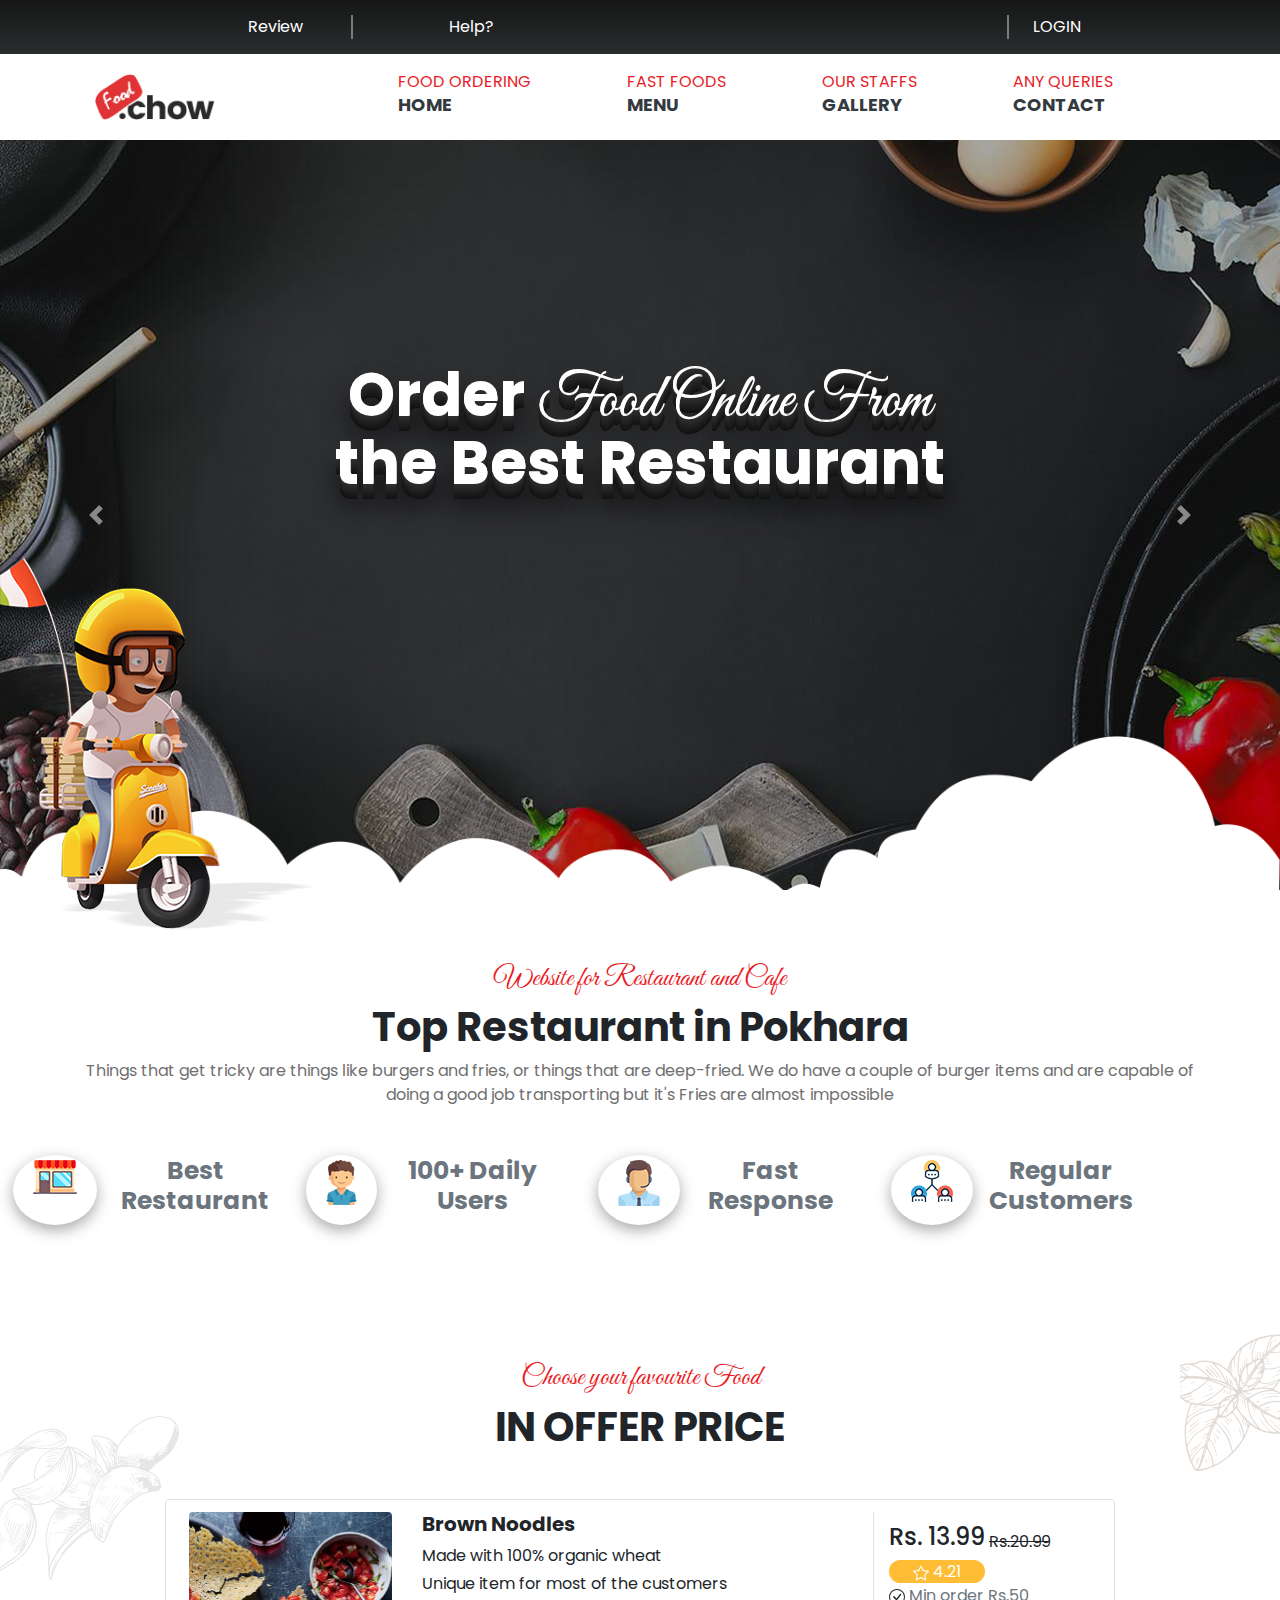
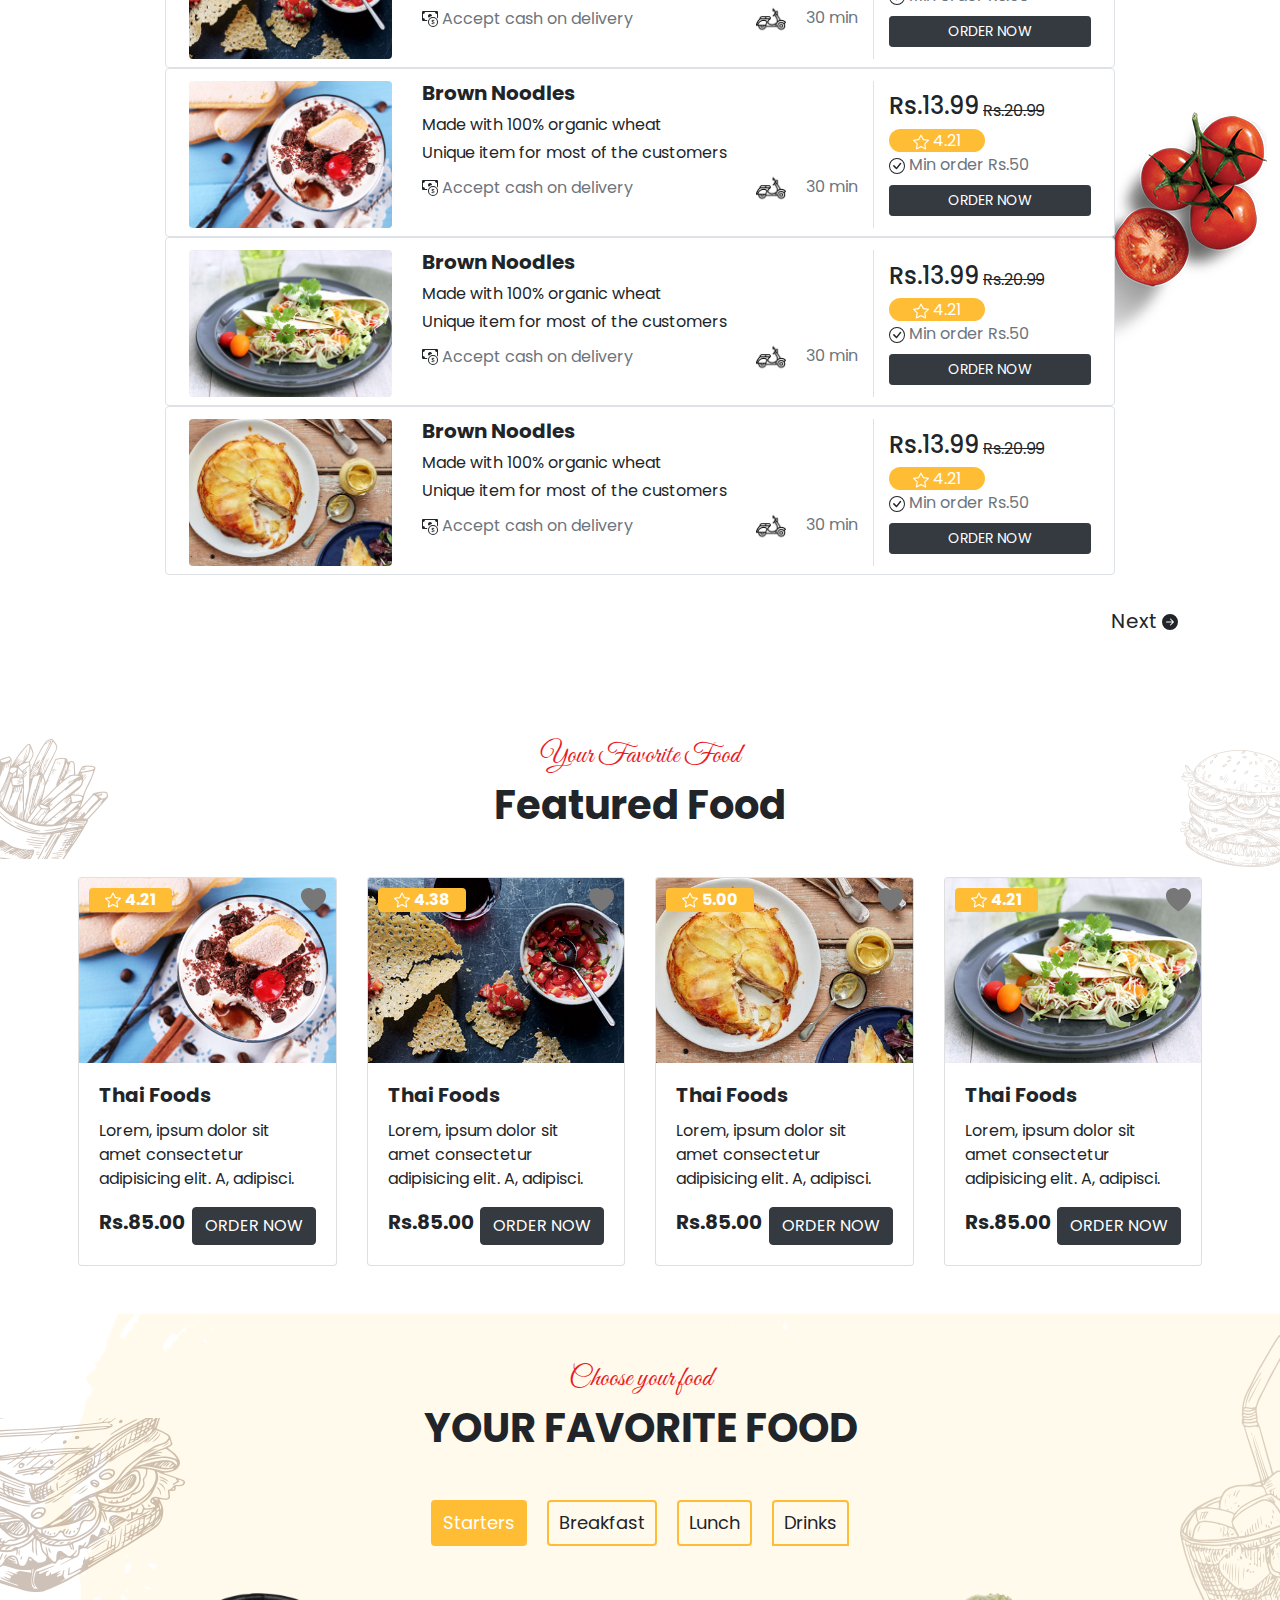
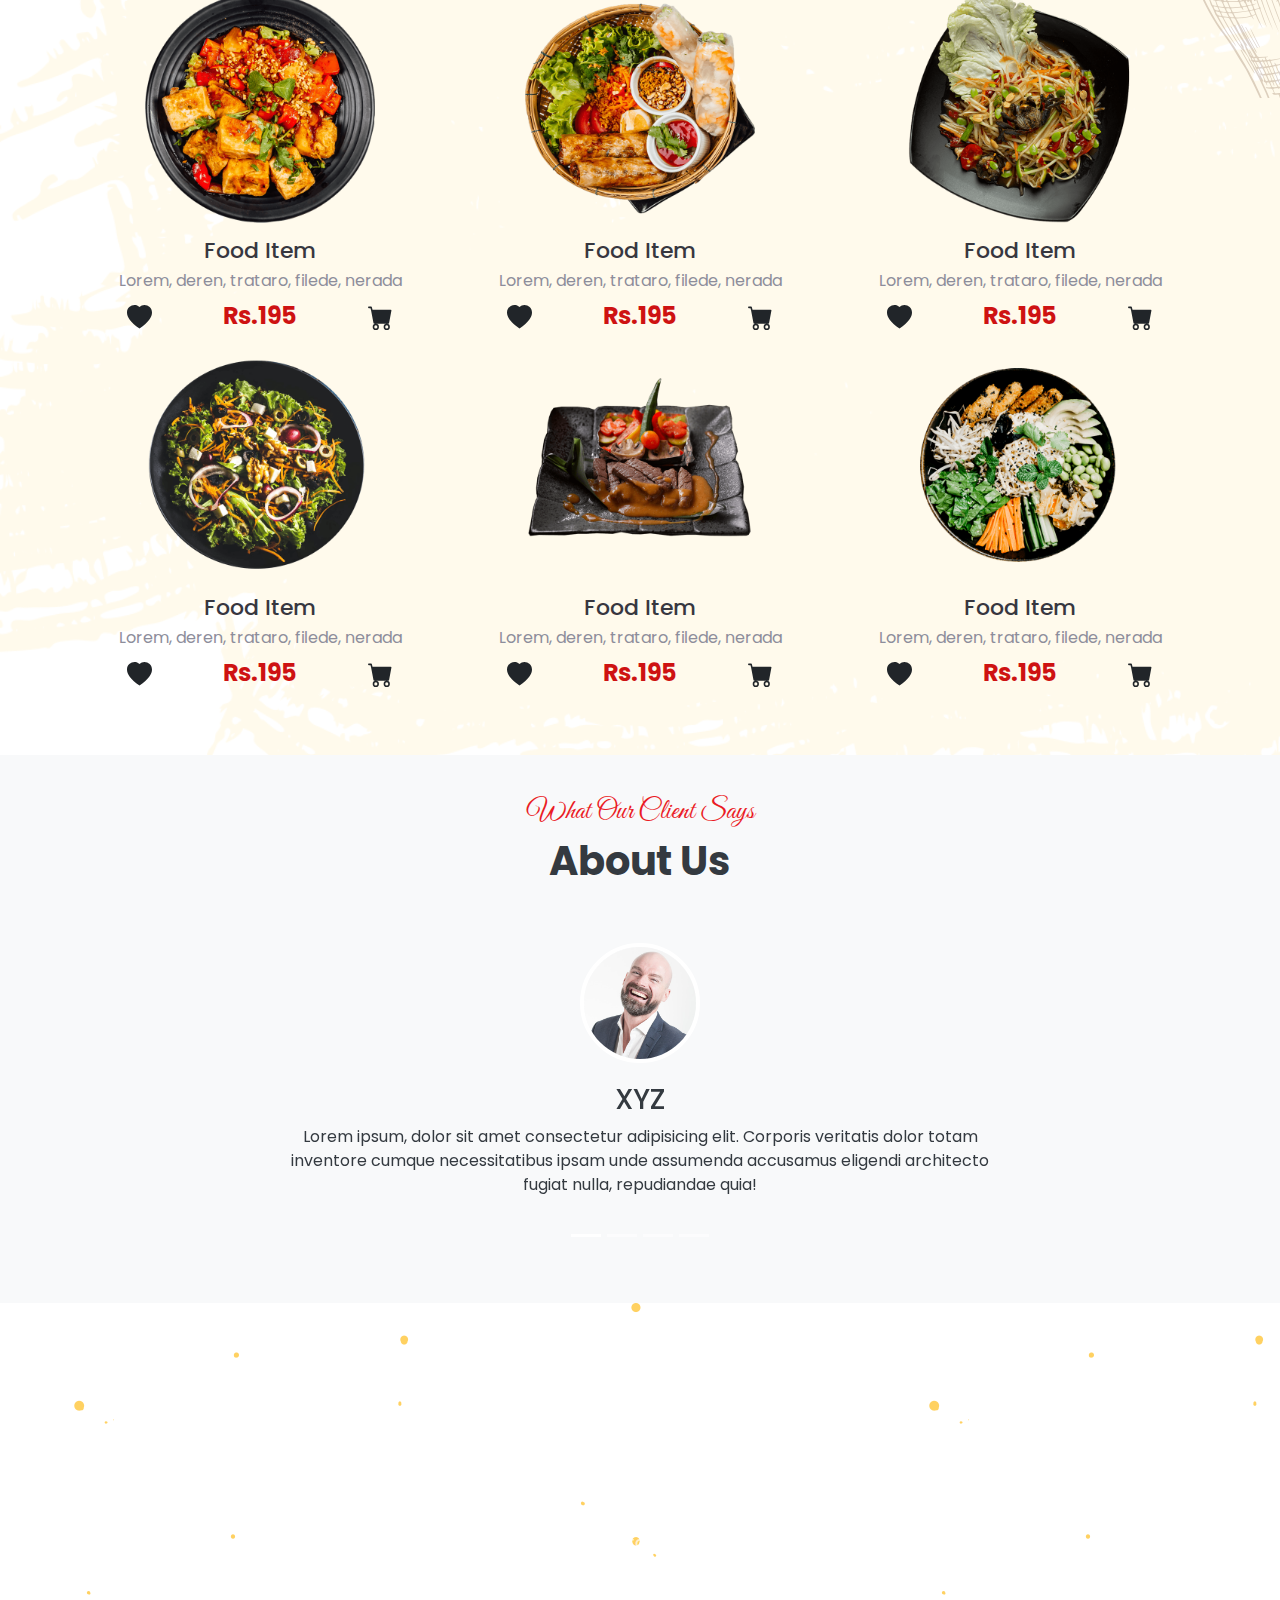
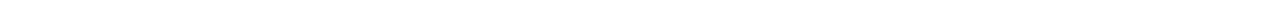
<file: index.html>
<!doctype html>
<html lang="en">

<head>
    <title>Homepage</title>
    <!-- Required meta tags -->
    <meta charset="utf-8">
    <meta name="viewport" content="width=device-width, initial-scale=1, shrink-to-fit=no">
    <!-- Custom css link -->
    <link rel="stylesheet" href="assests/css/style.css">
    <link rel="stylesheet" href="assests/css/login.css">
    <link rel="stylesheet" href="assests/css/userdashboard.css">
    <!-- Fontawosome cdn link -->
    <link rel="stylesheet" href="https://cdnjs.cloudflare.com/ajax/libs/font-awesome/6.1.1/css/all.min.css"
        integrity="sha512-KfkfwYDsLkIlwQp6LFnl8zNdLGxu9YAA1QvwINks4PhcElQSvqcyVLLD9aMhXd13uQjoXtEKNosOWaZqXgel0g=="
        crossorigin="anonymous" referrerpolicy="no-referrer">
    <!-- Bootstrap CSS & Icons -->
    <link rel="stylesheet" href="https://cdn.jsdelivr.net/npm/bootstrap-icons@1.8.3/font/bootstrap-icons.css" integrity="sha384-eoTu3+HydHRBIjnCVwsFyCpUDZHZSFKEJD0mc3ZqSBSb6YhZzRHeiomAUWCstIWo" crossorigin="anonymous">
    <link rel="stylesheet" href="https://stackpath.bootstrapcdn.com/bootstrap/4.3.1/css/bootstrap.min.css"
        integrity="sha384-ggOyR0iXCbMQv3Xipma34MD+dH/1fQ784/j6cY/iJTQUOhcWr7x9JvoRxT2MZw1T" crossorigin="anonymous">
</head>

<body>
    <!-- preloader -->
    <div class="preloader">
        <div id="cooking">
            <div class="bubble"></div>
            <div class="bubble"></div>
            <div class="bubble"></div>
            <div class="bubble"></div>
            <div class="bubble"></div>
            <div id="area">
                <div id="sides">
                    <div id="pan"></div>
                    <div id="handle"></div>
                </div>
                <div id="pancake">
                    <div id="pastry"></div>
                </div>
            </div>
        </div>
    </div>
    <!-- preloader -->
    <!-- section login and signup -->
    <section id="log-form">
        <div class="container forms">
            <div class="form login">
                <button type="button" class="close" data-dismiss="alert" aria-label="Close">
                    <span aria-hidden="true">&times;</span>
                </button>
                <div class="form-content">
                    <header>Login</header>
                    <form action="#">
                        <div class="field input-field">
                            <input type="email" placeholder="Email" class="input">
                        </div>

                        <div class="field input-field">
                            <input type="password" placeholder="Password" class="password">
                            <i class='bx bx-hide eye-icon'></i>
                        </div>

                        <div class="form-link">
                            <a href="#" class="forgot-link">Forgot password?</a>
                        </div>

                        <div class="field button-field">
                            <button>Login</button>
                        </div>
                    </form>

                    <div class="form-link">
                        <span>Don't have an account? <a href="#" class="link signup-link">Signup</a></span>
                    </div>
                </div>

                <div class="line"></div>

                <div class="media-options d-flex justify-content-center">
                    <a href="#" target="_blank" class="mr-3">
                        <i class="fa-brands fa-facebook-square"></i>
                    </a>
                    <a href="#" target="_blank" class="mr-3">
                        <i class="fa-brands fa-twitter-square"></i>
                    </a>
                    <a href="#" target="_blank" class="mr-3">
                        <i class="fa-brands fa-instagram"></i>
                    </a>
                </div>

            </div>
            <!-- Signup Form -->
            <div class="form signup">
                <div class="form-content">
                    <button type="button" class="close" data-dismiss="alert" aria-label="Close">
                        <span aria-hidden="true">&times;</span>
                    </button>
                    <header>Signup</header>
                    <form action="#">
                        <div class="field input-field">
                            <input type="email" placeholder="Email" class="input">
                        </div>

                        <div class="field input-field">
                            <input type="password" placeholder="Create password" class="password">
                        </div>
                        <div class="field button-field">
                            <button>Signup</button>
                        </div>
                    </form>
                    <div class="form-link log">
                        <span>Already have an account? <a href="#" class="link login-link">Login</a></span>
                    </div>
                </div>

                <div class="line"></div>
                <div class="media-options d-flex justify-content-center">
                    <a href="#" target="_blank" class="mr-3">
                        <i class="fa-brands fa-facebook-square"></i>
                    </a>
                    <a href="#" target="_blank" class="mr-3">
                        <i class="fa-brands fa-twitter-square"></i>
                    </a>
                    <a href="#" target="_blank" class="mr-3">
                        <i class="fa-brands fa-instagram"></i>
                    </a>
                </div>
            </div>
            <!-- Forgot Password Form -->
            <div class="form forgot-pass">
                <div class="form-content">
                    <button type="button" class="close" data-dismiss="alert" aria-label="Close">
                        <span aria-hidden="true">&times;</span>
                    </button>
                    <header>Forgot Password</header>
                    <form action="#">
                        <div class="field input-field">
                            <input type="email" placeholder="Email" class="input">
                        </div>
                        <div class="field input-field">
                            <input type="password" placeholder="Create password" class="password">
                        </div>
                        <div class="field button-field">
                            <button>Reset</button>
                        </div>
                    </form>
                    <div class="form-link log">
                        <span>Already have an account? <a href="#" class="link login-link">Login</a></span>
                    </div>
                </div>
                <div class="line"></div>
                <div class="media-options d-flex justify-content-center">
                    <a href="#" target="_blank" class="mr-3">
                        <i class="fa-brands fa-facebook-square"></i>
                    </a>
                    <a href="#" target="_blank" class="mr-3">
                        <i class="fa-brands fa-twitter-square"></i>
                    </a>
                    <a href="#" target="_blank" class="mr-3">
                        <i class="fa-brands fa-instagram"></i>
                    </a>
                </div>
            </div>
        </div>
    </section>
    <!-- section login and signup -->
    <!-- section header-->
    <section id="header">
        <div class="header d-flex justify-content-around text-white w-100">
            <div class="left-header d-flex">
                <div class="review mr-5 px-5">Review</div>
                <div class="help px-5">Help?</div>
            </div>
            <div class="right-header icon-background hide-right-header">
                <div class="icons social-links d-flex mr-4">
                    <i class="fa-brands fa-facebook-square mr-4"></i>
                    <i class="fa-brands fa-twitter mr-4"></i>
                    <i class="fa-brands fa-google-plus-g mr-5"></i>
                </div>
                <div class="sign sign-icons">
                    <a href="#" class="text-uppercase text-white signin">Login</a>
                </div>
            </div>
        </div>
    </section>
    <!-- section header-->
    <!-- section navbar -->
    <section id="navbar">
        <div class="navbar d-flex justify-content-around py-2 w-100">
            <div class="logo">
                <img src="assests/images/logo.png" alt="logo">
            </div>
            <div class="navigation-bar d-flex">
                <div class="link px-4 py-2 mr-5">
                    <p class="text-uppercase mb-0">food ordering</p>
                    <h6 class="font-weight-bold"><a href="#" class="text-uppercase text-dark home">home</a></h6>
                </div>
                <div class="link px-4 py-2 mr-5">
                    <p class="text-uppercase mb-0">Fast Foods</p>
                    <h6 class="font-weight-bold"><a href="#menu" class="text-uppercase menu text-dark menu">Menu</a>
                    </h6>
                </div>
                <div class="link px-4 py-2 mr-5">
                    <p class="text-uppercase mb-0">Our Staffs</p>
                    <h6 class="font-weight-bold"><a href="#"
                            class="text-uppercase gallery text-dark gallery">Gallery</a></h6>
                </div>
                <div class="link px-4 py-2 mr-5">
                    <p class="text-uppercase mb-0">Any Queries</p>
                    <h6 class="font-weight-bold cont"><a href="#" class="text-uppercase text-dark contact">Contact</a>
                    </h6>
                </div>
            </div>
        </div>
    </section>
    <!-- section navbar -->
    <!-- section hamburger menu -->
    <section id="mobile-menu">
        <div class="ham-header d-flex justify-content-between px-3 py-2">
            <div class="logo">
                <img src="assests/images/logo-2.png" alt="logo">
            </div>
            <button class="toggle-btn btn">
                <i class="fa-solid fa-bars-staggered mt-2"></i>
            </button>
        </div>
        <div class="mobile-side-menu" id="side-menu">
            <div class="cancel-button mr-2 mt-4 d-flex justify-content-end">
                <svg xmlns="http://www.w3.org/2000/svg" width="25" height="25" fill="rgb(209,49,15)"
                    class="bi bi-x-square-fill" viewBox="0 0 16 16">
                    <path
                        d="M2 0a2 2 0 0 0-2 2v12a2 2 0 0 0 2 2h12a2 2 0 0 0 2-2V2a2 2 0 0 0-2-2H2zm3.354 4.646L8 7.293l2.646-2.647a.5.5 0 0 1 .708.708L8.707 8l2.647 2.646a.5.5 0 0 1-.708.708L8 8.707l-2.646 2.647a.5.5 0 0 1-.708-.708L7.293 8 4.646 5.354a.5.5 0 1 1 .708-.708z" />
                </svg>
            </div>
            <div class="menu-list">
                <div class="profile mt-3">
                    <div class="user-image d-flex justify-content-center">
                        <img src="assests/images/user-avatar.jpg" alt="user-avatar" class="rounded-circle">
                    </div>
                    <div class="user-name d-flex justify-content-center mt-2">
                        <p class="text-white">Shivam Ranabhat</p>
                    </div>
                    <div class="edit-profile d-flex justify-content-center">
                        <button class="btn btn-outline-light"> <svg xmlns="http://www.w3.org/2000/svg" width="16"
                                height="16" fill="currentColor" class="bi bi-pen-fill mr-2" viewBox="0 0 16 16">
                                <path
                                    d="m13.498.795.149-.149a1.207 1.207 0 1 1 1.707 1.708l-.149.148a1.5 1.5 0 0 1-.059 2.059L4.854 14.854a.5.5 0 0 1-.233.131l-4 1a.5.5 0 0 1-.606-.606l1-4a.5.5 0 0 1 .131-.232l9.642-9.642a.5.5 0 0 0-.642.056L6.854 4.854a.5.5 0 1 1-.708-.708L9.44.854A1.5 1.5 0 0 1 11.5.796a1.5 1.5 0 0 1 1.998-.001z" />
                            </svg> Profile
                        </button>

                    </div>
                </div>
                <ul class="navbar-nav ml-4 mt-5">
                    <li class="nav-item text-uppercase active">
                        <span class="d-block text-uppercase">Food Ordering</span>
                        <a class="nav-link home" href="#">Home</a>
                    </li>
                    <li class="nav-item text-uppercase">
                        <span class="d-block text-uppercase">Fast Foods</span>
                        <a class="nav-link menu" href="#">Menu</a>
                    </li>
                    <li class="nav-item text-uppercase">
                        <span class="d-block text-uppercase">Our Staffs</span>
                        <a class="nav-link gallery" href="#">Gallery</a>
                    </li>
                    <li class="nav-item text-uppercase">
                        <span class="d-block text-uppercase">Any Queries</span>
                        <a class="nav-link contact" href="#">Contacts</a>
                    </li>
                </ul>
            </div>
            <div class="right-header ml-3">
                <div class="icons d-flex mr-4">
                    <i class="fa-brands fa-facebook-square mr-4"></i>
                    <i class="fa-brands fa-twitter mr-4"></i>
                    <i class="fa-brands fa-google-plus-g mr-5"></i>
                </div>
                <div class="sign sign-buttons mt-4">
                    <a href="#" class="btn text-uppercase text-white signin">Login / Register</a>
                </div>
            </div>
        </div>
    </section>
    <!-- section hamburger menu -->
    <!-- section body -->
    <section id="body">
        <div class="body position-relative">
            <div class="image">
                <div id="carouselExampleControls" class="carousel slide" data-ride="carousel">
                    <div class="carousel-inner">
                        <div class="carousel-item active">
                            <img class="d-block w-100" src="assests/images/body-bg.jpg" alt="First slide">
                        </div>
                        <div class="carousel-item">
                            <img class="d-block w-100" src="assests/images/body-bg-2.jpg" alt="Second slide">
                        </div>

                    </div>
                    <a class="carousel-control-prev" href="#carouselExampleControls" role="button" data-slide="prev">
                        <span class="carousel-control-prev-icon" aria-hidden="true"></span>
                        <span class="sr-only">Previous</span>
                    </a>
                    <a class="carousel-control-next" href="#carouselExampleControls" role="button" data-slide="next">
                        <span class="carousel-control-next-icon" aria-hidden="true"></span>
                        <span class="sr-only">Next</span>
                    </a>
                </div>
            </div>
            <div class="content position-absolute">
                <h2 class="text-center mb-4">Order <span class="span-text">Food Online From</span> the Best Restaurant
                </h2>
            </div>
            <img class="bottom-clouds-mockup" src="assests/images/clouds.png" alt="">
            <div class="scooter">
                <img src="assests/images/scooter.png" alt="delivery man">
            </div>
        </div>
    </section>
    <!-- section body -->
    <!-- section description -->
    <section id="description" class="mb-5">
        <div class="description mt-5 py-4">
            <div class="description-content text-center">
                <h3>Website for Restaurant and Cafe</h3>
                <h1 class="font-weight-bold">Top Restaurant in Pokhara</h1>
                <div class="container p-0">
                    <p class="text-justify text-center">Things that get tricky are things like burgers and fries, or things that are deep-fried. We do
                        have a couple of burger items and are capable of doing a good job transporting but it's Fries
                        are almost impossible</p>
                    <div class="details mt-5">
                        <div class="row">
                            <div class="col-12 col-sm-6 col-lg-3 align-items-center d-flex mb-3">
                                <div class="content-image rounded-circle"><img src="assests/images/restaurant.png"
                                        alt="image"></div>
                                <div class="text">
                                    <h5 class="text-muted mx-4"><strong>Best Restaurant</strong></h5>
                                </div>
                            </div>
                            <div class="col-12 col-sm-6 col-lg-3 align-items-center d-flex mb-3">
                                <div class="content-image rounded-circle"><img src="assests/images/users.png"
                                        alt="image">
                                </div>
                                <div class="text">
                                    <h5 class="text-muted mx-4"><strong>100+ Daily Users</strong></h5>
                                </div>
                            </div>
                            <div class="col-12 col-sm-6 col-lg-3 align-items-center d-flex mb-3">
                                <div class="content-image rounded-circle"><img src="assests/images/admin.png"
                                        alt="image">
                                </div>
                                <div class="text">
                                    <h5 class="text-muted mx-4"><strong>Fast Response</strong></h5>
                                </div>
                            </div>
                            <div class="col-12 col-sm-6 col-lg-3 align-items-center d-flex mb-3">
                                <div class="content-image rounded-circle"><img src="assests/images/customers.png"
                                        alt="image"></div>
                                <div class="text">
                                    <h5 class="text-muted ml-3 mr-4 customers"><strong>Regular Customers</strong></h5>
                                </div>
                            </div>
                        </div>

                    </div>
                </div>
            </div>
        </div>
    </section>
    <!-- section description -->
    <!-- section offer food -->
    <section id="offer-food">
        <div class="offer-food p-5 position-relative">
            <div class="description-content text-center">
                <h3>Choose your favourite Food</h3>
                <h1 class="font-weight-bold text-uppercase">In offer price</h1>
            </div>
            <span class="menu-shapes-left">
                <img src="assests/images/scatter-1.png" alt="scatter">
            </span>
            <span class="menu-shapes-right">
                <img src="assests/images/scatter-5.png" alt="scatter">
            </span>
            <span class="menu-shapes-middle">
                <img src="assests/images/scatter-6.png" alt="scatter">
            </span>
            <div class="container mt-5 mb-5 catagory">
                <div class="d-flex justify-content-center row">
                    <div class="col-md-10">
                        <div class="row p-2 bg-white border rounded">
                            <div class="col-md-3 mt-1"><img class="img-fluid img-responsive rounded product-image"
                                    src="assests/images/food-item-2.jpg"></div>
                            <div class="col-md-6 mt-1">
                                <h5><strong>Brown Noodles</strong></h5>
                                <div class="mt-1 mb-1 spec-1"><span>Made with</span><span class="dot"></span><span> 100%
                                        organic</span><span class="dot"></span><span> wheat<br></span></div>
                                <div class="mt-1 mb-1 spec-1"><span>Unique item </span><span
                                        class="dot"></span><span>for
                                        most of the</span><span class="dot"></span><span> customers<br></span></div>
                                <div class="card-bottom mt-2 d-flex justify-content-between align-items-center">
                                    <div class="del-price">
                                        <svg xmlns="http://www.w3.org/2000/svg" width="16" height="16" fill="currentColor"
                                            class="bi bi-cash-coin" viewBox="0 0 16 16">
                                            <path fill-rule="evenodd"
                                                d="M11 15a4 4 0 1 0 0-8 4 4 0 0 0 0 8zm5-4a5 5 0 1 1-10 0 5 5 0 0 1 10 0z" />
                                            <path
                                                d="M9.438 11.944c.047.596.518 1.06 1.363 1.116v.44h.375v-.443c.875-.061 1.386-.529 1.386-1.207 0-.618-.39-.936-1.09-1.1l-.296-.07v-1.2c.376.043.614.248.671.532h.658c-.047-.575-.54-1.024-1.329-1.073V8.5h-.375v.45c-.747.073-1.255.522-1.255 1.158 0 .562.378.92 1.007 1.066l.248.061v1.272c-.384-.058-.639-.27-.696-.563h-.668zm1.36-1.354c-.369-.085-.569-.26-.569-.522 0-.294.216-.514.572-.578v1.1h-.003zm.432.746c.449.104.655.272.655.569 0 .339-.257.571-.709.614v-1.195l.054.012z" />
                                            <path
                                                d="M1 0a1 1 0 0 0-1 1v8a1 1 0 0 0 1 1h4.083c.058-.344.145-.678.258-1H3a2 2 0 0 0-2-2V3a2 2 0 0 0 2-2h10a2 2 0 0 0 2 2v3.528c.38.34.717.728 1 1.154V1a1 1 0 0 0-1-1H1z" />
                                            <path
                                                d="M9.998 5.083 10 5a2 2 0 1 0-3.132 1.65 5.982 5.982 0 0 1 3.13-1.567z" />
                                        </svg>
                                        <span class="text-muted">Accept cash on delivery</span>
                                    </div>
                                    <div class="del-time">
                                        <img src="assests/images/transport.png" alt="delivery">
                                        <span class="text-muted ml-3">30 min</span>
                                    </div>
                                </div>
                               
                            </div>
                            <div class="align-items-center align-content-center col-md-3 border-left mt-1">
                                <div class="d-flex flex-row align-items-center">
                                    <h4 class="mr-1">Rs. 13.99</h4><span class="strike-text"><del>Rs.20.99</del></span>
                                </div>
                                <span id="rating" class="px-4 rounded-pill">
                                    <svg xmlns="http://www.w3.org/2000/svg" width="16" height="16" fill="currentColor"
                                        class="bi bi-star mr-1" viewBox="0 0 16 16">
                                        <path
                                            d="M2.866 14.85c-.078.444.36.791.746.593l4.39-2.256 4.389 2.256c.386.198.824-.149.746-.592l-.83-4.73 3.522-3.356c.33-.314.16-.888-.282-.95l-4.898-.696L8.465.792a.513.513 0 0 0-.927 0L5.354 5.12l-4.898.696c-.441.062-.612.636-.283.95l3.523 3.356-.83 4.73zm4.905-2.767-3.686 1.894.694-3.957a.565.565 0 0 0-.163-.505L1.71 6.745l4.052-.576a.525.525 0 0 0 .393-.288L8 2.223l1.847 3.658a.525.525 0 0 0 .393.288l4.052.575-2.906 2.77a.565.565 0 0 0-.163.506l.694 3.957-3.686-1.894a.503.503 0 0 0-.461 0z" />
                                    </svg>4.21
                                </span>
                                <div class="min-price">
                                    <svg xmlns="http://www.w3.org/2000/svg" width="16" height="16"
                                        fill="currentColor" class="bi bi-check-circle" viewBox="0 0 16 16">
                                        <path
                                            d="M8 15A7 7 0 1 1 8 1a7 7 0 0 1 0 14zm0 1A8 8 0 1 0 8 0a8 8 0 0 0 0 16z" />
                                        <path
                                            d="M10.97 4.97a.235.235 0 0 0-.02.022L7.477 9.417 5.384 7.323a.75.75 0 0 0-1.06 1.06L6.97 11.03a.75.75 0 0 0 1.079-.02l3.992-4.99a.75.75 0 0 0-1.071-1.05z" />
                                    </svg>
                                    <span class="text-muted">Min order Rs.50</span>
                                </div>
                                <div class="d-flex flex-column mt-2">
                                    <button class="btn btn-dark text-white btn-sm text-uppercase" type="button">Order Now</button>

                                </div>
                            </div>
                        </div>
                        <div class="row p-2 bg-white border rounded">
                            <div class="col-md-3 mt-1"><img class="img-fluid img-responsive rounded product-image"
                                    src="assests/images/food-item-1.jpg"></div>
                            <div class="col-md-6 mt-1">
                                <h5><strong>Brown Noodles</strong></h5>
                                <div class="mt-1 mb-1 spec-1"><span>Made with</span><span class="dot"></span><span> 100%
                                        organic</span><span class="dot"></span><span> wheat<br></span></div>
                                <div class="mt-1 mb-1 spec-1"><span>Unique item </span><span
                                        class="dot"></span><span>for
                                        most of the</span><span class="dot"></span><span> customers<br></span></div>
                                <div class="card-bottom mt-2 d-flex justify-content-between align-items-center">
                                    <div class="del-price">
                                        <svg xmlns="http://www.w3.org/2000/svg" width="16" height="16" fill="currentColor"
                                            class="bi bi-cash-coin" viewBox="0 0 16 16">
                                            <path fill-rule="evenodd"
                                                d="M11 15a4 4 0 1 0 0-8 4 4 0 0 0 0 8zm5-4a5 5 0 1 1-10 0 5 5 0 0 1 10 0z" />
                                            <path
                                                d="M9.438 11.944c.047.596.518 1.06 1.363 1.116v.44h.375v-.443c.875-.061 1.386-.529 1.386-1.207 0-.618-.39-.936-1.09-1.1l-.296-.07v-1.2c.376.043.614.248.671.532h.658c-.047-.575-.54-1.024-1.329-1.073V8.5h-.375v.45c-.747.073-1.255.522-1.255 1.158 0 .562.378.92 1.007 1.066l.248.061v1.272c-.384-.058-.639-.27-.696-.563h-.668zm1.36-1.354c-.369-.085-.569-.26-.569-.522 0-.294.216-.514.572-.578v1.1h-.003zm.432.746c.449.104.655.272.655.569 0 .339-.257.571-.709.614v-1.195l.054.012z" />
                                            <path
                                                d="M1 0a1 1 0 0 0-1 1v8a1 1 0 0 0 1 1h4.083c.058-.344.145-.678.258-1H3a2 2 0 0 0-2-2V3a2 2 0 0 0 2-2h10a2 2 0 0 0 2 2v3.528c.38.34.717.728 1 1.154V1a1 1 0 0 0-1-1H1z" />
                                            <path
                                                d="M9.998 5.083 10 5a2 2 0 1 0-3.132 1.65 5.982 5.982 0 0 1 3.13-1.567z" />
                                        </svg>
                                        <span class="text-muted">Accept cash on delivery</span>
                                    </div>
                                    <div class="del-time">
                                        <img src="assests/images/transport.png" alt="delivery">
                                        <span class="text-muted ml-3">30 min</span>
                                    </div>
                                </div>
                               
                            </div>
                            <div class="align-items-center align-content-center col-md-3 border-left mt-1">
                                <div class="d-flex flex-row align-items-center">
                                    <h4 class="mr-1">Rs.13.99</h4><span class="strike-text"><del>Rs.20.99</del></span>
                                </div>
                                <span id="rating" class="px-4 rounded-pill">
                                    <svg xmlns="http://www.w3.org/2000/svg" width="16" height="16" fill="currentColor"
                                        class="bi bi-star mr-1" viewBox="0 0 16 16">
                                        <path
                                            d="M2.866 14.85c-.078.444.36.791.746.593l4.39-2.256 4.389 2.256c.386.198.824-.149.746-.592l-.83-4.73 3.522-3.356c.33-.314.16-.888-.282-.95l-4.898-.696L8.465.792a.513.513 0 0 0-.927 0L5.354 5.12l-4.898.696c-.441.062-.612.636-.283.95l3.523 3.356-.83 4.73zm4.905-2.767-3.686 1.894.694-3.957a.565.565 0 0 0-.163-.505L1.71 6.745l4.052-.576a.525.525 0 0 0 .393-.288L8 2.223l1.847 3.658a.525.525 0 0 0 .393.288l4.052.575-2.906 2.77a.565.565 0 0 0-.163.506l.694 3.957-3.686-1.894a.503.503 0 0 0-.461 0z" />
                                    </svg>4.21
                                </span>
                                <div class="min-price">
                                    <svg xmlns="http://www.w3.org/2000/svg" width="16" height="16"
                                        fill="currentColor" class="bi bi-check-circle" viewBox="0 0 16 16">
                                        <path
                                            d="M8 15A7 7 0 1 1 8 1a7 7 0 0 1 0 14zm0 1A8 8 0 1 0 8 0a8 8 0 0 0 0 16z" />
                                        <path
                                            d="M10.97 4.97a.235.235 0 0 0-.02.022L7.477 9.417 5.384 7.323a.75.75 0 0 0-1.06 1.06L6.97 11.03a.75.75 0 0 0 1.079-.02l3.992-4.99a.75.75 0 0 0-1.071-1.05z" />
                                    </svg>
                                    <span class="text-muted">Min order Rs.50</span>
                                </div>
                                <div class="d-flex flex-column mt-2">
                                    <button class="btn btn-dark text-white btn-sm text-uppercase" type="button">Order Now</button>

                                </div>
                            </div>
                        </div>
                        <div class="row p-2 bg-white border rounded">
                            <div class="col-md-3 mt-1"><img class="img-fluid img-responsive rounded product-image"
                                    src="assests/images/food-img-4.jpg"></div>
                            <div class="col-md-6 mt-1">
                                <h5><strong>Brown Noodles</strong></h5>
                                <div class="mt-1 mb-1 spec-1"><span>Made with</span><span class="dot"></span><span> 100%
                                        organic</span><span class="dot"></span><span> wheat<br></span></div>
                                <div class="mt-1 mb-1 spec-1"><span>Unique item </span><span
                                        class="dot"></span><span>for
                                        most of the</span><span class="dot"></span><span> customers<br></span></div>
                                <div class="card-bottom mt-2 d-flex justify-content-between align-items-center">
                                    <div class="del-price">
                                        <svg xmlns="http://www.w3.org/2000/svg" width="16" height="16" fill="currentColor"
                                            class="bi bi-cash-coin" viewBox="0 0 16 16">
                                            <path fill-rule="evenodd"
                                                d="M11 15a4 4 0 1 0 0-8 4 4 0 0 0 0 8zm5-4a5 5 0 1 1-10 0 5 5 0 0 1 10 0z" />
                                            <path
                                                d="M9.438 11.944c.047.596.518 1.06 1.363 1.116v.44h.375v-.443c.875-.061 1.386-.529 1.386-1.207 0-.618-.39-.936-1.09-1.1l-.296-.07v-1.2c.376.043.614.248.671.532h.658c-.047-.575-.54-1.024-1.329-1.073V8.5h-.375v.45c-.747.073-1.255.522-1.255 1.158 0 .562.378.92 1.007 1.066l.248.061v1.272c-.384-.058-.639-.27-.696-.563h-.668zm1.36-1.354c-.369-.085-.569-.26-.569-.522 0-.294.216-.514.572-.578v1.1h-.003zm.432.746c.449.104.655.272.655.569 0 .339-.257.571-.709.614v-1.195l.054.012z" />
                                            <path
                                                d="M1 0a1 1 0 0 0-1 1v8a1 1 0 0 0 1 1h4.083c.058-.344.145-.678.258-1H3a2 2 0 0 0-2-2V3a2 2 0 0 0 2-2h10a2 2 0 0 0 2 2v3.528c.38.34.717.728 1 1.154V1a1 1 0 0 0-1-1H1z" />
                                            <path
                                                d="M9.998 5.083 10 5a2 2 0 1 0-3.132 1.65 5.982 5.982 0 0 1 3.13-1.567z" />
                                        </svg>
                                        <span class="text-muted">Accept cash on delivery</span>
                                    </div>
                                    <div class="del-time">
                                        <img src="assests/images/transport.png" alt="delivery">
                                        <span class="text-muted ml-3">30 min</span>
                                    </div>
                                </div>
                               
                            </div>
                            <div class="align-items-center align-content-center col-md-3 border-left mt-1">
                                <div class="d-flex flex-row align-items-center">
                                    <h4 class="mr-1">Rs.13.99</h4><span class="strike-text"><del>Rs.20.99</del></span>
                                </div>
                                <span id="rating" class="px-4 rounded-pill">
                                    <svg xmlns="http://www.w3.org/2000/svg" width="16" height="16" fill="currentColor"
                                        class="bi bi-star mr-1" viewBox="0 0 16 16">
                                        <path
                                            d="M2.866 14.85c-.078.444.36.791.746.593l4.39-2.256 4.389 2.256c.386.198.824-.149.746-.592l-.83-4.73 3.522-3.356c.33-.314.16-.888-.282-.95l-4.898-.696L8.465.792a.513.513 0 0 0-.927 0L5.354 5.12l-4.898.696c-.441.062-.612.636-.283.95l3.523 3.356-.83 4.73zm4.905-2.767-3.686 1.894.694-3.957a.565.565 0 0 0-.163-.505L1.71 6.745l4.052-.576a.525.525 0 0 0 .393-.288L8 2.223l1.847 3.658a.525.525 0 0 0 .393.288l4.052.575-2.906 2.77a.565.565 0 0 0-.163.506l.694 3.957-3.686-1.894a.503.503 0 0 0-.461 0z" />
                                    </svg>4.21
                                </span>
                                <div class="min-price">
                                    <svg xmlns="http://www.w3.org/2000/svg" width="16" height="16"
                                        fill="currentColor" class="bi bi-check-circle" viewBox="0 0 16 16">
                                        <path
                                            d="M8 15A7 7 0 1 1 8 1a7 7 0 0 1 0 14zm0 1A8 8 0 1 0 8 0a8 8 0 0 0 0 16z" />
                                        <path
                                            d="M10.97 4.97a.235.235 0 0 0-.02.022L7.477 9.417 5.384 7.323a.75.75 0 0 0-1.06 1.06L6.97 11.03a.75.75 0 0 0 1.079-.02l3.992-4.99a.75.75 0 0 0-1.071-1.05z" />
                                    </svg>
                                    <span class="text-muted">Min order Rs.50</span>
                                </div>
                                <div class="d-flex flex-column mt-2">
                                    <button class="btn btn-dark text-white btn-sm text-uppercase" type="button">Order Now</button>

                                </div>
                            </div>
                        </div>
                        <div class="row p-2 bg-white border rounded">
                            <div class="col-md-3 mt-1"><img class="img-fluid img-responsive rounded product-image"
                                    src="assests/images/food-img-3.jpg"></div>
                            <div class="col-md-6 mt-1">
                                <h5><strong>Brown Noodles</strong></h5>
                                <div class="mt-1 mb-1 spec-1"><span>Made with</span><span class="dot"></span><span> 100%
                                        organic</span><span class="dot"></span><span> wheat<br></span></div>
                                <div class="mt-1 mb-1 spec-1"><span>Unique item </span><span
                                        class="dot"></span><span>for
                                        most of the</span><span class="dot"></span><span> customers<br></span></div>
                                <div class="card-bottom mt-2 d-flex justify-content-between align-items-center">
                                    <div class="del-price">
                                        <svg xmlns="http://www.w3.org/2000/svg" width="16" height="16" fill="currentColor"
                                            class="bi bi-cash-coin" viewBox="0 0 16 16">
                                            <path fill-rule="evenodd"
                                                d="M11 15a4 4 0 1 0 0-8 4 4 0 0 0 0 8zm5-4a5 5 0 1 1-10 0 5 5 0 0 1 10 0z" />
                                            <path
                                                d="M9.438 11.944c.047.596.518 1.06 1.363 1.116v.44h.375v-.443c.875-.061 1.386-.529 1.386-1.207 0-.618-.39-.936-1.09-1.1l-.296-.07v-1.2c.376.043.614.248.671.532h.658c-.047-.575-.54-1.024-1.329-1.073V8.5h-.375v.45c-.747.073-1.255.522-1.255 1.158 0 .562.378.92 1.007 1.066l.248.061v1.272c-.384-.058-.639-.27-.696-.563h-.668zm1.36-1.354c-.369-.085-.569-.26-.569-.522 0-.294.216-.514.572-.578v1.1h-.003zm.432.746c.449.104.655.272.655.569 0 .339-.257.571-.709.614v-1.195l.054.012z" />
                                            <path
                                                d="M1 0a1 1 0 0 0-1 1v8a1 1 0 0 0 1 1h4.083c.058-.344.145-.678.258-1H3a2 2 0 0 0-2-2V3a2 2 0 0 0 2-2h10a2 2 0 0 0 2 2v3.528c.38.34.717.728 1 1.154V1a1 1 0 0 0-1-1H1z" />
                                            <path
                                                d="M9.998 5.083 10 5a2 2 0 1 0-3.132 1.65 5.982 5.982 0 0 1 3.13-1.567z" />
                                        </svg>
                                        <span class="text-muted">Accept cash on delivery</span>
                                    </div>
                                    <div class="del-time">
                                        <img src="assests/images/transport.png" alt="delivery">
                                        <span class="text-muted ml-3">30 min</span>
                                    </div>
                                </div>
                               
                            </div>
                            <div class="align-items-center align-content-center col-md-3 border-left mt-1">
                                <div class="d-flex flex-row align-items-center">
                                    <h4 class="mr-1">Rs.13.99</h4><span class="strike-text"><del>Rs.20.99</del></span>
                                </div>
                                <span id="rating" class="px-4 rounded-pill">
                                    <svg xmlns="http://www.w3.org/2000/svg" width="16" height="16" fill="currentColor"
                                        class="bi bi-star mr-1" viewBox="0 0 16 16">
                                        <path
                                            d="M2.866 14.85c-.078.444.36.791.746.593l4.39-2.256 4.389 2.256c.386.198.824-.149.746-.592l-.83-4.73 3.522-3.356c.33-.314.16-.888-.282-.95l-4.898-.696L8.465.792a.513.513 0 0 0-.927 0L5.354 5.12l-4.898.696c-.441.062-.612.636-.283.95l3.523 3.356-.83 4.73zm4.905-2.767-3.686 1.894.694-3.957a.565.565 0 0 0-.163-.505L1.71 6.745l4.052-.576a.525.525 0 0 0 .393-.288L8 2.223l1.847 3.658a.525.525 0 0 0 .393.288l4.052.575-2.906 2.77a.565.565 0 0 0-.163.506l.694 3.957-3.686-1.894a.503.503 0 0 0-.461 0z" />
                                    </svg>4.21
                                </span>
                                <div class="min-price">
                                    <svg xmlns="http://www.w3.org/2000/svg" width="16" height="16"
                                        fill="currentColor" class="bi bi-check-circle" viewBox="0 0 16 16">
                                        <path
                                            d="M8 15A7 7 0 1 1 8 1a7 7 0 0 1 0 14zm0 1A8 8 0 1 0 8 0a8 8 0 0 0 0 16z" />
                                        <path
                                            d="M10.97 4.97a.235.235 0 0 0-.02.022L7.477 9.417 5.384 7.323a.75.75 0 0 0-1.06 1.06L6.97 11.03a.75.75 0 0 0 1.079-.02l3.992-4.99a.75.75 0 0 0-1.071-1.05z" />
                                    </svg>
                                    <span class="text-muted">Min order Rs.50</span>
                                </div>
                                <div class="d-flex flex-column mt-2">
                                    <button class="btn btn-dark text-white btn-sm text-uppercase" type="button">Order Now</button>

                                </div>
                            </div>
                        </div>
                    </div>
                </div>
                <div class="next mt-4 d-flex justify-content-end">
                    <a href="#" class="btn rounded-pill px-3 next-button">Next <svg xmlns="http://www.w3.org/2000/svg" width="16" height="16" fill="currentColor" class="bi bi-arrow-right-circle-fill" viewBox="0 0 16 16">
                        <path d="M8 0a8 8 0 1 1 0 16A8 8 0 0 1 8 0zM4.5 7.5a.5.5 0 0 0 0 1h5.793l-2.147 2.146a.5.5 0 0 0 .708.708l3-3a.5.5 0 0 0 0-.708l-3-3a.5.5 0 1 0-.708.708L10.293 7.5H4.5z"/>
                      </svg>
                    </a>
                </div>
            </div>
        </div>
    </section>
    <!-- section offer food -->
    <!-- section featured food items -->
    <section id="food-items">
        <div class="food-items pb-5 position-relative">
            <div class="description-content text-center">
                <h3>Your Favorite Food</h3>
                <h1 class="font-weight-bold">Featured Food</h1>
            </div>
            <span class="menu-shapes-left">
                <img src="assests/images/scatter-4.png" alt="scatter">
            </span>
            <span class="menu-shapes-right">
                <img src="assests/images/scatter7.png" alt="scatter">
            </span>
            <div class="container-fluid">
                <div class="row d-flex justify-content-center mt-5 mx-5" id="row-one">
                    <div class="col-12 col-sm-6 col-lg-3">
                        <div class="card">
                            <img class="card-img-top" src="assests/images/food-item-1.jpg" alt="Card image cap"
                                class="position-relative">
                                <a href="#" class="whishlist position-absolute"><svg xmlns="http://www.w3.org/2000/svg" width="25" height="25" fill="currentColor" class="bi bi-heart-fill" viewBox="0 0 16 16">
                                    <path fill-rule="evenodd" d="M8 1.314C12.438-3.248 23.534 4.735 8 15-7.534 4.736 3.562-3.248 8 1.314z"/>
                                </svg></a>
                            <span id="rating"
                                class="position-absolute text-white px-3 rounded d-flex align-items-center"><svg
                                    xmlns="http://www.w3.org/2000/svg" width="16" height="16" fill="currentColor"
                                    class="bi bi-star mr-1" viewBox="0 0 16 16">
                                    <path
                                        d="M2.866 14.85c-.078.444.36.791.746.593l4.39-2.256 4.389 2.256c.386.198.824-.149.746-.592l-.83-4.73 3.522-3.356c.33-.314.16-.888-.282-.95l-4.898-.696L8.465.792a.513.513 0 0 0-.927 0L5.354 5.12l-4.898.696c-.441.062-.612.636-.283.95l3.523 3.356-.83 4.73zm4.905-2.767-3.686 1.894.694-3.957a.565.565 0 0 0-.163-.505L1.71 6.745l4.052-.576a.525.525 0 0 0 .393-.288L8 2.223l1.847 3.658a.525.525 0 0 0 .393.288l4.052.575-2.906 2.77a.565.565 0 0 0-.163.506l.694 3.957-3.686-1.894a.503.503 0 0 0-.461 0z" />
                                </svg><strong>4.21</strong>
                            </span>                     
                            <div class="card-body">
                                <h5 class="card-title font-weight-bold">Thai Foods</h5>
                                <p class="card-text">Lorem, ipsum dolor sit amet consectetur adipisicing
                                    elit. A,
                                    adipisci.</p>
                                <div class="bottom-links d-flex justify-content-between align-items-center">
                                    <h5><strong>Rs.85.00</strong></h5>
                                    <a href="#" class="btn btn-dark text-white text-uppercase">Order Now</a>
                                </div>
                            </div>
                        </div>
                    </div>
                    <div class="col-12 col-sm-6 col-lg-3">
                        <div class="card">
                            <img class="card-img-top" src="assests/images/food-item-2.jpg" alt="Card image cap">
                            <a href="#" class="whishlist position-absolute"><svg xmlns="http://www.w3.org/2000/svg" width="25" height="25" fill="currentColor" class="bi bi-heart-fill" viewBox="0 0 16 16">
                                <path fill-rule="evenodd" d="M8 1.314C12.438-3.248 23.534 4.735 8 15-7.534 4.736 3.562-3.248 8 1.314z"/>
                            </svg></a>
                            <span id="rating"
                                class="position-absolute text-white px-3 rounded d-flex align-items-center"><svg
                                    xmlns="http://www.w3.org/2000/svg" width="16" height="16" fill="currentColor"
                                    class="bi bi-star mr-1" viewBox="0 0 16 16">
                                    <path
                                        d="M2.866 14.85c-.078.444.36.791.746.593l4.39-2.256 4.389 2.256c.386.198.824-.149.746-.592l-.83-4.73 3.522-3.356c.33-.314.16-.888-.282-.95l-4.898-.696L8.465.792a.513.513 0 0 0-.927 0L5.354 5.12l-4.898.696c-.441.062-.612.636-.283.95l3.523 3.356-.83 4.73zm4.905-2.767-3.686 1.894.694-3.957a.565.565 0 0 0-.163-.505L1.71 6.745l4.052-.576a.525.525 0 0 0 .393-.288L8 2.223l1.847 3.658a.525.525 0 0 0 .393.288l4.052.575-2.906 2.77a.565.565 0 0 0-.163.506l.694 3.957-3.686-1.894a.503.503 0 0 0-.461 0z" />
                                </svg><strong>4.38</strong></span>
                            <div class="card-body">
                                <h5 class="card-title font-weight-bold">Thai Foods</h5>
                                <p class="card-text">Lorem, ipsum dolor sit amet consectetur adipisicing
                                    elit. A,
                                    adipisci.</p>
                                <div class="bottom-links d-flex justify-content-between align-items-center">
                                    <h5><strong>Rs.85.00</strong></h5>
                                    <a href="#" class="btn btn-dark text-white text-uppercase">Order Now</a>
                                </div>
                            </div>
                        </div>
                    </div>
                    <div class="col-12 col-sm-6 col-lg-3">
                        <div class="card">
                            <img class="card-img-top" src="assests/images/food-img-3.jpg" alt="Card image cap">
                            <a href="#" class="whishlist position-absolute"><svg xmlns="http://www.w3.org/2000/svg" width="25" height="25" fill="currentColor" class="bi bi-heart-fill" viewBox="0 0 16 16">
                                <path fill-rule="evenodd" d="M8 1.314C12.438-3.248 23.534 4.735 8 15-7.534 4.736 3.562-3.248 8 1.314z"/>
                            </svg></a>
                            <span id="rating"
                                class="position-absolute text-white px-3 rounded d-flex align-items-center"><svg
                                    xmlns="http://www.w3.org/2000/svg" width="16" height="16" fill="currentColor"
                                    class="bi bi-star mr-1" viewBox="0 0 16 16">
                                    <path
                                        d="M2.866 14.85c-.078.444.36.791.746.593l4.39-2.256 4.389 2.256c.386.198.824-.149.746-.592l-.83-4.73 3.522-3.356c.33-.314.16-.888-.282-.95l-4.898-.696L8.465.792a.513.513 0 0 0-.927 0L5.354 5.12l-4.898.696c-.441.062-.612.636-.283.95l3.523 3.356-.83 4.73zm4.905-2.767-3.686 1.894.694-3.957a.565.565 0 0 0-.163-.505L1.71 6.745l4.052-.576a.525.525 0 0 0 .393-.288L8 2.223l1.847 3.658a.525.525 0 0 0 .393.288l4.052.575-2.906 2.77a.565.565 0 0 0-.163.506l.694 3.957-3.686-1.894a.503.503 0 0 0-.461 0z" />
                                </svg><strong>5.00</strong></span>
                            <div class="card-body">
                                <h5 class="card-title font-weight-bold">Thai Foods</h5>
                                <p class="card-text">Lorem, ipsum dolor sit amet consectetur adipisicing
                                    elit. A,
                                    adipisci.</p>
                                <div class="bottom-links d-flex justify-content-between align-items-center">
                                    <h5><strong>Rs.85.00</strong></h5>
                                    <a href="#" class="btn btn-dark text-white text-uppercase">Order Now</a>
                                </div>
                            </div>
                        </div>
                    </div>
                    <div class="col-12 col-sm-6 col-lg-3">
                        <div class="card">
                            <img class="card-img-top" src="assests/images/food-img-4.jpg" alt="Card image cap"
                                class="position-relative">
                                <a href="#" class="whishlist position-absolute"><svg xmlns="http://www.w3.org/2000/svg" width="25" height="25" fill="currentColor" class="bi bi-heart-fill" viewBox="0 0 16 16">
                                    <path fill-rule="evenodd" d="M8 1.314C12.438-3.248 23.534 4.735 8 15-7.534 4.736 3.562-3.248 8 1.314z"/>
                                </svg></a>
                                <span id="rating"
                                    class="position-absolute text-white px-3 rounded d-flex align-items-center"><svg
                                        xmlns="http://www.w3.org/2000/svg" width="16" height="16" fill="currentColor"
                                        class="bi bi-star mr-1" viewBox="0 0 16 16">
                                        <path
                                            d="M2.866 14.85c-.078.444.36.791.746.593l4.39-2.256 4.389 2.256c.386.198.824-.149.746-.592l-.83-4.73 3.522-3.356c.33-.314.16-.888-.282-.95l-4.898-.696L8.465.792a.513.513 0 0 0-.927 0L5.354 5.12l-4.898.696c-.441.062-.612.636-.283.95l3.523 3.356-.83 4.73zm4.905-2.767-3.686 1.894.694-3.957a.565.565 0 0 0-.163-.505L1.71 6.745l4.052-.576a.525.525 0 0 0 .393-.288L8 2.223l1.847 3.658a.525.525 0 0 0 .393.288l4.052.575-2.906 2.77a.565.565 0 0 0-.163.506l.694 3.957-3.686-1.894a.503.503 0 0 0-.461 0z" />
                                    </svg><strong>4.21</strong>
                                </span>
                                <div class="card-body">
                                    <h5 class="card-title font-weight-bold">Thai Foods</h5>
                                    <p class="card-text">Lorem, ipsum dolor sit amet consectetur adipisicing
                                        elit. A,
                                        adipisci.</p>
                                    <div class="bottom-links d-flex justify-content-between align-items-center">
                                        <h5><strong>Rs.85.00</strong></h5>
                                        <a href="#" class="btn btn-dark text-white text-uppercase">Order Now</a>
                                    </div>
                                </div>
                        </div>
                    </div>
                </div>
            </div>
        </div>
    </section>
    <!-- section featured food items -->
    <!-- section menu -->
    <section id="menu">
        <div class="menu-section py-5 position-relative">
            <div class="description-content text-center">
                <h3>Choose your food </h3>
                <h1 class="font-weight-bold text-uppercase">Your Favorite Food</h1>
            </div>
            <span class="menu-shapes-left">
                <img src="assests/images/scatter-2.png" alt="scatter">
            </span>
            <span class="menu-shapes-right">
                <img src="assests/images/scatter-3.png" alt="scatter">
            </span>
            <div class="container menu-content mt-5">
                <ul class="nav nav-tabs d-flex justify-content-center mb-5">
                    <li class="nav-item">
                        <a class="nav-link rounded active show" data-toggle="tab" data-target="#menu-starters">
                            <h4>Starters</h4>
                        </a>
                    </li>
                    <!-- End tab nav item -->
                    <li class="nav-item">
                        <a class="nav-link rounded" data-toggle="tab" data-target="#menu-breakfast">
                            <h4>Breakfast</h4>
                        </a>
                    </li>
                    <!-- End tab nav item -->
                    <li class="nav-item">
                        <a class="nav-link rounded" data-toggle="tab" data-target="#menu-lunch">
                            <h4>Lunch</h4>
                        </a>
                    </li>
                    <!-- End tab nav item -->
                    <li class="nav-item rounded">
                        <a class="nav-link" data-toggle="tab" data-target="#menu-dinner">
                            <h4>Drinks</h4>
                        </a>
                    </li>
                    <!-- End tab nav item -->
                </ul>
                <div class="tab-content" data-aos="fade-up" data-aos-delay="300">
                    <div class="tab-pane fade active show" id="menu-starters">
                        <div class="row gy-5">
                            <div class="col-lg-4 menu-item">
                                <a href="assests/menu/menu-item-1.png" class="glightbox"><img
                                        src="assests/menu/menu-item-1.png" class="menu-img img-fluid" alt="menu-item-1"></a>
                                <h4>Food Item</h4>
                                <p class="ingredients">
                                    Lorem, deren, trataro, filede, nerada
                                </p>
                                <div class="price d-flex justify-content-around">
                                    <a href="#" class="btn">
                                        <svg xmlns="http://www.w3.org/2000/svg" width="25" height="25" fill="currentColor" class="bi bi-heart-fill" viewBox="0 0 16 16">
                                            <path fill-rule="evenodd" d="M8 1.314C12.438-3.248 23.534 4.735 8 15-7.534 4.736 3.562-3.248 8 1.314z"/>
                                        </svg>
                                    </a>
                                    <p class="price">
                                        Rs.195
                                    </p>
                                    <a href="#" class="btn">
                                        <svg xmlns="http://www.w3.org/2000/svg" width="25" height="25" fill="currentColor" class="bi bi-cart-fill" viewBox="0 0 16 16">
                                            <path d="M0 1.5A.5.5 0 0 1 .5 1H2a.5.5 0 0 1 .485.379L2.89 3H14.5a.5.5 0 0 1 .491.592l-1.5 8A.5.5 0 0 1 13 12H4a.5.5 0 0 1-.491-.408L2.01 3.607 1.61 2H.5a.5.5 0 0 1-.5-.5zM5 12a2 2 0 1 0 0 4 2 2 0 0 0 0-4zm7 0a2 2 0 1 0 0 4 2 2 0 0 0 0-4zm-7 1a1 1 0 1 1 0 2 1 1 0 0 1 0-2zm7 0a1 1 0 1 1 0 2 1 1 0 0 1 0-2z"/>
                                        </svg>
                                    </a>
                                </div>
                            </div>
                            <div class="col-lg-4 menu-item">
                                <a href="assests/menu/menu-item-2.png" class="glightbox"><img
                                        src="assests/menu/menu-item-2.png" class="menu-img img-fluid" alt="menu-item-2"></a>
                                <h4>Food Item</h4>
                                <p class="ingredients">
                                    Lorem, deren, trataro, filede, nerada
                                </p>
                                <div class="price d-flex justify-content-around">
                                    <a href="#" class="btn">
                                        <svg xmlns="http://www.w3.org/2000/svg" width="25" height="25" fill="currentColor" class="bi bi-heart-fill" viewBox="0 0 16 16">
                                            <path fill-rule="evenodd" d="M8 1.314C12.438-3.248 23.534 4.735 8 15-7.534 4.736 3.562-3.248 8 1.314z"/>
                                          </svg>
                                    </a>
                                    <p class="price">
                                        Rs.195
                                    </p>
                                    <a href="#" class="btn">
                                        <svg xmlns="http://www.w3.org/2000/svg" width="25" height="25" fill="currentColor" class="bi bi-cart-fill" viewBox="0 0 16 16">
                                            <path d="M0 1.5A.5.5 0 0 1 .5 1H2a.5.5 0 0 1 .485.379L2.89 3H14.5a.5.5 0 0 1 .491.592l-1.5 8A.5.5 0 0 1 13 12H4a.5.5 0 0 1-.491-.408L2.01 3.607 1.61 2H.5a.5.5 0 0 1-.5-.5zM5 12a2 2 0 1 0 0 4 2 2 0 0 0 0-4zm7 0a2 2 0 1 0 0 4 2 2 0 0 0 0-4zm-7 1a1 1 0 1 1 0 2 1 1 0 0 1 0-2zm7 0a1 1 0 1 1 0 2 1 1 0 0 1 0-2z"/>
                                        </svg>
                                    </a>
                                </div>
                            </div>
                            <div class="col-lg-4 menu-item">
                                <a href="assests/menu/menu-item-3.png" class="glightbox"><img
                                        src="assests/menu/menu-item-3.png" class="menu-img img-fluid" alt="menu-item-3"></a>
                                <h4>Food Item</h4>
                                <p class="ingredients">
                                    Lorem, deren, trataro, filede, nerada
                                </p>
                                <div class="price d-flex justify-content-around">
                                    <a href="#" class="btn">
                                        <svg xmlns="http://www.w3.org/2000/svg" width="25" height="25" fill="currentColor" class="bi bi-heart-fill" viewBox="0 0 16 16">
                                            <path fill-rule="evenodd" d="M8 1.314C12.438-3.248 23.534 4.735 8 15-7.534 4.736 3.562-3.248 8 1.314z"/>
                                          </svg>
                                    </a>
                                    <p class="price">
                                        Rs.195
                                    </p>
                                    <a href="#" class="btn">
                                        <svg xmlns="http://www.w3.org/2000/svg" width="25" height="25" fill="currentColor" class="bi bi-cart-fill" viewBox="0 0 16 16">
                                            <path d="M0 1.5A.5.5 0 0 1 .5 1H2a.5.5 0 0 1 .485.379L2.89 3H14.5a.5.5 0 0 1 .491.592l-1.5 8A.5.5 0 0 1 13 12H4a.5.5 0 0 1-.491-.408L2.01 3.607 1.61 2H.5a.5.5 0 0 1-.5-.5zM5 12a2 2 0 1 0 0 4 2 2 0 0 0 0-4zm7 0a2 2 0 1 0 0 4 2 2 0 0 0 0-4zm-7 1a1 1 0 1 1 0 2 1 1 0 0 1 0-2zm7 0a1 1 0 1 1 0 2 1 1 0 0 1 0-2z"/>
                                        </svg>
                                    </a>
                                </div>
                            </div>
                            <div class="col-lg-4 menu-item">
                                <a href="assests/menu/menu-item-4.png" class="glightbox"><img
                                        src="assests/menu/menu-item-4.png" class="menu-img img-fluid" alt="menu-item-4"></a>
                                <h4>Food Item</h4>
                                <p class="ingredients">
                                    Lorem, deren, trataro, filede, nerada
                                </p>
                                <div class="price d-flex justify-content-around">
                                    <a href="#" class="btn">
                                        <svg xmlns="http://www.w3.org/2000/svg" width="25" height="25" fill="currentColor" class="bi bi-heart-fill" viewBox="0 0 16 16">
                                            <path fill-rule="evenodd" d="M8 1.314C12.438-3.248 23.534 4.735 8 15-7.534 4.736 3.562-3.248 8 1.314z"/>
                                          </svg>
                                    </a>
                                    <p class="price">
                                        Rs.195
                                    </p>
                                    <a href="#" class="btn">
                                        <svg xmlns="http://www.w3.org/2000/svg" width="25" height="25" fill="currentColor" class="bi bi-cart-fill" viewBox="0 0 16 16">
                                            <path d="M0 1.5A.5.5 0 0 1 .5 1H2a.5.5 0 0 1 .485.379L2.89 3H14.5a.5.5 0 0 1 .491.592l-1.5 8A.5.5 0 0 1 13 12H4a.5.5 0 0 1-.491-.408L2.01 3.607 1.61 2H.5a.5.5 0 0 1-.5-.5zM5 12a2 2 0 1 0 0 4 2 2 0 0 0 0-4zm7 0a2 2 0 1 0 0 4 2 2 0 0 0 0-4zm-7 1a1 1 0 1 1 0 2 1 1 0 0 1 0-2zm7 0a1 1 0 1 1 0 2 1 1 0 0 1 0-2z"/>
                                        </svg>
                                    </a>
                                </div>
                            </div>
                            <div class="col-lg-4 menu-item">
                                <a href="assests/menu/menu-item-5.png" class="glightbox"><img
                                        src="assests/menu/menu-item-5.png" class="menu-img img-fluid" alt="menu-item-5"></a>
                                <h4>Food Item</h4>
                                <p class="ingredients">
                                    Lorem, deren, trataro, filede, nerada
                                </p>
                                <div class="price d-flex justify-content-around">
                                    <a href="#" class="btn">
                                        <svg xmlns="http://www.w3.org/2000/svg" width="25" height="25" fill="currentColor" class="bi bi-heart-fill" viewBox="0 0 16 16">
                                            <path fill-rule="evenodd" d="M8 1.314C12.438-3.248 23.534 4.735 8 15-7.534 4.736 3.562-3.248 8 1.314z"/>
                                          </svg>
                                    </a>
                                    <p class="price">
                                        Rs.195
                                    </p>
                                    <a href="#" class="btn">
                                        <svg xmlns="http://www.w3.org/2000/svg" width="25" height="25" fill="currentColor" class="bi bi-cart-fill" viewBox="0 0 16 16">
                                            <path d="M0 1.5A.5.5 0 0 1 .5 1H2a.5.5 0 0 1 .485.379L2.89 3H14.5a.5.5 0 0 1 .491.592l-1.5 8A.5.5 0 0 1 13 12H4a.5.5 0 0 1-.491-.408L2.01 3.607 1.61 2H.5a.5.5 0 0 1-.5-.5zM5 12a2 2 0 1 0 0 4 2 2 0 0 0 0-4zm7 0a2 2 0 1 0 0 4 2 2 0 0 0 0-4zm-7 1a1 1 0 1 1 0 2 1 1 0 0 1 0-2zm7 0a1 1 0 1 1 0 2 1 1 0 0 1 0-2z"/>
                                        </svg>
                                    </a>
                                </div>
                            </div>
                            <div class="col-lg-4 menu-item">
                                <a href="assests/menu/menu-item-6.png" class="glightbox"><img
                                        src="assests/menu/menu-item-6.png" class="menu-img img-fluid" alt="menu-item-6"></a>
                                <h4>Food Item</h4>
                                <p class="ingredients">
                                    Lorem, deren, trataro, filede, nerada
                                </p>
                                <div class="price d-flex justify-content-around">
                                    <a href="#" class="btn">
                                        <svg xmlns="http://www.w3.org/2000/svg" width="25" height="25" fill="currentColor" class="bi bi-heart-fill" viewBox="0 0 16 16">
                                            <path fill-rule="evenodd" d="M8 1.314C12.438-3.248 23.534 4.735 8 15-7.534 4.736 3.562-3.248 8 1.314z"/>
                                          </svg>
                                    </a>
                                    <p class="price">
                                        Rs.195
                                    </p>
                                    <a href="#" class="btn">
                                        <svg xmlns="http://www.w3.org/2000/svg" width="25" height="25" fill="currentColor" class="bi bi-cart-fill" viewBox="0 0 16 16">
                                            <path d="M0 1.5A.5.5 0 0 1 .5 1H2a.5.5 0 0 1 .485.379L2.89 3H14.5a.5.5 0 0 1 .491.592l-1.5 8A.5.5 0 0 1 13 12H4a.5.5 0 0 1-.491-.408L2.01 3.607 1.61 2H.5a.5.5 0 0 1-.5-.5zM5 12a2 2 0 1 0 0 4 2 2 0 0 0 0-4zm7 0a2 2 0 1 0 0 4 2 2 0 0 0 0-4zm-7 1a1 1 0 1 1 0 2 1 1 0 0 1 0-2zm7 0a1 1 0 1 1 0 2 1 1 0 0 1 0-2z"/>
                                        </svg>
                                    </a>
                                </div>
                            </div>
                        </div>
                    </div><!-- End Starter Menu Content -->
                    <div class="tab-pane fade" id="menu-breakfast">
                        <div class="row gy-5">
                            <div class="col-lg-4 menu-item">
                                <a href="assests/menu/menu-item-1.png" class="glightbox"><img
                                        src="assests/menu/menu-item-1.png" class="menu-img img-fluid" alt="menu-item-1"></a>
                                <h4>Food Item</h4>
                                <p class="ingredients">
                                    Lorem, deren, trataro, filede, nerada
                                </p>
                                <div class="price d-flex justify-content-around">
                                    <a href="#" class="btn">
                                        <svg xmlns="http://www.w3.org/2000/svg" width="25" height="25" fill="currentColor" class="bi bi-heart-fill" viewBox="0 0 16 16">
                                            <path fill-rule="evenodd" d="M8 1.314C12.438-3.248 23.534 4.735 8 15-7.534 4.736 3.562-3.248 8 1.314z"/>
                                          </svg>
                                    </a>
                                    <p class="price">
                                        Rs.195
                                    </p>
                                    <a href="#" class="btn">
                                        <svg xmlns="http://www.w3.org/2000/svg" width="25" height="25" fill="currentColor" class="bi bi-cart-fill" viewBox="0 0 16 16">
                                            <path d="M0 1.5A.5.5 0 0 1 .5 1H2a.5.5 0 0 1 .485.379L2.89 3H14.5a.5.5 0 0 1 .491.592l-1.5 8A.5.5 0 0 1 13 12H4a.5.5 0 0 1-.491-.408L2.01 3.607 1.61 2H.5a.5.5 0 0 1-.5-.5zM5 12a2 2 0 1 0 0 4 2 2 0 0 0 0-4zm7 0a2 2 0 1 0 0 4 2 2 0 0 0 0-4zm-7 1a1 1 0 1 1 0 2 1 1 0 0 1 0-2zm7 0a1 1 0 1 1 0 2 1 1 0 0 1 0-2z"/>
                                        </svg>
                                    </a>
                                </div>
                            </div>
                            <div class="col-lg-4 menu-item">
                                <a href="assests/menu/menu-item-2.png" class="glightbox"><img
                                        src="assests/menu/menu-item-2.png" class="menu-img img-fluid" alt="menu-item-2"></a>
                                <h4>Food Item</h4>
                                <p class="ingredients">
                                    Lorem, deren, trataro, filede, nerada
                                </p>
                                <div class="price d-flex justify-content-around">
                                    <a href="#" class="btn">
                                        <svg xmlns="http://www.w3.org/2000/svg" width="25" height="25" fill="currentColor" class="bi bi-heart-fill" viewBox="0 0 16 16">
                                            <path fill-rule="evenodd" d="M8 1.314C12.438-3.248 23.534 4.735 8 15-7.534 4.736 3.562-3.248 8 1.314z"/>
                                          </svg>
                                    </a>
                                    <p class="price">
                                        Rs.195
                                    </p>
                                    <a href="#" class="btn">
                                        <svg xmlns="http://www.w3.org/2000/svg" width="25" height="25" fill="currentColor" class="bi bi-cart-fill" viewBox="0 0 16 16">
                                            <path d="M0 1.5A.5.5 0 0 1 .5 1H2a.5.5 0 0 1 .485.379L2.89 3H14.5a.5.5 0 0 1 .491.592l-1.5 8A.5.5 0 0 1 13 12H4a.5.5 0 0 1-.491-.408L2.01 3.607 1.61 2H.5a.5.5 0 0 1-.5-.5zM5 12a2 2 0 1 0 0 4 2 2 0 0 0 0-4zm7 0a2 2 0 1 0 0 4 2 2 0 0 0 0-4zm-7 1a1 1 0 1 1 0 2 1 1 0 0 1 0-2zm7 0a1 1 0 1 1 0 2 1 1 0 0 1 0-2z"/>
                                        </svg>
                                    </a>
                                </div>
                            </div>
                            <div class="col-lg-4 menu-item">
                                <a href="assests/menu/menu-item-3.png" class="glightbox"><img
                                        src="assests/menu/menu-item-3.png" class="menu-img img-fluid" alt="menu-item-3"></a>
                                <h4>Food Item</h4>
                                <p class="ingredients">
                                    Lorem, deren, trataro, filede, nerada
                                </p>
                                <div class="price d-flex justify-content-around">
                                    <a href="#" class="btn">
                                        <svg xmlns="http://www.w3.org/2000/svg" width="25" height="25" fill="currentColor" class="bi bi-heart-fill" viewBox="0 0 16 16">
                                            <path fill-rule="evenodd" d="M8 1.314C12.438-3.248 23.534 4.735 8 15-7.534 4.736 3.562-3.248 8 1.314z"/>
                                          </svg>
                                    </a>
                                    <p class="price">
                                        Rs.195
                                    </p>
                                    <a href="#" class="btn">
                                        <svg xmlns="http://www.w3.org/2000/svg" width="25" height="25" fill="currentColor" class="bi bi-cart-fill" viewBox="0 0 16 16">
                                            <path d="M0 1.5A.5.5 0 0 1 .5 1H2a.5.5 0 0 1 .485.379L2.89 3H14.5a.5.5 0 0 1 .491.592l-1.5 8A.5.5 0 0 1 13 12H4a.5.5 0 0 1-.491-.408L2.01 3.607 1.61 2H.5a.5.5 0 0 1-.5-.5zM5 12a2 2 0 1 0 0 4 2 2 0 0 0 0-4zm7 0a2 2 0 1 0 0 4 2 2 0 0 0 0-4zm-7 1a1 1 0 1 1 0 2 1 1 0 0 1 0-2zm7 0a1 1 0 1 1 0 2 1 1 0 0 1 0-2z"/>
                                        </svg>
                                    </a>
                                </div>
                            </div>
                            <div class="col-lg-4 menu-item">
                                <a href="assests/menu/menu-item-4.png" class="glightbox"><img
                                        src="assests/menu/menu-item-4.png" class="menu-img img-fluid" alt="menu-item-4"></a>
                                <h4>Food Item</h4>
                                <p class="ingredients">
                                    Lorem, deren, trataro, filede, nerada
                                </p>
                                <div class="price d-flex justify-content-around">
                                    <a href="#" class="btn">
                                        <svg xmlns="http://www.w3.org/2000/svg" width="25" height="25" fill="currentColor" class="bi bi-heart-fill" viewBox="0 0 16 16">
                                            <path fill-rule="evenodd" d="M8 1.314C12.438-3.248 23.534 4.735 8 15-7.534 4.736 3.562-3.248 8 1.314z"/>
                                          </svg>
                                    </a>
                                    <p class="price">
                                        Rs.195
                                    </p>
                                    <a href="#" class="btn">
                                        <svg xmlns="http://www.w3.org/2000/svg" width="25" height="25" fill="currentColor" class="bi bi-cart-fill" viewBox="0 0 16 16">
                                            <path d="M0 1.5A.5.5 0 0 1 .5 1H2a.5.5 0 0 1 .485.379L2.89 3H14.5a.5.5 0 0 1 .491.592l-1.5 8A.5.5 0 0 1 13 12H4a.5.5 0 0 1-.491-.408L2.01 3.607 1.61 2H.5a.5.5 0 0 1-.5-.5zM5 12a2 2 0 1 0 0 4 2 2 0 0 0 0-4zm7 0a2 2 0 1 0 0 4 2 2 0 0 0 0-4zm-7 1a1 1 0 1 1 0 2 1 1 0 0 1 0-2zm7 0a1 1 0 1 1 0 2 1 1 0 0 1 0-2z"/>
                                        </svg>
                                    </a>
                                </div>
                            </div>
                            <div class="col-lg-4 menu-item">
                                <a href="assests/menu/menu-item-5.png" class="glightbox"><img
                                        src="assests/menu/menu-item-5.png" class="menu-img img-fluid" alt="menu-item-5"></a>
                                <h4>Food Item</h4>
                                <p class="ingredients">
                                    Lorem, deren, trataro, filede, nerada
                                </p>
                                <div class="price d-flex justify-content-around">
                                    <a href="#" class="btn">
                                        <svg xmlns="http://www.w3.org/2000/svg" width="25" height="25" fill="currentColor" class="bi bi-heart-fill" viewBox="0 0 16 16">
                                            <path fill-rule="evenodd" d="M8 1.314C12.438-3.248 23.534 4.735 8 15-7.534 4.736 3.562-3.248 8 1.314z"/>
                                          </svg>
                                    </a>
                                    <p class="price">
                                        Rs.195
                                    </p>
                                    <a href="#" class="btn">
                                        <svg xmlns="http://www.w3.org/2000/svg" width="25" height="25" fill="currentColor" class="bi bi-cart-fill" viewBox="0 0 16 16">
                                            <path d="M0 1.5A.5.5 0 0 1 .5 1H2a.5.5 0 0 1 .485.379L2.89 3H14.5a.5.5 0 0 1 .491.592l-1.5 8A.5.5 0 0 1 13 12H4a.5.5 0 0 1-.491-.408L2.01 3.607 1.61 2H.5a.5.5 0 0 1-.5-.5zM5 12a2 2 0 1 0 0 4 2 2 0 0 0 0-4zm7 0a2 2 0 1 0 0 4 2 2 0 0 0 0-4zm-7 1a1 1 0 1 1 0 2 1 1 0 0 1 0-2zm7 0a1 1 0 1 1 0 2 1 1 0 0 1 0-2z"/>
                                        </svg>
                                    </a>
                                </div>
                            </div>
                        </div>
                    </div>
                    <!-- End Breakfast Menu Content -->
                    <div class="tab-pane fade" id="menu-lunch">
                        <div class="row gy-5">
                            <div class="col-lg-4 menu-item">
                                <a href="assests/menu/menu-item-1.png" class="glightbox"><img
                                        src="assests/menu/menu-item-1.png" class="menu-img img-fluid" alt="menu-item-1"></a>
                                <h4>Food Item</h4>
                                <p class="ingredients">
                                    Lorem, deren, trataro, filede, nerada
                                </p>
                                <div class="price d-flex justify-content-around">
                                    <a href="#" class="btn">
                                        <svg xmlns="http://www.w3.org/2000/svg" width="25" height="25" fill="currentColor" class="bi bi-heart-fill" viewBox="0 0 16 16">
                                            <path fill-rule="evenodd" d="M8 1.314C12.438-3.248 23.534 4.735 8 15-7.534 4.736 3.562-3.248 8 1.314z"/>
                                          </svg>
                                    </a>
                                    <p class="price">
                                        Rs.195
                                    </p>
                                    <a href="#" class="btn">
                                        <svg xmlns="http://www.w3.org/2000/svg" width="25" height="25" fill="currentColor" class="bi bi-cart-fill" viewBox="0 0 16 16">
                                            <path d="M0 1.5A.5.5 0 0 1 .5 1H2a.5.5 0 0 1 .485.379L2.89 3H14.5a.5.5 0 0 1 .491.592l-1.5 8A.5.5 0 0 1 13 12H4a.5.5 0 0 1-.491-.408L2.01 3.607 1.61 2H.5a.5.5 0 0 1-.5-.5zM5 12a2 2 0 1 0 0 4 2 2 0 0 0 0-4zm7 0a2 2 0 1 0 0 4 2 2 0 0 0 0-4zm-7 1a1 1 0 1 1 0 2 1 1 0 0 1 0-2zm7 0a1 1 0 1 1 0 2 1 1 0 0 1 0-2z"/>
                                        </svg>
                                    </a>
                                </div>
                            </div>
                            <div class="col-lg-4 menu-item">
                                <a href="assests/menu/menu-item-2.png" class="glightbox"><img
                                        src="assests/menu/menu-item-2.png" class="menu-img img-fluid" alt="menu-item-2"></a>
                                <h4>Food Item</h4>
                                <p class="ingredients">
                                    Lorem, deren, trataro, filede, nerada
                                </p>
                                <div class="price d-flex justify-content-around">
                                    <a href="#" class="btn">
                                        <svg xmlns="http://www.w3.org/2000/svg" width="25" height="25" fill="currentColor" class="bi bi-heart-fill" viewBox="0 0 16 16">
                                            <path fill-rule="evenodd" d="M8 1.314C12.438-3.248 23.534 4.735 8 15-7.534 4.736 3.562-3.248 8 1.314z"/>
                                          </svg>
                                    </a>
                                    <p class="price">
                                        Rs.195
                                    </p>
                                    <a href="#" class="btn">
                                        <svg xmlns="http://www.w3.org/2000/svg" width="25" height="25" fill="currentColor" class="bi bi-cart-fill" viewBox="0 0 16 16">
                                            <path d="M0 1.5A.5.5 0 0 1 .5 1H2a.5.5 0 0 1 .485.379L2.89 3H14.5a.5.5 0 0 1 .491.592l-1.5 8A.5.5 0 0 1 13 12H4a.5.5 0 0 1-.491-.408L2.01 3.607 1.61 2H.5a.5.5 0 0 1-.5-.5zM5 12a2 2 0 1 0 0 4 2 2 0 0 0 0-4zm7 0a2 2 0 1 0 0 4 2 2 0 0 0 0-4zm-7 1a1 1 0 1 1 0 2 1 1 0 0 1 0-2zm7 0a1 1 0 1 1 0 2 1 1 0 0 1 0-2z"/>
                                        </svg>
                                    </a>
                                </div>
                            </div>
                            <div class="col-lg-4 menu-item">
                                <a href="assests/menu/menu-item-3.png" class="glightbox"><img
                                        src="assests/menu/menu-item-3.png" class="menu-img img-fluid" alt="menu-item-3"></a>
                                <h4>Food Item</h4>
                                <p class="ingredients">
                                    Lorem, deren, trataro, filede, nerada
                                </p>
                                <div class="price d-flex justify-content-around">
                                    <a href="#" class="btn">
                                        <svg xmlns="http://www.w3.org/2000/svg" width="25" height="25" fill="currentColor" class="bi bi-heart-fill" viewBox="0 0 16 16">
                                            <path fill-rule="evenodd" d="M8 1.314C12.438-3.248 23.534 4.735 8 15-7.534 4.736 3.562-3.248 8 1.314z"/>
                                          </svg>
                                    </a>
                                    <p class="price">
                                        Rs.195
                                    </p>
                                    <a href="#" class="btn">
                                        <svg xmlns="http://www.w3.org/2000/svg" width="25" height="25" fill="currentColor" class="bi bi-cart-fill" viewBox="0 0 16 16">
                                            <path d="M0 1.5A.5.5 0 0 1 .5 1H2a.5.5 0 0 1 .485.379L2.89 3H14.5a.5.5 0 0 1 .491.592l-1.5 8A.5.5 0 0 1 13 12H4a.5.5 0 0 1-.491-.408L2.01 3.607 1.61 2H.5a.5.5 0 0 1-.5-.5zM5 12a2 2 0 1 0 0 4 2 2 0 0 0 0-4zm7 0a2 2 0 1 0 0 4 2 2 0 0 0 0-4zm-7 1a1 1 0 1 1 0 2 1 1 0 0 1 0-2zm7 0a1 1 0 1 1 0 2 1 1 0 0 1 0-2z"/>
                                        </svg>
                                    </a>
                                </div>
                            </div>
                            <div class="col-lg-4 menu-item">
                                <a href="assests/menu/menu-item-4.png" class="glightbox"><img
                                        src="assests/menu/menu-item-4.png" class="menu-img img-fluid" alt="menu-item-4"></a>
                                <h4>Food Item</h4>
                                <p class="ingredients">
                                    Lorem, deren, trataro, filede, nerada
                                </p>
                                <div class="price d-flex justify-content-around">
                                    <a href="#" class="btn">
                                        <svg xmlns="http://www.w3.org/2000/svg" width="25" height="25" fill="currentColor" class="bi bi-heart-fill" viewBox="0 0 16 16">
                                            <path fill-rule="evenodd" d="M8 1.314C12.438-3.248 23.534 4.735 8 15-7.534 4.736 3.562-3.248 8 1.314z"/>
                                          </svg>
                                    </a>
                                    <p class="price">
                                        Rs.195
                                    </p>
                                    <a href="#" class="btn">
                                        <svg xmlns="http://www.w3.org/2000/svg" width="25" height="25" fill="currentColor" class="bi bi-cart-fill" viewBox="0 0 16 16">
                                            <path d="M0 1.5A.5.5 0 0 1 .5 1H2a.5.5 0 0 1 .485.379L2.89 3H14.5a.5.5 0 0 1 .491.592l-1.5 8A.5.5 0 0 1 13 12H4a.5.5 0 0 1-.491-.408L2.01 3.607 1.61 2H.5a.5.5 0 0 1-.5-.5zM5 12a2 2 0 1 0 0 4 2 2 0 0 0 0-4zm7 0a2 2 0 1 0 0 4 2 2 0 0 0 0-4zm-7 1a1 1 0 1 1 0 2 1 1 0 0 1 0-2zm7 0a1 1 0 1 1 0 2 1 1 0 0 1 0-2z"/>
                                        </svg>
                                    </a>
                                </div>
                            </div>
                        </div>
                    </div>
                    <!-- End Lunch Menu Content -->
                    <div class="tab-pane fade" id="menu-dinner">
                        <div class="row gy-5">
                            <div class="col-lg-4 menu-item">
                                <a href="assests/menu/menu-item-1.png" class="glightbox"><img
                                        src="assests/menu/menu-item-1.png" class="menu-img img-fluid" alt="menu-item-1"></a>
                                <h4>Food Item</h4>
                                <p class="ingredients">
                                    Lorem, deren, trataro, filede, nerada
                                </p>
                                <div class="price d-flex justify-content-around">
                                    <a href="#" class="btn">
                                        <svg xmlns="http://www.w3.org/2000/svg" width="25" height="25" fill="currentColor" class="bi bi-heart-fill" viewBox="0 0 16 16">
                                            <path fill-rule="evenodd" d="M8 1.314C12.438-3.248 23.534 4.735 8 15-7.534 4.736 3.562-3.248 8 1.314z"/>
                                          </svg>
                                    </a>
                                    <p class="price">
                                        Rs.195
                                    </p>
                                    <a href="#" class="btn">
                                        <svg xmlns="http://www.w3.org/2000/svg" width="25" height="25" fill="currentColor" class="bi bi-cart-fill" viewBox="0 0 16 16">
                                            <path d="M0 1.5A.5.5 0 0 1 .5 1H2a.5.5 0 0 1 .485.379L2.89 3H14.5a.5.5 0 0 1 .491.592l-1.5 8A.5.5 0 0 1 13 12H4a.5.5 0 0 1-.491-.408L2.01 3.607 1.61 2H.5a.5.5 0 0 1-.5-.5zM5 12a2 2 0 1 0 0 4 2 2 0 0 0 0-4zm7 0a2 2 0 1 0 0 4 2 2 0 0 0 0-4zm-7 1a1 1 0 1 1 0 2 1 1 0 0 1 0-2zm7 0a1 1 0 1 1 0 2 1 1 0 0 1 0-2z"/>
                                        </svg>
                                    </a>
                                </div>
                            </div>
                            <div class="col-lg-4 menu-item">
                                <a href="assests/menu/menu-item-2.png" class="glightbox"><img
                                        src="assests/menu/menu-item-2.png" class="menu-img img-fluid" alt="menu-item-2"></a>
                                <h4>Food Item</h4>
                                <p class="ingredients">
                                    Lorem, deren, trataro, filede, nerada
                                </p>
                                <div class="price d-flex justify-content-around">
                                    <a href="#" class="btn">
                                        <svg xmlns="http://www.w3.org/2000/svg" width="25" height="25" fill="currentColor" class="bi bi-heart-fill" viewBox="0 0 16 16">
                                            <path fill-rule="evenodd" d="M8 1.314C12.438-3.248 23.534 4.735 8 15-7.534 4.736 3.562-3.248 8 1.314z"/>
                                          </svg>
                                    </a>
                                    <p class="price">
                                        Rs.195
                                    </p>
                                    <a href="#" class="btn">
                                        <svg xmlns="http://www.w3.org/2000/svg" width="25" height="25" fill="currentColor" class="bi bi-cart-fill" viewBox="0 0 16 16">
                                            <path d="M0 1.5A.5.5 0 0 1 .5 1H2a.5.5 0 0 1 .485.379L2.89 3H14.5a.5.5 0 0 1 .491.592l-1.5 8A.5.5 0 0 1 13 12H4a.5.5 0 0 1-.491-.408L2.01 3.607 1.61 2H.5a.5.5 0 0 1-.5-.5zM5 12a2 2 0 1 0 0 4 2 2 0 0 0 0-4zm7 0a2 2 0 1 0 0 4 2 2 0 0 0 0-4zm-7 1a1 1 0 1 1 0 2 1 1 0 0 1 0-2zm7 0a1 1 0 1 1 0 2 1 1 0 0 1 0-2z"/>
                                        </svg>
                                    </a>
                                </div>
                            </div>
                            <div class="col-lg-4 menu-item">
                                <a href="assests/menu/menu-item-3.png" class="glightbox"><img
                                        src="assests/menu/menu-item-3.png" class="menu-img img-fluid" alt="menu-item-3"></a>
                                <h4>Food Item</h4>
                                <p class="ingredients">
                                    Lorem, deren, trataro, filede, nerada
                                </p>
                                <div class="price d-flex justify-content-around">
                                    <a href="#" class="btn">
                                        <svg xmlns="http://www.w3.org/2000/svg" width="25" height="25" fill="currentColor" class="bi bi-heart-fill" viewBox="0 0 16 16">
                                            <path fill-rule="evenodd" d="M8 1.314C12.438-3.248 23.534 4.735 8 15-7.534 4.736 3.562-3.248 8 1.314z"/>
                                          </svg>
                                    </a>
                                    <p class="price">
                                        Rs.195
                                    </p>
                                    <a href="#" class="btn">
                                        <svg xmlns="http://www.w3.org/2000/svg" width="25" height="25" fill="currentColor" class="bi bi-cart-fill" viewBox="0 0 16 16">
                                            <path d="M0 1.5A.5.5 0 0 1 .5 1H2a.5.5 0 0 1 .485.379L2.89 3H14.5a.5.5 0 0 1 .491.592l-1.5 8A.5.5 0 0 1 13 12H4a.5.5 0 0 1-.491-.408L2.01 3.607 1.61 2H.5a.5.5 0 0 1-.5-.5zM5 12a2 2 0 1 0 0 4 2 2 0 0 0 0-4zm7 0a2 2 0 1 0 0 4 2 2 0 0 0 0-4zm-7 1a1 1 0 1 1 0 2 1 1 0 0 1 0-2zm7 0a1 1 0 1 1 0 2 1 1 0 0 1 0-2z"/>
                                        </svg>
                                    </a>
                                </div>
                            </div>
                            <div class="col-lg-4 menu-item">
                                <a href="assests/menu/menu-item-3.png" class="glightbox"><img
                                        src="assests/menu/menu-item-3.png" class="menu-img img-fluid" alt="menu-item-3"></a>
                                <h4>Food Item</h4>
                                <p class="ingredients">
                                    Lorem, deren, trataro, filede, nerada
                                </p>
                                <div class="price d-flex justify-content-around">
                                    <a href="#" class="btn">
                                        <svg xmlns="http://www.w3.org/2000/svg" width="25" height="25" fill="currentColor" class="bi bi-heart-fill" viewBox="0 0 16 16">
                                            <path fill-rule="evenodd" d="M8 1.314C12.438-3.248 23.534 4.735 8 15-7.534 4.736 3.562-3.248 8 1.314z"/>
                                          </svg>
                                    </a>
                                    <p class="price">
                                        Rs.195
                                    </p>
                                    <a href="#" class="btn">
                                        <svg xmlns="http://www.w3.org/2000/svg" width="25" height="25" fill="currentColor" class="bi bi-cart-fill" viewBox="0 0 16 16">
                                            <path d="M0 1.5A.5.5 0 0 1 .5 1H2a.5.5 0 0 1 .485.379L2.89 3H14.5a.5.5 0 0 1 .491.592l-1.5 8A.5.5 0 0 1 13 12H4a.5.5 0 0 1-.491-.408L2.01 3.607 1.61 2H.5a.5.5 0 0 1-.5-.5zM5 12a2 2 0 1 0 0 4 2 2 0 0 0 0-4zm7 0a2 2 0 1 0 0 4 2 2 0 0 0 0-4zm-7 1a1 1 0 1 1 0 2 1 1 0 0 1 0-2zm7 0a1 1 0 1 1 0 2 1 1 0 0 1 0-2z"/>
                                        </svg>
                                    </a>
                                </div>
                            </div>
                        </div>
                    </div>
                    <!-- End Dinner Menu Content -->
                </div>
            </div>
        </div>
    </section>
    <!-- section menu -->
    <!-- Testimonial Slider Section -->
    <section id="testimonial" class="bg-light text-dark">
        <div class="container">
            <div class="row">
                <div class="col-12">
                    <div class="description-content text-center">
                        <h3>What Our Client Says</h3>
                        <h1 class="font-weight-bold">About Us</h1>
                    </div>
                </div>
                <div class="col-12">
                    <div id="testimonialCarousel" class="carousel slide" data-ride="carousel">
                        <!-- Slide Indicators -->
                        <ol class="carousel-indicators">
                            <li data-target="#testimonialCarousel" data-slide-to="0" class="active"></li>
                            <li data-target="#testimonialCarousel" data-slide-to="1"></li>
                            <li data-target="#testimonialCarousel" data-slide-to="2"></li>
                            <li data-target="#testimonialCarousel" data-slide-to="3"></li>
                        </ol>
                        <div class="carousel-inner" role="listbox">
                            <div class="carousel-item active">
                                <div class="carousel-content">
                                    <div class="client-img"><img src="assests/images/testimonials-1.jpg" alt="Testimonial Slider"></div>
                                    <h3>XYZ<br></h3>
                                    <p class="col-md-8 offset-md-2">Lorem ipsum, dolor sit amet consectetur adipisicing elit. Corporis veritatis dolor totam inventore cumque necessitatibus ipsam unde assumenda accusamus eligendi architecto fugiat nulla, repudiandae quia!</p>
                                </div>
                            </div>
                            <div class="carousel-item">
                                <div class="carousel-content">
                                    <div class="client-img"><img src="assests/images/testimonials-2.jpg" alt="Testimonial Slider"></div>
                                    <h3>XYZ <br></h3>
                                    <p class="col-md-8 offset-md-2">Lorem ipsum, dolor sit amet consectetur adipisicing elit. Corporis veritatis dolor totam inventore cumque necessitatibus ipsam unde assumenda accusamus eligendi architecto fugiat nulla, repudiandae quia!</p>
                                </div>
                            </div>
                            <div class="carousel-item">
                                <div class="carousel-content">
                                    <div class="client-img"><img src="assests/images/testimonials-3.jpg" alt="Testimonial Slider"></div>
                                    <h3>XYZ <br></h3>
                                    <p class="col-md-8 offset-md-2">Lorem ipsum, dolor sit amet consectetur adipisicing elit. Corporis veritatis dolor totam inventore cumque necessitatibus ipsam unde assumenda accusamus eligendi architecto fugiat nulla, repudiandae quia!</p>
                                </div>
                            </div>
                            <div class="carousel-item">
                                <div class="carousel-content">
                                    <div class="client-img"><img src="assests/images/testimonials-4.jpg" alt="Testimonial Slider"></div>
                                    <h3>XYZ <br></h3>
                                    <p class="col-md-8 offset-md-2">Lorem ipsum, dolor sit amet consectetur adipisicing elit. Corporis veritatis dolor totam inventore cumque necessitatibus ipsam unde assumenda accusamus eligendi architecto fugiat nulla, repudiandae quia!</p>
                                </div>
                            </div>
                            <!-- Slider pre and next arrow -->
                            <a class="carousel-control-prev text-dark" href="#testimonialCarousel" role="button" data-slide="prev">
                            <i class="fas fa-chevron-left"></i>
                            </a>
                            <a class="carousel-control-next text-dark" href="#testimonialCarousel" role="button" data-slide="next">
                            <i class="fas fa-chevron-right"></i>
                            </a>
                        </div>
                    </div>
                </div>
            </div>
        </div>
    </section>
    <!-- End Testimonial Slider Section -->
    <!-- section footer -->
    <footer id="footer" class="footer">
        <div class="container">
            <div class="row">
                <div class="col-lg-3 col-md-6 d-flex">
                    <i class="bi bi-geo-alt icon"></i>
                    <div>
                        <h4>Address</h4>
                        <p>
                        Pokhara-27, Gandaki<br>
                        Pradesh-4, Nepal<br>
                        </p>
                    </div>
                </div>
                <div class="col-lg-3 col-md-6 footer-links d-flex">
                    <i class="bi bi-telephone icon"></i>
                    <div>
                        <h4>Reservations</h4>
                        <p>
                        <strong>Phone:</strong> +977 98058 67639<br>
                        <strong>Email:</strong> info@example.com<br>
                        </p>
                    </div>
                </div>
                <div class="col-lg-3 col-md-6 footer-links d-flex">
                    <i class="bi bi-clock icon"></i>
                    <div>
                        <h4>Opening Hours</h4>
                        <p>
                        <strong>Mon-Sat: 11AM</strong> - 10PM<br>
                        Sunday: Closed
                        </p>
                    </div>
                </div>
                <div class="col-lg-3 col-md-6 footer-links">
                    <h4>Follow Us</h4>
                    <div class="footer-social-links d-flex">
                        <a href="#" class="twitter"><i class="bi bi-twitter"></i></a>
                        <a href="#" class="facebook"><i class="bi bi-facebook"></i></a>
                        <a href="#" class="instagram"><i class="bi bi-instagram"></i></a>
                        <a href="#" class="linkedin"><i class="bi bi-linkedin"></i></a>
                    </div>
                </div>
            </div>
        </div>
        <div class="container">
            <div class="copyright">
                &copy; Copyright <strong><span>Food Chow</span></strong>. All Rights Reserved
            </div>
            <div class="greeting">
                <h6>Thanks for visiting</h6>
            </div>
        </div>
    </footer>
    <!-- section footer -->
    <!-- Optional JavaScript -->
    <script src="./assests/jquery/jquery3.6.js"></script>
    <script src="./assests/js/preloader.js"></script>
    <script src="./assests/js/hammenu.js"></script>
    <script src="./assests/js/formdisplay.js"></script>
    <script src="./assests/js/redirect.js"></script>
    <!-- jQuery first, then Popper.js, then Bootstrap JS -->
    <script src="https://code.jquery.com/jquery-3.3.1.slim.min.js"
        integrity="sha384-q8i/X+965DzO0rT7abK41JStQIAqVgRVzpbzo5smXKp4YfRvH+8abtTE1Pi6jizo"
        crossorigin="anonymous"></script>
    <script src="https://cdnjs.cloudflare.com/ajax/libs/popper.js/1.14.7/umd/popper.min.js"
        integrity="sha384-UO2eT0CpHqdSJQ6hJty5KVphtPhzWj9WO1clHTMGa3JDZwrnQq4sF86dIHNDz0W1"
        crossorigin="anonymous"></script>
    <script src="https://stackpath.bootstrapcdn.com/bootstrap/4.3.1/js/bootstrap.min.js"
        integrity="sha384-JjSmVgyd0p3pXB1rRibZUAYoIIy6OrQ6VrjIEaFf/nJGzIxFDsf4x0xIM+B07jRM"
        crossorigin="anonymous"></script>
</body>

</html>
</file>
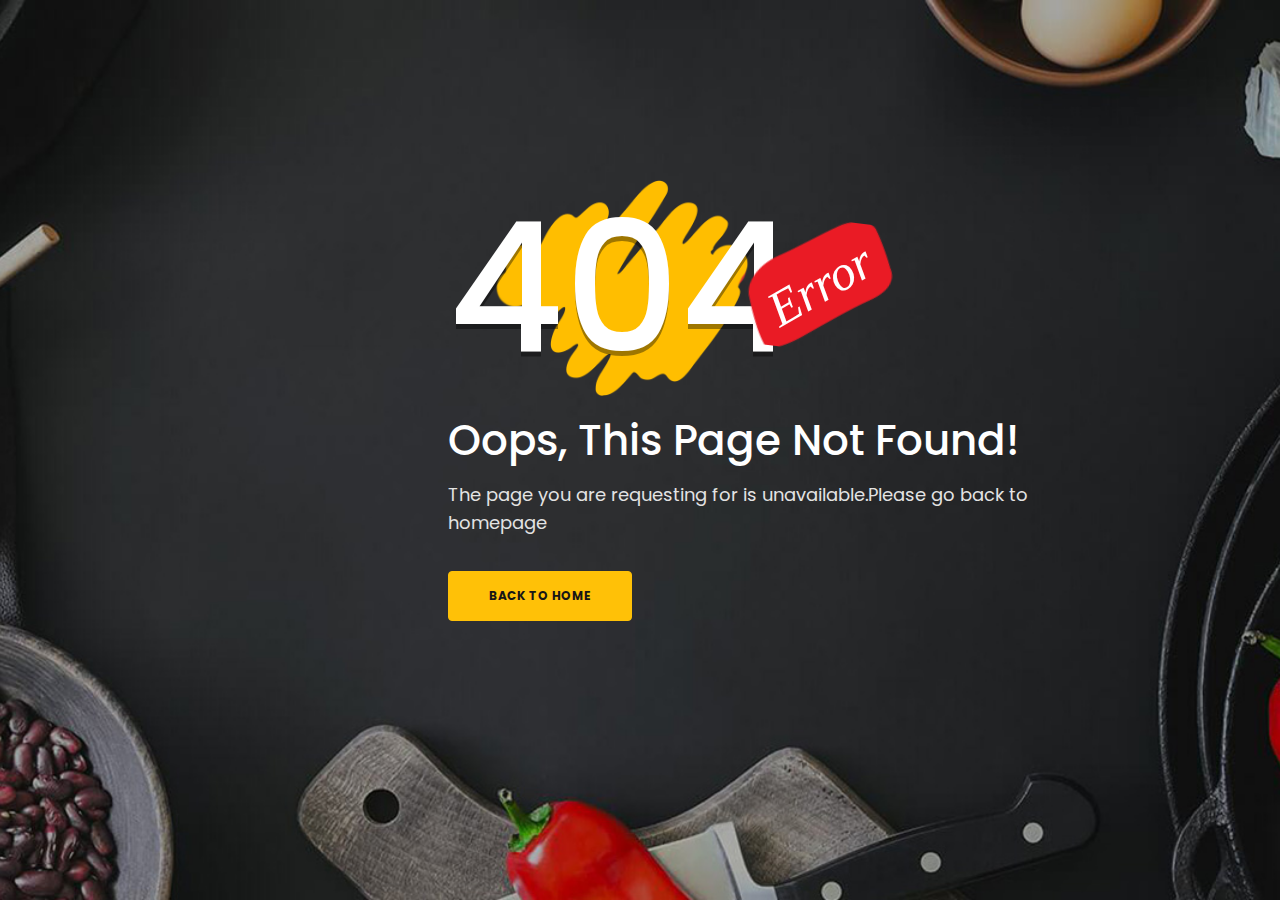
<file: 404errorpage.html>
<!doctype html>
<html lang="en">

<head>
    <title>404 Error</title>
    <!-- Required meta tags -->
    <meta charset="utf-8">
    <meta name="viewport" content="width=device-width, initial-scale=1, shrink-to-fit=no">
    <link rel="stylesheet" href="assests/css/errorpage.css">
    <!-- Fontawosome cdn link -->
    <link rel="stylesheet" href="https://cdnjs.cloudflare.com/ajax/libs/font-awesome/6.1.1/css/all.min.css"
        integrity="sha512-KfkfwYDsLkIlwQp6LFnl8zNdLGxu9YAA1QvwINks4PhcElQSvqcyVLLD9aMhXd13uQjoXtEKNosOWaZqXgel0g=="
        crossorigin="anonymous" referrerpolicy="no-referrer">
    <!-- Bootstrap CSS -->
    <link rel="stylesheet" href="https://stackpath.bootstrapcdn.com/bootstrap/4.3.1/css/bootstrap.min.css"
        integrity="sha384-ggOyR0iXCbMQv3Xipma34MD+dH/1fQ784/j6cY/iJTQUOhcWr7x9JvoRxT2MZw1T" crossorigin="anonymous">
</head>

<body>
   <section id="error-page">
        <div class="error">
            <div class="error-content">
                <div class="error-page-inner">
                    <h1 itemprop="headline">404 <span class="red-clr">Error</span></h1>
                    <h4 itemprop="headline"><span class="yellow-clr">Oops,</span> This Page Not Found!</h4>
                    <p itemprop="description">The page you are requesting for is unavailable.Please go back to homepage</p>
                    <a class="btn btn-warning" href="index.html"><i class="fa fa-home"></i> BACK TO
                        HOME</a>
                </div>
            </div>
        </div>
   </section>
    <!-- Optional JavaScript -->
    <!-- jQuery first, then Popper.js, then Bootstrap JS -->
    <script src="https://code.jquery.com/jquery-3.3.1.slim.min.js"
        integrity="sha384-q8i/X+965DzO0rT7abK41JStQIAqVgRVzpbzo5smXKp4YfRvH+8abtTE1Pi6jizo"
        crossorigin="anonymous"></script>
    <script src="https://cdnjs.cloudflare.com/ajax/libs/popper.js/1.14.7/umd/popper.min.js"
        integrity="sha384-UO2eT0CpHqdSJQ6hJty5KVphtPhzWj9WO1clHTMGa3JDZwrnQq4sF86dIHNDz0W1"
        crossorigin="anonymous"></script>
    <script src="https://stackpath.bootstrapcdn.com/bootstrap/4.3.1/js/bootstrap.min.js"
        integrity="sha384-JjSmVgyd0p3pXB1rRibZUAYoIIy6OrQ6VrjIEaFf/nJGzIxFDsf4x0xIM+B07jRM"
        crossorigin="anonymous"></script>
</body>

</html>
</file>
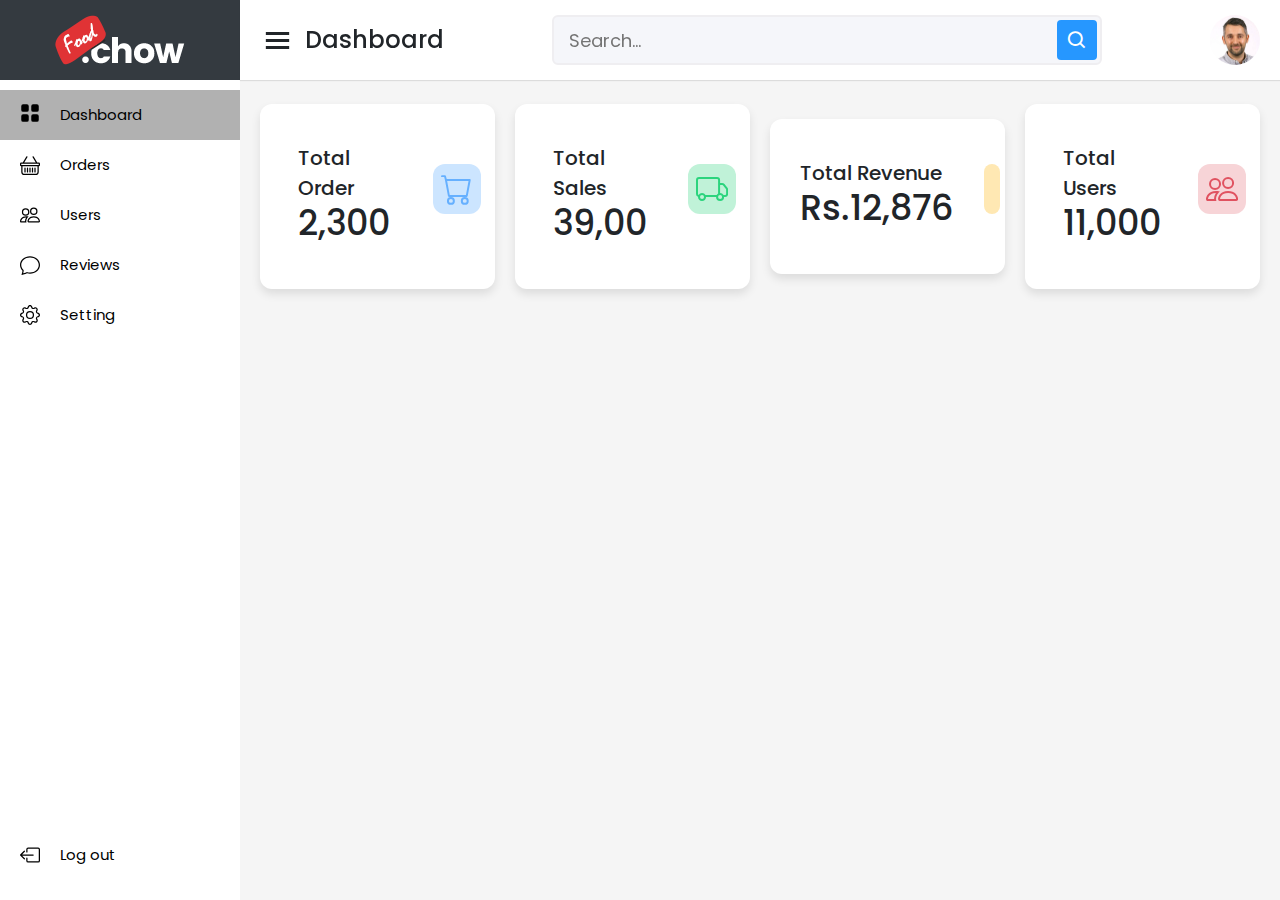
<file: admindashboard.html>
<!doctype html>
<html lang="en">

<head>
    <title>Title</title>
    <!-- Required meta tags -->
    <meta charset="utf-8">
    <meta name="viewport" content="width=device-width, initial-scale=1, shrink-to-fit=no">
    <link href='https://unpkg.com/boxicons@2.0.7/css/boxicons.min.css' rel='stylesheet'>
    <link rel="stylesheet" href="assests/css/userdashboard.css">
    <!-- Fontawosome cdn link -->
    <link rel="stylesheet" href="https://cdnjs.cloudflare.com/ajax/libs/font-awesome/6.1.1/css/all.min.css"
        integrity="sha512-KfkfwYDsLkIlwQp6LFnl8zNdLGxu9YAA1QvwINks4PhcElQSvqcyVLLD9aMhXd13uQjoXtEKNosOWaZqXgel0g=="
        crossorigin="anonymous" referrerpolicy="no-referrer">
    <!-- Bootstrap CSS -->
    <link rel="stylesheet" href="https://cdn.jsdelivr.net/npm/bootstrap-icons@1.8.3/font/bootstrap-icons.css"
        integrity="sha384-eoTu3+HydHRBIjnCVwsFyCpUDZHZSFKEJD0mc3ZqSBSb6YhZzRHeiomAUWCstIWo" crossorigin="anonymous">
    <link rel="stylesheet" href="https://stackpath.bootstrapcdn.com/bootstrap/4.3.1/css/bootstrap.min.css"
        integrity="sha384-ggOyR0iXCbMQv3Xipma34MD+dH/1fQ784/j6cY/iJTQUOhcWr7x9JvoRxT2MZw1T" crossorigin="anonymous">
</head>

<body>
    <div class="sidebar">
        <div class="logo-details bg-dark d-flex justify-content-center align-items-center">
            <img src="assests/images/logo-2.png" alt="logo">
        </div>
        <ul class="nav-links">
            <li>
                <a href="#" class="active">
                    <svg xmlns="http://www.w3.org/2000/svg" width="20" height="20" fill="currentColor"
                        class="bi bi-grid-fill mb-1" viewBox="0 0 16 16">
                        <path
                            d="M1 2.5A1.5 1.5 0 0 1 2.5 1h3A1.5 1.5 0 0 1 7 2.5v3A1.5 1.5 0 0 1 5.5 7h-3A1.5 1.5 0 0 1 1 5.5v-3zm8 0A1.5 1.5 0 0 1 10.5 1h3A1.5 1.5 0 0 1 15 2.5v3A1.5 1.5 0 0 1 13.5 7h-3A1.5 1.5 0 0 1 9 5.5v-3zm-8 8A1.5 1.5 0 0 1 2.5 9h3A1.5 1.5 0 0 1 7 10.5v3A1.5 1.5 0 0 1 5.5 15h-3A1.5 1.5 0 0 1 1 13.5v-3zm8 0A1.5 1.5 0 0 1 10.5 9h3a1.5 1.5 0 0 1 1.5 1.5v3a1.5 1.5 0 0 1-1.5 1.5h-3A1.5 1.5 0 0 1 9 13.5v-3z" />
                    </svg>
                    <span class="links_name">Dashboard</span>
                </a>
            </li>
            <li>
                <a href="#">
                    <svg xmlns="http://www.w3.org/2000/svg" width="20" height="20" fill="currentColor"
                        class="bi bi-basket" viewBox="0 0 16 16">
                        <path
                            d="M5.757 1.071a.5.5 0 0 1 .172.686L3.383 6h9.234L10.07 1.757a.5.5 0 1 1 .858-.514L13.783 6H15a1 1 0 0 1 1 1v1a1 1 0 0 1-1 1v4.5a2.5 2.5 0 0 1-2.5 2.5h-9A2.5 2.5 0 0 1 1 13.5V9a1 1 0 0 1-1-1V7a1 1 0 0 1 1-1h1.217L5.07 1.243a.5.5 0 0 1 .686-.172zM2 9v4.5A1.5 1.5 0 0 0 3.5 15h9a1.5 1.5 0 0 0 1.5-1.5V9H2zM1 7v1h14V7H1zm3 3a.5.5 0 0 1 .5.5v3a.5.5 0 0 1-1 0v-3A.5.5 0 0 1 4 10zm2 0a.5.5 0 0 1 .5.5v3a.5.5 0 0 1-1 0v-3A.5.5 0 0 1 6 10zm2 0a.5.5 0 0 1 .5.5v3a.5.5 0 0 1-1 0v-3A.5.5 0 0 1 8 10zm2 0a.5.5 0 0 1 .5.5v3a.5.5 0 0 1-1 0v-3a.5.5 0 0 1 .5-.5zm2 0a.5.5 0 0 1 .5.5v3a.5.5 0 0 1-1 0v-3a.5.5 0 0 1 .5-.5z" />
                    </svg>
                    <span class="links_name">Orders</span>
                </a>
            </li>
            <li>
                <a href="#">
                    <svg xmlns="http://www.w3.org/2000/svg" width="20" height="20" fill="currentColor"
                        class="bi bi-people" viewBox="0 0 16 16">
                        <path
                            d="M15 14s1 0 1-1-1-4-5-4-5 3-5 4 1 1 1 1h8zm-7.978-1A.261.261 0 0 1 7 12.996c.001-.264.167-1.03.76-1.72C8.312 10.629 9.282 10 11 10c1.717 0 2.687.63 3.24 1.276.593.69.758 1.457.76 1.72l-.008.002a.274.274 0 0 1-.014.002H7.022zM11 7a2 2 0 1 0 0-4 2 2 0 0 0 0 4zm3-2a3 3 0 1 1-6 0 3 3 0 0 1 6 0zM6.936 9.28a5.88 5.88 0 0 0-1.23-.247A7.35 7.35 0 0 0 5 9c-4 0-5 3-5 4 0 .667.333 1 1 1h4.216A2.238 2.238 0 0 1 5 13c0-1.01.377-2.042 1.09-2.904.243-.294.526-.569.846-.816zM4.92 10A5.493 5.493 0 0 0 4 13H1c0-.26.164-1.03.76-1.724.545-.636 1.492-1.256 3.16-1.275zM1.5 5.5a3 3 0 1 1 6 0 3 3 0 0 1-6 0zm3-2a2 2 0 1 0 0 4 2 2 0 0 0 0-4z" />
                    </svg>
                    <span class="links_name">Users</span>
                </a>
            </li>
            <li>
                <a href="#">
                    <svg xmlns="http://www.w3.org/2000/svg" width="20" height="20" fill="currentColor"
                        class="bi bi-chat" viewBox="0 0 16 16">
                        <path
                            d="M2.678 11.894a1 1 0 0 1 .287.801 10.97 10.97 0 0 1-.398 2c1.395-.323 2.247-.697 2.634-.893a1 1 0 0 1 .71-.074A8.06 8.06 0 0 0 8 14c3.996 0 7-2.807 7-6 0-3.192-3.004-6-7-6S1 4.808 1 8c0 1.468.617 2.83 1.678 3.894zm-.493 3.905a21.682 21.682 0 0 1-.713.129c-.2.032-.352-.176-.273-.362a9.68 9.68 0 0 0 .244-.637l.003-.01c.248-.72.45-1.548.524-2.319C.743 11.37 0 9.76 0 8c0-3.866 3.582-7 8-7s8 3.134 8 7-3.582 7-8 7a9.06 9.06 0 0 1-2.347-.306c-.52.263-1.639.742-3.468 1.105z" />
                    </svg>
                    <span class="links_name">Reviews</span>
                </a>
            </li>
            <li>
                <a href="#">
                    <svg xmlns="http://www.w3.org/2000/svg" width="20" height="20" fill="currentColor"
                        class="bi bi-gear" viewBox="0 0 16 16">
                        <path
                            d="M8 4.754a3.246 3.246 0 1 0 0 6.492 3.246 3.246 0 0 0 0-6.492zM5.754 8a2.246 2.246 0 1 1 4.492 0 2.246 2.246 0 0 1-4.492 0z" />
                        <path
                            d="M9.796 1.343c-.527-1.79-3.065-1.79-3.592 0l-.094.319a.873.873 0 0 1-1.255.52l-.292-.16c-1.64-.892-3.433.902-2.54 2.541l.159.292a.873.873 0 0 1-.52 1.255l-.319.094c-1.79.527-1.79 3.065 0 3.592l.319.094a.873.873 0 0 1 .52 1.255l-.16.292c-.892 1.64.901 3.434 2.541 2.54l.292-.159a.873.873 0 0 1 1.255.52l.094.319c.527 1.79 3.065 1.79 3.592 0l.094-.319a.873.873 0 0 1 1.255-.52l.292.16c1.64.893 3.434-.902 2.54-2.541l-.159-.292a.873.873 0 0 1 .52-1.255l.319-.094c1.79-.527 1.79-3.065 0-3.592l-.319-.094a.873.873 0 0 1-.52-1.255l.16-.292c.893-1.64-.902-3.433-2.541-2.54l-.292.159a.873.873 0 0 1-1.255-.52l-.094-.319zm-2.633.283c.246-.835 1.428-.835 1.674 0l.094.319a1.873 1.873 0 0 0 2.693 1.115l.291-.16c.764-.415 1.6.42 1.184 1.185l-.159.292a1.873 1.873 0 0 0 1.116 2.692l.318.094c.835.246.835 1.428 0 1.674l-.319.094a1.873 1.873 0 0 0-1.115 2.693l.16.291c.415.764-.42 1.6-1.185 1.184l-.291-.159a1.873 1.873 0 0 0-2.693 1.116l-.094.318c-.246.835-1.428.835-1.674 0l-.094-.319a1.873 1.873 0 0 0-2.692-1.115l-.292.16c-.764.415-1.6-.42-1.184-1.185l.159-.291A1.873 1.873 0 0 0 1.945 8.93l-.319-.094c-.835-.246-.835-1.428 0-1.674l.319-.094A1.873 1.873 0 0 0 3.06 4.377l-.16-.292c-.415-.764.42-1.6 1.185-1.184l.292.159a1.873 1.873 0 0 0 2.692-1.115l.094-.319z" />
                    </svg>
                    <span class="links_name">Setting</span>
                </a>
            </li>
            <li class="log_out position-absolute w-100">
                <a href="#">
                    <svg xmlns="http://www.w3.org/2000/svg" width="20" height="20" fill="currentColor"
                        class="bi bi-box-arrow-left" viewBox="0 0 16 16">
                        <path fill-rule="evenodd"
                            d="M6 12.5a.5.5 0 0 0 .5.5h8a.5.5 0 0 0 .5-.5v-9a.5.5 0 0 0-.5-.5h-8a.5.5 0 0 0-.5.5v2a.5.5 0 0 1-1 0v-2A1.5 1.5 0 0 1 6.5 2h8A1.5 1.5 0 0 1 16 3.5v9a1.5 1.5 0 0 1-1.5 1.5h-8A1.5 1.5 0 0 1 5 12.5v-2a.5.5 0 0 1 1 0v2z" />
                        <path fill-rule="evenodd"
                            d="M.146 8.354a.5.5 0 0 1 0-.708l3-3a.5.5 0 1 1 .708.708L1.707 7.5H10.5a.5.5 0 0 1 0 1H1.707l2.147 2.146a.5.5 0 0 1-.708.708l-3-3z" />
                    </svg>
                    <span class="links_name">Log out</span>
                </a>
            </li>
        </ul>
    </div>
    <section class="home-section">
        <nav>
            <div class="sidebar-button">
                <i class='bx bx-menu sidebarBtn'></i>
                <span class="dashboard">Dashboard</span>
            </div>
            <div class="search-box">
                <input type="text" placeholder="Search...">
                <i class='bx bx-search'></i>
            </div>
            <div class="profile-details">
                <img src="assests/images/user-avatar.jpg" alt="logo" class="img-responsive rounded-circle">
            </div>
        </nav>
        <div class="home-content">
            <div class="overview-boxes d-flex justify-content-between align-items-center">
                <div class="box">
                    <div class="right-side p-4">
                        <div class="box-topic">Total Order</div>
                        <div class="number">2,300</div>
                    </div>
                    <svg xmlns="http://www.w3.org/2000/svg" class="cart p-2" width="50" height="50" fill="currentColor"
                        class="bi bi-cart" viewBox="0 0 16 16">
                        <path
                            d="M0 1.5A.5.5 0 0 1 .5 1H2a.5.5 0 0 1 .485.379L2.89 3H14.5a.5.5 0 0 1 .491.592l-1.5 8A.5.5 0 0 1 13 12H4a.5.5 0 0 1-.491-.408L2.01 3.607 1.61 2H.5a.5.5 0 0 1-.5-.5zM3.102 4l1.313 7h8.17l1.313-7H3.102zM5 12a2 2 0 1 0 0 4 2 2 0 0 0 0-4zm7 0a2 2 0 1 0 0 4 2 2 0 0 0 0-4zm-7 1a1 1 0 1 1 0 2 1 1 0 0 1 0-2zm7 0a1 1 0 1 1 0 2 1 1 0 0 1 0-2z" />
                    </svg>
                </div>
                <div class="box">
                    <div class="right-side p-4">
                        <div class="box-topic">Total Sales</div>
                        <div class="number">39,00</div>
                    </div>
                    <svg xmlns="http://www.w3.org/2000/svg" class="cart two p-2" width="50" height="50"
                        fill="currentColor" class="bi bi-truck" viewBox="0 0 16 16">
                        <path
                            d="M0 3.5A1.5 1.5 0 0 1 1.5 2h9A1.5 1.5 0 0 1 12 3.5V5h1.02a1.5 1.5 0 0 1 1.17.563l1.481 1.85a1.5 1.5 0 0 1 .329.938V10.5a1.5 1.5 0 0 1-1.5 1.5H14a2 2 0 1 1-4 0H5a2 2 0 1 1-3.998-.085A1.5 1.5 0 0 1 0 10.5v-7zm1.294 7.456A1.999 1.999 0 0 1 4.732 11h5.536a2.01 2.01 0 0 1 .732-.732V3.5a.5.5 0 0 0-.5-.5h-9a.5.5 0 0 0-.5.5v7a.5.5 0 0 0 .294.456zM12 10a2 2 0 0 1 1.732 1h.768a.5.5 0 0 0 .5-.5V8.35a.5.5 0 0 0-.11-.312l-1.48-1.85A.5.5 0 0 0 13.02 6H12v4zm-9 1a1 1 0 1 0 0 2 1 1 0 0 0 0-2zm9 0a1 1 0 1 0 0 2 1 1 0 0 0 0-2z" />
                    </svg>
                </div>
                <div class="box">
                    <div class="right-side p-4">
                        <div class="box-topic">Total Revenue</div>
                        <div class="number">Rs.12,876</div>
                    </div>
                    <svg xmlns="http://www.w3.org/2000/svg" class="cart three p-2" width="50" height="50"
                        fill="currentColor" class="bi bi-cash-coin" viewBox="0 0 16 16">
                        <path fill-rule="evenodd"
                            d="M11 15a4 4 0 1 0 0-8 4 4 0 0 0 0 8zm5-4a5 5 0 1 1-10 0 5 5 0 0 1 10 0z" />
                        <path
                            d="M9.438 11.944c.047.596.518 1.06 1.363 1.116v.44h.375v-.443c.875-.061 1.386-.529 1.386-1.207 0-.618-.39-.936-1.09-1.1l-.296-.07v-1.2c.376.043.614.248.671.532h.658c-.047-.575-.54-1.024-1.329-1.073V8.5h-.375v.45c-.747.073-1.255.522-1.255 1.158 0 .562.378.92 1.007 1.066l.248.061v1.272c-.384-.058-.639-.27-.696-.563h-.668zm1.36-1.354c-.369-.085-.569-.26-.569-.522 0-.294.216-.514.572-.578v1.1h-.003zm.432.746c.449.104.655.272.655.569 0 .339-.257.571-.709.614v-1.195l.054.012z" />
                        <path
                            d="M1 0a1 1 0 0 0-1 1v8a1 1 0 0 0 1 1h4.083c.058-.344.145-.678.258-1H3a2 2 0 0 0-2-2V3a2 2 0 0 0 2-2h10a2 2 0 0 0 2 2v3.528c.38.34.717.728 1 1.154V1a1 1 0 0 0-1-1H1z" />
                        <path d="M9.998 5.083 10 5a2 2 0 1 0-3.132 1.65 5.982 5.982 0 0 1 3.13-1.567z" />
                    </svg>
                </div>
                <div class="box">
                    <div class="right-side p-4">
                        <div class="box-topic">Total Users</div>
                        <div class="number">11,000</div>
                    </div>
                    <svg xmlns="http://www.w3.org/2000/svg" class="cart four p-2" width="50" height="50"
                        fill="currentColor" class="bi bi-people" viewBox="0 0 16 16">
                        <path
                            d="M15 14s1 0 1-1-1-4-5-4-5 3-5 4 1 1 1 1h8zm-7.978-1A.261.261 0 0 1 7 12.996c.001-.264.167-1.03.76-1.72C8.312 10.629 9.282 10 11 10c1.717 0 2.687.63 3.24 1.276.593.69.758 1.457.76 1.72l-.008.002a.274.274 0 0 1-.014.002H7.022zM11 7a2 2 0 1 0 0-4 2 2 0 0 0 0 4zm3-2a3 3 0 1 1-6 0 3 3 0 0 1 6 0zM6.936 9.28a5.88 5.88 0 0 0-1.23-.247A7.35 7.35 0 0 0 5 9c-4 0-5 3-5 4 0 .667.333 1 1 1h4.216A2.238 2.238 0 0 1 5 13c0-1.01.377-2.042 1.09-2.904.243-.294.526-.569.846-.816zM4.92 10A5.493 5.493 0 0 0 4 13H1c0-.26.164-1.03.76-1.724.545-.636 1.492-1.256 3.16-1.275zM1.5 5.5a3 3 0 1 1 6 0 3 3 0 0 1-6 0zm3-2a2 2 0 1 0 0 4 2 2 0 0 0 0-4z" />
                    </svg>
                </div>
            </div>
            <!-- <div class="sales-boxes d-flex justify-content-between">
                <div class="recent-sales box">
                    <div class="title">Recent Sales</div>

                    <div class="button d-flex justify-content-end w-100">
                        <a href="#">See All</a>
                    </div>
                </div>
            </div> -->
        </div>
    </section>

    <!-- Optional JavaScript -->
    <!-- jQuery first, then Popper.js, then Bootstrap JS -->
    <script src="https://code.jquery.com/jquery-3.3.1.slim.min.js"
        integrity="sha384-q8i/X+965DzO0rT7abK41JStQIAqVgRVzpbzo5smXKp4YfRvH+8abtTE1Pi6jizo"
        crossorigin="anonymous"></script>
    <script src="https://cdnjs.cloudflare.com/ajax/libs/popper.js/1.14.7/umd/popper.min.js"
        integrity="sha384-UO2eT0CpHqdSJQ6hJty5KVphtPhzWj9WO1clHTMGa3JDZwrnQq4sF86dIHNDz0W1"
        crossorigin="anonymous"></script>
    <script src="https://stackpath.bootstrapcdn.com/bootstrap/4.3.1/js/bootstrap.min.js"
        integrity="sha384-JjSmVgyd0p3pXB1rRibZUAYoIIy6OrQ6VrjIEaFf/nJGzIxFDsf4x0xIM+B07jRM"
        crossorigin="anonymous"></script>
</body>

</html>
</file>
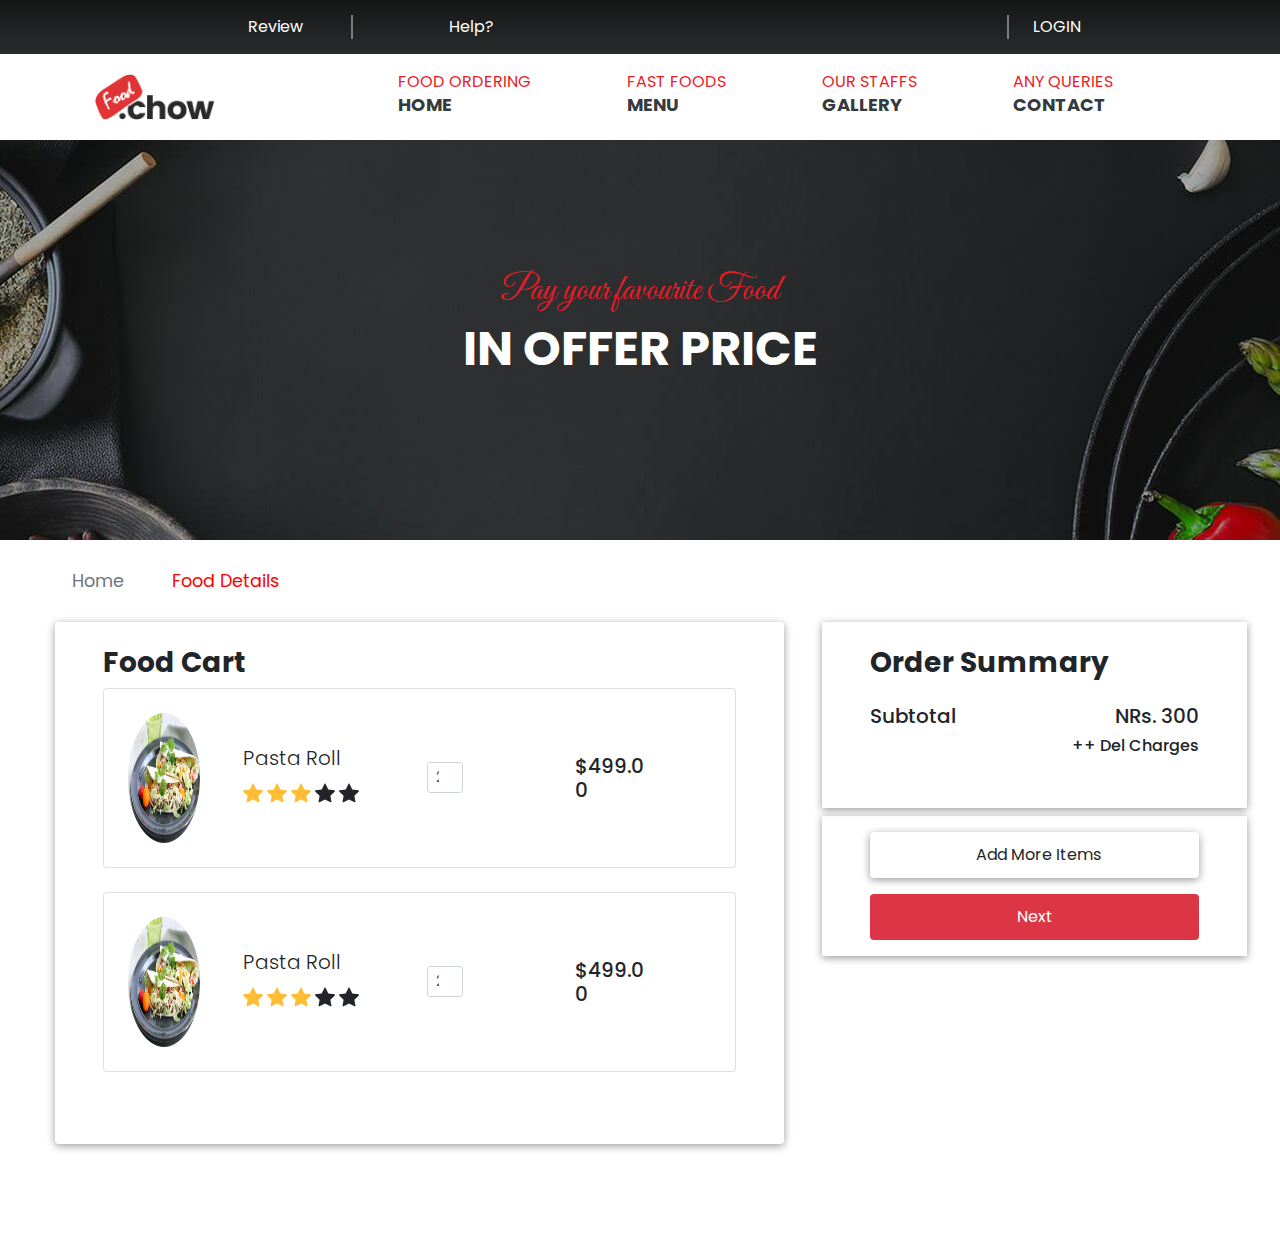
<file: cart.html>
<!doctype html>
<html lang="en">

<head>
    <title>Cart</title>
    <!-- Required meta tags -->
    <meta charset="utf-8">
    <meta name="viewport" content="width=device-width, initial-scale=1, shrink-to-fit=no">
    <link rel="stylesheet" href="assests/css/style.css">
    <link rel="stylesheet" href="assests/css/login.css">
    <link rel="stylesheet" href="assests/css/cart.css">
    <!-- Fontawosome cdn link -->
    <link rel="stylesheet" href="https://cdnjs.cloudflare.com/ajax/libs/font-awesome/6.1.1/css/all.min.css"
        integrity="sha512-KfkfwYDsLkIlwQp6LFnl8zNdLGxu9YAA1QvwINks4PhcElQSvqcyVLLD9aMhXd13uQjoXtEKNosOWaZqXgel0g=="
        crossorigin="anonymous" referrerpolicy="no-referrer">
    <!-- Bootstrap CSS -->
    <link rel="stylesheet" href="https://stackpath.bootstrapcdn.com/bootstrap/4.3.1/css/bootstrap.min.css"
        integrity="sha384-ggOyR0iXCbMQv3Xipma34MD+dH/1fQ784/j6cY/iJTQUOhcWr7x9JvoRxT2MZw1T" crossorigin="anonymous">
</head>

<body>
    <!-- section login and signup -->
    <section id="log-form">
        <div class="container forms">
            <div class="form login">
                <button type="button" class="close" data-dismiss="alert" aria-label="Close">
                    <span aria-hidden="true">&times;</span>
                </button>
                <div class="form-content">
                    <header>Login</header>
                    <form action="#">
                        <div class="field input-field">
                            <input type="email" placeholder="Email" class="input">
                        </div>

                        <div class="field input-field">
                            <input type="password" placeholder="Password" class="password">
                            <i class='bx bx-hide eye-icon'></i>
                        </div>

                        <div class="form-link">
                            <a href="#" class="forgot-pass">Forgot password?</a>
                        </div>

                        <div class="field button-field">
                            <button>Login</button>
                        </div>
                    </form>

                    <div class="form-link">
                        <span>Don't have an account? <a href="#" class="link signup-link">Signup</a></span>
                    </div>
                </div>

                <div class="line"></div>

                <div class="media-options d-flex justify-content-center">
                    <a href="#" target="_blank" class="mr-3">
                        <i class="fa-brands fa-facebook-square"></i>
                    </a>
                    <a href="#" target="_blank" class="mr-3">
                        <i class="fa-brands fa-twitter-square"></i>
                    </a>
                    <a href="#" target="_blank" class="mr-3">
                        <i class="fa-brands fa-instagram"></i>
                    </a>
                </div>

            </div>
            <!-- Signup Form -->
            <div class="form signup">
                <div class="form-content">
                    <button type="button" class="close" data-dismiss="alert" aria-label="Close">
                        <span aria-hidden="true">&times;</span>
                    </button>
                    <header>Signup</header>
                    <form action="#">
                        <div class="field input-field">
                            <input type="email" placeholder="Email" class="input">
                        </div>

                        <div class="field input-field">
                            <input type="password" placeholder="Create password" class="password">
                        </div>

                        <div class="field input-field">
                            <input type="password" placeholder="Confirm password" class="password">
                            <i class='bx bx-hide eye-icon'></i>
                        </div>

                        <div class="field button-field">
                            <button>Signup</button>
                        </div>
                    </form>

                    <div class="form-link">
                        <span>Already have an account? <a href="#" class="link login-link">Login</a></span>
                    </div>
                </div>

                <div class="line"></div>
                <div class="media-options d-flex justify-content-center">
                    <a href="#" target="_blank" class="mr-3">
                        <i class="fa-brands fa-facebook-square"></i>
                    </a>
                    <a href="#" target="_blank" class="mr-3">
                        <i class="fa-brands fa-twitter-square"></i>
                    </a>
                    <a href="#" target="_blank" class="mr-3">
                        <i class="fa-brands fa-instagram"></i>
                    </a>
                </div>
            </div>
        </div>
    </section>
    <!-- section login and signup -->
    <!-- section header-->
    <section id="header">
        <div class="header d-flex justify-content-around text-white w-100">
            <div class="left-header d-flex">
                <div class="review mr-5 px-5">Review</div>
                <div class="help px-5">Help?</div>
            </div>
            <div class="right-header icon-background hide-right-header">
                <div class="icons social-links d-flex mr-4">
                    <i class="fa-brands fa-facebook-square mr-4"></i>
                    <i class="fa-brands fa-twitter mr-4"></i>
                    <i class="fa-brands fa-google-plus-g mr-5"></i>
                </div>
                <div class="sign sign-icons">
                    <a href="#" class="text-uppercase text-white signin">Login</a>
                </div>
            </div>
        </div>
    </section>
    <!-- section header-->
    <!-- section navbar -->
    <section id="navbar">
        <div class="navbar d-flex justify-content-around py-2 w-100">
            <div class="logo">
                <img src="assests/images/logo.png" alt="logo">
            </div>
            <div class="navigation-bar d-flex">
                <div class="link px-4 py-2 mr-5">
                    <p class="text-uppercase mb-0">food ordering</p>
                    <h6 class="font-weight-bold"><a href="#" class="text-uppercase text-dark home">home</a></h6>
                </div>
                <div class="link px-4 py-2 mr-5">
                    <p class="text-uppercase mb-0">Fast Foods</p>
                    <h6 class="font-weight-bold"><a href="#menu" class="text-uppercase menu text-dark menu">Menu</a>
                    </h6>
                </div>
                <div class="link px-4 py-2 mr-5">
                    <p class="text-uppercase mb-0">Our Staffs</p>
                    <h6 class="font-weight-bold"><a href="#"
                            class="text-uppercase gallery text-dark gallery">Gallery</a></h6>
                </div>
                <div class="link px-4 py-2 mr-5">
                    <p class="text-uppercase mb-0">Any Queries</p>
                    <h6 class="font-weight-bold cont"><a href="#" class="text-uppercase text-dark contact">Contact</a>
                    </h6>
                </div>
            </div>
        </div>
    </section>
    <!-- section navbar -->
    <!-- section hamburger menu -->
    <section id="mobile-menu">
        <div class="ham-header d-flex justify-content-between px-3 py-2">
            <div class="logo">
                <img src="assests/images/logo-2.png" alt="logo">
            </div>
            <button class="toggle-btn btn">
                <i class="fa-solid fa-bars-staggered mt-2"></i>
            </button>
        </div>
        <div class="mobile-side-menu" id="side-menu">
            <div class="cancel-button mr-2 mt-4 d-flex justify-content-end">
                <svg xmlns="http://www.w3.org/2000/svg" width="25" height="25" fill="rgb(209,49,15)"
                    class="bi bi-x-square-fill" viewBox="0 0 16 16">
                    <path
                        d="M2 0a2 2 0 0 0-2 2v12a2 2 0 0 0 2 2h12a2 2 0 0 0 2-2V2a2 2 0 0 0-2-2H2zm3.354 4.646L8 7.293l2.646-2.647a.5.5 0 0 1 .708.708L8.707 8l2.647 2.646a.5.5 0 0 1-.708.708L8 8.707l-2.646 2.647a.5.5 0 0 1-.708-.708L7.293 8 4.646 5.354a.5.5 0 1 1 .708-.708z" />
                </svg>
            </div>
            <div class="menu-list">
                <div class="profile mt-3">
                    <div class="user-image d-flex justify-content-center">
                        <img src="assests/images/user-avatar.jpg" alt="user-avatar" class="rounded-circle">
                    </div>
                    <div class="user-name d-flex justify-content-center mt-2">
                        <p class="text-white">Shivam Ranabhat</p>
                    </div>
                    <div class="edit-profile d-flex justify-content-center">
                        <button class="btn btn-outline-light"> <svg xmlns="http://www.w3.org/2000/svg" width="16"
                                height="16" fill="currentColor" class="bi bi-pen-fill mr-2" viewBox="0 0 16 16">
                                <path
                                    d="m13.498.795.149-.149a1.207 1.207 0 1 1 1.707 1.708l-.149.148a1.5 1.5 0 0 1-.059 2.059L4.854 14.854a.5.5 0 0 1-.233.131l-4 1a.5.5 0 0 1-.606-.606l1-4a.5.5 0 0 1 .131-.232l9.642-9.642a.5.5 0 0 0-.642.056L6.854 4.854a.5.5 0 1 1-.708-.708L9.44.854A1.5 1.5 0 0 1 11.5.796a1.5 1.5 0 0 1 1.998-.001z" />
                            </svg> Profile
                        </button>

                    </div>
                </div>
                <ul class="navbar-nav ml-4 mt-5">
                    <li class="nav-item text-uppercase active">
                        <span class="d-block text-uppercase">Food Ordering</span>
                        <a class="nav-link home" href="#">Home</a>
                    </li>
                    <li class="nav-item text-uppercase">
                        <span class="d-block text-uppercase">Fast Foods</span>
                        <a class="nav-link menu" href="#">Menu</a>
                    </li>
                    <li class="nav-item text-uppercase">
                        <span class="d-block text-uppercase">Our Staffs</span>
                        <a class="nav-link gallery" href="#">Gallery</a>
                    </li>
                    <li class="nav-item text-uppercase">
                        <span class="d-block text-uppercase">Any Queries</span>
                        <a class="nav-link contact" href="#">Contacts</a>
                    </li>
                </ul>
            </div>
            <div class="right-header ml-3">
                <div class="icons d-flex mr-4">
                    <i class="fa-brands fa-facebook-square mr-4"></i>
                    <i class="fa-brands fa-twitter mr-4"></i>
                    <i class="fa-brands fa-google-plus-g mr-5"></i>
                </div>
                <div class="sign sign-buttons mt-4">
                    <a href="#" class="btn text-uppercase text-white signin">Login / Register</a>
                </div>
            </div>
        </div>
    </section>
    <!-- section hamburger menu -->
     <!-- section breadcrumb -->
    <section>
        <div class="block">
            <div class="fixed-bg"></div>
        </div>
        <div class="bread-crumbs-wrapper mt-3 px-5">
            <ol class="breadcrumb ml-2">
                <li class="breadcrumb-item"><a href="#" class="text-muted" itemprop="url">Home</a></li>
                <li class="breadcrumb-item active">Food Details</li>
            </ol>
        </div>
    </section>
     <!-- section breadcrumb -->
    <!-- section cart details -->
    <section id="prod-details">
        <div class="description-content text-center position-absolute cart">
            <h3>Pay your favourite Food</h3>
            <h1 class="font-weight-bold text-uppercase text-white">In offer price</h1>
        </div>
        <div class="prod-details py-5 mt-5">
            <div class="container-fluid px-5">
                <div class="row d-flex">
                    <div class="prod-container pt-3 pb-5 px-5 rounded mb-5">
                        <h3 class="mt-2"><strong>Food Cart</strong></h3>
                        <!-- Items selected in cart starts from here -->
                        <div class="card rounded-3 mb-4">
                            <div class="card-body p-4">
                                <div class="row d-flex justify-content-between align-items-center">
                                    <div class="col-md-2 col-lg-2 col-xl-2">
                                        <img src="assests/images/food-img-4.jpg" class="img-fluid rounded-circle"
                                            alt="cart-item">
                                    </div>
                                    <div class="col-md-3 col-lg-3 col-xl-3">
                                        <p class="lead fw-normal mb-2">Pasta Roll</p>
                                        <p class="mb-2">
                                            <svg xmlns="http://www.w3.org/2000/svg" width="20" height="20"
                                                fill="#FFBD35" class="bi bi-star-fill" viewBox="0 0 16 16">
                                                <path
                                                    d="M3.612 15.443c-.386.198-.824-.149-.746-.592l.83-4.73L.173 6.765c-.329-.314-.158-.888.283-.95l4.898-.696L7.538.792c.197-.39.73-.39.927 0l2.184 4.327 4.898.696c.441.062.612.636.282.95l-3.522 3.356.83 4.73c.078.443-.36.79-.746.592L8 13.187l-4.389 2.256z" />
                                            </svg>
                                            <svg xmlns="http://www.w3.org/2000/svg" width="20" height="20"
                                                fill="#FFBD35" class="bi bi-star-fill" viewBox="0 0 16 16">
                                                <path
                                                    d="M3.612 15.443c-.386.198-.824-.149-.746-.592l.83-4.73L.173 6.765c-.329-.314-.158-.888.283-.95l4.898-.696L7.538.792c.197-.39.73-.39.927 0l2.184 4.327 4.898.696c.441.062.612.636.282.95l-3.522 3.356.83 4.73c.078.443-.36.79-.746.592L8 13.187l-4.389 2.256z" />
                                            </svg>
                                            <svg xmlns="http://www.w3.org/2000/svg" width="20" height="20"
                                                fill="#FFBD35" class="bi bi-star-fill" viewBox="0 0 16 16">
                                                <path
                                                    d="M3.612 15.443c-.386.198-.824-.149-.746-.592l.83-4.73L.173 6.765c-.329-.314-.158-.888.283-.95l4.898-.696L7.538.792c.197-.39.73-.39.927 0l2.184 4.327 4.898.696c.441.062.612.636.282.95l-3.522 3.356.83 4.73c.078.443-.36.79-.746.592L8 13.187l-4.389 2.256z" />
                                            </svg>
                                            <svg xmlns="http://www.w3.org/2000/svg" width="20" height="20"
                                                fill="currentColor" class="bi bi-star-fill" viewBox="0 0 16 16">
                                                <path
                                                    d="M3.612 15.443c-.386.198-.824-.149-.746-.592l.83-4.73L.173 6.765c-.329-.314-.158-.888.283-.95l4.898-.696L7.538.792c.197-.39.73-.39.927 0l2.184 4.327 4.898.696c.441.062.612.636.282.95l-3.522 3.356.83 4.73c.078.443-.36.79-.746.592L8 13.187l-4.389 2.256z" />
                                            </svg>
                                            <svg xmlns="http://www.w3.org/2000/svg" width="20" height="20"
                                                fill="currentColor" class="bi bi-star-fill" viewBox="0 0 16 16">
                                                <path
                                                    d="M3.612 15.443c-.386.198-.824-.149-.746-.592l.83-4.73L.173 6.765c-.329-.314-.158-.888.283-.95l4.898-.696L7.538.792c.197-.39.73-.39.927 0l2.184 4.327 4.898.696c.441.062.612.636.282.95l-3.522 3.356.83 4.73c.078.443-.36.79-.746.592L8 13.187l-4.389 2.256z" />
                                            </svg>
                                        </p>
                                    </div>
                                    <div class="col-md-3 col-lg-3 col-xl-2 d-flex">
                                        <button class="btn btn-link px-2"
                                            onclick="this.parentNode.querySelector('input[type=number]').stepDown()">
                                            <i class="fas fa-minus"></i>
                                        </button>

                                        <input id="form1" min="0" name="quantity" value="2" type="number"
                                            class="form-control form-control-sm" />

                                        <button class="btn btn-link px-2"
                                            onclick="this.parentNode.querySelector('input[type=number]').stepUp()">
                                            <i class="fas fa-plus"></i>
                                        </button>
                                    </div>
                                    <div class="col-md-3 col-lg-2 col-xl-2 offset-lg-1">
                                        <h5 class="mb-0">$499.00</h5>
                                    </div>
                                    <div class="col-md-1 col-lg-1 col-xl-1 text-end">
                                        <a href="#!" class="text-danger"><i class="fas fa-trash fa-lg"></i></a>
                                    </div>
                                </div>
                            </div>
                        </div>
                        <div class="card rounded-3 mb-4">
                            <div class="card-body p-4">
                                <div class="row d-flex justify-content-between align-items-center">
                                    <div class="col-md-2 col-lg-2 col-xl-2">
                                        <img src="assests/images/food-img-4.jpg" class="img-fluid rounded-circle"
                                            alt="Cart item">
                                    </div>
                                    <div class="col-md-3 col-lg-3 col-xl-3">
                                        <p class="lead fw-normal mb-2">Pasta Roll</p>
                                        <p class="mb-2">
                                            <svg xmlns="http://www.w3.org/2000/svg" width="20" height="20"
                                                fill="#FFBD35" class="bi bi-star-fill" viewBox="0 0 16 16">
                                                <path
                                                    d="M3.612 15.443c-.386.198-.824-.149-.746-.592l.83-4.73L.173 6.765c-.329-.314-.158-.888.283-.95l4.898-.696L7.538.792c.197-.39.73-.39.927 0l2.184 4.327 4.898.696c.441.062.612.636.282.95l-3.522 3.356.83 4.73c.078.443-.36.79-.746.592L8 13.187l-4.389 2.256z" />
                                            </svg>
                                            <svg xmlns="http://www.w3.org/2000/svg" width="20" height="20"
                                                fill="#FFBD35" class="bi bi-star-fill" viewBox="0 0 16 16">
                                                <path
                                                    d="M3.612 15.443c-.386.198-.824-.149-.746-.592l.83-4.73L.173 6.765c-.329-.314-.158-.888.283-.95l4.898-.696L7.538.792c.197-.39.73-.39.927 0l2.184 4.327 4.898.696c.441.062.612.636.282.95l-3.522 3.356.83 4.73c.078.443-.36.79-.746.592L8 13.187l-4.389 2.256z" />
                                            </svg>
                                            <svg xmlns="http://www.w3.org/2000/svg" width="20" height="20"
                                                fill="#FFBD35" class="bi bi-star-fill" viewBox="0 0 16 16">
                                                <path
                                                    d="M3.612 15.443c-.386.198-.824-.149-.746-.592l.83-4.73L.173 6.765c-.329-.314-.158-.888.283-.95l4.898-.696L7.538.792c.197-.39.73-.39.927 0l2.184 4.327 4.898.696c.441.062.612.636.282.95l-3.522 3.356.83 4.73c.078.443-.36.79-.746.592L8 13.187l-4.389 2.256z" />
                                            </svg>
                                            <svg xmlns="http://www.w3.org/2000/svg" width="20" height="20"
                                                fill="currentColor" class="bi bi-star-fill" viewBox="0 0 16 16">
                                                <path
                                                    d="M3.612 15.443c-.386.198-.824-.149-.746-.592l.83-4.73L.173 6.765c-.329-.314-.158-.888.283-.95l4.898-.696L7.538.792c.197-.39.73-.39.927 0l2.184 4.327 4.898.696c.441.062.612.636.282.95l-3.522 3.356.83 4.73c.078.443-.36.79-.746.592L8 13.187l-4.389 2.256z" />
                                            </svg>
                                            <svg xmlns="http://www.w3.org/2000/svg" width="20" height="20"
                                                fill="currentColor" class="bi bi-star-fill" viewBox="0 0 16 16">
                                                <path
                                                    d="M3.612 15.443c-.386.198-.824-.149-.746-.592l.83-4.73L.173 6.765c-.329-.314-.158-.888.283-.95l4.898-.696L7.538.792c.197-.39.73-.39.927 0l2.184 4.327 4.898.696c.441.062.612.636.282.95l-3.522 3.356.83 4.73c.078.443-.36.79-.746.592L8 13.187l-4.389 2.256z" />
                                            </svg>
                                        </p>
                                    </div>
                                    <div class="col-md-3 col-lg-3 col-xl-2 d-flex">
                                        <button class="btn btn-link px-2"
                                            onclick="this.parentNode.querySelector('input[type=number]').stepDown()">
                                            <i class="fas fa-minus"></i>
                                        </button>

                                        <input id="form1" min="0" name="quantity" value="2" type="number"
                                            class="form-control form-control-sm" />

                                        <button class="btn btn-link px-2"
                                            onclick="this.parentNode.querySelector('input[type=number]').stepUp()">
                                            <i class="fas fa-plus"></i>
                                        </button>
                                    </div>
                                    <div class="col-md-3 col-lg-2 col-xl-2 offset-lg-1">
                                        <h5 class="mb-0">$499.00</h5>
                                    </div>
                                    <div class="col-md-1 col-lg-1 col-xl-1 text-end">
                                        <a href="#!" class="text-danger"><i class="fas fa-trash fa-lg"></i></a>
                                    </div>
                                </div>
                            </div>
                        </div>
                        <!-- Items selected in cart ends -->
                    </div>
                    <div class="summary ml-3">
                        <div class="upper-summary pt-3 pb-5 px-5">
                            <h3 class="mt-2"><strong>Order Summary</strong></h3>
                            <div class="mid-summary d-flex justify-content-between mt-4">
                                <h5>Subtotal</h5>
                                <h5>NRs. <span class="price-text">300</span></h5>
                            </div>
                            <div class="bottom-summary mb-4">
                                <h6 class="float-right">++ Del Charges</h6>
                            </div>
                        </div>
                        <div class="summary-buttons mt-2 px-5 py-3">
                            <div class="add-btn mb-3">
                                <button class="btn bg-white"><i class="fa-solid fa-cart-shopping mr-2"></i>Add More
                                    Items</button>
                            </div>
                            <div class="next-btn">
                                <a href="deliverydetails.html"><button class="btn">Next</button></a>
                            </div>
                        </div>

                    </div>
                </div>
            </div>
        </div>
    </section>
    <!-- section cart details -->
    <!-- Optional JavaScript -->
    <script src="./assests/jquery/jquery3.6.js"></script>
    <script src="./assests/js/formdisplay.js"></script>
    <script src="./assests/js/hammenu.js"></script>
    <script src="./assests/js/redirect.js"></script>
    <!-- jQuery first, then Popper.js, then Bootstrap JS -->
    <script src="https://code.jquery.com/jquery-3.3.1.slim.min.js"
        integrity="sha384-q8i/X+965DzO0rT7abK41JStQIAqVgRVzpbzo5smXKp4YfRvH+8abtTE1Pi6jizo"
        crossorigin="anonymous"></script>
    <script src="https://cdnjs.cloudflare.com/ajax/libs/popper.js/1.14.7/umd/popper.min.js"
        integrity="sha384-UO2eT0CpHqdSJQ6hJty5KVphtPhzWj9WO1clHTMGa3JDZwrnQq4sF86dIHNDz0W1"
        crossorigin="anonymous"></script>
    <script src="https://stackpath.bootstrapcdn.com/bootstrap/4.3.1/js/bootstrap.min.js"
        integrity="sha384-JjSmVgyd0p3pXB1rRibZUAYoIIy6OrQ6VrjIEaFf/nJGzIxFDsf4x0xIM+B07jRM"
        crossorigin="anonymous"></script>
</body>

</html>
</file>
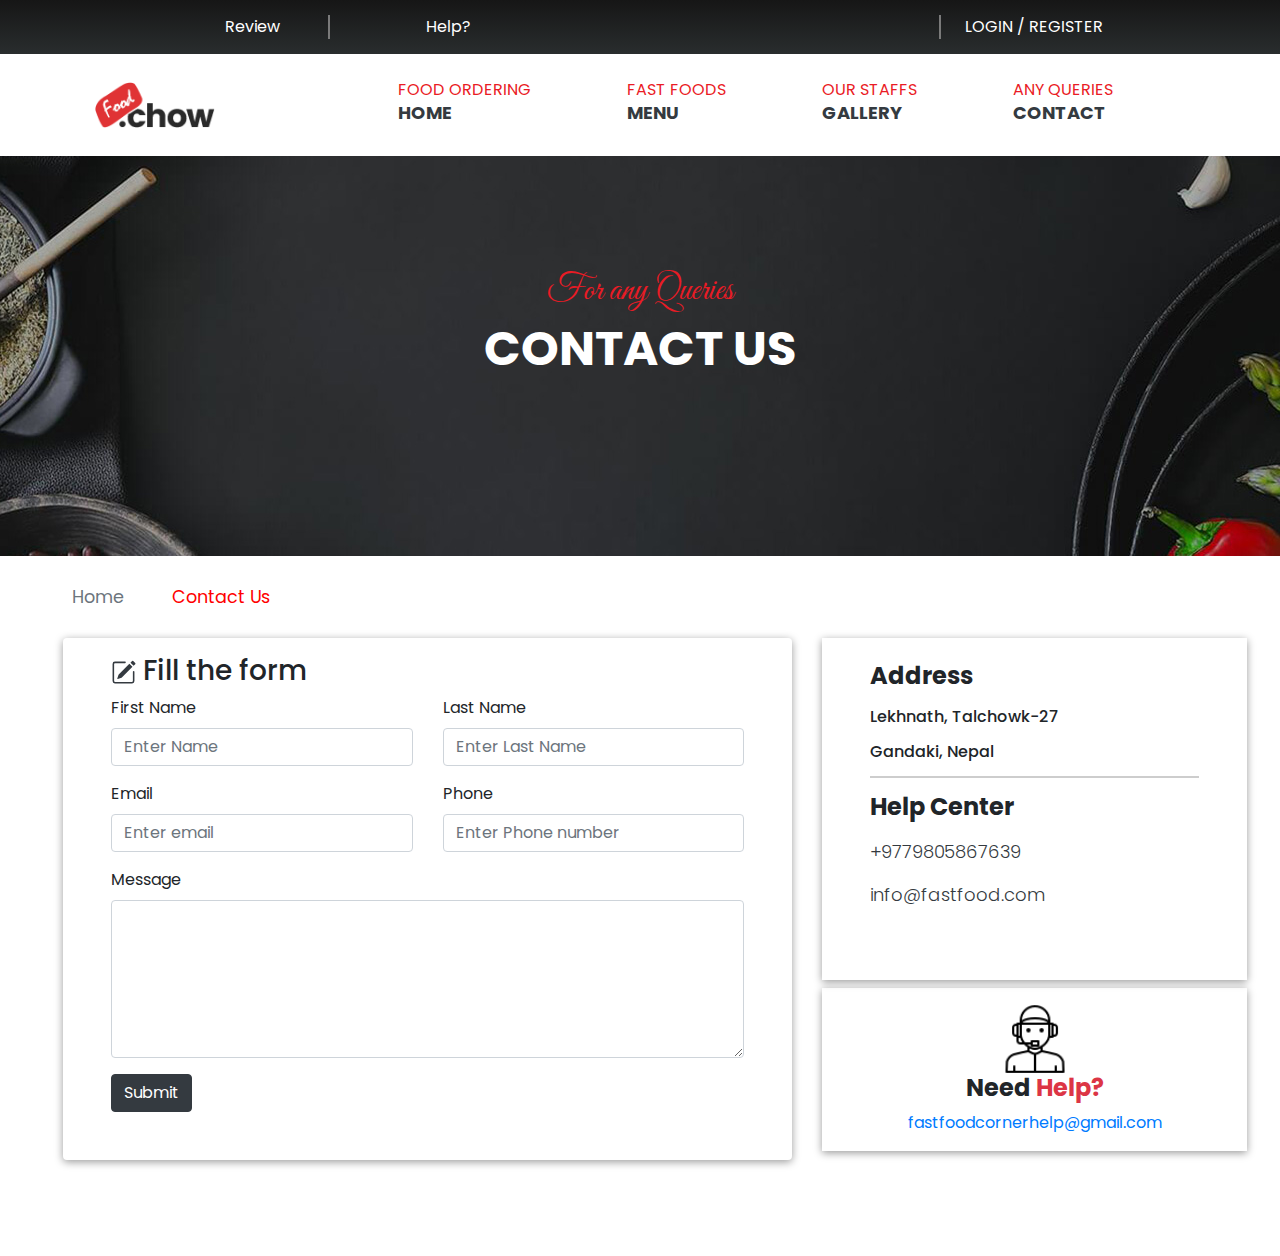
<file: contact.html>
<!doctype html>
<html lang="en">
  <head>
    <title>Contact</title>
    <!-- Required meta tags -->
    <meta charset="utf-8">
    <meta name="viewport" content="width=device-width, initial-scale=1, shrink-to-fit=no">
    <link rel="stylesheet" href="assests/css/style.css">
    <link rel="stylesheet" href="assests/css/login.css">
    <link rel="stylesheet" href="assests/css/cart.css">
    <!-- Fontawosome cdn link -->
    <link rel="stylesheet" href="https://cdnjs.cloudflare.com/ajax/libs/font-awesome/6.1.1/css/all.min.css"
    integrity="sha512-KfkfwYDsLkIlwQp6LFnl8zNdLGxu9YAA1QvwINks4PhcElQSvqcyVLLD9aMhXd13uQjoXtEKNosOWaZqXgel0g=="
    crossorigin="anonymous" referrerpolicy="no-referrer">
    <!-- Bootstrap CSS -->
    <link rel="stylesheet" href="https://stackpath.bootstrapcdn.com/bootstrap/4.3.1/css/bootstrap.min.css" integrity="sha384-ggOyR0iXCbMQv3Xipma34MD+dH/1fQ784/j6cY/iJTQUOhcWr7x9JvoRxT2MZw1T" crossorigin="anonymous">
  </head>
  <body>
      <!-- section login and signup -->
      <section id="log-form">
          <div class="container forms">
              <div class="form login">
                  <button type="button" class="close" data-dismiss="alert" aria-label="Close">
                      <span aria-hidden="true">&times;</span>
                  </button>
                  <div class="form-content">
                      <header>Login</header>
                      <form action="#">
                          <div class="field input-field">
                              <input type="email" placeholder="Email" class="input">
                          </div>
  
                          <div class="field input-field">
                              <input type="password" placeholder="Password" class="password">
                              <i class='bx bx-hide eye-icon'></i>
                          </div>
  
                          <div class="form-link">
                              <a href="#" class="forgot-pass">Forgot password?</a>
                          </div>
  
                          <div class="field button-field">
                              <button>Login</button>
                          </div>
                      </form>
  
                      <div class="form-link">
                          <span>Don't have an account? <a href="#" class="link signup-link">Signup</a></span>
                      </div>
                  </div>
  
                  <div class="line"></div>
  
                  <div class="media-options d-flex justify-content-center">
                      <a href="#" target="_blank" class="mr-3">
                          <i class="fa-brands fa-facebook-square"></i>
                      </a>
                      <a href="#" target="_blank" class="mr-3">
                          <i class="fa-brands fa-twitter-square"></i>
                      </a>
                      <a href="#" target="_blank" class="mr-3">
                          <i class="fa-brands fa-instagram"></i>
                      </a>
                  </div>
  
              </div>
              <!-- Signup Form -->
              <div class="form signup">
                  <div class="form-content">
                      <button type="button" class="close" data-dismiss="alert" aria-label="Close">
                          <span aria-hidden="true">&times;</span>
                      </button>
                      <header>Signup</header>
                      <form action="#">
                          <div class="field input-field">
                              <input type="email" placeholder="Email" class="input">
                          </div>
  
                          <div class="field input-field">
                              <input type="password" placeholder="Create password" class="password">
                          </div>
  
                          <div class="field input-field">
                              <input type="password" placeholder="Confirm password" class="password">
                              <i class='bx bx-hide eye-icon'></i>
                          </div>
  
                          <div class="field button-field">
                              <button>Signup</button>
                          </div>
                      </form>
  
                      <div class="form-link">
                          <span>Already have an account? <a href="#" class="link login-link">Login</a></span>
                      </div>
                  </div>
  
                  <div class="line"></div>
                  <div class="media-options d-flex justify-content-center">
                      <a href="#" target="_blank" class="mr-3">
                          <i class="fa-brands fa-facebook-square"></i>
                      </a>
                      <a href="#" target="_blank" class="mr-3">
                          <i class="fa-brands fa-twitter-square"></i>
                      </a>
                      <a href="#" target="_blank" class="mr-3">
                          <i class="fa-brands fa-instagram"></i>
                      </a>
                  </div>
              </div>
          </div>
      </section>
      <!-- section login and signup -->
      <!-- section header-->
      <section id="header">
          <div class="header d-flex justify-content-around text-white w-100">
              <div class="left-header d-flex">
                  <div class="review mr-5 px-5">Review</div>
                  <div class="help px-5">Help?</div>
              </div>
              <div class="right-header icon-background hide-right-header">
                  <div class="icons social-links d-flex mr-4">
                      <i class="fa-brands fa-facebook-square mr-4"></i>
                      <i class="fa-brands fa-twitter mr-4"></i>
                      <i class="fa-brands fa-google-plus-g mr-5"></i>
                  </div>
                  <div class="sign sign-icons">
                      <a href="#" class="text-uppercase text-white signin">Login / Register</a>
                  </div>
              </div>
          </div>
      </section>
      <!-- section header-->
      <!-- section navbar -->
      <section id="navbar">
          <div class="navbar d-flex justify-content-around py-3 w-100">
              <div class="logo">
                  <img src="assests/images/logo.png" alt="logo">
              </div>
              <div class="navigation-bar d-flex">
                  <div class="link px-4 py-2 mr-5">
                      <p class="text-uppercase mb-0">food ordering</p>
                      <h6 class="font-weight-bold"><a href="#" class="text-uppercase text-dark">home</a></h6>
                  </div>
                  <div class="link px-4 py-2 mr-5">
                      <p class="text-uppercase mb-0">Fast Foods</p>
                      <h6 class="font-weight-bold"><a href="#" class="text-uppercase text-dark">Menu</a></h6>
                  </div>
                  <div class="link px-4 py-2 mr-5">
                      <p class="text-uppercase mb-0">Our Staffs</p>
                      <h6 class="font-weight-bold"><a href="#" class="text-uppercase text-dark">Gallery</a></h6>
                  </div>
                  <div class="link px-4 py-2 mr-5">
                      <p class="text-uppercase mb-0">Any Queries</p>
                      <h6 class="font-weight-bold"><a href="#" class="text-uppercase text-dark">Contact</a></h6>
                  </div>
              </div>
          </div>
      </section>
      <!-- section navbar -->
      <!-- section hamburger menu -->
      <section id="mobile-menu">
          <div class="ham-header d-flex justify-content-between px-3 py-2">
              <div class="logo">
                  <img src="assests/images/logo-2.png" alt="logo">
              </div>
              <button class="toggle-btn btn">
                  <i class="fa-solid fa-bars-staggered mt-2"></i>
              </button>
          </div>
          <div class="mobile-side-menu" id="side-menu">
              <div class="cancel-button mr-2 mt-4 d-flex justify-content-end">
                  <svg xmlns="http://www.w3.org/2000/svg" width="25" height="25" fill="rgb(209,49,15)"
                      class="bi bi-x-square-fill" viewBox="0 0 16 16">
                      <path
                          d="M2 0a2 2 0 0 0-2 2v12a2 2 0 0 0 2 2h12a2 2 0 0 0 2-2V2a2 2 0 0 0-2-2H2zm3.354 4.646L8 7.293l2.646-2.647a.5.5 0 0 1 .708.708L8.707 8l2.647 2.646a.5.5 0 0 1-.708.708L8 8.707l-2.646 2.647a.5.5 0 0 1-.708-.708L7.293 8 4.646 5.354a.5.5 0 1 1 .708-.708z" />
                  </svg>
              </div>
              <div class="menu-list">
                  <div class="profile mt-3">
                      <div class="user-image d-flex justify-content-center">
                          <img src="assests/images/user-avatar.jpg" alt="user-avatar" class="rounded-circle">
                      </div>
                      <div class="user-name d-flex justify-content-center mt-2">
                          <p class="text-white">Shivam Ranabhat</p>
                      </div>
                      <div class="edit-profile d-flex justify-content-center">
                          <button class="btn btn-outline-light"> <svg xmlns="http://www.w3.org/2000/svg" width="16"
                                  height="16" fill="#fff" class="bi bi-pen-fill mr-2" viewBox="0 0 16 16">
                                  <path
                                      d="m13.498.795.149-.149a1.207 1.207 0 1 1 1.707 1.708l-.149.148a1.5 1.5 0 0 1-.059 2.059L4.854 14.854a.5.5 0 0 1-.233.131l-4 1a.5.5 0 0 1-.606-.606l1-4a.5.5 0 0 1 .131-.232l9.642-9.642a.5.5 0 0 0-.642.056L6.854 4.854a.5.5 0 1 1-.708-.708L9.44.854A1.5 1.5 0 0 1 11.5.796a1.5 1.5 0 0 1 1.998-.001z" />
                              </svg>Edit Profile
                          </button>
  
                      </div>
                  </div>
                  <ul class="navbar-nav ml-4 mt-5">
                      <li class="nav-item text-uppercase active">
                          <span class="d-block text-uppercase">Food Ordering</span>
                          <a class="nav-link" href="#">Home</a>
                      </li>
                      <li class="nav-item text-uppercase">
                          <span class="d-block text-uppercase">Fast Foods</span>
                          <a class="nav-link" href="#">Menu</a>
                      </li>
                      <li class="nav-item text-uppercase">
                          <span class="d-block text-uppercase">Our Staffs</span>
                          <a class="nav-link" href="#">Gallery</a>
                      </li>
                      <li class="nav-item text-uppercase">
                          <span class="d-block text-uppercase">Any Queries</span>
                          <a class="nav-link" href="#">Contacts</a>
                      </li>
                  </ul>
              </div>
              <div class="right-header ml-3">
                  <div class="icons d-flex mr-4">
                      <i class="fa-brands fa-facebook-square mr-4"></i>
                      <i class="fa-brands fa-twitter mr-4"></i>
                      <i class="fa-brands fa-google-plus-g mr-5"></i>
                  </div>
                  <div class="sign sign-buttons mt-4">
                      <a href="#" class="btn text-uppercase text-white signin">Login / Register</a>
                  </div>
              </div>
          </div>
      </section>
      <!-- banner -->
      <section>
        <div class="block">
          <div class="fixed-bg"></div>
      </div>
      <div class="bread-crumbs-wrapper mt-3 px-5">
          <ol class="breadcrumb ml-2">
              <li class="breadcrumb-item"><a href="#" class="text-muted" itemprop="url">Home</a></li>
              <li class="breadcrumb-item active">Contact Us</li>
          </ol>
      </div>
      </section>
      <!-- banner -->
      <!-- section hamburger menu -->
      <section class="contact">
        <div class="description-content text-center position-absolute cart">
          <h3>For any Queries</h3>
          <h1 class="font-weight-bold text-uppercase text-white">Contact Us</h1>
        </div>
          <div class="contact-form">
            <div class="prod-details py-5 mt-5">
                <div class="container-fluid px-5">
                    <div class="row d-flex">
                        <div class="contact-container pt-3 pb-5 px-5 rounded mb-5">
                            <h3>
                                <svg xmlns="http://www.w3.org/2000/svg" width="25" height="25" fill="rgb(52,58,64)"
                                    class="bi bi-pencil-square" viewBox="0 0 16 16">
                                    <path
                                        d="M15.502 1.94a.5.5 0 0 1 0 .706L14.459 3.69l-2-2L13.502.646a.5.5 0 0 1 .707 0l1.293 1.293zm-1.75 2.456-2-2L4.939 9.21a.5.5 0 0 0-.121.196l-.805 2.414a.25.25 0 0 0 .316.316l2.414-.805a.5.5 0 0 0 .196-.12l6.813-6.814z" />
                                    <path fill-rule="evenodd"
                                        d="M1 13.5A1.5 1.5 0 0 0 2.5 15h11a1.5 1.5 0 0 0 1.5-1.5v-6a.5.5 0 0 0-1 0v6a.5.5 0 0 1-.5.5h-11a.5.5 0 0 1-.5-.5v-11a.5.5 0 0 1 .5-.5H9a.5.5 0 0 0 0-1H2.5A1.5 1.5 0 0 0 1 2.5v11z" />
                                </svg>
                                Fill the form
                            </h3>
                            <form>
                                <div class="row">
                                    <div class="form-group col-12 col-lg-6">
                                        <label for="exampleInputEmail1">First Name</label>
                                        <input type="text" class="form-control" id="fname" placeholder="Enter Name">
                                    </div>
                                    <div class="form-group col-12 col-lg-6">
                                        <label for="lname">Last Name</label>
                                        <input type="text" class="form-control" id="lname"
                                            placeholder="Enter Last Name">
                                    </div>
                                    <div class="form-group col-12 col-lg-6">
                                        <label for="email">Email</label>
                                        <input type="email" class="form-control" id="email" placeholder="Enter email">
                                    </div>
                                    <div class="form-group col-12 col-lg-6">
                                        <label for="phone">Phone</label>
                                        <input type="tel" class="form-control" id="phone"
                                            placeholder="Enter Phone number">
                                    </div>
                                </div>
                                <div class="form-group">
                                    <label for="message">Message</label>
                                    <textarea type="text" class="form-control" id="message" rows="6">
                                    </textarea>
                                </div>
                                <button type="submit" class="btn btn-dark">Submit</button>
                            </form>
                        </div>
                        <div class="address-info mb-3">
                            <div class="upper-address-info pt-3 pb-5 px-5">
                                <h4 class="mt-2"><strong>Address</strong><i
                                        class="fa-solid fa-location-dot float-right text-danger"></i></h4>
                                <h6 class="my-3">Lekhnath, Talchowk-27</h6>
                                <h6 class="head-bottom">Gandaki, Nepal</h6>
                                <div class="bottom-address-info mb-4">
                                    <h4 class="mt-2"><strong>Help Center</strong><i
                                            class="fa-solid fa-question float-right text-danger"></i></h4>
                                    <a href="tel:+9779805867639" class="d-block text-dark my-3">+9779805867639</a>
                                    <a href="mailto:info@fastfood.com" class="text-dark">info@fastfood.com</a>
                                </div>
                            </div>
                            <div class="help-info mt-2 px-5 py-3 text-center">
                                <img src="assests/images/icons-call-center.png" alt="helper">
                                <h4><strong>Need <span class="text-danger">Help?</span></strong></h4>
                                <a href="mailto:fastfoodcornerhelp@gmail.com" class="mb-3">fastfoodcornerhelp@gmail.com</a>
                            </div>

                        </div>
                    </div>
                </div>
            </div>
        </div>
      </section>
    <!-- Optional JavaScript -->
    <script src="./assests/jquery/jquery3.6.js"></script>
    <script src="./assests/js/formdisplay.js"></script>
    <script src="./assests/js/hammenu.js"></script>
    <!-- jQuery first, then Popper.js, then Bootstrap JS -->
    <script src="https://code.jquery.com/jquery-3.3.1.slim.min.js" integrity="sha384-q8i/X+965DzO0rT7abK41JStQIAqVgRVzpbzo5smXKp4YfRvH+8abtTE1Pi6jizo" crossorigin="anonymous"></script>
    <script src="https://cdnjs.cloudflare.com/ajax/libs/popper.js/1.14.7/umd/popper.min.js" integrity="sha384-UO2eT0CpHqdSJQ6hJty5KVphtPhzWj9WO1clHTMGa3JDZwrnQq4sF86dIHNDz0W1" crossorigin="anonymous"></script>
    <script src="https://stackpath.bootstrapcdn.com/bootstrap/4.3.1/js/bootstrap.min.js" integrity="sha384-JjSmVgyd0p3pXB1rRibZUAYoIIy6OrQ6VrjIEaFf/nJGzIxFDsf4x0xIM+B07jRM" crossorigin="anonymous"></script>
  </body>
</html>
</file>
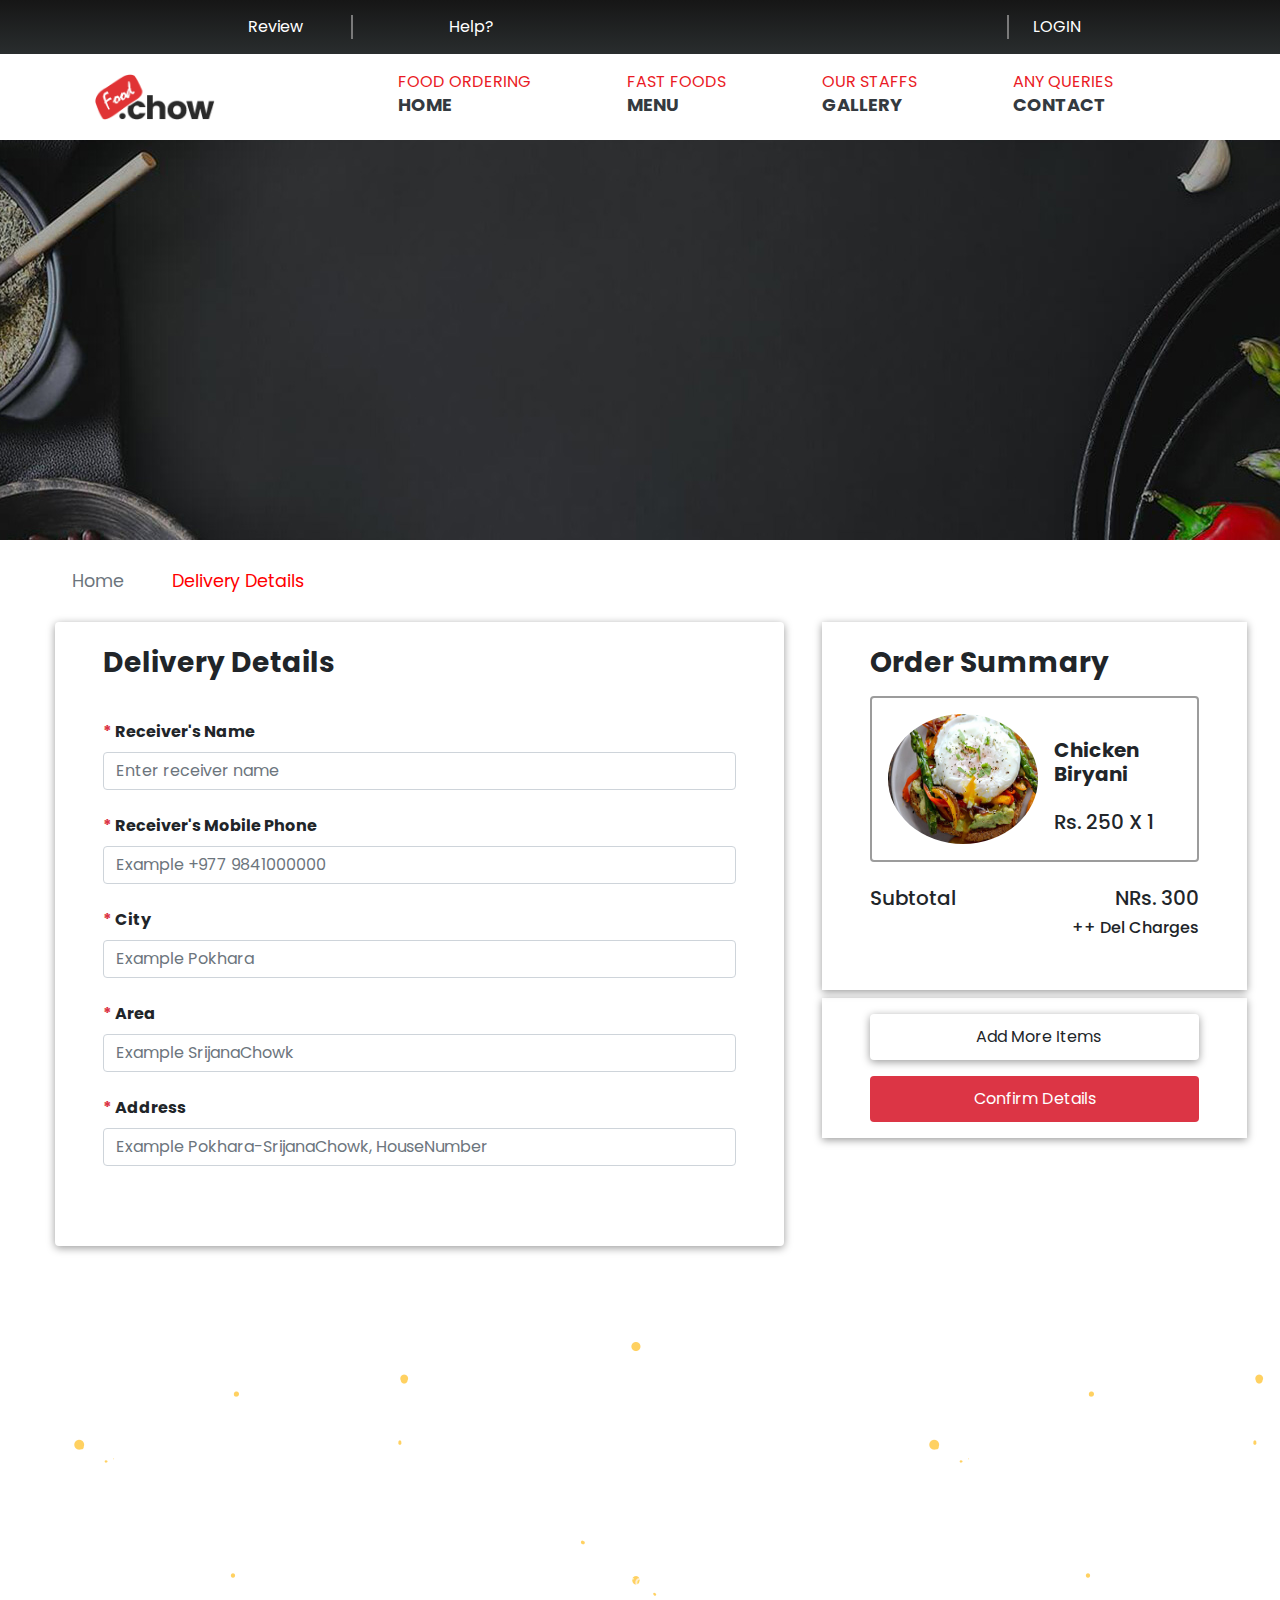
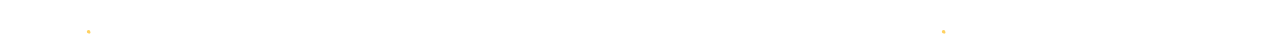
<file: deliverydetails.html>
<!doctype html>
<html lang="en">

<head>
    <title>Payment</title>
    <!-- Required meta tags -->
    <meta charset="utf-8">
    <meta name="viewport" content="width=device-width, initial-scale=1, shrink-to-fit=no">
    <!-- Custom css link -->
    <link rel="stylesheet" href="assests/css/style.css">
    <link rel="stylesheet" href="assests/css/login.css">
    <link rel="stylesheet" href="assests/css/cart.css">
    <!-- Fontawosome cdn link -->
    <link rel="stylesheet" href="https://cdnjs.cloudflare.com/ajax/libs/font-awesome/6.1.1/css/all.min.css"
        integrity="sha512-KfkfwYDsLkIlwQp6LFnl8zNdLGxu9YAA1QvwINks4PhcElQSvqcyVLLD9aMhXd13uQjoXtEKNosOWaZqXgel0g=="
        crossorigin="anonymous" referrerpolicy="no-referrer">
    <!-- Bootstrap CSS -->
    <link rel="stylesheet" href="https://cdn.jsdelivr.net/npm/bootstrap-icons@1.8.3/font/bootstrap-icons.css" integrity="sha384-eoTu3+HydHRBIjnCVwsFyCpUDZHZSFKEJD0mc3ZqSBSb6YhZzRHeiomAUWCstIWo" crossorigin="anonymous">
    <link rel="stylesheet" href="https://stackpath.bootstrapcdn.com/bootstrap/4.3.1/css/bootstrap.min.css"
        integrity="sha384-ggOyR0iXCbMQv3Xipma34MD+dH/1fQ784/j6cY/iJTQUOhcWr7x9JvoRxT2MZw1T" crossorigin="anonymous">
</head>

<body>
    <!-- section login and signup -->
    <section id="log-form">
        <div class="container forms">
            <div class="form login">
                <button type="button" class="close" data-dismiss="alert" aria-label="Close">
                    <span aria-hidden="true">&times;</span>
                </button>
                <div class="form-content">
                    <header>Login</header>
                    <form action="#">
                        <div class="field input-field">
                            <input type="email" placeholder="Email" class="input">
                        </div>

                        <div class="field input-field">
                            <input type="password" placeholder="Password" class="password">
                            <i class='bx bx-hide eye-icon'></i>
                        </div>

                        <div class="form-link">
                            <a href="#" class="forgot-link">Forgot password?</a>
                        </div>

                        <div class="field button-field">
                            <button>Login</button>
                        </div>
                    </form>

                    <div class="form-link">
                        <span>Don't have an account? <a href="#" class="link signup-link">Signup</a></span>
                    </div>
                </div>

                <div class="line"></div>

                <div class="media-options d-flex justify-content-center">
                    <a href="#" target="_blank" class="mr-3">
                        <i class="fa-brands fa-facebook-square"></i>
                    </a>
                    <a href="#" target="_blank" class="mr-3">
                        <i class="fa-brands fa-twitter-square"></i>
                    </a>
                    <a href="#" target="_blank" class="mr-3">
                        <i class="fa-brands fa-instagram"></i>
                    </a>
                </div>

            </div>
            <!-- Signup Form -->
            <div class="form signup">
                <div class="form-content">
                    <button type="button" class="close" data-dismiss="alert" aria-label="Close">
                        <span aria-hidden="true">&times;</span>
                    </button>
                    <header>Signup</header>
                    <form action="#">
                        <div class="field input-field">
                            <input type="email" placeholder="Email" class="input">
                        </div>

                        <div class="field input-field">
                            <input type="password" placeholder="Create password" class="password">
                        </div>
                        <div class="field button-field">
                            <button>Signup</button>
                        </div>
                    </form>
                    <div class="form-link log">
                        <span>Already have an account? <a href="#" class="link login-link">Login</a></span>
                    </div>
                </div>

                <div class="line"></div>
                <div class="media-options d-flex justify-content-center">
                    <a href="#" target="_blank" class="mr-3">
                        <i class="fa-brands fa-facebook-square"></i>
                    </a>
                    <a href="#" target="_blank" class="mr-3">
                        <i class="fa-brands fa-twitter-square"></i>
                    </a>
                    <a href="#" target="_blank" class="mr-3">
                        <i class="fa-brands fa-instagram"></i>
                    </a>
                </div>
            </div>
            <!-- Forgot Password Form -->
            <div class="form forgot-pass">
                <div class="form-content">
                    <button type="button" class="close" data-dismiss="alert" aria-label="Close">
                        <span aria-hidden="true">&times;</span>
                    </button>
                    <header>Forgot Password</header>
                    <form action="#">
                        <div class="field input-field">
                            <input type="email" placeholder="Email" class="input">
                        </div>
                        <div class="field input-field">
                            <input type="password" placeholder="Create password" class="password">
                        </div>
                        <div class="field button-field">
                            <button>Reset</button>
                        </div>
                    </form>
                    <div class="form-link log">
                        <span>Already have an account? <a href="#" class="link login-link">Login</a></span>
                    </div>
                </div>
                <div class="line"></div>
                <div class="media-options d-flex justify-content-center">
                    <a href="#" target="_blank" class="mr-3">
                        <i class="fa-brands fa-facebook-square"></i>
                    </a>
                    <a href="#" target="_blank" class="mr-3">
                        <i class="fa-brands fa-twitter-square"></i>
                    </a>
                    <a href="#" target="_blank" class="mr-3">
                        <i class="fa-brands fa-instagram"></i>
                    </a>
                </div>
            </div>
        </div>
    </section>
    <!-- section login and signup -->
    <!-- section header-->
    <section id="header">
        <div class="header d-flex justify-content-around text-white w-100">
            <div class="left-header d-flex">
                <div class="review mr-5 px-5">Review</div>
                <div class="help px-5">Help?</div>
            </div>
            <div class="right-header icon-background hide-right-header">
                <div class="icons social-links d-flex mr-4">
                    <i class="fa-brands fa-facebook-square mr-4"></i>
                    <i class="fa-brands fa-twitter mr-4"></i>
                    <i class="fa-brands fa-google-plus-g mr-5"></i>
                </div>
                <div class="sign sign-icons">
                    <a href="#" class="text-uppercase text-white signin">Login</a>
                </div>
            </div>
        </div>
    </section>
    <!-- section header-->
    <!-- section navbar -->
    <section id="navbar">
        <div class="navbar d-flex justify-content-around py-2 w-100">
            <div class="logo">
                <img src="assests/images/logo.png" alt="logo">
            </div>
            <div class="navigation-bar d-flex">
                <div class="link px-4 py-2 mr-5">
                    <p class="text-uppercase mb-0">food ordering</p>
                    <h6 class="font-weight-bold"><a href="#" class="text-uppercase text-dark home">home</a></h6>
                </div>
                <div class="link px-4 py-2 mr-5">
                    <p class="text-uppercase mb-0">Fast Foods</p>
                    <h6 class="font-weight-bold"><a href="#menu" class="text-uppercase menu text-dark menu">Menu</a>
                    </h6>
                </div>
                <div class="link px-4 py-2 mr-5">
                    <p class="text-uppercase mb-0">Our Staffs</p>
                    <h6 class="font-weight-bold"><a href="#"
                            class="text-uppercase gallery text-dark gallery">Gallery</a></h6>
                </div>
                <div class="link px-4 py-2 mr-5">
                    <p class="text-uppercase mb-0">Any Queries</p>
                    <h6 class="font-weight-bold cont"><a href="#" class="text-uppercase text-dark contact">Contact</a>
                    </h6>
                </div>
            </div>
        </div>
    </section>
    <!-- section navbar -->
    <!-- section hamburger menu -->
    <section id="mobile-menu">
        <div class="ham-header d-flex justify-content-between px-3 py-2">
            <div class="logo">
                <img src="assests/images/logo-2.png" alt="logo">
            </div>
            <button class="toggle-btn btn">
                <i class="fa-solid fa-bars-staggered mt-2"></i>
            </button>
        </div>
        <div class="mobile-side-menu" id="side-menu">
            <div class="cancel-button mr-2 mt-4 d-flex justify-content-end">
                <svg xmlns="http://www.w3.org/2000/svg" width="25" height="25" fill="rgb(209,49,15)"
                    class="bi bi-x-square-fill" viewBox="0 0 16 16">
                    <path
                        d="M2 0a2 2 0 0 0-2 2v12a2 2 0 0 0 2 2h12a2 2 0 0 0 2-2V2a2 2 0 0 0-2-2H2zm3.354 4.646L8 7.293l2.646-2.647a.5.5 0 0 1 .708.708L8.707 8l2.647 2.646a.5.5 0 0 1-.708.708L8 8.707l-2.646 2.647a.5.5 0 0 1-.708-.708L7.293 8 4.646 5.354a.5.5 0 1 1 .708-.708z" />
                </svg>
            </div>
            <div class="menu-list">
                <div class="profile mt-3">
                    <div class="user-image d-flex justify-content-center">
                        <img src="assests/images/user-avatar.jpg" alt="user-avatar" class="rounded-circle">
                    </div>
                    <div class="user-name d-flex justify-content-center mt-2">
                        <p class="text-white">Shivam Ranabhat</p>
                    </div>
                    <div class="edit-profile d-flex justify-content-center">
                        <button class="btn btn-outline-light"> <svg xmlns="http://www.w3.org/2000/svg" width="16"
                                height="16" fill="currentColor" class="bi bi-pen-fill mr-2" viewBox="0 0 16 16">
                                <path
                                    d="m13.498.795.149-.149a1.207 1.207 0 1 1 1.707 1.708l-.149.148a1.5 1.5 0 0 1-.059 2.059L4.854 14.854a.5.5 0 0 1-.233.131l-4 1a.5.5 0 0 1-.606-.606l1-4a.5.5 0 0 1 .131-.232l9.642-9.642a.5.5 0 0 0-.642.056L6.854 4.854a.5.5 0 1 1-.708-.708L9.44.854A1.5 1.5 0 0 1 11.5.796a1.5 1.5 0 0 1 1.998-.001z" />
                            </svg> Profile
                        </button>

                    </div>
                </div>
                <ul class="navbar-nav ml-4 mt-5">
                    <li class="nav-item text-uppercase active">
                        <span class="d-block text-uppercase">Food Ordering</span>
                        <a class="nav-link home" href="#">Home</a>
                    </li>
                    <li class="nav-item text-uppercase">
                        <span class="d-block text-uppercase">Fast Foods</span>
                        <a class="nav-link menu" href="#">Menu</a>
                    </li>
                    <li class="nav-item text-uppercase">
                        <span class="d-block text-uppercase">Our Staffs</span>
                        <a class="nav-link gallery" href="#">Gallery</a>
                    </li>
                    <li class="nav-item text-uppercase">
                        <span class="d-block text-uppercase">Any Queries</span>
                        <a class="nav-link contact" href="#">Contacts</a>
                    </li>
                </ul>
            </div>
            <div class="right-header ml-3">
                <div class="icons d-flex mr-4">
                    <i class="fa-brands fa-facebook-square mr-4"></i>
                    <i class="fa-brands fa-twitter mr-4"></i>
                    <i class="fa-brands fa-google-plus-g mr-5"></i>
                </div>
                <div class="sign sign-buttons mt-4">
                    <a href="#" class="btn text-uppercase text-white signin">Login / Register</a>
                </div>
            </div>
        </div>
    </section>
    <!-- section hamburger menu -->
    <!-- section breadcrumb -->
    <section>
        <div class="block">
            <div class="fixed-bg"></div>
        </div>
        <div class="bread-crumbs-wrapper mt-3 px-5">
            <ol class="breadcrumb ml-2">
                <li class="breadcrumb-item"><a href="#" class="text-muted" itemprop="url">Home</a></li>
                <li class="breadcrumb-item active">Delivery Details</li>
            </ol>
        </div>
    </section>
    <!-- section breadcrumb -->
    <!-- section delivery details -->
    <section id="delivery-details">
        <div class="prod-details py-5 mt-5">
            <div class="container-fluid px-5">

                <div class="row d-flex">
                    <div class="prod-container pt-3 pb-5 px-5 rounded mb-5">
                        <h3 class="mt-2"><strong>Delivery Details</strong></h3>
                        <!-- Items selected in cart starts from here -->
                        <div class="item-column py-2 rounded">
                            <form action="#" method="POST">
                                <div class="form bg-white">
                                    <div class="my-4 input-fields">
                                        <label for="receiver"><strong><span class="text-danger">* </span>Receiver's
                                                Name</strong></label>
                                        <input type="receiver" class="form-control" id="receiver"
                                            placeholder="Enter receiver name" name="receiver">
                                    </div>
                                    <div class="my-4 input-fields">
                                        <label for="phone"><strong><span class="text-danger">* </span>Receiver's Mobile
                                                Phone</strong></label>
                                        <input type="phone" class="form-control" id="phone"
                                            placeholder="Example +977 9841000000" name="phone">
                                    </div>
                                    <div class="my-4 input-fields">
                                        <label for="city"><strong><span class="text-danger">*
                                                </span>City</strong></label>
                                        <input type="city" class="form-control" id="city" placeholder="Example Pokhara"
                                            name="city">
                                    </div>
                                    <div class="my-4 input-fields">
                                        <label for="area"><strong><span class="text-danger">*
                                                </span>Area</strong></label>
                                        <input type="area" class="form-control" id="area"
                                            placeholder="Example SrijanaChowk" name="area">
                                    </div>
                                    <div class="my-4 input-fields">
                                        <label for="address"><strong><span class="text-danger">*
                                                </span>Address</strong></label>
                                        <input type="address" class="form-control" id="address"
                                            placeholder="Example Pokhara-SrijanaChowk, HouseNumber" name="address">
                                    </div>
                                </div>
                            </form>
                        </div>
                        <!-- Items selected in cart ends -->
                    </div>
                    <div class="summary ml-3">
                        <div class="upper-summary pt-3 pb-5 px-5">
                            <h3 class="mt-2"><strong>Order Summary</strong></h3>
                            <div class="delivery mt-3">
                                <div class="cart-item d-flex rounded p-3" style="border:2px solid rgb(156, 156, 156)">
                                    <div class="product-image">
                                        <img src="assests/images/dish-caro1.jpg" alt="cart-item"
                                            class="rounded-circle">
                                    </div>
                                    <div class="item-content ml-3">
                                        <div class="top-content my-4">
                                            <h5><strong>Chicken Biryani</strong></h5>
                                        </div>
                                        <div class="bottom-content">
                                            <h5>Rs. 250 X 1</h5>
                                        </div>
                                    </div>
                                </div>
                            </div>
                            <div class="mid-summary d-flex justify-content-between mt-4">
                                <h5>Subtotal</h5>
                                <h5>NRs. <span class="price-text">300</span></h5>
                            </div>
                            <div class="bottom-summary mb-4">
                                <h6 class="float-right">++ Del Charges</h6>
                            </div>
                        </div>
                        <div class="summary-buttons mt-2 px-5 py-3">
                            <div class="add-btn mb-3">
                                <button class="btn bg-white"><i class="fa-solid fa-cart-shopping mr-2"></i>Add More
                                    Items</button>
                            </div>
                            <div class="next-btn">
                                <a href="payment.html"><button class="btn">Confirm Details</button></a>
                            </div>
                        </div>

                    </div>
                </div>
            </div>
        </div>
    </section>
    <!-- section delivery details-->
    <!-- section footer -->
    <footer id="footer" class="footer">
        <div class="container">
            <div class="row">
                <div class="col-lg-3 col-md-6 d-flex">
                    <i class="bi bi-geo-alt icon"></i>
                    <div>
                        <h4>Address</h4>
                        <p>
                        Pokhara-27, Gandaki<br>
                        Pradesh-4, Nepal<br>
                        </p>
                    </div>
                </div>
                <div class="col-lg-3 col-md-6 footer-links d-flex">
                    <i class="bi bi-telephone icon"></i>
                    <div>
                        <h4>Reservations</h4>
                        <p>
                        <strong>Phone:</strong> +977 98058 67639<br>
                        <strong>Email:</strong> info@example.com<br>
                        </p>
                    </div>
                </div>
                <div class="col-lg-3 col-md-6 footer-links d-flex">
                    <i class="bi bi-clock icon"></i>
                    <div>
                        <h4>Opening Hours</h4>
                        <p>
                        <strong>Mon-Sat: 11AM</strong> - 10PM<br>
                        Sunday: Closed
                        </p>
                    </div>
                </div>
                <div class="col-lg-3 col-md-6 footer-links">
                    <h4>Follow Us</h4>
                    <div class="footer-social-links d-flex">
                        <a href="#" class="twitter"><i class="bi bi-twitter"></i></a>
                        <a href="#" class="facebook"><i class="bi bi-facebook"></i></a>
                        <a href="#" class="instagram"><i class="bi bi-instagram"></i></a>
                        <a href="#" class="linkedin"><i class="bi bi-linkedin"></i></a>
                    </div>
                </div>
            </div>
        </div>
        <div class="container">
            <div class="copyright">
                &copy; Copyright <strong><span>Food Chow</span></strong>. All Rights Reserved
            </div>
            <div class="greeting">
                <h6>Thanks for visiting</h6>
            </div>
        </div>
    </footer>
    <!-- section footer -->
    <!-- Optional JavaScript -->
    <script src="./assests/jquery/jquery3.6.js"></script>
    <script src="./assests/js/formdisplay.js"></script>
    <script src="./assests/js/hammenu.js"></script>
    <script src="./assests/js/redirect.js"></script>
    <!-- jQuery first, then Popper.js, then Bootstrap JS -->
    <script src="https://code.jquery.com/jquery-3.3.1.slim.min.js"
        integrity="sha384-q8i/X+965DzO0rT7abK41JStQIAqVgRVzpbzo5smXKp4YfRvH+8abtTE1Pi6jizo"
        crossorigin="anonymous"></script>
    <script src="https://cdnjs.cloudflare.com/ajax/libs/popper.js/1.14.7/umd/popper.min.js"
        integrity="sha384-UO2eT0CpHqdSJQ6hJty5KVphtPhzWj9WO1clHTMGa3JDZwrnQq4sF86dIHNDz0W1"
        crossorigin="anonymous"></script>
    <script src="https://stackpath.bootstrapcdn.com/bootstrap/4.3.1/js/bootstrap.min.js"
        integrity="sha384-JjSmVgyd0p3pXB1rRibZUAYoIIy6OrQ6VrjIEaFf/nJGzIxFDsf4x0xIM+B07jRM"
        crossorigin="anonymous"></script>
</body>

</html>
</file>
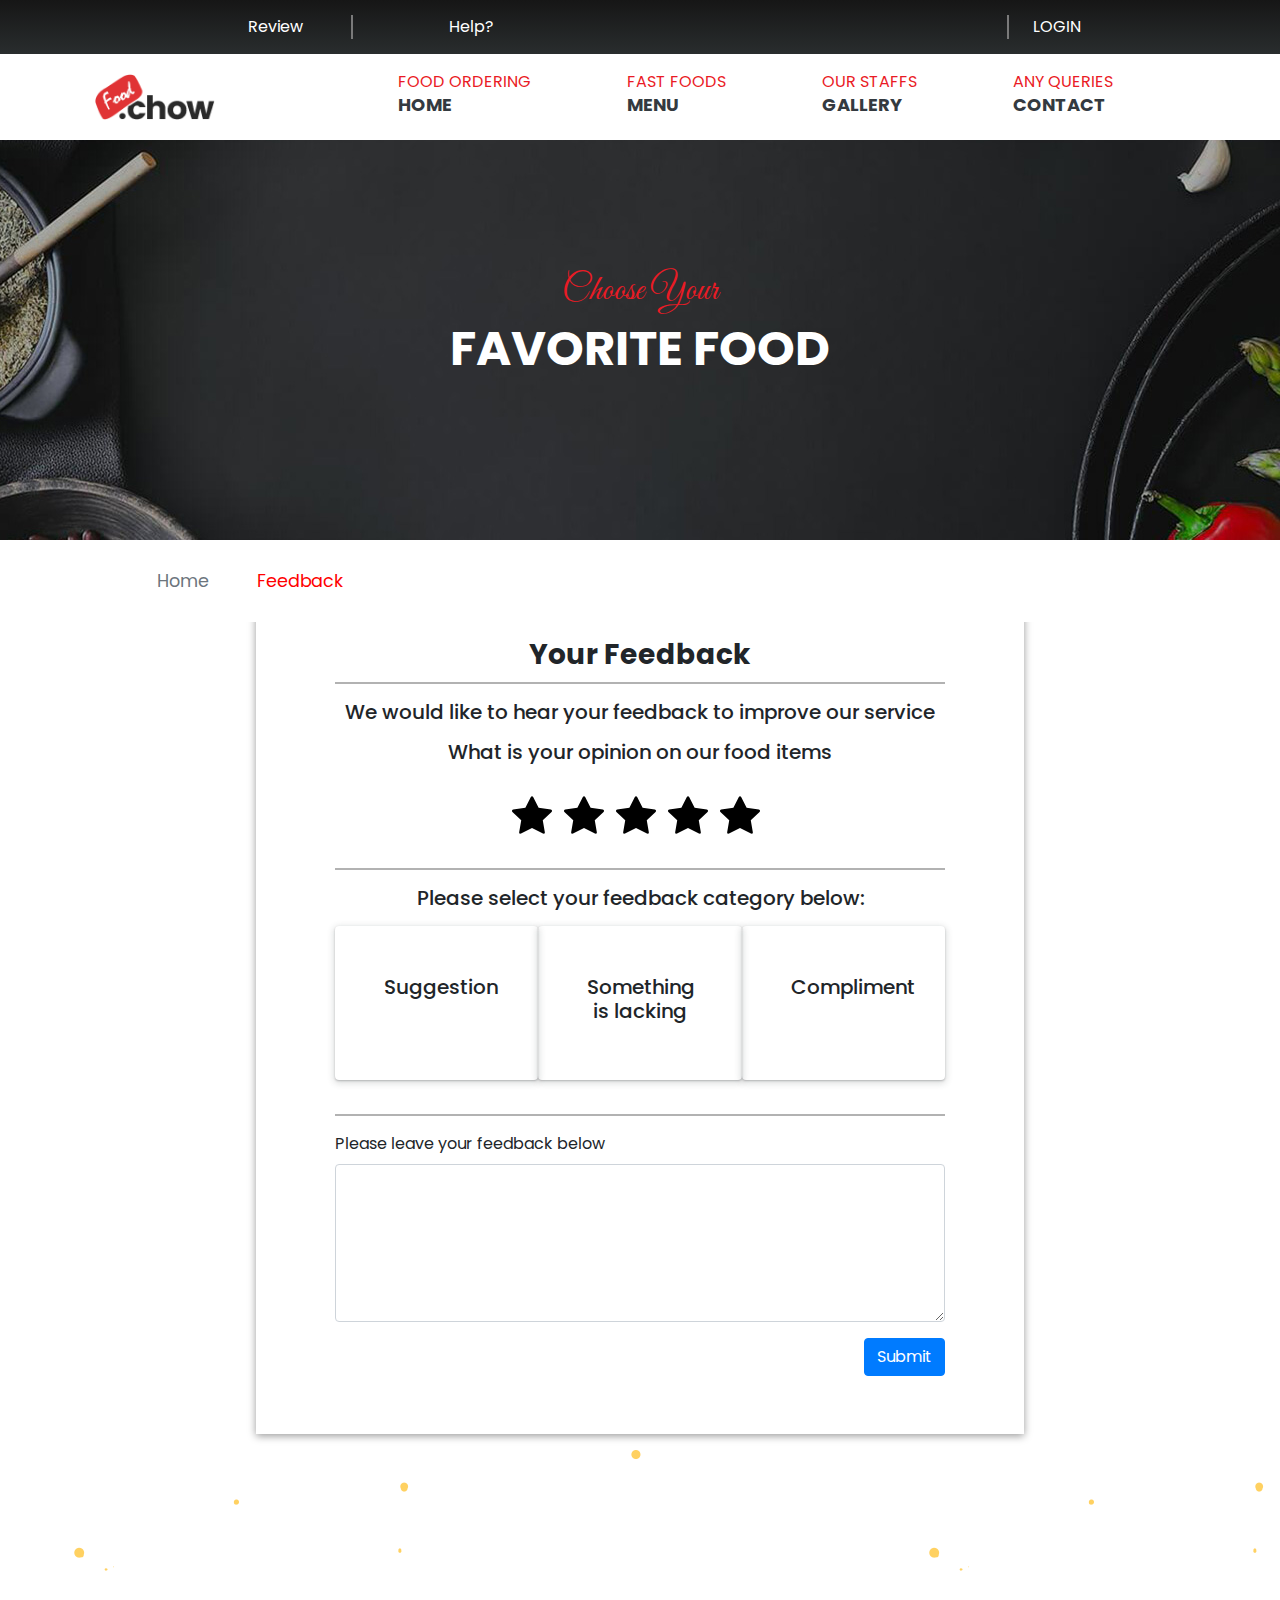
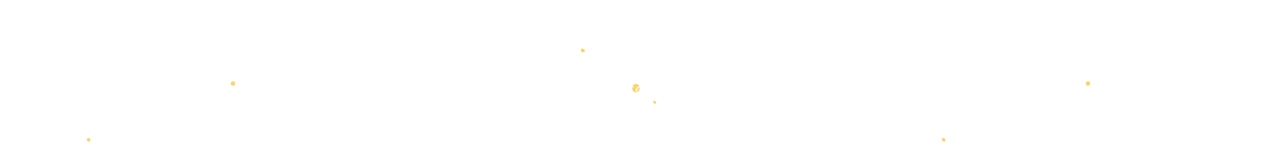
<file: feedback.html>
<!doctype html>
<html lang="en">

<head>
    <title>Contact</title>
    <!-- Required meta tags -->
    <meta charset="utf-8">
    <meta name="viewport" content="width=device-width, initial-scale=1, shrink-to-fit=no">
    <link rel="stylesheet" href="assests/css/style.css">
    <link rel="stylesheet" href="assests/css/login.css">
    <link rel="stylesheet" href="assests/css/cart.css">
    <!-- Fontawosome cdn link -->
    <link rel="stylesheet" href="https://cdnjs.cloudflare.com/ajax/libs/font-awesome/6.1.1/css/all.min.css"
        integrity="sha512-KfkfwYDsLkIlwQp6LFnl8zNdLGxu9YAA1QvwINks4PhcElQSvqcyVLLD9aMhXd13uQjoXtEKNosOWaZqXgel0g=="
        crossorigin="anonymous" referrerpolicy="no-referrer">
    <!-- Bootstrap CSS -->
    <link rel="stylesheet" href="https://cdn.jsdelivr.net/npm/bootstrap-icons@1.8.3/font/bootstrap-icons.css"
        integrity="sha384-eoTu3+HydHRBIjnCVwsFyCpUDZHZSFKEJD0mc3ZqSBSb6YhZzRHeiomAUWCstIWo" crossorigin="anonymous">
    <link rel="stylesheet" href="https://stackpath.bootstrapcdn.com/bootstrap/4.3.1/css/bootstrap.min.css"
        integrity="sha384-ggOyR0iXCbMQv3Xipma34MD+dH/1fQ784/j6cY/iJTQUOhcWr7x9JvoRxT2MZw1T" crossorigin="anonymous">
</head>

<body>
    <!-- section login and signup -->
    <section id="log-form">
        <div class="container forms">
            <div class="form login">
                <button type="button" class="close" data-dismiss="alert" aria-label="Close">
                    <span aria-hidden="true">&times;</span>
                </button>
                <div class="form-content">
                    <header>Login</header>
                    <form action="#">
                        <div class="field input-field">
                            <input type="email" placeholder="Email" class="input">
                        </div>

                        <div class="field input-field">
                            <input type="password" placeholder="Password" class="password">
                            <i class='bx bx-hide eye-icon'></i>
                        </div>

                        <div class="form-link">
                            <a href="#" class="forgot-link">Forgot password?</a>
                        </div>

                        <div class="field button-field">
                            <button>Login</button>
                        </div>
                    </form>

                    <div class="form-link">
                        <span>Don't have an account? <a href="#" class="link signup-link">Signup</a></span>
                    </div>
                </div>

                <div class="line"></div>

                <div class="media-options d-flex justify-content-center">
                    <a href="#" target="_blank" class="mr-3">
                        <i class="fa-brands fa-facebook-square"></i>
                    </a>
                    <a href="#" target="_blank" class="mr-3">
                        <i class="fa-brands fa-twitter-square"></i>
                    </a>
                    <a href="#" target="_blank" class="mr-3">
                        <i class="fa-brands fa-instagram"></i>
                    </a>
                </div>

            </div>
            <!-- Signup Form -->
            <div class="form signup">
                <div class="form-content">
                    <button type="button" class="close" data-dismiss="alert" aria-label="Close">
                        <span aria-hidden="true">&times;</span>
                    </button>
                    <header>Signup</header>
                    <form action="#">
                        <div class="field input-field">
                            <input type="email" placeholder="Email" class="input">
                        </div>

                        <div class="field input-field">
                            <input type="password" placeholder="Create password" class="password">
                        </div>
                        <div class="field button-field">
                            <button>Signup</button>
                        </div>
                    </form>
                    <div class="form-link log">
                        <span>Already have an account? <a href="#" class="link login-link">Login</a></span>
                    </div>
                </div>

                <div class="line"></div>
                <div class="media-options d-flex justify-content-center">
                    <a href="#" target="_blank" class="mr-3">
                        <i class="fa-brands fa-facebook-square"></i>
                    </a>
                    <a href="#" target="_blank" class="mr-3">
                        <i class="fa-brands fa-twitter-square"></i>
                    </a>
                    <a href="#" target="_blank" class="mr-3">
                        <i class="fa-brands fa-instagram"></i>
                    </a>
                </div>
            </div>
            <!-- Forgot Password Form -->
            <div class="form forgot-pass">
                <div class="form-content">
                    <button type="button" class="close" data-dismiss="alert" aria-label="Close">
                        <span aria-hidden="true">&times;</span>
                    </button>
                    <header>Forgot Password</header>
                    <form action="#">
                        <div class="field input-field">
                            <input type="email" placeholder="Email" class="input">
                        </div>
                        <div class="field input-field">
                            <input type="password" placeholder="Create password" class="password">
                        </div>
                        <div class="field button-field">
                            <button>Reset</button>
                        </div>
                    </form>
                    <div class="form-link log">
                        <span>Already have an account? <a href="#" class="link login-link">Login</a></span>
                    </div>
                </div>
                <div class="line"></div>
                <div class="media-options d-flex justify-content-center">
                    <a href="#" target="_blank" class="mr-3">
                        <i class="fa-brands fa-facebook-square"></i>
                    </a>
                    <a href="#" target="_blank" class="mr-3">
                        <i class="fa-brands fa-twitter-square"></i>
                    </a>
                    <a href="#" target="_blank" class="mr-3">
                        <i class="fa-brands fa-instagram"></i>
                    </a>
                </div>
            </div>
        </div>
    </section>
    <!-- section login and signup -->
    <!-- section header-->
    <section id="header">
        <div class="header d-flex justify-content-around text-white w-100">
            <div class="left-header d-flex">
                <div class="review mr-5 px-5">Review</div>
                <div class="help px-5">Help?</div>
            </div>
            <div class="right-header icon-background hide-right-header">
                <div class="icons social-links d-flex mr-4">
                    <i class="fa-brands fa-facebook-square mr-4"></i>
                    <i class="fa-brands fa-twitter mr-4"></i>
                    <i class="fa-brands fa-google-plus-g mr-5"></i>
                </div>
                <div class="sign sign-icons">
                    <a href="#" class="text-uppercase text-white signin">Login</a>
                </div>
            </div>
        </div>
    </section>
    <!-- section header-->
    <!-- section navbar -->
    <section id="navbar">
        <div class="navbar d-flex justify-content-around py-2 w-100">
            <div class="logo">
                <img src="assests/images/logo.png" alt="logo">
            </div>
            <div class="navigation-bar d-flex">
                <div class="link px-4 py-2 mr-5">
                    <p class="text-uppercase mb-0">food ordering</p>
                    <h6 class="font-weight-bold"><a href="#" class="text-uppercase text-dark home">home</a></h6>
                </div>
                <div class="link px-4 py-2 mr-5">
                    <p class="text-uppercase mb-0">Fast Foods</p>
                    <h6 class="font-weight-bold"><a href="#menu" class="text-uppercase menu text-dark menu">Menu</a>
                    </h6>
                </div>
                <div class="link px-4 py-2 mr-5">
                    <p class="text-uppercase mb-0">Our Staffs</p>
                    <h6 class="font-weight-bold"><a href="#"
                            class="text-uppercase gallery text-dark gallery">Gallery</a></h6>
                </div>
                <div class="link px-4 py-2 mr-5">
                    <p class="text-uppercase mb-0">Any Queries</p>
                    <h6 class="font-weight-bold cont"><a href="#" class="text-uppercase text-dark contact">Contact</a>
                    </h6>
                </div>
            </div>
        </div>
    </section>
    <!-- section navbar -->
    <!-- section hamburger menu -->
    <section id="mobile-menu">
        <div class="ham-header d-flex justify-content-between px-3 py-2">
            <div class="logo">
                <img src="assests/images/logo-2.png" alt="logo">
            </div>
            <button class="toggle-btn btn">
                <i class="fa-solid fa-bars-staggered mt-2"></i>
            </button>
        </div>
        <div class="mobile-side-menu" id="side-menu">
            <div class="cancel-button mr-2 mt-4 d-flex justify-content-end">
                <svg xmlns="http://www.w3.org/2000/svg" width="25" height="25" fill="rgb(209,49,15)"
                    class="bi bi-x-square-fill" viewBox="0 0 16 16">
                    <path
                        d="M2 0a2 2 0 0 0-2 2v12a2 2 0 0 0 2 2h12a2 2 0 0 0 2-2V2a2 2 0 0 0-2-2H2zm3.354 4.646L8 7.293l2.646-2.647a.5.5 0 0 1 .708.708L8.707 8l2.647 2.646a.5.5 0 0 1-.708.708L8 8.707l-2.646 2.647a.5.5 0 0 1-.708-.708L7.293 8 4.646 5.354a.5.5 0 1 1 .708-.708z" />
                </svg>
            </div>
            <div class="menu-list">
                <div class="profile mt-3">
                    <div class="user-image d-flex justify-content-center">
                        <img src="assests/images/user-avatar.jpg" alt="user-avatar" class="rounded-circle">
                    </div>
                    <div class="user-name d-flex justify-content-center mt-2">
                        <p class="text-white">Shivam Ranabhat</p>
                    </div>
                    <div class="edit-profile d-flex justify-content-center">
                        <button class="btn btn-outline-light"> <svg xmlns="http://www.w3.org/2000/svg" width="16"
                                height="16" fill="currentColor" class="bi bi-pen-fill mr-2" viewBox="0 0 16 16">
                                <path
                                    d="m13.498.795.149-.149a1.207 1.207 0 1 1 1.707 1.708l-.149.148a1.5 1.5 0 0 1-.059 2.059L4.854 14.854a.5.5 0 0 1-.233.131l-4 1a.5.5 0 0 1-.606-.606l1-4a.5.5 0 0 1 .131-.232l9.642-9.642a.5.5 0 0 0-.642.056L6.854 4.854a.5.5 0 1 1-.708-.708L9.44.854A1.5 1.5 0 0 1 11.5.796a1.5 1.5 0 0 1 1.998-.001z" />
                            </svg> Profile
                        </button>

                    </div>
                </div>
                <ul class="navbar-nav ml-4 mt-5">
                    <li class="nav-item text-uppercase active">
                        <span class="d-block text-uppercase">Food Ordering</span>
                        <a class="nav-link home" href="#">Home</a>
                    </li>
                    <li class="nav-item text-uppercase">
                        <span class="d-block text-uppercase">Fast Foods</span>
                        <a class="nav-link menu" href="#">Menu</a>
                    </li>
                    <li class="nav-item text-uppercase">
                        <span class="d-block text-uppercase">Our Staffs</span>
                        <a class="nav-link gallery" href="#">Gallery</a>
                    </li>
                    <li class="nav-item text-uppercase">
                        <span class="d-block text-uppercase">Any Queries</span>
                        <a class="nav-link contact" href="#">Contacts</a>
                    </li>
                </ul>
            </div>
            <div class="right-header ml-3">
                <div class="icons d-flex mr-4">
                    <i class="fa-brands fa-facebook-square mr-4"></i>
                    <i class="fa-brands fa-twitter mr-4"></i>
                    <i class="fa-brands fa-google-plus-g mr-5"></i>
                </div>
                <div class="sign sign-buttons mt-4">
                    <a href="#" class="btn text-uppercase text-white signin">Login / Register</a>
                </div>
            </div>
        </div>
    </section>
    <!-- section hamburger menu -->
    <!-- section breadcrumb -->
    <section>
        <div class="breadcrumb p-0">
            <div class="block">
                <div class="fixed-bg"></div>
            </div>
            <div class="description-content text-center position-absolute cart">
                <h3>Choose Your</h3>
                <h1 class="font-weight-bold text-uppercase text-white">Favorite Food</h1>
            </div>
            <div class="container">
                <div class="bread-crumbs-wrapper mt-3 px-5">
                    <ol class="breadcrumb ml-2">
                        <li class="breadcrumb-item"><a href="#" class="text-muted" itemprop="url">Home</a></li>
                        <li class="breadcrumb-item active">Feedback</li>
                    </ol>
                </div>
            </div>
        </div>
    </section>
    <!-- section breadcrumb -->
    <!-- section feedback form -->
    <section class="feedback-form">
        <div class="feedback mb-3">
            <div class="container">
                <div class="feedback-details py-5 px-3 mt-5">
                    <div class="feedback-container pt-3 pb-5 px-5 rounded">
                        <h3 class="text-center">
                            Your Feedback
                        </h3>
                        <form>
                            <div class="form-group my-3 text-center">
                                <h5>We would like to hear your feedback to improve our service</h5>
                            </div>
                            <div class="form-group text-center text-end">
                                <h5>What is your opinion on our food items</h5>
                                <p class="text-center mt-3 btn">
                                    <svg xmlns="http://www.w3.org/2000/svg" width="40" height="40"
                                        class="bi bi-star-fill mr-2" viewBox="0 0 16 16">
                                        <path
                                            d="M3.612 15.443c-.386.198-.824-.149-.746-.592l.83-4.73L.173 6.765c-.329-.314-.158-.888.283-.95l4.898-.696L7.538.792c.197-.39.73-.39.927 0l2.184 4.327 4.898.696c.441.062.612.636.282.95l-3.522 3.356.83 4.73c.078.443-.36.79-.746.592L8 13.187l-4.389 2.256z" />
                                    </svg>
                                    <svg xmlns="http://www.w3.org/2000/svg" width="40" height="40"
                                        class="bi bi-star-fill mr-2" viewBox="0 0 16 16">
                                        <path
                                            d="M3.612 15.443c-.386.198-.824-.149-.746-.592l.83-4.73L.173 6.765c-.329-.314-.158-.888.283-.95l4.898-.696L7.538.792c.197-.39.73-.39.927 0l2.184 4.327 4.898.696c.441.062.612.636.282.95l-3.522 3.356.83 4.73c.078.443-.36.79-.746.592L8 13.187l-4.389 2.256z" />
                                    </svg>
                                    <svg xmlns="http://www.w3.org/2000/svg" width="40" height="40"
                                        class="bi bi-star-fill mr-2" viewBox="0 0 16 16">
                                        <path
                                            d="M3.612 15.443c-.386.198-.824-.149-.746-.592l.83-4.73L.173 6.765c-.329-.314-.158-.888.283-.95l4.898-.696L7.538.792c.197-.39.73-.39.927 0l2.184 4.327 4.898.696c.441.062.612.636.282.95l-3.522 3.356.83 4.73c.078.443-.36.79-.746.592L8 13.187l-4.389 2.256z" />
                                    </svg>
                                    <svg xmlns="http://www.w3.org/2000/svg" width="40" height="40"
                                        class="bi bi-star-fill mr-2" viewBox="0 0 16 16">
                                        <path
                                            d="M3.612 15.443c-.386.198-.824-.149-.746-.592l.83-4.73L.173 6.765c-.329-.314-.158-.888.283-.95l4.898-.696L7.538.792c.197-.39.73-.39.927 0l2.184 4.327 4.898.696c.441.062.612.636.282.95l-3.522 3.356.83 4.73c.078.443-.36.79-.746.592L8 13.187l-4.389 2.256z" />
                                    </svg>
                                    <svg xmlns="http://www.w3.org/2000/svg" width="40" height="40"
                                        class="bi bi-star-fill mr-2" viewBox="0 0 16 16">
                                        <path
                                            d="M3.612 15.443c-.386.198-.824-.149-.746-.592l.83-4.73L.173 6.765c-.329-.314-.158-.888.283-.95l4.898-.696L7.538.792c.197-.39.73-.39.927 0l2.184 4.327 4.898.696c.441.062.612.636.282.95l-3.522 3.356.83 4.73c.078.443-.36.79-.746.592L8 13.187l-4.389 2.256z" />
                                    </svg>
                                </p>
                            </div>
                            <div class="container text-center">
                                <h5 class="mb-3">Please select your feedback category below:</h5>
                                <div class="row mb-3">
                                    <div class="col-12 col-lg-4 column p-5 btn mb-4">
                                        <h5>Suggestion</h5>
                                    </div>
                                    <div class="col-12 col-lg-4 column p-5 btn mb-4">
                                        <h5>Something is lacking</h5>
                                    </div>
                                    <div class="col-12 col-lg-4 column p-5 btn mb-4">
                                        <h5>Compliment</h5>
                                    </div>
                                </div>
                            </div>
                            <div class="form-group">
                                <label for="feedback">Please leave your feedback below</label>
                                <textarea type="text" class="form-control" id="feedback" rows="6">
                                    </textarea>
                            </div>
                            <button type="submit" class="btn btn-primary float-right mb-5">Submit</button>
                        </form>
                    </div>
                </div>
            </div>
        </div>
    </section>
    <!-- section feedback form -->
    <!-- section footer -->
    <footer id="footer" class="footer">
        <div class="container">
            <div class="row">
                <div class="col-lg-3 col-md-6 d-flex">
                    <i class="bi bi-geo-alt icon"></i>
                    <div>
                        <h4>Address</h4>
                        <p>
                            Pokhara-27, Gandaki<br>
                            Pradesh-4, Nepal<br>
                        </p>
                    </div>
                </div>
                <div class="col-lg-3 col-md-6 footer-links d-flex">
                    <i class="bi bi-telephone icon"></i>
                    <div>
                        <h4>Reservations</h4>
                        <p>
                            <strong>Phone:</strong> +977 98058 67639<br>
                            <strong>Email:</strong> info@example.com<br>
                        </p>
                    </div>
                </div>
                <div class="col-lg-3 col-md-6 footer-links d-flex">
                    <i class="bi bi-clock icon"></i>
                    <div>
                        <h4>Opening Hours</h4>
                        <p>
                            <strong>Mon-Sat: 11AM</strong> - 10PM<br>
                            Sunday: Closed
                        </p>
                    </div>
                </div>
                <div class="col-lg-3 col-md-6 footer-links">
                    <h4>Follow Us</h4>
                    <div class="footer-social-links d-flex">
                        <a href="#" class="twitter"><i class="bi bi-twitter"></i></a>
                        <a href="#" class="facebook"><i class="bi bi-facebook"></i></a>
                        <a href="#" class="instagram"><i class="bi bi-instagram"></i></a>
                        <a href="#" class="linkedin"><i class="bi bi-linkedin"></i></a>
                    </div>
                </div>
            </div>
        </div>
        <div class="container">
            <div class="copyright">
                &copy; Copyright <strong><span>Food Chow</span></strong>. All Rights Reserved
            </div>
            <div class="greeting">
                <h6>Thanks for visiting</h6>
            </div>
        </div>
    </footer>
    <!-- section footer -->
    <!-- Optional JavaScript -->
    <script src="./assests/jquery/jquery3.6.js"></script>
    <script src="./assests/js/formdisplay.js"></script>
    <script src="./assests/js/hammenu.js"></script>
    <script src="./assests/js/redirect.js"></script>
    <!-- jQuery first, then Popper.js, then Bootstrap JS -->
    <script src="https://code.jquery.com/jquery-3.3.1.slim.min.js"
        integrity="sha384-q8i/X+965DzO0rT7abK41JStQIAqVgRVzpbzo5smXKp4YfRvH+8abtTE1Pi6jizo"
        crossorigin="anonymous"></script>
    <script src="https://cdnjs.cloudflare.com/ajax/libs/popper.js/1.14.7/umd/popper.min.js"
        integrity="sha384-UO2eT0CpHqdSJQ6hJty5KVphtPhzWj9WO1clHTMGa3JDZwrnQq4sF86dIHNDz0W1"
        crossorigin="anonymous"></script>
    <script src="https://stackpath.bootstrapcdn.com/bootstrap/4.3.1/js/bootstrap.min.js"
        integrity="sha384-JjSmVgyd0p3pXB1rRibZUAYoIIy6OrQ6VrjIEaFf/nJGzIxFDsf4x0xIM+B07jRM"
        crossorigin="anonymous"></script>
</body>

</html>
</file>
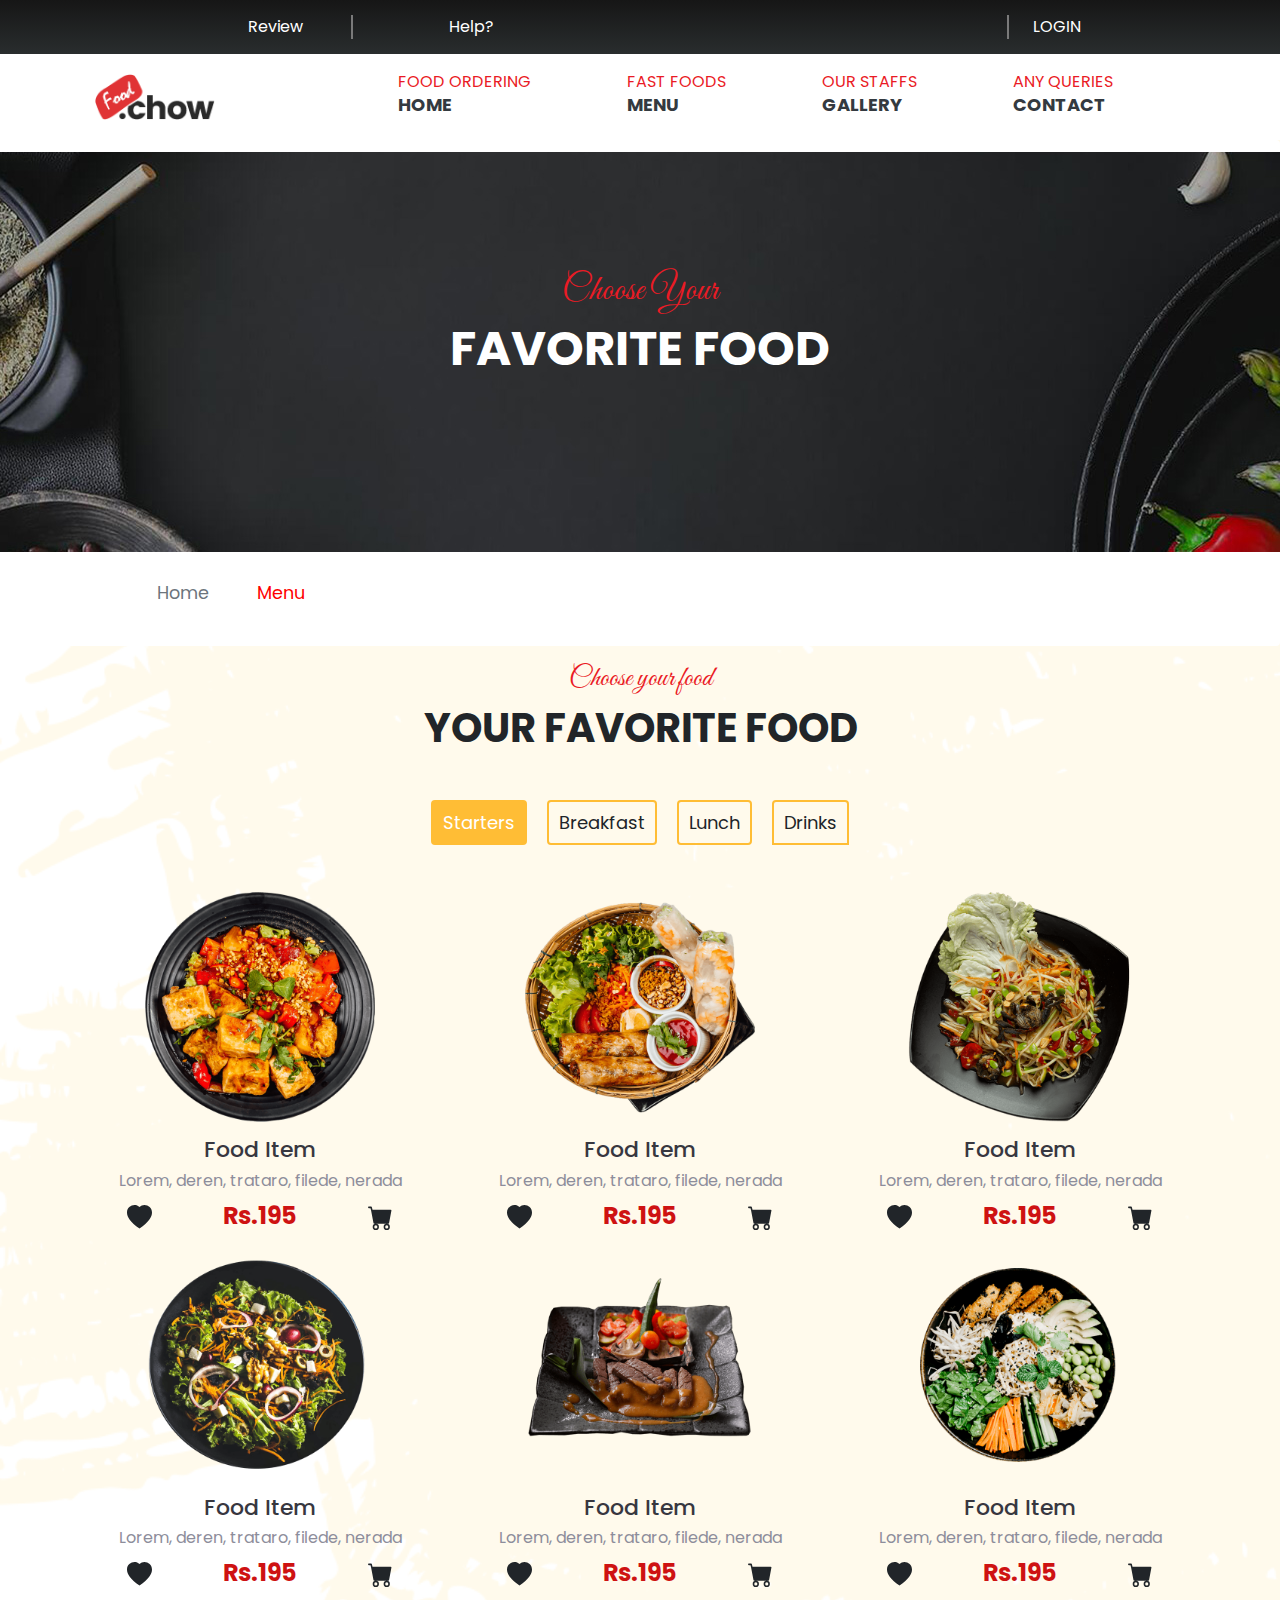
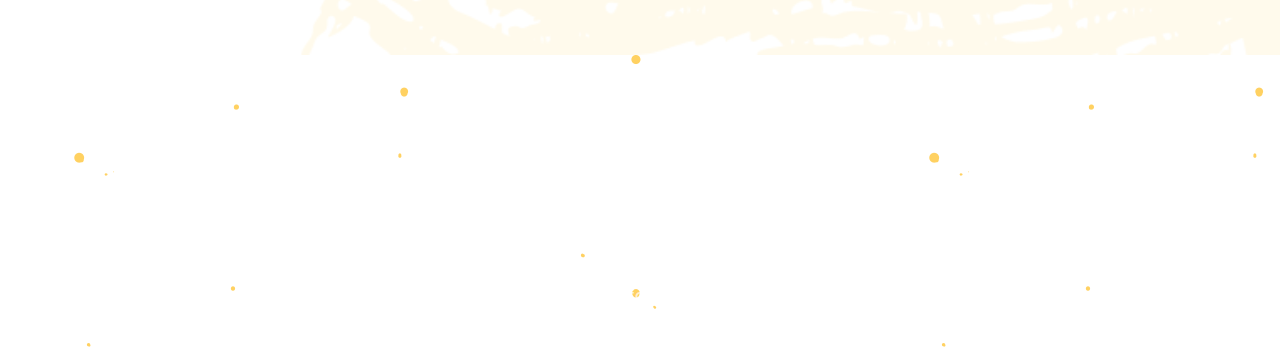
<file: menu.html>
<!doctype html>
<html lang="en">

<head>
  <title>Menu</title>
  <!-- Required meta tags -->
  <meta charset="utf-8">
  <meta name="viewport" content="width=device-width, initial-scale=1, shrink-to-fit=no">
  <link rel="stylesheet" href="assests/css/style.css">
  <link rel="stylesheet" href="assests/css/login.css">
  <link rel="stylesheet" href="assests/css/cart.css">
  <!-- Fontawosome cdn link -->
  <link rel="stylesheet" href="https://cdnjs.cloudflare.com/ajax/libs/font-awesome/6.1.1/css/all.min.css"
    integrity="sha512-KfkfwYDsLkIlwQp6LFnl8zNdLGxu9YAA1QvwINks4PhcElQSvqcyVLLD9aMhXd13uQjoXtEKNosOWaZqXgel0g=="
    crossorigin="anonymous" referrerpolicy="no-referrer">
  <!-- Bootstrap CSS -->
  <link rel="stylesheet" href="https://cdn.jsdelivr.net/npm/bootstrap-icons@1.8.3/font/bootstrap-icons.css"
    integrity="sha384-eoTu3+HydHRBIjnCVwsFyCpUDZHZSFKEJD0mc3ZqSBSb6YhZzRHeiomAUWCstIWo" crossorigin="anonymous">
  <link rel="stylesheet" href="https://stackpath.bootstrapcdn.com/bootstrap/4.3.1/css/bootstrap.min.css"
    integrity="sha384-ggOyR0iXCbMQv3Xipma34MD+dH/1fQ784/j6cY/iJTQUOhcWr7x9JvoRxT2MZw1T" crossorigin="anonymous">
</head>

<body>
  <!-- section login and signup -->
  <section id="log-form">
      <div class="container forms">
          <div class="form login">
              <button type="button" class="close" data-dismiss="alert" aria-label="Close">
                  <span aria-hidden="true">&times;</span>
              </button>
              <div class="form-content">
                  <header>Login</header>
                  <form action="#">
                      <div class="field input-field">
                          <input type="email" placeholder="Email" class="input">
                      </div>

                      <div class="field input-field">
                          <input type="password" placeholder="Password" class="password">
                          <i class='bx bx-hide eye-icon'></i>
                      </div>

                      <div class="form-link">
                          <a href="#" class="forgot-link">Forgot password?</a>
                      </div>

                      <div class="field button-field">
                          <button>Login</button>
                      </div>
                  </form>

                  <div class="form-link">
                      <span>Don't have an account? <a href="#" class="link signup-link">Signup</a></span>
                  </div>
              </div>

              <div class="line"></div>

              <div class="media-options d-flex justify-content-center">
                  <a href="#" target="_blank" class="mr-3">
                      <i class="fa-brands fa-facebook-square"></i>
                  </a>
                  <a href="#" target="_blank" class="mr-3">
                      <i class="fa-brands fa-twitter-square"></i>
                  </a>
                  <a href="#" target="_blank" class="mr-3">
                      <i class="fa-brands fa-instagram"></i>
                  </a>
              </div>

          </div>
          <!-- Signup Form -->
          <div class="form signup">
              <div class="form-content">
                  <button type="button" class="close" data-dismiss="alert" aria-label="Close">
                      <span aria-hidden="true">&times;</span>
                  </button>
                  <header>Signup</header>
                  <form action="#">
                      <div class="field input-field">
                          <input type="email" placeholder="Email" class="input">
                      </div>

                      <div class="field input-field">
                          <input type="password" placeholder="Create password" class="password">
                      </div>
                      <div class="field button-field">
                          <button>Signup</button>
                      </div>
                  </form>
                  <div class="form-link log">
                      <span>Already have an account? <a href="#" class="link login-link">Login</a></span>
                  </div>
              </div>

              <div class="line"></div>
              <div class="media-options d-flex justify-content-center">
                  <a href="#" target="_blank" class="mr-3">
                      <i class="fa-brands fa-facebook-square"></i>
                  </a>
                  <a href="#" target="_blank" class="mr-3">
                      <i class="fa-brands fa-twitter-square"></i>
                  </a>
                  <a href="#" target="_blank" class="mr-3">
                      <i class="fa-brands fa-instagram"></i>
                  </a>
              </div>
          </div>
          <!-- Forgot Password Form -->
          <div class="form forgot-pass">
              <div class="form-content">
                  <button type="button" class="close" data-dismiss="alert" aria-label="Close">
                      <span aria-hidden="true">&times;</span>
                  </button>
                  <header>Forgot Password</header>
                  <form action="#">
                      <div class="field input-field">
                          <input type="email" placeholder="Email" class="input">
                      </div>
                      <div class="field input-field">
                          <input type="password" placeholder="Create password" class="password">
                      </div>
                      <div class="field button-field">
                          <button>Reset</button>
                      </div>
                  </form>
                  <div class="form-link log">
                      <span>Already have an account? <a href="#" class="link login-link">Login</a></span>
                  </div>
              </div>
              <div class="line"></div>
              <div class="media-options d-flex justify-content-center">
                  <a href="#" target="_blank" class="mr-3">
                      <i class="fa-brands fa-facebook-square"></i>
                  </a>
                  <a href="#" target="_blank" class="mr-3">
                      <i class="fa-brands fa-twitter-square"></i>
                  </a>
                  <a href="#" target="_blank" class="mr-3">
                      <i class="fa-brands fa-instagram"></i>
                  </a>
              </div>
          </div>
      </div>
  </section>
  <!-- section login and signup -->
  <!-- section header-->
  <section id="header">
    <div class="header d-flex justify-content-around text-white w-100">
      <div class="left-header d-flex">
        <div class="review mr-5 px-5">Review</div>
        <div class="help px-5">Help?</div>
      </div>
      <div class="right-header icon-background hide-right-header">
        <div class="icons social-links d-flex mr-4">
          <i class="fa-brands fa-facebook-square mr-4"></i>
          <i class="fa-brands fa-twitter mr-4"></i>
          <i class="fa-brands fa-google-plus-g mr-5"></i>
        </div>
        <div class="sign sign-icons">
          <a href="#" class="text-uppercase text-white signin">Login</a>
        </div>
      </div>
    </div>
  </section>
  <!-- section header-->
  <!-- section navbar -->
  <section id="navbar">
    <div class="navbar d-flex justify-content-around py-2 w-100">
      <div class="logo">
        <img src="assests/images/logo.png" alt="logo">
      </div>
      <div class="navigation-bar d-flex">
        <div class="link px-4 py-2 mr-5">
          <p class="text-uppercase mb-0">food ordering</p>
          <h6 class="font-weight-bold"><a href="#" class="text-uppercase text-dark home">home</a></h6>
        </div>
        <div class="link px-4 py-2 mr-5">
          <p class="text-uppercase mb-0">Fast Foods</p>
          <h6 class="font-weight-bold"><a href="#menu" class="text-uppercase menu text-dark menu">Menu</a>
          </h6>
        </div>
        <div class="link px-4 py-2 mr-5">
          <p class="text-uppercase mb-0">Our Staffs</p>
          <h6 class="font-weight-bold"><a href="#" class="text-uppercase gallery text-dark gallery">Gallery</a></h6>
        </div>
        <div class="link px-4 py-2 mr-5">
          <p class="text-uppercase mb-0">Any Queries</p>
          <h6 class="font-weight-bold cont"><a href="#" class="text-uppercase text-dark contact">Contact</a>
          </h6>
        </div>
      </div>
    </div>
  </section>
  <!-- section navbar -->
  <!-- section hamburger menu -->
  <section id="mobile-menu">
    <div class="ham-header d-flex justify-content-between px-3 py-2">
      <div class="logo">
        <img src="assests/images/logo-2.png" alt="logo">
      </div>
      <button class="toggle-btn btn">
        <i class="fa-solid fa-bars-staggered mt-2"></i>
      </button>
    </div>
    <div class="mobile-side-menu" id="side-menu">
      <div class="cancel-button mr-2 mt-4 d-flex justify-content-end">
        <svg xmlns="http://www.w3.org/2000/svg" width="25" height="25" fill="rgb(209,49,15)" class="bi bi-x-square-fill"
          viewBox="0 0 16 16">
          <path
            d="M2 0a2 2 0 0 0-2 2v12a2 2 0 0 0 2 2h12a2 2 0 0 0 2-2V2a2 2 0 0 0-2-2H2zm3.354 4.646L8 7.293l2.646-2.647a.5.5 0 0 1 .708.708L8.707 8l2.647 2.646a.5.5 0 0 1-.708.708L8 8.707l-2.646 2.647a.5.5 0 0 1-.708-.708L7.293 8 4.646 5.354a.5.5 0 1 1 .708-.708z" />
        </svg>
      </div>
      <div class="menu-list">
        <div class="profile mt-3">
          <div class="user-image d-flex justify-content-center">
            <img src="assests/images/user-avatar.jpg" alt="user-avatar" class="rounded-circle">
          </div>
          <div class="user-name d-flex justify-content-center mt-2">
            <p class="text-white">Shivam Ranabhat</p>
          </div>
          <div class="edit-profile d-flex justify-content-center">
            <button class="btn btn-outline-light"> <svg xmlns="http://www.w3.org/2000/svg" width="16" height="16"
                fill="currentColor" class="bi bi-pen-fill mr-2" viewBox="0 0 16 16">
                <path
                  d="m13.498.795.149-.149a1.207 1.207 0 1 1 1.707 1.708l-.149.148a1.5 1.5 0 0 1-.059 2.059L4.854 14.854a.5.5 0 0 1-.233.131l-4 1a.5.5 0 0 1-.606-.606l1-4a.5.5 0 0 1 .131-.232l9.642-9.642a.5.5 0 0 0-.642.056L6.854 4.854a.5.5 0 1 1-.708-.708L9.44.854A1.5 1.5 0 0 1 11.5.796a1.5 1.5 0 0 1 1.998-.001z" />
              </svg> Profile
            </button>

          </div>
        </div>
        <ul class="navbar-nav ml-4 mt-5">
          <li class="nav-item text-uppercase active">
            <span class="d-block text-uppercase">Food Ordering</span>
            <a class="nav-link home" href="#">Home</a>
          </li>
          <li class="nav-item text-uppercase">
            <span class="d-block text-uppercase">Fast Foods</span>
            <a class="nav-link menu" href="#">Menu</a>
          </li>
          <li class="nav-item text-uppercase">
            <span class="d-block text-uppercase">Our Staffs</span>
            <a class="nav-link gallery" href="#">Gallery</a>
          </li>
          <li class="nav-item text-uppercase">
            <span class="d-block text-uppercase">Any Queries</span>
            <a class="nav-link contact" href="#">Contacts</a>
          </li>
        </ul>
      </div>
      <div class="right-header ml-3">
        <div class="icons d-flex mr-4">
          <i class="fa-brands fa-facebook-square mr-4"></i>
          <i class="fa-brands fa-twitter mr-4"></i>
          <i class="fa-brands fa-google-plus-g mr-5"></i>
        </div>
        <div class="sign sign-buttons mt-4">
          <a href="#" class="btn text-uppercase text-white signin">Login / Register</a>
        </div>
      </div>
    </div>
  </section>
  <!-- section hamburger menu -->
  <!-- section breadcrumb -->
  <section>
    <div class="breadcrumb px-0">
      <div class="block">
        <div class="fixed-bg"></div>
      </div>
      <div class="description-content text-center position-absolute cart">
        <h3>Choose Your</h3>
        <h1 class="font-weight-bold text-uppercase text-white">Favorite Food</h1>
      </div>
      <div class="container">
        <div class="bread-crumbs-wrapper mt-3 px-5">
          <ol class="breadcrumb ml-2">
            <li class="breadcrumb-item"><a href="#" class="text-muted" itemprop="url">Home</a></li>
            <li class="breadcrumb-item active">Menu</li>
          </ol>
        </div>
      </div>
    </div>
  </section>
  <!-- section breadcrumb -->
  <!-- section menu -->
  <section id="menu">
    <div class="menu-section py-5 ">
      <div class="description-content text-center">
        <h3>Choose your food </h3>
        <h1 class="font-weight-bold text-uppercase">Your Favorite Food</h1>
      </div>
      <div class="container menu-content mt-5">
        <ul class="nav nav-tabs d-flex justify-content-center mb-5">
          <li class="nav-item">
            <a class="nav-link rounded active show" data-toggle="tab" data-target="#menu-starters">
              <h4>Starters</h4>
            </a>
          </li>
          <!-- End tab nav item -->
          <li class="nav-item">
            <a class="nav-link rounded" data-toggle="tab" data-target="#menu-breakfast">
              <h4>Breakfast</h4>
            </a>
          </li>
          <!-- End tab nav item -->
          <li class="nav-item">
            <a class="nav-link rounded" data-toggle="tab" data-target="#menu-lunch">
              <h4>Lunch</h4>
            </a>
          </li>
          <!-- End tab nav item -->
          <li class="nav-item rounded">
            <a class="nav-link" data-toggle="tab" data-target="#menu-dinner">
              <h4>Drinks</h4>
            </a>
          </li>
          <!-- End tab nav item -->
        </ul>
        <div class="tab-content" data-aos="fade-up" data-aos-delay="300">
          <div class="tab-pane fade active show" id="menu-starters">
            <div class="row gy-5">
              <div class="col-lg-4 menu-item">
                <a href="assests/menu/menu-item-1.png" class="glightbox"><img src="assests/menu/menu-item-1.png"
                    class="menu-img img-fluid" alt="menu-item-1"></a>
                <h4>Food Item</h4>
                <p class="ingredients">
                  Lorem, deren, trataro, filede, nerada
                </p>
                <div class="price d-flex justify-content-around">
                  <a href="#" class="btn">
                    <svg xmlns="http://www.w3.org/2000/svg" width="25" height="25" fill="currentColor"
                      class="bi bi-heart-fill" viewBox="0 0 16 16">
                      <path fill-rule="evenodd"
                        d="M8 1.314C12.438-3.248 23.534 4.735 8 15-7.534 4.736 3.562-3.248 8 1.314z" />
                    </svg>
                  </a>
                  <p class="price">
                    Rs.195
                  </p>
                  <a href="#" class="btn">
                    <svg xmlns="http://www.w3.org/2000/svg" width="25" height="25" fill="currentColor"
                      class="bi bi-cart-fill" viewBox="0 0 16 16">
                      <path
                        d="M0 1.5A.5.5 0 0 1 .5 1H2a.5.5 0 0 1 .485.379L2.89 3H14.5a.5.5 0 0 1 .491.592l-1.5 8A.5.5 0 0 1 13 12H4a.5.5 0 0 1-.491-.408L2.01 3.607 1.61 2H.5a.5.5 0 0 1-.5-.5zM5 12a2 2 0 1 0 0 4 2 2 0 0 0 0-4zm7 0a2 2 0 1 0 0 4 2 2 0 0 0 0-4zm-7 1a1 1 0 1 1 0 2 1 1 0 0 1 0-2zm7 0a1 1 0 1 1 0 2 1 1 0 0 1 0-2z" />
                    </svg>
                  </a>
                </div>
              </div>
              <div class="col-lg-4 menu-item">
                <a href="assests/menu/menu-item-2.png" class="glightbox"><img src="assests/menu/menu-item-2.png"
                    class="menu-img img-fluid" alt="menu-item-2"></a>
                <h4>Food Item</h4>
                <p class="ingredients">
                  Lorem, deren, trataro, filede, nerada
                </p>
                <div class="price d-flex justify-content-around">
                  <a href="#" class="btn">
                    <svg xmlns="http://www.w3.org/2000/svg" width="25" height="25" fill="currentColor"
                      class="bi bi-heart-fill" viewBox="0 0 16 16">
                      <path fill-rule="evenodd"
                        d="M8 1.314C12.438-3.248 23.534 4.735 8 15-7.534 4.736 3.562-3.248 8 1.314z" />
                    </svg>
                  </a>
                  <p class="price">
                    Rs.195
                  </p>
                  <a href="#" class="btn">
                    <svg xmlns="http://www.w3.org/2000/svg" width="25" height="25" fill="currentColor"
                      class="bi bi-cart-fill" viewBox="0 0 16 16">
                      <path
                        d="M0 1.5A.5.5 0 0 1 .5 1H2a.5.5 0 0 1 .485.379L2.89 3H14.5a.5.5 0 0 1 .491.592l-1.5 8A.5.5 0 0 1 13 12H4a.5.5 0 0 1-.491-.408L2.01 3.607 1.61 2H.5a.5.5 0 0 1-.5-.5zM5 12a2 2 0 1 0 0 4 2 2 0 0 0 0-4zm7 0a2 2 0 1 0 0 4 2 2 0 0 0 0-4zm-7 1a1 1 0 1 1 0 2 1 1 0 0 1 0-2zm7 0a1 1 0 1 1 0 2 1 1 0 0 1 0-2z" />
                    </svg>
                  </a>
                </div>
              </div>
              <div class="col-lg-4 menu-item">
                <a href="assests/menu/menu-item-3.png" class="glightbox"><img src="assests/menu/menu-item-3.png"
                    class="menu-img img-fluid" alt="menu-item-3"></a>
                <h4>Food Item</h4>
                <p class="ingredients">
                  Lorem, deren, trataro, filede, nerada
                </p>
                <div class="price d-flex justify-content-around">
                  <a href="#" class="btn">
                    <svg xmlns="http://www.w3.org/2000/svg" width="25" height="25" fill="currentColor"
                      class="bi bi-heart-fill" viewBox="0 0 16 16">
                      <path fill-rule="evenodd"
                        d="M8 1.314C12.438-3.248 23.534 4.735 8 15-7.534 4.736 3.562-3.248 8 1.314z" />
                    </svg>
                  </a>
                  <p class="price">
                    Rs.195
                  </p>
                  <a href="#" class="btn">
                    <svg xmlns="http://www.w3.org/2000/svg" width="25" height="25" fill="currentColor"
                      class="bi bi-cart-fill" viewBox="0 0 16 16">
                      <path
                        d="M0 1.5A.5.5 0 0 1 .5 1H2a.5.5 0 0 1 .485.379L2.89 3H14.5a.5.5 0 0 1 .491.592l-1.5 8A.5.5 0 0 1 13 12H4a.5.5 0 0 1-.491-.408L2.01 3.607 1.61 2H.5a.5.5 0 0 1-.5-.5zM5 12a2 2 0 1 0 0 4 2 2 0 0 0 0-4zm7 0a2 2 0 1 0 0 4 2 2 0 0 0 0-4zm-7 1a1 1 0 1 1 0 2 1 1 0 0 1 0-2zm7 0a1 1 0 1 1 0 2 1 1 0 0 1 0-2z" />
                    </svg>
                  </a>
                </div>
              </div>
              <div class="col-lg-4 menu-item">
                <a href="assests/menu/menu-item-4.png" class="glightbox"><img src="assests/menu/menu-item-4.png"
                    class="menu-img img-fluid" alt="menu-item-4"></a>
                <h4>Food Item</h4>
                <p class="ingredients">
                  Lorem, deren, trataro, filede, nerada
                </p>
                <div class="price d-flex justify-content-around">
                  <a href="#" class="btn">
                    <svg xmlns="http://www.w3.org/2000/svg" width="25" height="25" fill="currentColor"
                      class="bi bi-heart-fill" viewBox="0 0 16 16">
                      <path fill-rule="evenodd"
                        d="M8 1.314C12.438-3.248 23.534 4.735 8 15-7.534 4.736 3.562-3.248 8 1.314z" />
                    </svg>
                  </a>
                  <p class="price">
                    Rs.195
                  </p>
                  <a href="#" class="btn">
                    <svg xmlns="http://www.w3.org/2000/svg" width="25" height="25" fill="currentColor"
                      class="bi bi-cart-fill" viewBox="0 0 16 16">
                      <path
                        d="M0 1.5A.5.5 0 0 1 .5 1H2a.5.5 0 0 1 .485.379L2.89 3H14.5a.5.5 0 0 1 .491.592l-1.5 8A.5.5 0 0 1 13 12H4a.5.5 0 0 1-.491-.408L2.01 3.607 1.61 2H.5a.5.5 0 0 1-.5-.5zM5 12a2 2 0 1 0 0 4 2 2 0 0 0 0-4zm7 0a2 2 0 1 0 0 4 2 2 0 0 0 0-4zm-7 1a1 1 0 1 1 0 2 1 1 0 0 1 0-2zm7 0a1 1 0 1 1 0 2 1 1 0 0 1 0-2z" />
                    </svg>
                  </a>
                </div>
              </div>
              <div class="col-lg-4 menu-item">
                <a href="assests/menu/menu-item-5.png" class="glightbox"><img src="assests/menu/menu-item-5.png"
                    class="menu-img img-fluid" alt="menu-item-5"></a>
                <h4>Food Item</h4>
                <p class="ingredients">
                  Lorem, deren, trataro, filede, nerada
                </p>
                <div class="price d-flex justify-content-around">
                  <a href="#" class="btn">
                    <svg xmlns="http://www.w3.org/2000/svg" width="25" height="25" fill="currentColor"
                      class="bi bi-heart-fill" viewBox="0 0 16 16">
                      <path fill-rule="evenodd"
                        d="M8 1.314C12.438-3.248 23.534 4.735 8 15-7.534 4.736 3.562-3.248 8 1.314z" />
                    </svg>
                  </a>
                  <p class="price">
                    Rs.195
                  </p>
                  <a href="#" class="btn">
                    <svg xmlns="http://www.w3.org/2000/svg" width="25" height="25" fill="currentColor"
                      class="bi bi-cart-fill" viewBox="0 0 16 16">
                      <path
                        d="M0 1.5A.5.5 0 0 1 .5 1H2a.5.5 0 0 1 .485.379L2.89 3H14.5a.5.5 0 0 1 .491.592l-1.5 8A.5.5 0 0 1 13 12H4a.5.5 0 0 1-.491-.408L2.01 3.607 1.61 2H.5a.5.5 0 0 1-.5-.5zM5 12a2 2 0 1 0 0 4 2 2 0 0 0 0-4zm7 0a2 2 0 1 0 0 4 2 2 0 0 0 0-4zm-7 1a1 1 0 1 1 0 2 1 1 0 0 1 0-2zm7 0a1 1 0 1 1 0 2 1 1 0 0 1 0-2z" />
                    </svg>
                  </a>
                </div>
              </div>
              <div class="col-lg-4 menu-item">
                <a href="assests/menu/menu-item-6.png" class="glightbox"><img src="assests/menu/menu-item-6.png"
                    class="menu-img img-fluid" alt="menu-item-6"></a>
                <h4>Food Item</h4>
                <p class="ingredients">
                  Lorem, deren, trataro, filede, nerada
                </p>
                <div class="price d-flex justify-content-around">
                  <a href="#" class="btn">
                    <svg xmlns="http://www.w3.org/2000/svg" width="25" height="25" fill="currentColor"
                      class="bi bi-heart-fill" viewBox="0 0 16 16">
                      <path fill-rule="evenodd"
                        d="M8 1.314C12.438-3.248 23.534 4.735 8 15-7.534 4.736 3.562-3.248 8 1.314z" />
                    </svg>
                  </a>
                  <p class="price">
                    Rs.195
                  </p>
                  <a href="#" class="btn">
                    <svg xmlns="http://www.w3.org/2000/svg" width="25" height="25" fill="currentColor"
                      class="bi bi-cart-fill" viewBox="0 0 16 16">
                      <path
                        d="M0 1.5A.5.5 0 0 1 .5 1H2a.5.5 0 0 1 .485.379L2.89 3H14.5a.5.5 0 0 1 .491.592l-1.5 8A.5.5 0 0 1 13 12H4a.5.5 0 0 1-.491-.408L2.01 3.607 1.61 2H.5a.5.5 0 0 1-.5-.5zM5 12a2 2 0 1 0 0 4 2 2 0 0 0 0-4zm7 0a2 2 0 1 0 0 4 2 2 0 0 0 0-4zm-7 1a1 1 0 1 1 0 2 1 1 0 0 1 0-2zm7 0a1 1 0 1 1 0 2 1 1 0 0 1 0-2z" />
                    </svg>
                  </a>
                </div>
              </div>
            </div>
          </div><!-- End Starter Menu Content -->
          <div class="tab-pane fade" id="menu-breakfast">
            <div class="row gy-5">
              <div class="col-lg-4 menu-item">
                <a href="assests/menu/menu-item-1.png" class="glightbox"><img src="assests/menu/menu-item-1.png"
                    class="menu-img img-fluid" alt="menu-item-1"></a>
                <h4>Food Item</h4>
                <p class="ingredients">
                  Lorem, deren, trataro, filede, nerada
                </p>
                <div class="price d-flex justify-content-around">
                  <a href="#" class="btn">
                    <svg xmlns="http://www.w3.org/2000/svg" width="25" height="25" fill="currentColor"
                      class="bi bi-heart-fill" viewBox="0 0 16 16">
                      <path fill-rule="evenodd"
                        d="M8 1.314C12.438-3.248 23.534 4.735 8 15-7.534 4.736 3.562-3.248 8 1.314z" />
                    </svg>
                  </a>
                  <p class="price">
                    Rs.195
                  </p>
                  <a href="#" class="btn">
                    <svg xmlns="http://www.w3.org/2000/svg" width="25" height="25" fill="currentColor"
                      class="bi bi-cart-fill" viewBox="0 0 16 16">
                      <path
                        d="M0 1.5A.5.5 0 0 1 .5 1H2a.5.5 0 0 1 .485.379L2.89 3H14.5a.5.5 0 0 1 .491.592l-1.5 8A.5.5 0 0 1 13 12H4a.5.5 0 0 1-.491-.408L2.01 3.607 1.61 2H.5a.5.5 0 0 1-.5-.5zM5 12a2 2 0 1 0 0 4 2 2 0 0 0 0-4zm7 0a2 2 0 1 0 0 4 2 2 0 0 0 0-4zm-7 1a1 1 0 1 1 0 2 1 1 0 0 1 0-2zm7 0a1 1 0 1 1 0 2 1 1 0 0 1 0-2z" />
                    </svg>
                  </a>
                </div>
              </div>
              <div class="col-lg-4 menu-item">
                <a href="assests/menu/menu-item-2.png" class="glightbox"><img src="assests/menu/menu-item-2.png"
                    class="menu-img img-fluid" alt="menu-item-2"></a>
                <h4>Food Item</h4>
                <p class="ingredients">
                  Lorem, deren, trataro, filede, nerada
                </p>
                <div class="price d-flex justify-content-around">
                  <a href="#" class="btn">
                    <svg xmlns="http://www.w3.org/2000/svg" width="25" height="25" fill="currentColor"
                      class="bi bi-heart-fill" viewBox="0 0 16 16">
                      <path fill-rule="evenodd"
                        d="M8 1.314C12.438-3.248 23.534 4.735 8 15-7.534 4.736 3.562-3.248 8 1.314z" />
                    </svg>
                  </a>
                  <p class="price">
                    Rs.195
                  </p>
                  <a href="#" class="btn">
                    <svg xmlns="http://www.w3.org/2000/svg" width="25" height="25" fill="currentColor"
                      class="bi bi-cart-fill" viewBox="0 0 16 16">
                      <path
                        d="M0 1.5A.5.5 0 0 1 .5 1H2a.5.5 0 0 1 .485.379L2.89 3H14.5a.5.5 0 0 1 .491.592l-1.5 8A.5.5 0 0 1 13 12H4a.5.5 0 0 1-.491-.408L2.01 3.607 1.61 2H.5a.5.5 0 0 1-.5-.5zM5 12a2 2 0 1 0 0 4 2 2 0 0 0 0-4zm7 0a2 2 0 1 0 0 4 2 2 0 0 0 0-4zm-7 1a1 1 0 1 1 0 2 1 1 0 0 1 0-2zm7 0a1 1 0 1 1 0 2 1 1 0 0 1 0-2z" />
                    </svg>
                  </a>
                </div>
              </div>
              <div class="col-lg-4 menu-item">
                <a href="assests/menu/menu-item-3.png" class="glightbox"><img src="assests/menu/menu-item-3.png"
                    class="menu-img img-fluid" alt="menu-item-3"></a>
                <h4>Food Item</h4>
                <p class="ingredients">
                  Lorem, deren, trataro, filede, nerada
                </p>
                <div class="price d-flex justify-content-around">
                  <a href="#" class="btn">
                    <svg xmlns="http://www.w3.org/2000/svg" width="25" height="25" fill="currentColor"
                      class="bi bi-heart-fill" viewBox="0 0 16 16">
                      <path fill-rule="evenodd"
                        d="M8 1.314C12.438-3.248 23.534 4.735 8 15-7.534 4.736 3.562-3.248 8 1.314z" />
                    </svg>
                  </a>
                  <p class="price">
                    Rs.195
                  </p>
                  <a href="#" class="btn">
                    <svg xmlns="http://www.w3.org/2000/svg" width="25" height="25" fill="currentColor"
                      class="bi bi-cart-fill" viewBox="0 0 16 16">
                      <path
                        d="M0 1.5A.5.5 0 0 1 .5 1H2a.5.5 0 0 1 .485.379L2.89 3H14.5a.5.5 0 0 1 .491.592l-1.5 8A.5.5 0 0 1 13 12H4a.5.5 0 0 1-.491-.408L2.01 3.607 1.61 2H.5a.5.5 0 0 1-.5-.5zM5 12a2 2 0 1 0 0 4 2 2 0 0 0 0-4zm7 0a2 2 0 1 0 0 4 2 2 0 0 0 0-4zm-7 1a1 1 0 1 1 0 2 1 1 0 0 1 0-2zm7 0a1 1 0 1 1 0 2 1 1 0 0 1 0-2z" />
                    </svg>
                  </a>
                </div>
              </div>
              <div class="col-lg-4 menu-item">
                <a href="assests/menu/menu-item-4.png" class="glightbox"><img src="assests/menu/menu-item-4.png"
                    class="menu-img img-fluid" alt="menu-item-4"></a>
                <h4>Food Item</h4>
                <p class="ingredients">
                  Lorem, deren, trataro, filede, nerada
                </p>
                <div class="price d-flex justify-content-around">
                  <a href="#" class="btn">
                    <svg xmlns="http://www.w3.org/2000/svg" width="25" height="25" fill="currentColor"
                      class="bi bi-heart-fill" viewBox="0 0 16 16">
                      <path fill-rule="evenodd"
                        d="M8 1.314C12.438-3.248 23.534 4.735 8 15-7.534 4.736 3.562-3.248 8 1.314z" />
                    </svg>
                  </a>
                  <p class="price">
                    Rs.195
                  </p>
                  <a href="#" class="btn">
                    <svg xmlns="http://www.w3.org/2000/svg" width="25" height="25" fill="currentColor"
                      class="bi bi-cart-fill" viewBox="0 0 16 16">
                      <path
                        d="M0 1.5A.5.5 0 0 1 .5 1H2a.5.5 0 0 1 .485.379L2.89 3H14.5a.5.5 0 0 1 .491.592l-1.5 8A.5.5 0 0 1 13 12H4a.5.5 0 0 1-.491-.408L2.01 3.607 1.61 2H.5a.5.5 0 0 1-.5-.5zM5 12a2 2 0 1 0 0 4 2 2 0 0 0 0-4zm7 0a2 2 0 1 0 0 4 2 2 0 0 0 0-4zm-7 1a1 1 0 1 1 0 2 1 1 0 0 1 0-2zm7 0a1 1 0 1 1 0 2 1 1 0 0 1 0-2z" />
                    </svg>
                  </a>
                </div>
              </div>
              <div class="col-lg-4 menu-item">
                <a href="assests/menu/menu-item-5.png" class="glightbox"><img src="assests/menu/menu-item-5.png"
                    class="menu-img img-fluid" alt="menu-item-5"></a>
                <h4>Food Item</h4>
                <p class="ingredients">
                  Lorem, deren, trataro, filede, nerada
                </p>
                <div class="price d-flex justify-content-around">
                  <a href="#" class="btn">
                    <svg xmlns="http://www.w3.org/2000/svg" width="25" height="25" fill="currentColor"
                      class="bi bi-heart-fill" viewBox="0 0 16 16">
                      <path fill-rule="evenodd"
                        d="M8 1.314C12.438-3.248 23.534 4.735 8 15-7.534 4.736 3.562-3.248 8 1.314z" />
                    </svg>
                  </a>
                  <p class="price">
                    Rs.195
                  </p>
                  <a href="#" class="btn">
                    <svg xmlns="http://www.w3.org/2000/svg" width="25" height="25" fill="currentColor"
                      class="bi bi-cart-fill" viewBox="0 0 16 16">
                      <path
                        d="M0 1.5A.5.5 0 0 1 .5 1H2a.5.5 0 0 1 .485.379L2.89 3H14.5a.5.5 0 0 1 .491.592l-1.5 8A.5.5 0 0 1 13 12H4a.5.5 0 0 1-.491-.408L2.01 3.607 1.61 2H.5a.5.5 0 0 1-.5-.5zM5 12a2 2 0 1 0 0 4 2 2 0 0 0 0-4zm7 0a2 2 0 1 0 0 4 2 2 0 0 0 0-4zm-7 1a1 1 0 1 1 0 2 1 1 0 0 1 0-2zm7 0a1 1 0 1 1 0 2 1 1 0 0 1 0-2z" />
                    </svg>
                  </a>
                </div>
              </div>
            </div>
          </div>
          <!-- End Breakfast Menu Content -->
          <div class="tab-pane fade" id="menu-lunch">
            <div class="row gy-5">
              <div class="col-lg-4 menu-item">
                <a href="assests/menu/menu-item-1.png" class="glightbox"><img src="assests/menu/menu-item-1.png"
                    class="menu-img img-fluid" alt="menu-item-1"></a>
                <h4>Food Item</h4>
                <p class="ingredients">
                  Lorem, deren, trataro, filede, nerada
                </p>
                <div class="price d-flex justify-content-around">
                  <a href="#" class="btn">
                    <svg xmlns="http://www.w3.org/2000/svg" width="25" height="25" fill="currentColor"
                      class="bi bi-heart-fill" viewBox="0 0 16 16">
                      <path fill-rule="evenodd"
                        d="M8 1.314C12.438-3.248 23.534 4.735 8 15-7.534 4.736 3.562-3.248 8 1.314z" />
                    </svg>
                  </a>
                  <p class="price">
                    Rs.195
                  </p>
                  <a href="#" class="btn">
                    <svg xmlns="http://www.w3.org/2000/svg" width="25" height="25" fill="currentColor"
                      class="bi bi-cart-fill" viewBox="0 0 16 16">
                      <path
                        d="M0 1.5A.5.5 0 0 1 .5 1H2a.5.5 0 0 1 .485.379L2.89 3H14.5a.5.5 0 0 1 .491.592l-1.5 8A.5.5 0 0 1 13 12H4a.5.5 0 0 1-.491-.408L2.01 3.607 1.61 2H.5a.5.5 0 0 1-.5-.5zM5 12a2 2 0 1 0 0 4 2 2 0 0 0 0-4zm7 0a2 2 0 1 0 0 4 2 2 0 0 0 0-4zm-7 1a1 1 0 1 1 0 2 1 1 0 0 1 0-2zm7 0a1 1 0 1 1 0 2 1 1 0 0 1 0-2z" />
                    </svg>
                  </a>
                </div>
              </div>
              <div class="col-lg-4 menu-item">
                <a href="assests/menu/menu-item-2.png" class="glightbox"><img src="assests/menu/menu-item-2.png"
                    class="menu-img img-fluid" alt="menu-item-2"></a>
                <h4>Food Item</h4>
                <p class="ingredients">
                  Lorem, deren, trataro, filede, nerada
                </p>
                <div class="price d-flex justify-content-around">
                  <a href="#" class="btn">
                    <svg xmlns="http://www.w3.org/2000/svg" width="25" height="25" fill="currentColor"
                      class="bi bi-heart-fill" viewBox="0 0 16 16">
                      <path fill-rule="evenodd"
                        d="M8 1.314C12.438-3.248 23.534 4.735 8 15-7.534 4.736 3.562-3.248 8 1.314z" />
                    </svg>
                  </a>
                  <p class="price">
                    Rs.195
                  </p>
                  <a href="#" class="btn">
                    <svg xmlns="http://www.w3.org/2000/svg" width="25" height="25" fill="currentColor"
                      class="bi bi-cart-fill" viewBox="0 0 16 16">
                      <path
                        d="M0 1.5A.5.5 0 0 1 .5 1H2a.5.5 0 0 1 .485.379L2.89 3H14.5a.5.5 0 0 1 .491.592l-1.5 8A.5.5 0 0 1 13 12H4a.5.5 0 0 1-.491-.408L2.01 3.607 1.61 2H.5a.5.5 0 0 1-.5-.5zM5 12a2 2 0 1 0 0 4 2 2 0 0 0 0-4zm7 0a2 2 0 1 0 0 4 2 2 0 0 0 0-4zm-7 1a1 1 0 1 1 0 2 1 1 0 0 1 0-2zm7 0a1 1 0 1 1 0 2 1 1 0 0 1 0-2z" />
                    </svg>
                  </a>
                </div>
              </div>
              <div class="col-lg-4 menu-item">
                <a href="assests/menu/menu-item-3.png" class="glightbox"><img src="assests/menu/menu-item-3.png"
                    class="menu-img img-fluid" alt="menu-item-3"></a>
                <h4>Food Item</h4>
                <p class="ingredients">
                  Lorem, deren, trataro, filede, nerada
                </p>
                <div class="price d-flex justify-content-around">
                  <a href="#" class="btn">
                    <svg xmlns="http://www.w3.org/2000/svg" width="25" height="25" fill="currentColor"
                      class="bi bi-heart-fill" viewBox="0 0 16 16">
                      <path fill-rule="evenodd"
                        d="M8 1.314C12.438-3.248 23.534 4.735 8 15-7.534 4.736 3.562-3.248 8 1.314z" />
                    </svg>
                  </a>
                  <p class="price">
                    Rs.195
                  </p>
                  <a href="#" class="btn">
                    <svg xmlns="http://www.w3.org/2000/svg" width="25" height="25" fill="currentColor"
                      class="bi bi-cart-fill" viewBox="0 0 16 16">
                      <path
                        d="M0 1.5A.5.5 0 0 1 .5 1H2a.5.5 0 0 1 .485.379L2.89 3H14.5a.5.5 0 0 1 .491.592l-1.5 8A.5.5 0 0 1 13 12H4a.5.5 0 0 1-.491-.408L2.01 3.607 1.61 2H.5a.5.5 0 0 1-.5-.5zM5 12a2 2 0 1 0 0 4 2 2 0 0 0 0-4zm7 0a2 2 0 1 0 0 4 2 2 0 0 0 0-4zm-7 1a1 1 0 1 1 0 2 1 1 0 0 1 0-2zm7 0a1 1 0 1 1 0 2 1 1 0 0 1 0-2z" />
                    </svg>
                  </a>
                </div>
              </div>
              <div class="col-lg-4 menu-item">
                <a href="assests/menu/menu-item-4.png" class="glightbox"><img src="assests/menu/menu-item-4.png"
                    class="menu-img img-fluid" alt="menu-item-4"></a>
                <h4>Food Item</h4>
                <p class="ingredients">
                  Lorem, deren, trataro, filede, nerada
                </p>
                <div class="price d-flex justify-content-around">
                  <a href="#" class="btn">
                    <svg xmlns="http://www.w3.org/2000/svg" width="25" height="25" fill="currentColor"
                      class="bi bi-heart-fill" viewBox="0 0 16 16">
                      <path fill-rule="evenodd"
                        d="M8 1.314C12.438-3.248 23.534 4.735 8 15-7.534 4.736 3.562-3.248 8 1.314z" />
                    </svg>
                  </a>
                  <p class="price">
                    Rs.195
                  </p>
                  <a href="#" class="btn">
                    <svg xmlns="http://www.w3.org/2000/svg" width="25" height="25" fill="currentColor"
                      class="bi bi-cart-fill" viewBox="0 0 16 16">
                      <path
                        d="M0 1.5A.5.5 0 0 1 .5 1H2a.5.5 0 0 1 .485.379L2.89 3H14.5a.5.5 0 0 1 .491.592l-1.5 8A.5.5 0 0 1 13 12H4a.5.5 0 0 1-.491-.408L2.01 3.607 1.61 2H.5a.5.5 0 0 1-.5-.5zM5 12a2 2 0 1 0 0 4 2 2 0 0 0 0-4zm7 0a2 2 0 1 0 0 4 2 2 0 0 0 0-4zm-7 1a1 1 0 1 1 0 2 1 1 0 0 1 0-2zm7 0a1 1 0 1 1 0 2 1 1 0 0 1 0-2z" />
                    </svg>
                  </a>
                </div>
              </div>
            </div>
          </div>
          <!-- End Lunch Menu Content -->
          <div class="tab-pane fade" id="menu-dinner">
            <div class="row gy-5">
              <div class="col-lg-4 menu-item">
                <a href="assests/menu/menu-item-1.png" class="glightbox"><img src="assests/menu/menu-item-1.png"
                    class="menu-img img-fluid" alt="menu-item-1"></a>
                <h4>Food Item</h4>
                <p class="ingredients">
                  Lorem, deren, trataro, filede, nerada
                </p>
                <div class="price d-flex justify-content-around">
                  <a href="#" class="btn">
                    <svg xmlns="http://www.w3.org/2000/svg" width="25" height="25" fill="currentColor"
                      class="bi bi-heart-fill" viewBox="0 0 16 16">
                      <path fill-rule="evenodd"
                        d="M8 1.314C12.438-3.248 23.534 4.735 8 15-7.534 4.736 3.562-3.248 8 1.314z" />
                    </svg>
                  </a>
                  <p class="price">
                    Rs.195
                  </p>
                  <a href="#" class="btn">
                    <svg xmlns="http://www.w3.org/2000/svg" width="25" height="25" fill="currentColor"
                      class="bi bi-cart-fill" viewBox="0 0 16 16">
                      <path
                        d="M0 1.5A.5.5 0 0 1 .5 1H2a.5.5 0 0 1 .485.379L2.89 3H14.5a.5.5 0 0 1 .491.592l-1.5 8A.5.5 0 0 1 13 12H4a.5.5 0 0 1-.491-.408L2.01 3.607 1.61 2H.5a.5.5 0 0 1-.5-.5zM5 12a2 2 0 1 0 0 4 2 2 0 0 0 0-4zm7 0a2 2 0 1 0 0 4 2 2 0 0 0 0-4zm-7 1a1 1 0 1 1 0 2 1 1 0 0 1 0-2zm7 0a1 1 0 1 1 0 2 1 1 0 0 1 0-2z" />
                    </svg>
                  </a>
                </div>
              </div>
              <div class="col-lg-4 menu-item">
                <a href="assests/menu/menu-item-2.png" class="glightbox"><img src="assests/menu/menu-item-2.png"
                    class="menu-img img-fluid" alt="menu-item-2"></a>
                <h4>Food Item</h4>
                <p class="ingredients">
                  Lorem, deren, trataro, filede, nerada
                </p>
                <div class="price d-flex justify-content-around">
                  <a href="#" class="btn">
                    <svg xmlns="http://www.w3.org/2000/svg" width="25" height="25" fill="currentColor"
                      class="bi bi-heart-fill" viewBox="0 0 16 16">
                      <path fill-rule="evenodd"
                        d="M8 1.314C12.438-3.248 23.534 4.735 8 15-7.534 4.736 3.562-3.248 8 1.314z" />
                    </svg>
                  </a>
                  <p class="price">
                    Rs.195
                  </p>
                  <a href="#" class="btn">
                    <svg xmlns="http://www.w3.org/2000/svg" width="25" height="25" fill="currentColor"
                      class="bi bi-cart-fill" viewBox="0 0 16 16">
                      <path
                        d="M0 1.5A.5.5 0 0 1 .5 1H2a.5.5 0 0 1 .485.379L2.89 3H14.5a.5.5 0 0 1 .491.592l-1.5 8A.5.5 0 0 1 13 12H4a.5.5 0 0 1-.491-.408L2.01 3.607 1.61 2H.5a.5.5 0 0 1-.5-.5zM5 12a2 2 0 1 0 0 4 2 2 0 0 0 0-4zm7 0a2 2 0 1 0 0 4 2 2 0 0 0 0-4zm-7 1a1 1 0 1 1 0 2 1 1 0 0 1 0-2zm7 0a1 1 0 1 1 0 2 1 1 0 0 1 0-2z" />
                    </svg>
                  </a>
                </div>
              </div>
              <div class="col-lg-4 menu-item">
                <a href="assests/menu/menu-item-3.png" class="glightbox"><img src="assests/menu/menu-item-3.png"
                    class="menu-img img-fluid" alt="menu-item-3"></a>
                <h4>Food Item</h4>
                <p class="ingredients">
                  Lorem, deren, trataro, filede, nerada
                </p>
                <div class="price d-flex justify-content-around">
                  <a href="#" class="btn">
                    <svg xmlns="http://www.w3.org/2000/svg" width="25" height="25" fill="currentColor"
                      class="bi bi-heart-fill" viewBox="0 0 16 16">
                      <path fill-rule="evenodd"
                        d="M8 1.314C12.438-3.248 23.534 4.735 8 15-7.534 4.736 3.562-3.248 8 1.314z" />
                    </svg>
                  </a>
                  <p class="price">
                    Rs.195
                  </p>
                  <a href="#" class="btn">
                    <svg xmlns="http://www.w3.org/2000/svg" width="25" height="25" fill="currentColor"
                      class="bi bi-cart-fill" viewBox="0 0 16 16">
                      <path
                        d="M0 1.5A.5.5 0 0 1 .5 1H2a.5.5 0 0 1 .485.379L2.89 3H14.5a.5.5 0 0 1 .491.592l-1.5 8A.5.5 0 0 1 13 12H4a.5.5 0 0 1-.491-.408L2.01 3.607 1.61 2H.5a.5.5 0 0 1-.5-.5zM5 12a2 2 0 1 0 0 4 2 2 0 0 0 0-4zm7 0a2 2 0 1 0 0 4 2 2 0 0 0 0-4zm-7 1a1 1 0 1 1 0 2 1 1 0 0 1 0-2zm7 0a1 1 0 1 1 0 2 1 1 0 0 1 0-2z" />
                    </svg>
                  </a>
                </div>
              </div>
              <div class="col-lg-4 menu-item">
                <a href="assests/menu/menu-item-3.png" class="glightbox"><img src="assests/menu/menu-item-3.png"
                    class="menu-img img-fluid" alt="menu-item-3"></a>
                <h4>Food Item</h4>
                <p class="ingredients">
                  Lorem, deren, trataro, filede, nerada
                </p>
                <div class="price d-flex justify-content-around">
                  <a href="#" class="btn">
                    <svg xmlns="http://www.w3.org/2000/svg" width="25" height="25" fill="currentColor"
                      class="bi bi-heart-fill" viewBox="0 0 16 16">
                      <path fill-rule="evenodd"
                        d="M8 1.314C12.438-3.248 23.534 4.735 8 15-7.534 4.736 3.562-3.248 8 1.314z" />
                    </svg>
                  </a>
                  <p class="price">
                    Rs.195
                  </p>
                  <a href="#" class="btn">
                    <svg xmlns="http://www.w3.org/2000/svg" width="25" height="25" fill="currentColor"
                      class="bi bi-cart-fill" viewBox="0 0 16 16">
                      <path
                        d="M0 1.5A.5.5 0 0 1 .5 1H2a.5.5 0 0 1 .485.379L2.89 3H14.5a.5.5 0 0 1 .491.592l-1.5 8A.5.5 0 0 1 13 12H4a.5.5 0 0 1-.491-.408L2.01 3.607 1.61 2H.5a.5.5 0 0 1-.5-.5zM5 12a2 2 0 1 0 0 4 2 2 0 0 0 0-4zm7 0a2 2 0 1 0 0 4 2 2 0 0 0 0-4zm-7 1a1 1 0 1 1 0 2 1 1 0 0 1 0-2zm7 0a1 1 0 1 1 0 2 1 1 0 0 1 0-2z" />
                    </svg>
                  </a>
                </div>
              </div>
            </div>
          </div>
          <!-- End Dinner Menu Content -->
        </div>
      </div>
    </div>
  </section>
  <!-- section menu -->
  <!-- section footer -->
  <footer id="footer" class="footer">
    <div class="container">
      <div class="row">
        <div class="col-lg-3 col-md-6 d-flex">
          <i class="bi bi-geo-alt icon"></i>
          <div>
            <h4>Address</h4>
            <p>
              Pokhara-27, Gandaki<br>
              Pradesh-4, Nepal<br>
            </p>
          </div>
        </div>
        <div class="col-lg-3 col-md-6 footer-links d-flex">
          <i class="bi bi-telephone icon"></i>
          <div>
            <h4>Reservations</h4>
            <p>
              <strong>Phone:</strong> +977 98058 67639<br>
              <strong>Email:</strong> info@example.com<br>
            </p>
          </div>
        </div>
        <div class="col-lg-3 col-md-6 footer-links d-flex">
          <i class="bi bi-clock icon"></i>
          <div>
            <h4>Opening Hours</h4>
            <p>
              <strong>Mon-Sat: 11AM</strong> - 10PM<br>
              Sunday: Closed
            </p>
          </div>
        </div>
        <div class="col-lg-3 col-md-6 footer-links">
          <h4>Follow Us</h4>
          <div class="footer-social-links d-flex">
            <a href="#" class="twitter"><i class="bi bi-twitter"></i></a>
            <a href="#" class="facebook"><i class="bi bi-facebook"></i></a>
            <a href="#" class="instagram"><i class="bi bi-instagram"></i></a>
            <a href="#" class="linkedin"><i class="bi bi-linkedin"></i></a>
          </div>
        </div>
      </div>
    </div>
    <div class="container">
      <div class="copyright">
        &copy; Copyright <strong><span>Food Chow</span></strong>. All Rights Reserved
      </div>
      <div class="greeting">
        <h6>Thanks for visiting</h6>
      </div>
    </div>
  </footer>
  <!-- section footer -->
  <!-- Optional JavaScript -->
  <script src="./assests/jquery/jquery3.6.js"></script>
  <script src="./assests/js/formdisplay.js"></script>
  <script src="./assests/js/hammenu.js"></script>
  <script src="./assests/js/redirect.js"></script>
  <!-- jQuery first, then Popper.js, then Bootstrap JS -->
  <script src="https://code.jquery.com/jquery-3.3.1.slim.min.js"
    integrity="sha384-q8i/X+965DzO0rT7abK41JStQIAqVgRVzpbzo5smXKp4YfRvH+8abtTE1Pi6jizo"
    crossorigin="anonymous"></script>
  <script src="https://cdnjs.cloudflare.com/ajax/libs/popper.js/1.14.7/umd/popper.min.js"
    integrity="sha384-UO2eT0CpHqdSJQ6hJty5KVphtPhzWj9WO1clHTMGa3JDZwrnQq4sF86dIHNDz0W1"
    crossorigin="anonymous"></script>
  <script src="https://stackpath.bootstrapcdn.com/bootstrap/4.3.1/js/bootstrap.min.js"
    integrity="sha384-JjSmVgyd0p3pXB1rRibZUAYoIIy6OrQ6VrjIEaFf/nJGzIxFDsf4x0xIM+B07jRM"
    crossorigin="anonymous"></script>
</body>

</html>
</file>
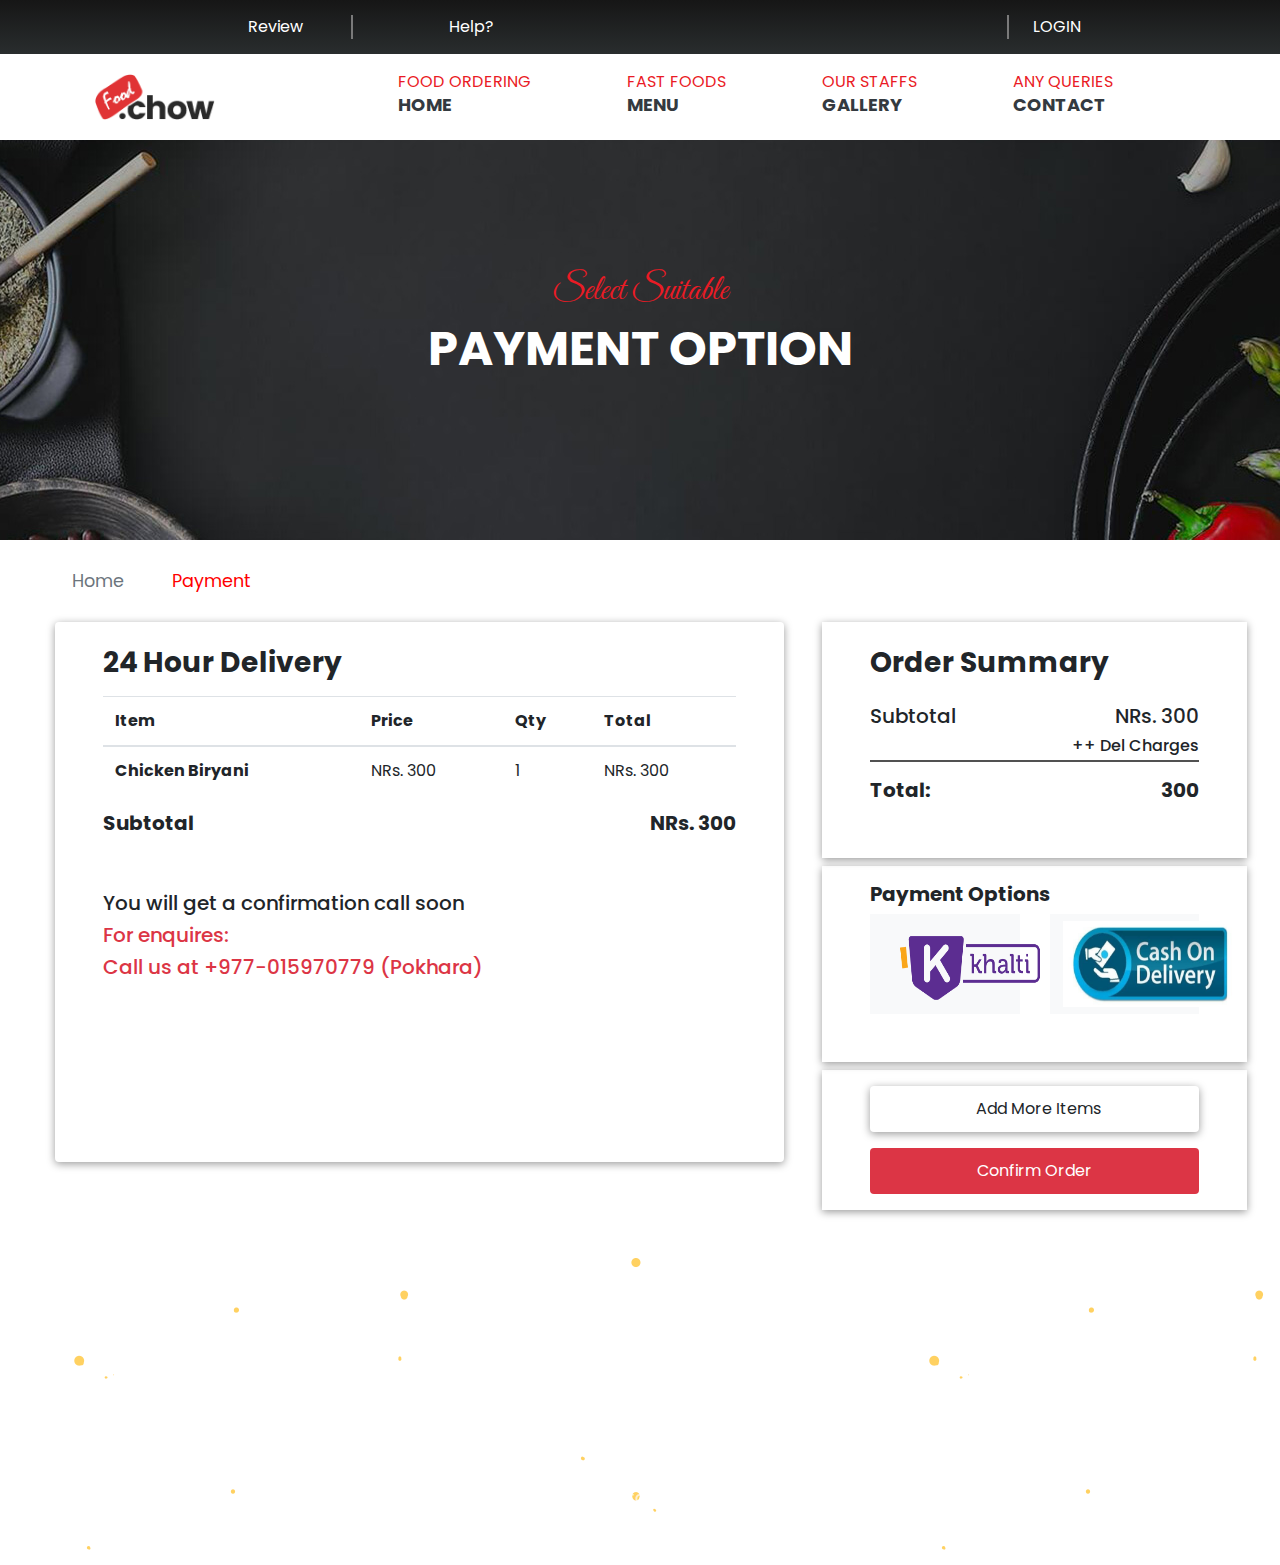
<file: payment.html>
<!doctype html>
<html lang="en">

<head>
    <title>Payment</title>
    <!-- Required meta tags -->
    <meta charset="utf-8">
    <meta name="viewport" content="width=device-width, initial-scale=1, shrink-to-fit=no">
    <!-- Custom css link -->
    <link rel="stylesheet" href="assests/css/style.css">
    <link rel="stylesheet" href="assests/css/login.css">
    <link rel="stylesheet" href="assests/css/cart.css">
    <!-- Fontawosome cdn link -->
    <link rel="stylesheet" href="https://cdnjs.cloudflare.com/ajax/libs/font-awesome/6.1.1/css/all.min.css"
        integrity="sha512-KfkfwYDsLkIlwQp6LFnl8zNdLGxu9YAA1QvwINks4PhcElQSvqcyVLLD9aMhXd13uQjoXtEKNosOWaZqXgel0g=="
        crossorigin="anonymous" referrerpolicy="no-referrer">
    <!-- Bootstrap CSS -->
    <link rel="stylesheet" href="https://cdn.jsdelivr.net/npm/bootstrap-icons@1.8.3/font/bootstrap-icons.css" integrity="sha384-eoTu3+HydHRBIjnCVwsFyCpUDZHZSFKEJD0mc3ZqSBSb6YhZzRHeiomAUWCstIWo" crossorigin="anonymous">
    <link rel="stylesheet" href="https://stackpath.bootstrapcdn.com/bootstrap/4.3.1/css/bootstrap.min.css"
        integrity="sha384-ggOyR0iXCbMQv3Xipma34MD+dH/1fQ784/j6cY/iJTQUOhcWr7x9JvoRxT2MZw1T" crossorigin="anonymous">
</head>

<body>
    <!-- section login and signup -->
    <section id="log-form">
        <div class="container forms">
            <div class="form login">
                <button type="button" class="close" data-dismiss="alert" aria-label="Close">
                    <span aria-hidden="true">&times;</span>
                </button>
                <div class="form-content">
                    <header>Login</header>
                    <form action="#">
                        <div class="field input-field">
                            <input type="email" placeholder="Email" class="input">
                        </div>

                        <div class="field input-field">
                            <input type="password" placeholder="Password" class="password">
                            <i class='bx bx-hide eye-icon'></i>
                        </div>

                        <div class="form-link">
                            <a href="#" class="forgot-link">Forgot password?</a>
                        </div>

                        <div class="field button-field">
                            <button>Login</button>
                        </div>
                    </form>

                    <div class="form-link">
                        <span>Don't have an account? <a href="#" class="link signup-link">Signup</a></span>
                    </div>
                </div>

                <div class="line"></div>

                <div class="media-options d-flex justify-content-center">
                    <a href="#" target="_blank" class="mr-3">
                        <i class="fa-brands fa-facebook-square"></i>
                    </a>
                    <a href="#" target="_blank" class="mr-3">
                        <i class="fa-brands fa-twitter-square"></i>
                    </a>
                    <a href="#" target="_blank" class="mr-3">
                        <i class="fa-brands fa-instagram"></i>
                    </a>
                </div>

            </div>
            <!-- Signup Form -->
            <div class="form signup">
                <div class="form-content">
                    <button type="button" class="close" data-dismiss="alert" aria-label="Close">
                        <span aria-hidden="true">&times;</span>
                    </button>
                    <header>Signup</header>
                    <form action="#">
                        <div class="field input-field">
                            <input type="email" placeholder="Email" class="input">
                        </div>

                        <div class="field input-field">
                            <input type="password" placeholder="Create password" class="password">
                        </div>
                        <div class="field button-field">
                            <button>Signup</button>
                        </div>
                    </form>
                    <div class="form-link log">
                        <span>Already have an account? <a href="#" class="link login-link">Login</a></span>
                    </div>
                </div>

                <div class="line"></div>
                <div class="media-options d-flex justify-content-center">
                    <a href="#" target="_blank" class="mr-3">
                        <i class="fa-brands fa-facebook-square"></i>
                    </a>
                    <a href="#" target="_blank" class="mr-3">
                        <i class="fa-brands fa-twitter-square"></i>
                    </a>
                    <a href="#" target="_blank" class="mr-3">
                        <i class="fa-brands fa-instagram"></i>
                    </a>
                </div>
            </div>
            <!-- Forgot Password Form -->
            <div class="form forgot-pass">
                <div class="form-content">
                    <button type="button" class="close" data-dismiss="alert" aria-label="Close">
                        <span aria-hidden="true">&times;</span>
                    </button>
                    <header>Forgot Password</header>
                    <form action="#">
                        <div class="field input-field">
                            <input type="email" placeholder="Email" class="input">
                        </div>
                        <div class="field input-field">
                            <input type="password" placeholder="Create password" class="password">
                        </div>
                        <div class="field button-field">
                            <button>Reset</button>
                        </div>
                    </form>
                    <div class="form-link log">
                        <span>Already have an account? <a href="#" class="link login-link">Login</a></span>
                    </div>
                </div>
                <div class="line"></div>
                <div class="media-options d-flex justify-content-center">
                    <a href="#" target="_blank" class="mr-3">
                        <i class="fa-brands fa-facebook-square"></i>
                    </a>
                    <a href="#" target="_blank" class="mr-3">
                        <i class="fa-brands fa-twitter-square"></i>
                    </a>
                    <a href="#" target="_blank" class="mr-3">
                        <i class="fa-brands fa-instagram"></i>
                    </a>
                </div>
            </div>
        </div>
    </section>
    <!-- section login and signup -->
    <!-- section header-->
    <section id="header">
        <div class="header d-flex justify-content-around text-white w-100">
            <div class="left-header d-flex">
                <div class="review mr-5 px-5">Review</div>
                <div class="help px-5">Help?</div>
            </div>
            <div class="right-header icon-background hide-right-header">
                <div class="icons social-links d-flex mr-4">
                    <i class="fa-brands fa-facebook-square mr-4"></i>
                    <i class="fa-brands fa-twitter mr-4"></i>
                    <i class="fa-brands fa-google-plus-g mr-5"></i>
                </div>
                <div class="sign sign-icons">
                    <a href="#" class="text-uppercase text-white signin">Login</a>
                </div>
            </div>
        </div>
    </section>
    <!-- section header-->
    <!-- section navbar -->
    <section id="navbar">
        <div class="navbar d-flex justify-content-around py-2 w-100">
            <div class="logo">
                <img src="assests/images/logo.png" alt="logo">
            </div>
            <div class="navigation-bar d-flex">
                <div class="link px-4 py-2 mr-5">
                    <p class="text-uppercase mb-0">food ordering</p>
                    <h6 class="font-weight-bold"><a href="#" class="text-uppercase text-dark home">home</a></h6>
                </div>
                <div class="link px-4 py-2 mr-5">
                    <p class="text-uppercase mb-0">Fast Foods</p>
                    <h6 class="font-weight-bold"><a href="#menu" class="text-uppercase menu text-dark menu">Menu</a>
                    </h6>
                </div>
                <div class="link px-4 py-2 mr-5">
                    <p class="text-uppercase mb-0">Our Staffs</p>
                    <h6 class="font-weight-bold"><a href="#"
                            class="text-uppercase gallery text-dark gallery">Gallery</a></h6>
                </div>
                <div class="link px-4 py-2 mr-5">
                    <p class="text-uppercase mb-0">Any Queries</p>
                    <h6 class="font-weight-bold cont"><a href="#" class="text-uppercase text-dark contact">Contact</a>
                    </h6>
                </div>
            </div>
        </div>
    </section>
    <!-- section navbar -->
    <!-- section hamburger menu -->
    <section id="mobile-menu">
        <div class="ham-header d-flex justify-content-between px-3 py-2">
            <div class="logo">
                <img src="assests/images/logo-2.png" alt="logo">
            </div>
            <button class="toggle-btn btn">
                <i class="fa-solid fa-bars-staggered mt-2"></i>
            </button>
        </div>
        <div class="mobile-side-menu" id="side-menu">
            <div class="cancel-button mr-2 mt-4 d-flex justify-content-end">
                <svg xmlns="http://www.w3.org/2000/svg" width="25" height="25" fill="rgb(209,49,15)"
                    class="bi bi-x-square-fill" viewBox="0 0 16 16">
                    <path
                        d="M2 0a2 2 0 0 0-2 2v12a2 2 0 0 0 2 2h12a2 2 0 0 0 2-2V2a2 2 0 0 0-2-2H2zm3.354 4.646L8 7.293l2.646-2.647a.5.5 0 0 1 .708.708L8.707 8l2.647 2.646a.5.5 0 0 1-.708.708L8 8.707l-2.646 2.647a.5.5 0 0 1-.708-.708L7.293 8 4.646 5.354a.5.5 0 1 1 .708-.708z" />
                </svg>
            </div>
            <div class="menu-list">
                <div class="profile mt-3">
                    <div class="user-image d-flex justify-content-center">
                        <img src="assests/images/user-avatar.jpg" alt="user-avatar" class="rounded-circle">
                    </div>
                    <div class="user-name d-flex justify-content-center mt-2">
                        <p class="text-white">Shivam Ranabhat</p>
                    </div>
                    <div class="edit-profile d-flex justify-content-center">
                        <button class="btn btn-outline-light"> <svg xmlns="http://www.w3.org/2000/svg" width="16"
                                height="16" fill="currentColor" class="bi bi-pen-fill mr-2" viewBox="0 0 16 16">
                                <path
                                    d="m13.498.795.149-.149a1.207 1.207 0 1 1 1.707 1.708l-.149.148a1.5 1.5 0 0 1-.059 2.059L4.854 14.854a.5.5 0 0 1-.233.131l-4 1a.5.5 0 0 1-.606-.606l1-4a.5.5 0 0 1 .131-.232l9.642-9.642a.5.5 0 0 0-.642.056L6.854 4.854a.5.5 0 1 1-.708-.708L9.44.854A1.5 1.5 0 0 1 11.5.796a1.5 1.5 0 0 1 1.998-.001z" />
                            </svg> Profile
                        </button>

                    </div>
                </div>
                <ul class="navbar-nav ml-4 mt-5">
                    <li class="nav-item text-uppercase active">
                        <span class="d-block text-uppercase">Food Ordering</span>
                        <a class="nav-link home" href="#">Home</a>
                    </li>
                    <li class="nav-item text-uppercase">
                        <span class="d-block text-uppercase">Fast Foods</span>
                        <a class="nav-link menu" href="#">Menu</a>
                    </li>
                    <li class="nav-item text-uppercase">
                        <span class="d-block text-uppercase">Our Staffs</span>
                        <a class="nav-link gallery" href="#">Gallery</a>
                    </li>
                    <li class="nav-item text-uppercase">
                        <span class="d-block text-uppercase">Any Queries</span>
                        <a class="nav-link contact" href="#">Contacts</a>
                    </li>
                </ul>
            </div>
            <div class="right-header ml-3">
                <div class="icons d-flex mr-4">
                    <i class="fa-brands fa-facebook-square mr-4"></i>
                    <i class="fa-brands fa-twitter mr-4"></i>
                    <i class="fa-brands fa-google-plus-g mr-5"></i>
                </div>
                <div class="sign sign-buttons mt-4">
                    <a href="#" class="btn text-uppercase text-white signin">Login / Register</a>
                </div>
            </div>
        </div>
    </section>
    <!-- section hamburger menu -->
    <!-- section breadcrumb -->
    <section>
        <div class="block">
            <div class="fixed-bg"></div>
        </div>
        <div class="bread-crumbs-wrapper mt-3 px-5">
            <ol class="breadcrumb ml-2">
                <li class="breadcrumb-item"><a href="#" class="text-muted" itemprop="url">Home</a></li>
                <li class="breadcrumb-item active">Payment</li>
            </ol>
        </div>
    </section>
     <!-- section breadcrumb -->
    <!-- section payment -->
    <section id="payment-details">
        <div class="description-content text-center position-absolute cart">
            <h3>Select Suitable</h3>
            <h1 class="font-weight-bold text-uppercase text-white">Payment Option</h1>
        </div>
        <div class="prod-details py-5 mt-5">
            <div class="container-fluid px-5">
                <div class="row d-flex">
                    <div class="prod-container pt-3 pb-5 px-5 rounded mb-5">
                        <h3 class="mt-2"><strong>24 Hour Delivery</strong></h3>
                        <!-- Items selected in cart starts from here -->
                        <div class="item-column py-2 rounded">
                            <div class="table-responsive-sm">
                                <table class="table">
                                    <thead>
                                        <tr>
                                            <th scope="col">Item</th>
                                            <th scope="col">Price</th>
                                            <th scope="col">Qty</th>
                                            <th scope="col">Total</th>
                                        </tr>
                                    </thead>
                                    <tbody>
                                        <tr>
                                            <th scope="row">Chicken Biryani</th>
                                            <td>NRs. 300</td>
                                            <td>1</td>
                                            <td>NRs. 300</td>
                                        </tr>
                                    </tbody>
                                </table>
                                <div class="mid-content d-flex justify-content-between">
                                    <h5><strong>Subtotal</strong></h5>
                                    <h5><strong>NRs. 300</strong></h5>
                                </div>
                                <div class="info-content mt-5">
                                    <h5>You will get a confirmation call soon</h5>
                                    <h5 class="text-danger">For enquires:</h5>
                                    <h5 class="text-danger">Call us at +977-015970779 (Pokhara)</h5>
                                </div>
                            </div>
                        </div>
                        <!-- Items selected in cart ends -->
                    </div>
                    <div class="summary ml-3">
                        <div class="upper-summary pt-3 pb-5 px-5">
                            <div class="payment">
                                <h3 class="mt-2"><strong>Order Summary</strong></h3>
                                <div class="mid-summary d-flex justify-content-between mt-4">
                                    <h5>Subtotal</h5>
                                    <h5>NRs. <span class="price-text">300</span></h5>
                                </div>
                                <div class="bottom-summary mb-4">
                                    <h6 class="float-right">++ Del Charges</h6>
                                </div>
                            </div>
                            <div class="total-amount d-flex justify-content-between w-100 mt-3">
                                <h5><strong>Total:</strong></h5>
                                <h5><strong>300</strong></h5>
                            </div>
                        </div>
                        <div class="payment-option mt-2 pt-3 pb-5 px-5">
                            <h5><strong>Payment Options</strong></h5>
                            <div class="row">
                                <div class="col-12 col-sm-6 col-lg-6">
                                    <div class="payment-image bg-light">
                                        <a href="#">
                                            <img src="assests/images/khalti-logo.png" class="btn" alt="khalti-logo">
                                        </a>
                                    </div>
                                </div>
                                <div class="col-12 col-sm-6 col-lg-6">
                                    <div class="payment-image bg-light">
                                        <a href="#">
                                            <img src="assests/images/cash on del.jpg" class="btn" alt="khalti-logo">
                                        </a>
                                    </div>
                                </div>
                            </div>
                        </div>
                        <div class="summary-buttons mt-2 px-5 py-3">
                            <div class="add-btn mb-3">
                                <button class="btn bg-white"><i class="fa-solid fa-cart-shopping mr-2"></i>Add More
                                    Items</button>
                            </div>
                            <div class="next-btn">
                                <a href="#"><button class="btn">Confirm Order</button></a>
                            </div>
                        </div>

                    </div>
                </div>
            </div>
        </div>
    </section>
    <!-- section payment -->
    <!-- section footer -->
    <footer id="footer" class="footer">
        <div class="container">
            <div class="row">
                <div class="col-lg-3 col-md-6 d-flex">
                    <i class="bi bi-geo-alt icon"></i>
                    <div>
                        <h4>Address</h4>
                        <p>
                        Pokhara-27, Gandaki<br>
                        Pradesh-4, Nepal<br>
                        </p>
                    </div>
                </div>
                <div class="col-lg-3 col-md-6 footer-links d-flex">
                    <i class="bi bi-telephone icon"></i>
                    <div>
                        <h4>Reservations</h4>
                        <p>
                        <strong>Phone:</strong> +977 98058 67639<br>
                        <strong>Email:</strong> info@example.com<br>
                        </p>
                    </div>
                </div>
                <div class="col-lg-3 col-md-6 footer-links d-flex">
                    <i class="bi bi-clock icon"></i>
                    <div>
                        <h4>Opening Hours</h4>
                        <p>
                        <strong>Mon-Sat: 11AM</strong> - 10PM<br>
                        Sunday: Closed
                        </p>
                    </div>
                </div>
                <div class="col-lg-3 col-md-6 footer-links">
                    <h4>Follow Us</h4>
                    <div class="footer-social-links d-flex">
                        <a href="#" class="twitter"><i class="bi bi-twitter"></i></a>
                        <a href="#" class="facebook"><i class="bi bi-facebook"></i></a>
                        <a href="#" class="instagram"><i class="bi bi-instagram"></i></a>
                        <a href="#" class="linkedin"><i class="bi bi-linkedin"></i></a>
                    </div>
                </div>
            </div>
        </div>
        <div class="container">
            <div class="copyright">
                &copy; Copyright <strong><span>Food Chow</span></strong>. All Rights Reserved
            </div>
            <div class="greeting">
                <h6>Thanks for visiting</h6>
            </div>
        </div>
    </footer>
    <!-- section footer -->
    <!-- Optional JavaScript -->
    <script src="./assests/jquery/jquery3.6.js"></script>
    <script src="./assests/js/formdisplay.js"></script>
    <script src="./assests/js/hammenu.js"></script>
    <script src="./assests/js/redirect.js"></script>
    <!-- jQuery first, then Popper.js, then Bootstrap JS -->
    <script src="https://code.jquery.com/jquery-3.3.1.slim.min.js"
        integrity="sha384-q8i/X+965DzO0rT7abK41JStQIAqVgRVzpbzo5smXKp4YfRvH+8abtTE1Pi6jizo"
        crossorigin="anonymous"></script>
    <script src="https://cdnjs.cloudflare.com/ajax/libs/popper.js/1.14.7/umd/popper.min.js"
        integrity="sha384-UO2eT0CpHqdSJQ6hJty5KVphtPhzWj9WO1clHTMGa3JDZwrnQq4sF86dIHNDz0W1"
        crossorigin="anonymous"></script>
    <script src="https://stackpath.bootstrapcdn.com/bootstrap/4.3.1/js/bootstrap.min.js"
        integrity="sha384-JjSmVgyd0p3pXB1rRibZUAYoIIy6OrQ6VrjIEaFf/nJGzIxFDsf4x0xIM+B07jRM"
        crossorigin="anonymous"></script>
</body>

</html>
</file>
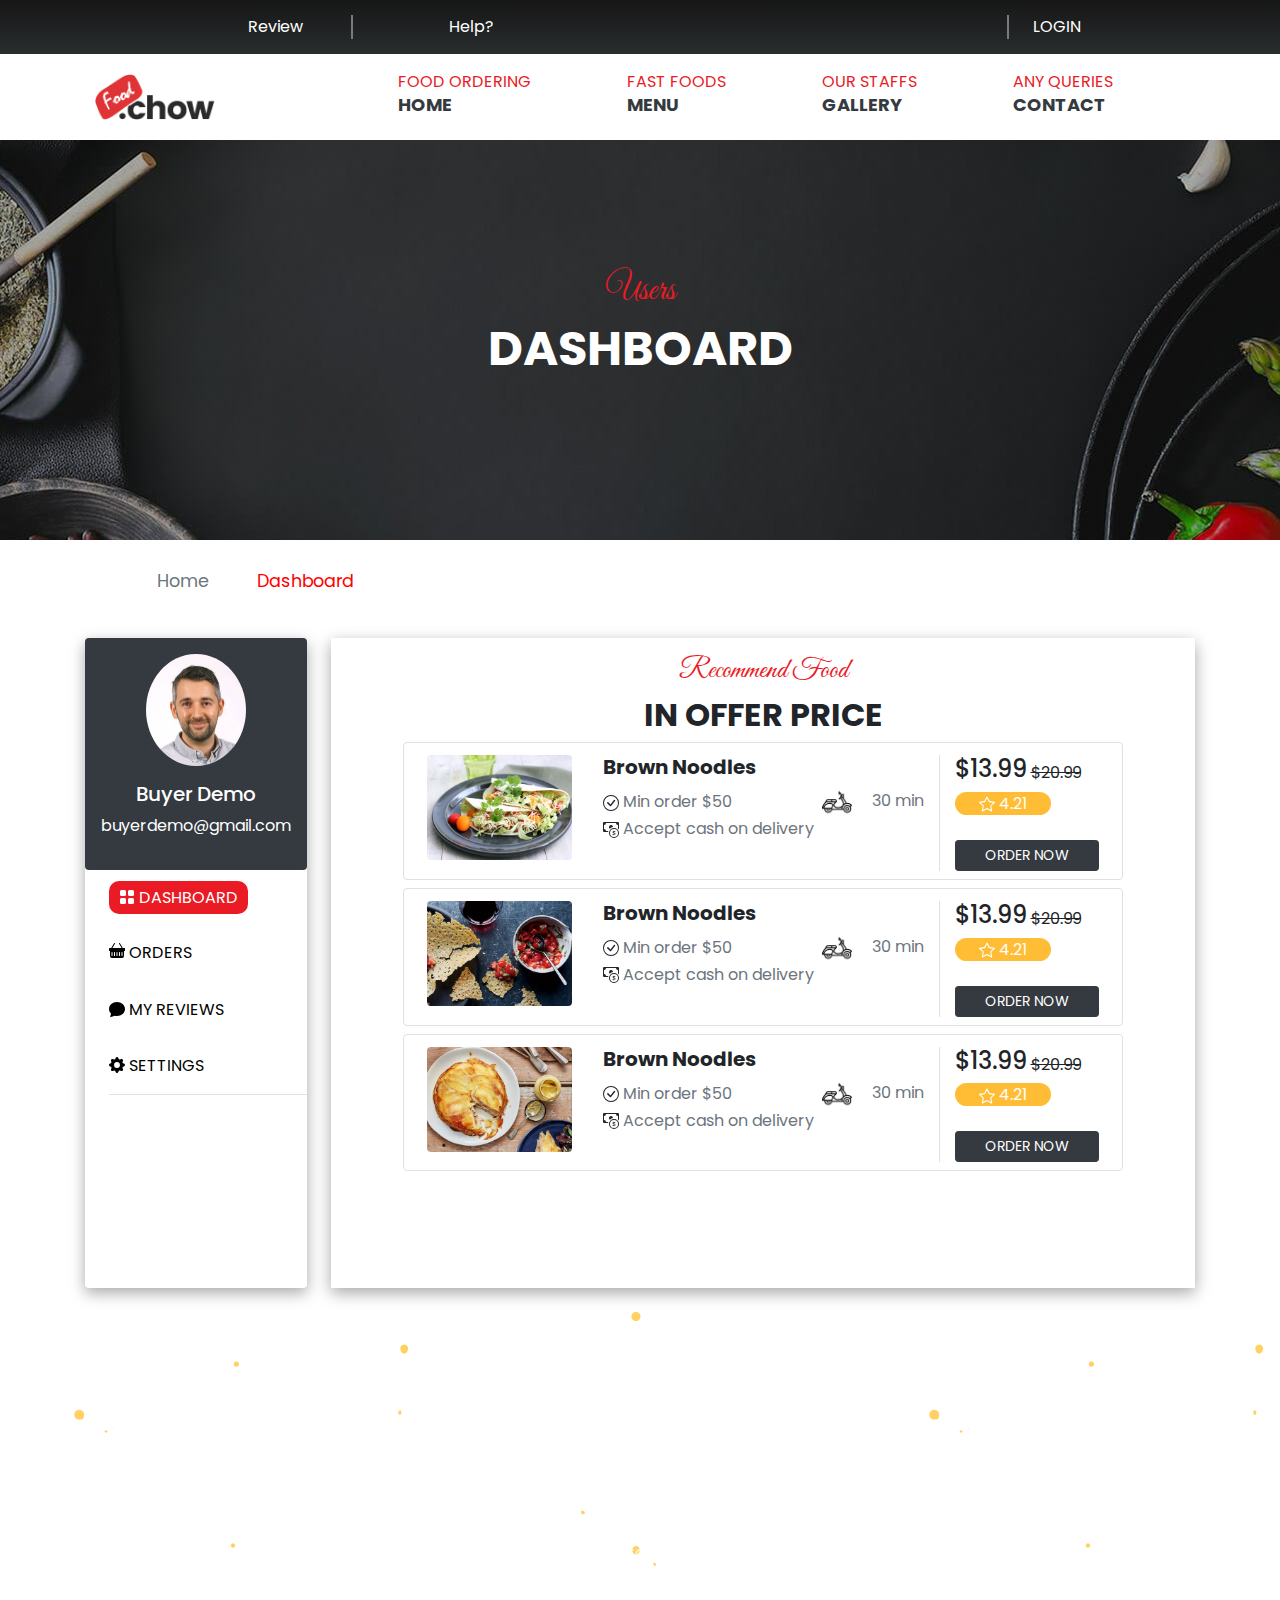
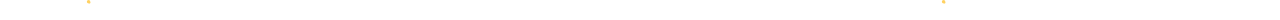
<file: userdashboard.html>
<!doctype html>
<html lang="en">

<head>
    <title>User Dashboard</title>
    <!-- Required meta tags -->
    <meta charset="utf-8">
    <meta name="viewport" content="width=device-width, initial-scale=1, shrink-to-fit=no">
    <!-- Custom css link -->
    <link rel="stylesheet" href="assests/css/style.css">
    <link rel="stylesheet" href="assests/css/login.css">
    <link rel="stylesheet" href="assests/css/cart.css">
    <link rel="stylesheet" href="assests/css/userdashboard.css">
    <!-- Fontawosome cdn link -->
    <link rel="stylesheet" href="https://cdnjs.cloudflare.com/ajax/libs/font-awesome/6.1.1/css/all.min.css"
        integrity="sha512-KfkfwYDsLkIlwQp6LFnl8zNdLGxu9YAA1QvwINks4PhcElQSvqcyVLLD9aMhXd13uQjoXtEKNosOWaZqXgel0g=="
        crossorigin="anonymous" referrerpolicy="no-referrer">
    <!-- Bootstrap CSS -->
    <link rel="stylesheet" href="https://cdn.jsdelivr.net/npm/bootstrap-icons@1.8.3/font/bootstrap-icons.css"
        integrity="sha384-eoTu3+HydHRBIjnCVwsFyCpUDZHZSFKEJD0mc3ZqSBSb6YhZzRHeiomAUWCstIWo" crossorigin="anonymous">
    <link rel="stylesheet" href="https://stackpath.bootstrapcdn.com/bootstrap/4.3.1/css/bootstrap.min.css"
        integrity="sha384-ggOyR0iXCbMQv3Xipma34MD+dH/1fQ784/j6cY/iJTQUOhcWr7x9JvoRxT2MZw1T" crossorigin="anonymous">
</head>

<body>
    <!-- section login and signup -->
    <section id="log-form">
        <div class="container forms">
            <div class="form login">
                <button type="button" class="close" data-dismiss="alert" aria-label="Close">
                    <span aria-hidden="true">&times;</span>
                </button>
                <div class="form-content">
                    <header>Login</header>
                    <form action="#">
                        <div class="field input-field">
                            <input type="email" placeholder="Email" class="input">
                        </div>

                        <div class="field input-field">
                            <input type="password" placeholder="Password" class="password">
                            <i class='bx bx-hide eye-icon'></i>
                        </div>

                        <div class="form-link">
                            <a href="#" class="forgot-link">Forgot password?</a>
                        </div>

                        <div class="field button-field">
                            <button>Login</button>
                        </div>
                    </form>

                    <div class="form-link">
                        <span>Don't have an account? <a href="#" class="link signup-link">Signup</a></span>
                    </div>
                </div>

                <div class="line"></div>

                <div class="media-options d-flex justify-content-center">
                    <a href="#" target="_blank" class="mr-3">
                        <i class="fa-brands fa-facebook-square"></i>
                    </a>
                    <a href="#" target="_blank" class="mr-3">
                        <i class="fa-brands fa-twitter-square"></i>
                    </a>
                    <a href="#" target="_blank" class="mr-3">
                        <i class="fa-brands fa-instagram"></i>
                    </a>
                </div>

            </div>
            <!-- Signup Form -->
            <div class="form signup">
                <div class="form-content">
                    <button type="button" class="close" data-dismiss="alert" aria-label="Close">
                        <span aria-hidden="true">&times;</span>
                    </button>
                    <header>Signup</header>
                    <form action="#">
                        <div class="field input-field">
                            <input type="email" placeholder="Email" class="input">
                        </div>

                        <div class="field input-field">
                            <input type="password" placeholder="Create password" class="password">
                        </div>
                        <div class="field button-field">
                            <button>Signup</button>
                        </div>
                    </form>
                    <div class="form-link log">
                        <span>Already have an account? <a href="#" class="link login-link">Login</a></span>
                    </div>
                </div>

                <div class="line"></div>
                <div class="media-options d-flex justify-content-center">
                    <a href="#" target="_blank" class="mr-3">
                        <i class="fa-brands fa-facebook-square"></i>
                    </a>
                    <a href="#" target="_blank" class="mr-3">
                        <i class="fa-brands fa-twitter-square"></i>
                    </a>
                    <a href="#" target="_blank" class="mr-3">
                        <i class="fa-brands fa-instagram"></i>
                    </a>
                </div>
            </div>
            <!-- Forgot Password Form -->
            <div class="form forgot-pass">
                <div class="form-content">
                    <button type="button" class="close" data-dismiss="alert" aria-label="Close">
                        <span aria-hidden="true">&times;</span>
                    </button>
                    <header>Forgot Password</header>
                    <form action="#">
                        <div class="field input-field">
                            <input type="email" placeholder="Email" class="input">
                        </div>
                        <div class="field input-field">
                            <input type="password" placeholder="Create password" class="password">
                        </div>
                        <div class="field button-field">
                            <button>Reset</button>
                        </div>
                    </form>
                    <div class="form-link log">
                        <span>Already have an account? <a href="#" class="link login-link">Login</a></span>
                    </div>
                </div>
                <div class="line"></div>
                <div class="media-options d-flex justify-content-center">
                    <a href="#" target="_blank" class="mr-3">
                        <i class="fa-brands fa-facebook-square"></i>
                    </a>
                    <a href="#" target="_blank" class="mr-3">
                        <i class="fa-brands fa-twitter-square"></i>
                    </a>
                    <a href="#" target="_blank" class="mr-3">
                        <i class="fa-brands fa-instagram"></i>
                    </a>
                </div>
            </div>
        </div>
    </section>
    <!-- section login and signup -->
    <!-- section header-->
    <section id="header">
        <div class="header d-flex justify-content-around text-white w-100">
            <div class="left-header d-flex">
                <div class="review mr-5 px-5">Review</div>
                <div class="help px-5">Help?</div>
            </div>
            <div class="right-header icon-background hide-right-header">
                <div class="icons social-links d-flex mr-4">
                    <i class="fa-brands fa-facebook-square mr-4"></i>
                    <i class="fa-brands fa-twitter mr-4"></i>
                    <i class="fa-brands fa-google-plus-g mr-5"></i>
                </div>
                <div class="sign sign-icons">
                    <a href="#" class="text-uppercase text-white signin">Login</a>
                </div>
            </div>
        </div>
    </section>
    <!-- section header-->
    <!-- section navbar -->
    <section id="navbar">
        <div class="navbar d-flex justify-content-around py-2 w-100">
            <div class="logo">
                <img src="assests/images/logo.png" alt="logo">
            </div>
            <div class="navigation-bar d-flex">
                <div class="link px-4 py-2 mr-5">
                    <p class="text-uppercase mb-0">food ordering</p>
                    <h6 class="font-weight-bold"><a href="#" class="text-uppercase text-dark home">home</a></h6>
                </div>
                <div class="link px-4 py-2 mr-5">
                    <p class="text-uppercase mb-0">Fast Foods</p>
                    <h6 class="font-weight-bold"><a href="#menu" class="text-uppercase menu text-dark menu">Menu</a>
                    </h6>
                </div>
                <div class="link px-4 py-2 mr-5">
                    <p class="text-uppercase mb-0">Our Staffs</p>
                    <h6 class="font-weight-bold"><a href="#"
                            class="text-uppercase gallery text-dark gallery">Gallery</a></h6>
                </div>
                <div class="link px-4 py-2 mr-5">
                    <p class="text-uppercase mb-0">Any Queries</p>
                    <h6 class="font-weight-bold cont"><a href="#" class="text-uppercase text-dark contact">Contact</a>
                    </h6>
                </div>
            </div>
        </div>
    </section>
    <!-- section navbar -->
    <!-- section hamburger menu -->
    <section id="mobile-menu">
        <div class="ham-header d-flex justify-content-between px-3 py-2">
            <div class="logo">
                <img src="assests/images/logo-2.png" alt="logo">
            </div>
            <button class="toggle-btn btn">
                <i class="fa-solid fa-bars-staggered mt-2"></i>
            </button>
        </div>
        <div class="mobile-side-menu" id="side-menu">
            <div class="cancel-button mr-2 mt-4 d-flex justify-content-end">
                <svg xmlns="http://www.w3.org/2000/svg" width="25" height="25" fill="rgb(209,49,15)"
                    class="bi bi-x-square-fill" viewBox="0 0 16 16">
                    <path
                        d="M2 0a2 2 0 0 0-2 2v12a2 2 0 0 0 2 2h12a2 2 0 0 0 2-2V2a2 2 0 0 0-2-2H2zm3.354 4.646L8 7.293l2.646-2.647a.5.5 0 0 1 .708.708L8.707 8l2.647 2.646a.5.5 0 0 1-.708.708L8 8.707l-2.646 2.647a.5.5 0 0 1-.708-.708L7.293 8 4.646 5.354a.5.5 0 1 1 .708-.708z" />
                </svg>
            </div>
            <div class="menu-list">
                <div class="profile mt-3">
                    <div class="user-image d-flex justify-content-center">
                        <img src="assests/images/user-avatar.jpg" alt="user-avatar" class="rounded-circle">
                    </div>
                    <div class="user-name d-flex justify-content-center mt-2">
                        <p class="text-white">Shivam Ranabhat</p>
                    </div>
                    <div class="edit-profile d-flex justify-content-center">
                        <button class="btn btn-outline-light"> <svg xmlns="http://www.w3.org/2000/svg" width="16"
                                height="16" fill="currentColor" class="bi bi-pen-fill mr-2" viewBox="0 0 16 16">
                                <path
                                    d="m13.498.795.149-.149a1.207 1.207 0 1 1 1.707 1.708l-.149.148a1.5 1.5 0 0 1-.059 2.059L4.854 14.854a.5.5 0 0 1-.233.131l-4 1a.5.5 0 0 1-.606-.606l1-4a.5.5 0 0 1 .131-.232l9.642-9.642a.5.5 0 0 0-.642.056L6.854 4.854a.5.5 0 1 1-.708-.708L9.44.854A1.5 1.5 0 0 1 11.5.796a1.5 1.5 0 0 1 1.998-.001z" />
                            </svg> Profile
                        </button>

                    </div>
                </div>
                <ul class="navbar-nav ml-4 mt-5">
                    <li class="nav-item text-uppercase active">
                        <span class="d-block text-uppercase">Food Ordering</span>
                        <a class="nav-link home" href="#">Home</a>
                    </li>
                    <li class="nav-item text-uppercase">
                        <span class="d-block text-uppercase">Fast Foods</span>
                        <a class="nav-link menu" href="#">Menu</a>
                    </li>
                    <li class="nav-item text-uppercase">
                        <span class="d-block text-uppercase">Our Staffs</span>
                        <a class="nav-link gallery" href="#">Gallery</a>
                    </li>
                    <li class="nav-item text-uppercase">
                        <span class="d-block text-uppercase">Any Queries</span>
                        <a class="nav-link contact" href="#">Contacts</a>
                    </li>
                </ul>
            </div>
            <div class="right-header ml-3">
                <div class="icons d-flex mr-4">
                    <i class="fa-brands fa-facebook-square mr-4"></i>
                    <i class="fa-brands fa-twitter mr-4"></i>
                    <i class="fa-brands fa-google-plus-g mr-5"></i>
                </div>
                <div class="sign sign-buttons mt-4">
                    <a href="#" class="btn text-uppercase text-white signin">Login</a>
                </div>
            </div>
        </div>
    </section>
    <!-- section hamburger menu -->
    <!-- section breadcrumb -->
    <section>
        <div class="breadcrumb p-0">
            <div class="block">
                <div class="fixed-bg"></div>
            </div>
            <div class="description-content text-center position-absolute cart">
                <h3>Users</h3>
                <h1 class="font-weight-bold text-uppercase text-white">Dashboard</h1>
            </div>
            <div class="container">
                <div class="bread-crumbs-wrapper mt-3 px-5">
                    <ol class="breadcrumb ml-2">
                        <li class="breadcrumb-item"><a href="#" class="text-muted" itemprop="url">Home</a></li>
                        <li class="breadcrumb-item active">Dashboard</li>
                    </ol>
                </div>
            </div>
        </div>
    </section>
    <!-- section breadcrumb -->
    <!-- section dashboard -->
    <section id="user-dashboard">
        <div class="dashboard p-4 ">
            <div class="container">
                <div class="left-board mr-4 rounded">
                    <div class="top-board">
                        <div class="top-content bg-dark text-center p-3 rounded">
                            <div class="user-img">
                                <img src="assests/images/user-avatar.jpg" alt="user-image"
                                    class="img-responsive rounded-circle">
                            </div>
                            <div class="user-info mt-3 text-white">
                                <h5>Buyer Demo</h5>
                                <p>buyerdemo@gmail.com</p>
                            </div>
                        </div>
                        <div class="bottom-content">
                            <ul class="nav nav-tabs navbar-nav ml-4 ">
                                <li class="nav-item text-uppercase active py-3">
                                    <a class="active show" href="#home-dashboard" data-toggle="tab"
                                        data-target="#home-dashboard"><svg xmlns="http://www.w3.org/2000/svg" width="16"
                                            height="16" fill="currentColor" class="bi bi-grid-fill mb-1"
                                            viewBox="0 0 16 16">
                                            <path
                                                d="M1 2.5A1.5 1.5 0 0 1 2.5 1h3A1.5 1.5 0 0 1 7 2.5v3A1.5 1.5 0 0 1 5.5 7h-3A1.5 1.5 0 0 1 1 5.5v-3zm8 0A1.5 1.5 0 0 1 10.5 1h3A1.5 1.5 0 0 1 15 2.5v3A1.5 1.5 0 0 1 13.5 7h-3A1.5 1.5 0 0 1 9 5.5v-3zm-8 8A1.5 1.5 0 0 1 2.5 9h3A1.5 1.5 0 0 1 7 10.5v3A1.5 1.5 0 0 1 5.5 15h-3A1.5 1.5 0 0 1 1 13.5v-3zm8 0A1.5 1.5 0 0 1 10.5 9h3a1.5 1.5 0 0 1 1.5 1.5v3a1.5 1.5 0 0 1-1.5 1.5h-3A1.5 1.5 0 0 1 9 13.5v-3z" />
                                        </svg>
                                        Dashboard
                                    </a>
                                </li>
                                <li class="text-uppercase py-3">
                                    <a href="#orders" data-toggle="tab"><svg xmlns="http://www.w3.org/2000/svg"
                                            width="16" height="16" fill="currentColor" class="bi bi-basket-fill mb-2"
                                            viewBox="0 0 16 16">
                                            <path
                                                d="M5.071 1.243a.5.5 0 0 1 .858.514L3.383 6h9.234L10.07 1.757a.5.5 0 1 1 .858-.514L13.783 6H15.5a.5.5 0 0 1 .5.5v2a.5.5 0 0 1-.5.5H15v5a2 2 0 0 1-2 2H3a2 2 0 0 1-2-2V9H.5a.5.5 0 0 1-.5-.5v-2A.5.5 0 0 1 .5 6h1.717L5.07 1.243zM3.5 10.5a.5.5 0 1 0-1 0v3a.5.5 0 0 0 1 0v-3zm2.5 0a.5.5 0 1 0-1 0v3a.5.5 0 0 0 1 0v-3zm2.5 0a.5.5 0 1 0-1 0v3a.5.5 0 0 0 1 0v-3zm2.5 0a.5.5 0 1 0-1 0v3a.5.5 0 0 0 1 0v-3zm2.5 0a.5.5 0 1 0-1 0v3a.5.5 0 0 0 1 0v-3z" />
                                        </svg> Orders</a>
                                </li>
                                <li class="text-uppercase py-3">
                                    <a href="#reviews" data-toggle="tab"><svg xmlns="http://www.w3.org/2000/svg"
                                            width="16" height="16" fill="currentColor" class="bi bi-chat-fill mb-1"
                                            viewBox="0 0 16 16">
                                            <path
                                                d="M8 15c4.418 0 8-3.134 8-7s-3.582-7-8-7-8 3.134-8 7c0 1.76.743 3.37 1.97 4.6-.097 1.016-.417 2.13-.771 2.966-.079.186.074.394.273.362 2.256-.37 3.597-.938 4.18-1.234A9.06 9.06 0 0 0 8 15z" />
                                        </svg> My Reviews</a>
                                </li>
                                <li class="text-uppercase py-3">
                                    <a href="#settings" data-toggle="tab"><svg xmlns="http://www.w3.org/2000/svg"
                                            width="16" height="16" fill="currentColor" class="bi bi-gear-fill mb-1"
                                            viewBox="0 0 16 16">
                                            <path
                                                d="M9.405 1.05c-.413-1.4-2.397-1.4-2.81 0l-.1.34a1.464 1.464 0 0 1-2.105.872l-.31-.17c-1.283-.698-2.686.705-1.987 1.987l.169.311c.446.82.023 1.841-.872 2.105l-.34.1c-1.4.413-1.4 2.397 0 2.81l.34.1a1.464 1.464 0 0 1 .872 2.105l-.17.31c-.698 1.283.705 2.686 1.987 1.987l.311-.169a1.464 1.464 0 0 1 2.105.872l.1.34c.413 1.4 2.397 1.4 2.81 0l.1-.34a1.464 1.464 0 0 1 2.105-.872l.31.17c1.283.698 2.686-.705 1.987-1.987l-.169-.311a1.464 1.464 0 0 1 .872-2.105l.34-.1c1.4-.413 1.4-2.397 0-2.81l-.34-.1a1.464 1.464 0 0 1-.872-2.105l.17-.31c.698-1.283-.705-2.686-1.987-1.987l-.311.169a1.464 1.464 0 0 1-2.105-.872l-.1-.34zM8 10.93a2.929 2.929 0 1 1 0-5.86 2.929 2.929 0 0 1 0 5.858z" />
                                        </svg>
                                        Settings
                                    </a>
                                </li>
                            </ul>
                        </div>
                    </div>
                </div>
                <div class="right-board pt-2">
                    <div class="tab-content">
                        <div class="tab-pane fade in active show" id="home-dashboard">
                            <div id="dashboard-content">
                                <div class="description-content text-center my-2">
                                    <h3>Recommend Food</h3>
                                    <h2 class="font-weight-bold text-uppercase">In offer price</h2>
                                </div>
                                <div class="container mt-2 catagory">
                                    <div class="d-flex justify-content-center row">
                                        <div class="col-md-10">
                                            <div class="row p-2 bg-white border rounded mb-2">
                                                <div class="col-md-3 mt-1"><img
                                                        class="img-fluid img-responsive rounded product-image"
                                                        src="assests/images/food-img-4.jpg"></div>
                                                <div class="col-md-6 mt-1">
                                                    <h5><strong>Brown Noodles</strong></h5>
                                                    <div
                                                        class="card-bottom mt-2 d-flex justify-content-between align-items-center">
                                                        <div class="min-price">
                                                            <svg xmlns="http://www.w3.org/2000/svg" width="16"
                                                                height="16" fill="currentColor"
                                                                class="bi bi-check-circle" viewBox="0 0 16 16">
                                                                <path
                                                                    d="M8 15A7 7 0 1 1 8 1a7 7 0 0 1 0 14zm0 1A8 8 0 1 0 8 0a8 8 0 0 0 0 16z" />
                                                                <path
                                                                    d="M10.97 4.97a.235.235 0 0 0-.02.022L7.477 9.417 5.384 7.323a.75.75 0 0 0-1.06 1.06L6.97 11.03a.75.75 0 0 0 1.079-.02l3.992-4.99a.75.75 0 0 0-1.071-1.05z" />
                                                            </svg>
                                                            <span class="text-muted">Min order $50</span>
                                                        </div>
                                                        <div class="del-time">
                                                            <img src="assests/images/transport.png" alt="delivery">
                                                            <span class="text-muted ml-3">30 min</span>
                                                        </div>
                                                    </div>
                                                    <div class="del-price">
                                                        <svg xmlns="http://www.w3.org/2000/svg" width="16" height="16"
                                                            fill="currentColor" class="bi bi-cash-coin"
                                                            viewBox="0 0 16 16">
                                                            <path fill-rule="evenodd"
                                                                d="M11 15a4 4 0 1 0 0-8 4 4 0 0 0 0 8zm5-4a5 5 0 1 1-10 0 5 5 0 0 1 10 0z" />
                                                            <path
                                                                d="M9.438 11.944c.047.596.518 1.06 1.363 1.116v.44h.375v-.443c.875-.061 1.386-.529 1.386-1.207 0-.618-.39-.936-1.09-1.1l-.296-.07v-1.2c.376.043.614.248.671.532h.658c-.047-.575-.54-1.024-1.329-1.073V8.5h-.375v.45c-.747.073-1.255.522-1.255 1.158 0 .562.378.92 1.007 1.066l.248.061v1.272c-.384-.058-.639-.27-.696-.563h-.668zm1.36-1.354c-.369-.085-.569-.26-.569-.522 0-.294.216-.514.572-.578v1.1h-.003zm.432.746c.449.104.655.272.655.569 0 .339-.257.571-.709.614v-1.195l.054.012z" />
                                                            <path
                                                                d="M1 0a1 1 0 0 0-1 1v8a1 1 0 0 0 1 1h4.083c.058-.344.145-.678.258-1H3a2 2 0 0 0-2-2V3a2 2 0 0 0 2-2h10a2 2 0 0 0 2 2v3.528c.38.34.717.728 1 1.154V1a1 1 0 0 0-1-1H1z" />
                                                            <path
                                                                d="M9.998 5.083 10 5a2 2 0 1 0-3.132 1.65 5.982 5.982 0 0 1 3.13-1.567z" />
                                                        </svg>
                                                        <span class="text-muted">Accept cash on delivery</span>
                                                    </div>
                                                </div>
                                                <div
                                                    class="align-items-center align-content-center col-md-3 border-left mt-1">
                                                    <div class="d-flex flex-row align-items-center">
                                                        <h4 class="mr-1">$13.99</h4><span
                                                            class="strike-text"><del>$20.99</del></span>
                                                    </div>
                                                    <span id="rating" class="px-4 rounded-pill">
                                                        <svg xmlns="http://www.w3.org/2000/svg" width="16" height="16"
                                                            fill="currentColor" class="bi bi-star mr-1"
                                                            viewBox="0 0 16 16">
                                                            <path
                                                                d="M2.866 14.85c-.078.444.36.791.746.593l4.39-2.256 4.389 2.256c.386.198.824-.149.746-.592l-.83-4.73 3.522-3.356c.33-.314.16-.888-.282-.95l-4.898-.696L8.465.792a.513.513 0 0 0-.927 0L5.354 5.12l-4.898.696c-.441.062-.612.636-.283.95l3.523 3.356-.83 4.73zm4.905-2.767-3.686 1.894.694-3.957a.565.565 0 0 0-.163-.505L1.71 6.745l4.052-.576a.525.525 0 0 0 .393-.288L8 2.223l1.847 3.658a.525.525 0 0 0 .393.288l4.052.575-2.906 2.77a.565.565 0 0 0-.163.506l.694 3.957-3.686-1.894a.503.503 0 0 0-.461 0z" />
                                                        </svg>4.21
                                                    </span>
                                                    <div class="d-flex flex-column mt-4">
                                                        <button class="btn btn-dark text-white btn-sm text-uppercase"
                                                            type="button">Order Now</button>
                                                    </div>
                                                </div>
                                            </div>
                                            <div class="row p-2 bg-white border rounded mb-2">
                                                <div class="col-md-3 mt-1"><img
                                                        class="img-fluid img-responsive rounded product-image"
                                                        src="assests/images/food-item-2.jpg"></div>
                                                <div class="col-md-6 mt-1">
                                                    <h5><strong>Brown Noodles</strong></h5>
                                                    <div
                                                        class="card-bottom mt-2 d-flex justify-content-between align-items-center">
                                                        <div class="min-price">
                                                            <svg xmlns="http://www.w3.org/2000/svg" width="16"
                                                                height="16" fill="currentColor"
                                                                class="bi bi-check-circle" viewBox="0 0 16 16">
                                                                <path
                                                                    d="M8 15A7 7 0 1 1 8 1a7 7 0 0 1 0 14zm0 1A8 8 0 1 0 8 0a8 8 0 0 0 0 16z" />
                                                                <path
                                                                    d="M10.97 4.97a.235.235 0 0 0-.02.022L7.477 9.417 5.384 7.323a.75.75 0 0 0-1.06 1.06L6.97 11.03a.75.75 0 0 0 1.079-.02l3.992-4.99a.75.75 0 0 0-1.071-1.05z" />
                                                            </svg>
                                                            <span class="text-muted">Min order $50</span>
                                                        </div>
                                                        <div class="del-time">
                                                            <img src="assests/images/transport.png" alt="delivery">
                                                            <span class="text-muted ml-3">30 min</span>
                                                        </div>
                                                    </div>
                                                    <div class="del-price">
                                                        <svg xmlns="http://www.w3.org/2000/svg" width="16" height="16"
                                                            fill="currentColor" class="bi bi-cash-coin"
                                                            viewBox="0 0 16 16">
                                                            <path fill-rule="evenodd"
                                                                d="M11 15a4 4 0 1 0 0-8 4 4 0 0 0 0 8zm5-4a5 5 0 1 1-10 0 5 5 0 0 1 10 0z" />
                                                            <path
                                                                d="M9.438 11.944c.047.596.518 1.06 1.363 1.116v.44h.375v-.443c.875-.061 1.386-.529 1.386-1.207 0-.618-.39-.936-1.09-1.1l-.296-.07v-1.2c.376.043.614.248.671.532h.658c-.047-.575-.54-1.024-1.329-1.073V8.5h-.375v.45c-.747.073-1.255.522-1.255 1.158 0 .562.378.92 1.007 1.066l.248.061v1.272c-.384-.058-.639-.27-.696-.563h-.668zm1.36-1.354c-.369-.085-.569-.26-.569-.522 0-.294.216-.514.572-.578v1.1h-.003zm.432.746c.449.104.655.272.655.569 0 .339-.257.571-.709.614v-1.195l.054.012z" />
                                                            <path
                                                                d="M1 0a1 1 0 0 0-1 1v8a1 1 0 0 0 1 1h4.083c.058-.344.145-.678.258-1H3a2 2 0 0 0-2-2V3a2 2 0 0 0 2-2h10a2 2 0 0 0 2 2v3.528c.38.34.717.728 1 1.154V1a1 1 0 0 0-1-1H1z" />
                                                            <path
                                                                d="M9.998 5.083 10 5a2 2 0 1 0-3.132 1.65 5.982 5.982 0 0 1 3.13-1.567z" />
                                                        </svg>
                                                        <span class="text-muted">Accept cash on delivery</span>
                                                    </div>
                                                </div>
                                                <div
                                                    class="align-items-center align-content-center col-md-3 border-left mt-1">
                                                    <div class="d-flex flex-row align-items-center">
                                                        <h4 class="mr-1">$13.99</h4><span
                                                            class="strike-text"><del>$20.99</del></span>
                                                    </div>
                                                    <span id="rating" class="px-4 rounded-pill">
                                                        <svg xmlns="http://www.w3.org/2000/svg" width="16" height="16"
                                                            fill="currentColor" class="bi bi-star mr-1"
                                                            viewBox="0 0 16 16">
                                                            <path
                                                                d="M2.866 14.85c-.078.444.36.791.746.593l4.39-2.256 4.389 2.256c.386.198.824-.149.746-.592l-.83-4.73 3.522-3.356c.33-.314.16-.888-.282-.95l-4.898-.696L8.465.792a.513.513 0 0 0-.927 0L5.354 5.12l-4.898.696c-.441.062-.612.636-.283.95l3.523 3.356-.83 4.73zm4.905-2.767-3.686 1.894.694-3.957a.565.565 0 0 0-.163-.505L1.71 6.745l4.052-.576a.525.525 0 0 0 .393-.288L8 2.223l1.847 3.658a.525.525 0 0 0 .393.288l4.052.575-2.906 2.77a.565.565 0 0 0-.163.506l.694 3.957-3.686-1.894a.503.503 0 0 0-.461 0z" />
                                                        </svg>4.21
                                                    </span>
                                                    <div class="d-flex flex-column mt-4">
                                                        <button class="btn btn-dark text-white btn-sm text-uppercase"
                                                            type="button">Order Now</button>
                                                    </div>
                                                </div>
                                            </div>
                                            <div class="row p-2 bg-white border rounded">
                                                <div class="col-md-3 mt-1"><img
                                                        class="img-fluid img-responsive rounded product-image"
                                                        src="assests/images/food-img-3.jpg"></div>
                                                <div class="col-md-6 mt-1">
                                                    <h5><strong>Brown Noodles</strong></h5>
                                                    <div
                                                        class="card-bottom mt-2 d-flex justify-content-between align-items-center">
                                                        <div class="min-price">
                                                            <svg xmlns="http://www.w3.org/2000/svg" width="16"
                                                                height="16" fill="currentColor"
                                                                class="bi bi-check-circle" viewBox="0 0 16 16">
                                                                <path
                                                                    d="M8 15A7 7 0 1 1 8 1a7 7 0 0 1 0 14zm0 1A8 8 0 1 0 8 0a8 8 0 0 0 0 16z" />
                                                                <path
                                                                    d="M10.97 4.97a.235.235 0 0 0-.02.022L7.477 9.417 5.384 7.323a.75.75 0 0 0-1.06 1.06L6.97 11.03a.75.75 0 0 0 1.079-.02l3.992-4.99a.75.75 0 0 0-1.071-1.05z" />
                                                            </svg>
                                                            <span class="text-muted">Min order $50</span>
                                                        </div>
                                                        <div class="del-time">
                                                            <img src="assests/images/transport.png" alt="delivery">
                                                            <span class="text-muted ml-3">30 min</span>
                                                        </div>
                                                    </div>
                                                    <div class="del-price">
                                                        <svg xmlns="http://www.w3.org/2000/svg" width="16" height="16"
                                                            fill="currentColor" class="bi bi-cash-coin"
                                                            viewBox="0 0 16 16">
                                                            <path fill-rule="evenodd"
                                                                d="M11 15a4 4 0 1 0 0-8 4 4 0 0 0 0 8zm5-4a5 5 0 1 1-10 0 5 5 0 0 1 10 0z" />
                                                            <path
                                                                d="M9.438 11.944c.047.596.518 1.06 1.363 1.116v.44h.375v-.443c.875-.061 1.386-.529 1.386-1.207 0-.618-.39-.936-1.09-1.1l-.296-.07v-1.2c.376.043.614.248.671.532h.658c-.047-.575-.54-1.024-1.329-1.073V8.5h-.375v.45c-.747.073-1.255.522-1.255 1.158 0 .562.378.92 1.007 1.066l.248.061v1.272c-.384-.058-.639-.27-.696-.563h-.668zm1.36-1.354c-.369-.085-.569-.26-.569-.522 0-.294.216-.514.572-.578v1.1h-.003zm.432.746c.449.104.655.272.655.569 0 .339-.257.571-.709.614v-1.195l.054.012z" />
                                                            <path
                                                                d="M1 0a1 1 0 0 0-1 1v8a1 1 0 0 0 1 1h4.083c.058-.344.145-.678.258-1H3a2 2 0 0 0-2-2V3a2 2 0 0 0 2-2h10a2 2 0 0 0 2 2v3.528c.38.34.717.728 1 1.154V1a1 1 0 0 0-1-1H1z" />
                                                            <path
                                                                d="M9.998 5.083 10 5a2 2 0 1 0-3.132 1.65 5.982 5.982 0 0 1 3.13-1.567z" />
                                                        </svg>
                                                        <span class="text-muted">Accept cash on delivery</span>
                                                    </div>
                                                </div>
                                                <div
                                                    class="align-items-center align-content-center col-md-3 border-left mt-1">
                                                    <div class="d-flex flex-row align-items-center">
                                                        <h4 class="mr-1">$13.99</h4><span
                                                            class="strike-text"><del>$20.99</del></span>
                                                    </div>
                                                    <span id="rating" class="px-4 rounded-pill">
                                                        <svg xmlns="http://www.w3.org/2000/svg" width="16" height="16"
                                                            fill="currentColor" class="bi bi-star mr-1"
                                                            viewBox="0 0 16 16">
                                                            <path
                                                                d="M2.866 14.85c-.078.444.36.791.746.593l4.39-2.256 4.389 2.256c.386.198.824-.149.746-.592l-.83-4.73 3.522-3.356c.33-.314.16-.888-.282-.95l-4.898-.696L8.465.792a.513.513 0 0 0-.927 0L5.354 5.12l-4.898.696c-.441.062-.612.636-.283.95l3.523 3.356-.83 4.73zm4.905-2.767-3.686 1.894.694-3.957a.565.565 0 0 0-.163-.505L1.71 6.745l4.052-.576a.525.525 0 0 0 .393-.288L8 2.223l1.847 3.658a.525.525 0 0 0 .393.288l4.052.575-2.906 2.77a.565.565 0 0 0-.163.506l.694 3.957-3.686-1.894a.503.503 0 0 0-.461 0z" />
                                                        </svg>4.21
                                                    </span>
                                                    <div class="d-flex flex-column mt-4">
                                                        <button class="btn btn-dark text-white btn-sm text-uppercase"
                                                            type="button">Order Now</button>
                                                    </div>
                                                </div>
                                            </div>
                                        </div>
                                    </div>
                                </div>
                            </div>
                        </div>
                        <div class="tab-pane fade in px-2" id="orders">
                            <div class="description-content text-center mt-2 mb-3">
                                <h3>Lists of</h3>
                                <h2 class="font-weight-bold text-uppercase">Your Bookings</h2>
                            </div>
                            <div class="table-responsive">
                                <table class="table">
                                    <thead class="thead-dark">
                                        <tr>
                                            <th scope="col">Item Name</th>
                                            <th scope="col">Item Image</th>
                                            <th scope="col">Date</th>
                                            <th scope="col">Status</th>
                                        </tr>
                                    </thead>
                                    <tbody>
                                        <tr>
                                            <th scope="row">
                                                Pasta
                                            </th>
                                            <td><img src="assests/images/food-img-4.jpg"
                                                    class="img-fluid rounded-circle ml-2" width="100px" alt="cart-item">
                                            </td>
                                            <td> Dec 31, 2022</td>
                                            <td><button class="btn btn-info btn-sm">Processing</button></td>
                                        </tr>
                                        <tr>
                                            <th scope="row">
                                                Burger
                                            </th>
                                            <td><img src="assests/images/order-dish-1.jpg"
                                                    class="img-fluid rounded-circle ml-2" width="100px" alt="cart-item">
                                            </td>
                                            <td>Feb 1, 2022</td>
                                            <td><button class="btn btn-success btn-sm">Completed</button></td>
                                        </tr>
                                        <tr>
                                            <th scope="row">
                                                Pizza
                                            </th>
                                            <td><img src="assests/images/pizza.jpg"
                                                    class="img-fluid rounded-circle ml-2" width="100px" alt="cart-item">
                                            </td>
                                            <td>Feb 09, 2022</td>
                                            <td><button class="btn btn-success btn-sm">Completed</button></td>
                                        </tr>
                                    </tbody>
                                </table>
                            </div>
                        </div>
                        <div class="tab-pane fade in" id="reviews">
                            <div class="my-review px-5">
                                <div class="description-content text-center mt-2">
                                    <h3>Your Reviews About</h3>
                                    <h2 class="font-weight-bold text-uppercase"> Our Service</h2>
                                </div>
                                <div class="container">
                                    <div class="row">
                                        <div class="col-12 col-lg-12  rounded mb-4 p-3">
                                            <div class="review-content">
                                                <div class="top-review-content d-flex align-items-center">
                                                    <h5 class="text-uppercase mr-3"><strong>Food Name</strong></h5>
                                                    <p>
                                                        <svg xmlns="http://www.w3.org/2000/svg" width="20" height="20"
                                                            fill="#FFBD35" class="bi bi-star-fill" viewBox="0 0 16 16">
                                                            <path
                                                                d="M3.612 15.443c-.386.198-.824-.149-.746-.592l.83-4.73L.173 6.765c-.329-.314-.158-.888.283-.95l4.898-.696L7.538.792c.197-.39.73-.39.927 0l2.184 4.327 4.898.696c.441.062.612.636.282.95l-3.522 3.356.83 4.73c.078.443-.36.79-.746.592L8 13.187l-4.389 2.256z" />
                                                        </svg>
                                                        <svg xmlns="http://www.w3.org/2000/svg" width="20" height="20"
                                                            fill="#FFBD35" class="bi bi-star-fill" viewBox="0 0 16 16">
                                                            <path
                                                                d="M3.612 15.443c-.386.198-.824-.149-.746-.592l.83-4.73L.173 6.765c-.329-.314-.158-.888.283-.95l4.898-.696L7.538.792c.197-.39.73-.39.927 0l2.184 4.327 4.898.696c.441.062.612.636.282.95l-3.522 3.356.83 4.73c.078.443-.36.79-.746.592L8 13.187l-4.389 2.256z" />
                                                        </svg>
                                                        <svg xmlns="http://www.w3.org/2000/svg" width="20" height="20"
                                                            fill="#FFBD35" class="bi bi-star-fill" viewBox="0 0 16 16">
                                                            <path
                                                                d="M3.612 15.443c-.386.198-.824-.149-.746-.592l.83-4.73L.173 6.765c-.329-.314-.158-.888.283-.95l4.898-.696L7.538.792c.197-.39.73-.39.927 0l2.184 4.327 4.898.696c.441.062.612.636.282.95l-3.522 3.356.83 4.73c.078.443-.36.79-.746.592L8 13.187l-4.389 2.256z" />
                                                        </svg>
                                                        <svg xmlns="http://www.w3.org/2000/svg" width="20" height="20"
                                                            fill="currentColor" class="bi bi-star-fill" viewBox="0 0 16 16">
                                                            <path
                                                                d="M3.612 15.443c-.386.198-.824-.149-.746-.592l.83-4.73L.173 6.765c-.329-.314-.158-.888.283-.95l4.898-.696L7.538.792c.197-.39.73-.39.927 0l2.184 4.327 4.898.696c.441.062.612.636.282.95l-3.522 3.356.83 4.73c.078.443-.36.79-.746.592L8 13.187l-4.389 2.256z" />
                                                        </svg>
                                                        <svg xmlns="http://www.w3.org/2000/svg" width="20" height="20"
                                                            fill="currentColor" class="bi bi-star-fill" viewBox="0 0 16 16">
                                                            <path
                                                                d="M3.612 15.443c-.386.198-.824-.149-.746-.592l.83-4.73L.173 6.765c-.329-.314-.158-.888.283-.95l4.898-.696L7.538.792c.197-.39.73-.39.927 0l2.184 4.327 4.898.696c.441.062.612.636.282.95l-3.522 3.356.83 4.73c.078.443-.36.79-.746.592L8 13.187l-4.389 2.256z" />
                                                        </svg>
                                                    </p>
                                                </div>
                                                <div class="mid-review-content">
                                                    <p class="text-muted">I ordered Burger today. So great to have it, love the service.Thanks for the team.</p>
                                                </div>
                                                <div class="bottom-review-content d-flex align-items-center">
                                                    <div class="user-img">
                                                        <img src="assests/images/user-avatar.jpg" alt="user-profile" class="img-fluid img-responsive rounded-circle">
                                                    </div>
                                                    <div class="user-info ml-2">
                                                        <h6><strong>Demo Buyer</strong></h6>
                                                        <h6 class="text-danger">2 months ago</h6>
                                                    </div>
                                                </div>
                                            </div>
                                        </div>
                                        <div class="col-12 col-lg-12  rounded mb-4 p-3">
                                            <div class="review-content">
                                                <div class="top-review-content d-flex align-items-center">
                                                    <h5 class="text-uppercase mr-3"><strong>Food Name</strong></h5>
                                                    <p>
                                                        <svg xmlns="http://www.w3.org/2000/svg" width="20" height="20"
                                                            fill="#FFBD35" class="bi bi-star-fill" viewBox="0 0 16 16">
                                                            <path
                                                                d="M3.612 15.443c-.386.198-.824-.149-.746-.592l.83-4.73L.173 6.765c-.329-.314-.158-.888.283-.95l4.898-.696L7.538.792c.197-.39.73-.39.927 0l2.184 4.327 4.898.696c.441.062.612.636.282.95l-3.522 3.356.83 4.73c.078.443-.36.79-.746.592L8 13.187l-4.389 2.256z" />
                                                        </svg>
                                                        <svg xmlns="http://www.w3.org/2000/svg" width="20" height="20"
                                                            fill="#FFBD35" class="bi bi-star-fill" viewBox="0 0 16 16">
                                                            <path
                                                                d="M3.612 15.443c-.386.198-.824-.149-.746-.592l.83-4.73L.173 6.765c-.329-.314-.158-.888.283-.95l4.898-.696L7.538.792c.197-.39.73-.39.927 0l2.184 4.327 4.898.696c.441.062.612.636.282.95l-3.522 3.356.83 4.73c.078.443-.36.79-.746.592L8 13.187l-4.389 2.256z" />
                                                        </svg>
                                                        <svg xmlns="http://www.w3.org/2000/svg" width="20" height="20"
                                                            fill="#FFBD35" class="bi bi-star-fill" viewBox="0 0 16 16">
                                                            <path
                                                                d="M3.612 15.443c-.386.198-.824-.149-.746-.592l.83-4.73L.173 6.765c-.329-.314-.158-.888.283-.95l4.898-.696L7.538.792c.197-.39.73-.39.927 0l2.184 4.327 4.898.696c.441.062.612.636.282.95l-3.522 3.356.83 4.73c.078.443-.36.79-.746.592L8 13.187l-4.389 2.256z" />
                                                        </svg>
                                                        <svg xmlns="http://www.w3.org/2000/svg" width="20" height="20"
                                                            fill="currentColor" class="bi bi-star-fill" viewBox="0 0 16 16">
                                                            <path
                                                                d="M3.612 15.443c-.386.198-.824-.149-.746-.592l.83-4.73L.173 6.765c-.329-.314-.158-.888.283-.95l4.898-.696L7.538.792c.197-.39.73-.39.927 0l2.184 4.327 4.898.696c.441.062.612.636.282.95l-3.522 3.356.83 4.73c.078.443-.36.79-.746.592L8 13.187l-4.389 2.256z" />
                                                        </svg>
                                                        <svg xmlns="http://www.w3.org/2000/svg" width="20" height="20"
                                                            fill="currentColor" class="bi bi-star-fill" viewBox="0 0 16 16">
                                                            <path
                                                                d="M3.612 15.443c-.386.198-.824-.149-.746-.592l.83-4.73L.173 6.765c-.329-.314-.158-.888.283-.95l4.898-.696L7.538.792c.197-.39.73-.39.927 0l2.184 4.327 4.898.696c.441.062.612.636.282.95l-3.522 3.356.83 4.73c.078.443-.36.79-.746.592L8 13.187l-4.389 2.256z" />
                                                        </svg>
                                                    </p>
                                                </div>
                                                <div class="mid-review-content">
                                                    <p class="text-muted">I ordered Burger today. So great to have it, love the service.Thanks for the team.</p>
                                                </div>
                                                <div class="bottom-review-content d-flex align-items-center">
                                                    <div class="user-img">
                                                        <img src="assests/images/user-avatar.jpg" alt="user-profile" class="img-fluid img-responsive rounded-circle">
                                                    </div>
                                                    <div class="user-info ml-2">
                                                        <h6><strong>Demo Buyer</strong></h6>
                                                        <h6 class="text-danger">2 months ago</h6>
                                                    </div>
                                                </div>
                                            </div>
                                        </div>
                                    </div>
                                </div>
                              </div>
                        </div>
                    </div>
                </div>
            </div>
        </div>
    </section>
    <!-- section dashboard -->
    <!-- section footer -->
    <footer id="footer" class="footer">
        <div class="container">
            <div class="row">
                <div class="col-lg-3 col-md-6 d-flex">
                    <i class="bi bi-geo-alt icon"></i>
                    <div>
                        <h4>Address</h4>
                        <p>
                            Pokhara-27, Gandaki<br>
                            Pradesh-4, Nepal<br>
                        </p>
                    </div>
                </div>
                <div class="col-lg-3 col-md-6 footer-links d-flex">
                    <i class="bi bi-telephone icon"></i>
                    <div>
                        <h4>Reservations</h4>
                        <p>
                            <strong>Phone:</strong> +977 98058 67639<br>
                            <strong>Email:</strong> info@example.com<br>
                        </p>
                    </div>
                </div>
                <div class="col-lg-3 col-md-6 footer-links d-flex">
                    <i class="bi bi-clock icon"></i>
                    <div>
                        <h4>Opening Hours</h4>
                        <p>
                            <strong>Mon-Sat: 11AM</strong> - 10PM<br>
                            Sunday: Closed
                        </p>
                    </div>
                </div>
                <div class="col-lg-3 col-md-6 footer-links">
                    <h4>Follow Us</h4>
                    <div class="footer-social-links d-flex">
                        <a href="#" class="twitter"><i class="bi bi-twitter"></i></a>
                        <a href="#" class="facebook"><i class="bi bi-facebook"></i></a>
                        <a href="#" class="instagram"><i class="bi bi-instagram"></i></a>
                        <a href="#" class="linkedin"><i class="bi bi-linkedin"></i></a>
                    </div>
                </div>
            </div>
        </div>
        <div class="container">
            <div class="copyright">
                &copy; Copyright <strong><span>Food Chow</span></strong>. All Rights Reserved
            </div>
            <div class="greeting">
                <h6>Thanks for visiting</h6>
            </div>
        </div>
    </footer>
    <!-- section footer -->
    <!-- Optional JavaScript -->
    <script src="./assests/jquery/jquery3.6.js"></script>
    <script src="./assests/js/formdisplay.js"></script>
    <script src="./assests/js/hammenu.js"></script>
    <script src="./assests/js/redirect.js"></script>
    <!-- jQuery first, then Popper.js, then Bootstrap JS -->
    <script src="https://code.jquery.com/jquery-3.3.1.slim.min.js"
        integrity="sha384-q8i/X+965DzO0rT7abK41JStQIAqVgRVzpbzo5smXKp4YfRvH+8abtTE1Pi6jizo"
        crossorigin="anonymous"></script>
    <script src="https://cdnjs.cloudflare.com/ajax/libs/popper.js/1.14.7/umd/popper.min.js"
        integrity="sha384-UO2eT0CpHqdSJQ6hJty5KVphtPhzWj9WO1clHTMGa3JDZwrnQq4sF86dIHNDz0W1"
        crossorigin="anonymous"></script>
    <script src="https://stackpath.bootstrapcdn.com/bootstrap/4.3.1/js/bootstrap.min.js"
        integrity="sha384-JjSmVgyd0p3pXB1rRibZUAYoIIy6OrQ6VrjIEaFf/nJGzIxFDsf4x0xIM+B07jRM"
        crossorigin="anonymous"></script>
</body>

</html>
</file>
<file: assests/css/style.css>
@import url('https://fonts.googleapis.com/css2?family=Poppins&display=swap');
@import url('https://fonts.googleapis.com/css2?family=Great+Vibes&display=swap');

* {
  margin: 0;
  padding: 0;
  box-sizing: border-box;
  font-family: 'Poppins', sans-serif;
}

html,
body {
  overflow-x: hidden;
}

a {
  text-decoration: none !important;
}
.box-shadow{
  box-shadow: rgba(0, 0, 0, 0.16) 0px 0px 2px, rgba(0, 0, 0, 0.23) 0px 0px 2px;
}
.box-shadow-2{
  box-shadow: rgba(50, 50, 93, 0.25) 0px 2px 5px -1px, rgba(0, 0, 0, 0.3) 0px 1px 3px -1px;
}
.animate{
  animation: bounce 3s infinite ease-in-out;
}
@keyframes bounce {
  0% {
    -webkit-transform: translateY(-5px);
    transform: translateY(-5px);
  }

  50% {
    -webkit-transform: translateY(10px);
    transform: translateY(10px);
  }
  100% {
    -webkit-transform: translateY(-5px);
    transform: translateY(-5px);
  }
}
/* preloader design */
/*===== Page Loader =====*/
.preloader {
  position: fixed;
  top: 0;
  left: 0;
  right: 0;
  bottom: 0;
  z-index: 9999;
  background-color: #fff;
}

#cooking {
  height: 250px;
  left: 50%;
  margin: 0 auto;
  overflow: hidden;
  position: absolute;
  top: 40%;
  transform: translate(-50%, -50%);
  width: 350px;
}

#cooking .bubble {
  position: absolute;
  border-radius: 100%;
  box-shadow: 0 0 0.25vh #4d4d4d;
  opacity: 0;
}

#cooking .bubble:nth-child(1) {
  margin-top: 2.5vh;
  left: 58%;
  width: 2.5vh;
  height: 2.5vh;
  background-color: #454545;
  animation: bubble 2s cubic-bezier(0.53, 0.16, 0.39, 0.96) infinite;
}

#cooking .bubble:nth-child(2) {
  margin-top: 3vh;
  left: 50%;
  width: 2vh;
  height: 2vh;
  background-color: #3d3d3d;
  transform: translate(-50%);
  animation: bubble 2s ease-in-out .35s infinite;
}

#cooking .bubble:nth-child(3) {
  margin-top: 1.8vh;
  left: 50%;
  width: 1.5vh;
  height: 1.5vh;
  background-color: #333;
  animation: bubble 1.5s cubic-bezier(0.53, 0.16, 0.39, 0.96) 0.55s infinite;
}

#cooking .bubble:nth-child(4) {
  margin-top: 2.7vh;
  left: 56%;
  width: 1.2vh;
  height: 1.2vh;
  background-color: #2b2b2b;
  animation: bubble 1.8s cubic-bezier(0.53, 0.16, 0.39, 0.96) 0.9s infinite;
}

#cooking .bubble:nth-child(5) {
  margin-top: 2.7vh;
  left: 63%;
  width: 1.1vh;
  height: 1.1vh;
  background-color: #242424;
  animation: bubble 1.6s ease-in-out 1s infinite;
}

#cooking #area {
  animation: 2.1s ease-in-out 0s normal none infinite running flip;
  background-color: transparent;
  bottom: 0;
  height: 50%;
  left: 130px;
  position: absolute;
  transform-origin: 15% 60% 0;
  width: 50%;
}

#cooking #area #sides {
  position: absolute;
  width: 100%;
  height: 100%;
  transform-origin: 15% 60%;
  animation: switchSide 2.1s ease-in-out infinite;
}

#cooking #area #sides #handle {
  position: absolute;
  bottom: 18%;
  right: 80%;
  width: 35%;
  height: 20%;
  background-color: transparent;
  border-top: 1vh solid #333;
  border-left: 1vh solid transparent;
  border-radius: 100%;
  transform: rotate(20deg) rotateX(0deg) scale(1.3, 0.9);
}

#cooking #area #sides #pan {
  position: absolute;
  bottom: 20%;
  right: 30%;
  width: 50%;
  height: 8%;
  background-color: #333;
  border-radius: 0 0 1.4em 1.4em;
  transform-origin: -15% 0;
}

#cooking #area #pancake {
  position: absolute;
  top: 24%;
  width: 100%;
  height: 100%;
  transform: rotateX(85deg);
  animation: jump 2.1s ease-in-out infinite;
}

#cooking #area #pancake #pastry {
  position: absolute;
  bottom: 26%;
  right: 37%;
  width: 40%;
  height: 45%;
  background-color: #333;
  box-shadow: 0 0 3px 0 #333;
  border-radius: 100%;
  transform-origin: -20% 0;
  animation: fly 2.1s ease-in-out infinite;
}

@keyframes jump {
  0% {
    top: 24%;
    transform: rotateX(85deg);
  }

  25% {
    top: 10%;
    transform: rotateX(0deg);
  }

  50% {
    top: 30%;
    transform: rotateX(85deg);
  }

  75% {
    transform: rotateX(0deg);
  }

  100% {
    transform: rotateX(85deg);
  }
}

@keyframes flip {
  0% {
    transform: rotate(0deg);
  }

  5% {
    transform: rotate(-27deg);
  }

  30%,
  50% {
    transform: rotate(0deg);
  }

  55% {
    transform: rotate(27deg);
  }

  83.3% {
    transform: rotate(0deg);
  }

  100% {
    transform: rotate(0deg);
  }
}

@keyframes switchSide {
  0% {
    transform: rotateY(0deg);
  }

  50% {
    transform: rotateY(180deg);
  }

  100% {
    transform: rotateY(0deg);
  }
}

@keyframes fly {
  0% {
    bottom: 26%;
    transform: rotate(0deg);
  }

  10% {
    bottom: 40%;
  }

  50% {
    bottom: 26%;
    transform: rotate(-190deg);
  }

  80% {
    bottom: 40%;
  }

  100% {
    bottom: 26%;
    transform: rotate(0deg);
  }
}

@keyframes bubble {
  0% {
    transform: scale(0.15, 0.15);
    top: 80%;
    opacity: 0;
  }

  50% {
    transform: scale(1.1, 1.1);
    opacity: 1;
  }

  100% {
    transform: scale(0.33, 0.33);
    top: 60%;
    opacity: 0;
  }
}

/* preloader design */
/* Header design */
.header {
  background: linear-gradient(to bottom, rgb(22, 22, 22), rgb(41, 45, 46));
  padding: 15px;
}
.cart-icon{
  top:23%;
  right:5%;
}
.icons i,.cart a,.user-cart a,.cart-icon a{
  font-size: 20px;
  color: rgb(234, 232, 232);
}
.cart a:hover,.user-cart a:hover,.cart-icon a:hover{
  color:rgb(234, 27, 37)
}
.cart{
  right:5%;
  top:25%;
}
.user-cart{
  right: 5%;
}
.icon-background {
  display: flex;
}

.review,
.social-links {
  border-right: 2px solid rgb(122, 122, 122);
}

.sign-buttons a {
  background: rgb(230, 136, 28);
}

.review:hover,
.help:hover,
.social-links i:hover,
.signin-icons:hover {
  cursor: pointer;
  color: rgb(234, 27, 37) !important;
}
.view-profile .dashboard{
  color:rgb(221,222,222);
}
.profile{
  width: 20%;
  z-index: 1;
  top:7%;
  right: 5px;
  box-shadow: rgba(0, 0, 0, 0.35) 0px 5px 15px;
  display: none;
}
.user-img img {
  width: 80px;
}
/* .arrow-up {
  top:-17px;
  left: 5%;
  width: 0; 
  height: 0; 
  border-left: 25px solid transparent;
  border-right: 25px solid transparent;
  border-bottom: 25px solid rgb(248,249,250);
} */
/* Header design */
/* Navigation bar */
.navigation-bar .link p {
  color: rgb(234, 27, 37);
}

.navigation-bar .link h6 {
  font-size: 18px;
}

.navigation-bar .link h6 a:hover,
.navigation-bar .link h6 a.active {
  color: #FFBD35 !important;
}

/* Navigation bar */
/* Hamburger menu */
#mobile-menu {
  display: none;
}

.ham-header {
  background: rgb(29, 29, 29);
}

.user-profile img {
  width: 80px;
}

.user-name p {
  font-size: 1.5em;
}

.mobile-side-menu {
  background: linear-gradient(to bottom, rgb(22, 22, 22), rgb(41, 45, 46));
  width: 300px;
  position: fixed;
  top: 0;
  right: 0;
  height: 100vh;
  z-index: 2;
}

.menu-list ul li span {
  color: rgb(247, 147, 30);
  font-size: 0.75em;
}
.logo img{
  width: 120px;
}
.menu-list ul li a {
  font-size: 1.125em;
  color: #fff;
  font-weight: bold;
}

.menu-list ul li a::after {
  content: '';
  display: block;
  margin-top: 10px;
  width: 100px;
  height: 1px;
  background: rgb(171, 171, 171);
}
.cancel-button{
  cursor: pointer;
}
.log-button a button{
  background:rgb(230, 136, 28);
}
.toggle-btn {
  color: #fff !important;
  font-size: 1.25em;
  outline: none !important;
}

.side-bar-animation {
  animation-name: show;
  animation-duration: .4s;
}

@keyframes show {
  from {
    right: -300px;
    opacity: 0;
  }

  to {
    right: 0;
    opacity: 1;
  }
}

/* Hamburger menu */
/* Body design */
.content {
  top: 30%;
  left: 50%;
  transform: translate(-40%);
  width: 60%;
  margin: auto;
}

.content h2 {
  color: #fff;
  font-size: 60px;
  max-width: 80%;
  display: inline-block;
  line-height: 60px;
  margin-bottom: 0;
  font-weight: bold;
  text-shadow:
    0 -1px 0 #fff,
    0 1px 0 #2e2e2e,
    0 2px 0 #2c2c2c,
    0 3px 0 #2a2a2a,
    0 4px 0 #282828,
    0 5px 0 #262626,
    0 6px 0 #242424,
    0 7px 0 #222,
    0 8px 0 #202020,
    0 9px 0 #1e1e1e,
    0 10px 0 #1c1c1c,
    0 11px 0 #1a1a1a,
    0 12px 0 #181818,
    0 13px 0 #161616,
    0 14px 0 #141414,
    0 15px 0 #121212,
    0 22px 30px rgba(0, 0, 0, 0.9);
}

.image img {
  object-fit: cover;
  background-size: cover;
  height: 750px;
}

.span-text {
  font-family: Great Vibes;
  font-size: 60px;
  font-weight: normal;
}

.text h5 {
  font-size: 25px;
}

.details {
  transform: translate(-5%);
}

.content-image {
  background: #fff;
  box-shadow: rgba(0, 0, 0, 0.35) 0px 5px 15px;
  padding: 5px 20px;
  height: 70px;
}
.bottom-clouds-mockup,.scooter {
  position: absolute;
  bottom: -40px;
  left: 0;
  right: 0;
  width: 100%;
}

/* Body design */
/* description design */
.about .description-content p{
  font-size: 18px;
  letter-spacing: 1;
  line-height: 30px;
}
.about .description-content p{
  font-size: 18px;
  letter-spacing: 1;
  line-height: 30px;
}
.about .description-content h1::after{
  content: '';
  display: block;
  width: 10%;
  border-radius: 5px;
  height: 4px;
  background: rgb(230, 136, 28);
}
.description-content h3,
.gallery h3 {
  color: rgb(234, 27, 37);
  font-family: Great Vibes;
}

.description-content p {
  color: #6f6f6f;
}

/* description design */
/* food items design */
.food-items .row #rating {
  left:10px;
  top: 10px;
  background: #FFBD35;
}
.food-items .row .whishlist{
  right:10px;
  top:10px;
}
.food-items .row .whishlist, .cart-button i{
  color:rgb(119, 119, 119);
}
.food-items .row .whishlist svg:hover, .carts-option i:hover,.cart-button i:hover{
  color:rgb(212,44,43);
}
.carts-option i,.cart-button i{
  font-size: 24px;
  cursor: pointer;
}
.food-items .row .whishlist:hover{
  color: rgb(0, 0, 0);
}
.next a{
  font-size: 20px;
}
.food-items .row img:hover,
.gallery img:hover {
  transition: .4s ease-in-out;
  cursor: pointer;
  transform: translate(0, -5%);
}
.food-items .menu-shapes-left{
  position: absolute;
  left: 0%;
  top: 0%;
}
/* food items design */
/* food catagory and menu design */
.menu-section {
  background: url(../images/menu.png);
  background-size: cover;
}
.menu-section .nav-tabs {
  border: 0;
}
.menu-shapes-left {
  position: absolute;
  left: 0%;
  top: 10%;
}

.menu-shapes-middle {
  position: absolute;
  right: 1%;
  bottom: 38%;
}
.menu-shapes-right {
  position: absolute;
  right: 0;
  top: 2%;
  width: 100px;
  opacity: .6;
}
.menu-section .menu-shapes-right{
  opacity: .3;
}
.menu-section .nav-link {
  margin: 0 10px;
  padding: 10px;
  transition: 0.3s;
  color: #37373f;
  cursor: pointer;
 
  border: 2px solid rgb(255, 189, 53) !important;
}

.menu-section .nav-link.active,
.menu-section .nav-link:hover {
  background: rgb(255, 189, 53) !important;
  color: #fff !important;
}

.menu-section .nav-link i {
  padding-right: 15px;
  font-size: 48px;
}

.menu-section .nav-link h4 {
  font-size: 18px;
  font-weight: 400;
  margin: 0;
}

.menu-section .tab-content .menu-item {
  text-align: center;
}

.menu-section .tab-content .menu-item .menu-img {
  padding: 0 60px;
  margin-bottom: 15px;
}

.menu-section .tab-content .menu-item h4 {
  font-size: 22px;
  font-weight: 500;
  color: #37373f;
  font-weight: 30px;
  margin-bottom: 5px;
}

.menu-section .tab-content .menu-item .ingredients {
  color: #8d8d9b;
  margin-bottom: 5px;
}
.menu-section .tab-content .whishlist{
  position: absolute;
  right:20px;
  top:10px
}
.menu-section .tab-content .menu-item .price {
  font-size: 24px;
  font-weight: 700;
  color: #ce1212;
}
.menu-section .tab-content .menu-item .price a:hover,.menu-section .tab-content .whishlist:hover{
  color: #ce1212;
}
.prod-image img {
  width: 150px;
  height: 120px;
}

.catagory #rating {
  height: 30px;
  color: #fff;
  background: #FFBD35;
}
.del-time img {
  width: 30px;
  height: 30px;
}

/* food catagory design */
/* delivery info */
.delivery-info .menu-shapes-right{
  right: 5%;
}
.delivery-info .row .left-content .start-text{
  color: rgb(234, 27, 37);
  font-family: great vibes;
}
.delivery-info .row .left-content h1{
  font-weight: bolder;
}
.delivery-info .row .left-content h5{
  letter-spacing: 2;
}
.delivery-info .row .left-content .bottom-left h5{
  color: rgb(234, 27, 37);
  font-weight: bolder;
}
.delivery-info .row .left-content .icon-image img{
  width: 60px;
  transform: scaleX(-1);
}
/* delivery info */
/* contact design */
.contact-container,.feedback {
  width: 60%;
  margin: 0 auto;
  box-shadow: 0px 2px 8px rgba(0, 0, 0, 0.4);
}

.contact-form {
  width: 100%;
  height: auto;
}

.address-info {
  width: 35% !important;
}

.upper-address-info,
.help-info {
  box-shadow: 0px 2px 8px rgba(0, 0, 0, 0.4);
}

.head-bottom::after {
  content: '';
  display: block;
  width: 100%;
  height: 2px;
  background: #cdcdcd;
  margin: 15px 0;
}

.upper-address-info h5,
.bottom-address-info a {
  font-weight: 300;
  font-size: 18px;
}

.address-info .help-info img {
  width: 70px;
  height: 70px
}

/* contact design */
/* section feedback form design starts */
.feedback-form h3 {
  font-weight: bold;
}

.feedback-form p svg:hover {
  fill: #FFBD35;
}

.feedback-form .row .column {
  box-shadow: rgba(60, 64, 67, 0.3) 0px 1px 2px 0px, rgba(60, 64, 67, 0.15) 0px 2px 6px 2px;
}

.feedback-container .column:hover {
  border: 4px solid rgba(0, 0, 0, 0.24);
}

.feedback-container h3::after,
.feedback-container .row::after,
.feedback-form .text-end::after {
  content: '';
  display: block;
  width: 100%;
  height: 2px;
  margin-top: 10px;
  background: rgba(0, 0, 0, 0.3);
}

/* section feedback form design */
/* section testimonials design */
.client-img {
  width: 120px;
  height: 120px;
  overflow: hidden;
  border: 4px solid #fff;
  margin: 0px auto 20px;
  border-radius: 100%;
}
.carousel-content {
  padding: 50px 0px;
}
.carousel-content h3 span {
  font-size: 17px;
  font-weight: normal;
  color: #e8e8e8;
  text-transform: uppercase;
}
.client-img img {
  width: 100%;
}
#testimonial {
  text-align: center;
  padding: 40px 0px;
  color: #fff;
}
#testimonial .carousel-control-prev,
#testimonial .carousel-control-next {
  font-size: 36px;
}
#testimonial h2 {
  font-size: 40px;
  font-style: italic;
  border-bottom: 1px solid #7fbdff;
  padding-bottom: 20px;
  display: inline-block;
}
#testimonial .menu-shapes-right{
  right: 2%;
}
/* section testimonials design */
/* footer design */
.footer-section{
  background:rgb(39, 39, 39);
}
.footer {
  font-size: 15px;
  background: url(../images/footer-bg.png);
  padding: 50px 0;
  color: rgba(255, 255, 255, 0.7);
}
.footer .menu-shapes-left{
  top:0;
  opacity: 0.3;
}
.footer .menu-shapes-right{
  position: absolute;
  top:10%;
  right:5%;
  opacity: 1;
  z-index: 1;
}
.footer .menu-shapes-bottom{
  position: absolute;
  bottom:5%;
  right:5%;
  opacity: .5;
}
.footer .menu-shapes-left-bottom{
  position: absolute;
  bottom:20%;
  left:3%;
  opacity: .5;
}
.footer .menu-shapes-right-bottom{
  position: absolute;
  bottom:20%;
  right:15%;
}
.footer .icon {
  margin-right: 15px;
  font-size: 24px;
  line-height: 0;
}

.footer h4 {
  font-size: 16px;
  font-weight: bold;
  position: relative;
  padding-bottom: 5px;
  color: #fff;
}

.footer .footer-links {
  margin-bottom: 30px;
}

.footer .footer-links ul {
  list-style: none;
  padding: 0;
  margin: 0;
}

.footer .footer-links ul li {
  padding: 10px 0;
  display: flex;
  align-items: center;
}

.footer .footer-links ul li:first-child {
  padding-top: 0;
}

.footer .footer-links ul a {
  color: rgba(255, 255, 255, 0.6);
  transition: 0.3s;
  display: inline-block;
  line-height: 1;
}

.footer .footer-links ul a:hover {
  color: #fff;
}

.footer .footer-social-links a {
  display: flex;
  align-items: center;
  justify-content: center;
  width: 40px;
  height: 40px;
  border-radius: 50%;
  border: 1px solid rgba(255, 255, 255, 0.2);
  font-size: 16px;
  color: rgba(255, 255, 255, 0.7);
  margin-right: 10px;
  transition: 0.3s;
}

.footer .footer-social-links a:hover {
  color: #fff;
  border-color: #fff;
}

.footer .copyright {
  text-align: center;
  padding-top: 30px;
  border-top: 1px solid rgba(255, 255, 255, 0.1);
}

.footer .credits,.footer .greeting {
  padding-top: 4px;
  text-align: center;
  font-size: 13px;
}
/* footer design */
/* Responsive design */
@media(max-width:1200px) {

  .address-info,
  .contact-container {
    width: 100% !important;
  }
}

@media (max-width:767px) {
  .header {
    flex-direction: column;
    padding: 5px;
  }

  .left-header,
  .right-header {
    justify-content: center;
    padding: 10px;
  }

  #navbar,
  .hide-right-header {
    display: none !important;
  }

  #mobile-menu {
    display: block;
  }

  .bottom-clouds-mockup {
    bottom: -15px;
  }
   .content {
    width: 100% !important;
  }

}

@media(max-width:600px) {
  .description-content>.container .details {
    width: 80%;
    margin: auto;
  }
  .menu .nav-link {
    margin: 0 10px;
    padding: 10px 0;
  }
  .menu .nav-link h4 {
    font-size: 16px;
  }
  .scooter img {
    margin-bottom: -40px;
  }
  .content{
    top:20%;
  }
  .content .span-text{
    display: block;
    margin-top: 10px;
  }
}

/* Responsive design */
</file>
<file: assests/css/login.css>
/* Google Fonts - Poppins */
@import url('https://fonts.googleapis.com/css2?family=Poppins:wght@300;400;500;600&display=swap');

*{
    margin: 0;
    padding: 0;
    box-sizing: border-box;
    font-family: 'Poppins', sans-serif;
}
#log-form{
    position: fixed;
    width:100%;
    height: 100%;
    overflow: auto;
    z-index: 2;
    backdrop-filter: blur(10px); 
    display: none;
    background: linear-gradient(rgba(29,29,29,0.7),rgba(29,29,29,0.7));
    animation-name: popup;
    animation-duration: .6s;
}
@keyframes popup {
    from{
        top:-300px;
        opacity: 0;
    }
    to{
        top:0;
        opacity: 1;
    }
    
}
.forms{
    height: 100vh;
    width: 100%;
    display: flex;
    align-items: center;
    justify-content: center;
    column-gap: 30px;
}
#log-form .form{
    position: absolute;
    max-width: 430px;
    width: 100%;
    padding: 30px;
    border-radius: 6px;
    background: #FFF;
}
.form.signup{
    display: none;
}
.form.forgot-pass {
    display: none;
}
header{
    font-size: 28px;
    font-weight: 600;
    color: #232836;
    text-align: center;
}
.forms form{
    margin-top: 30px;
}
.form .field{
    position: relative;
    height: 50px;
    width: 100%;
    margin-top: 20px;
    border-radius: 6px;
}
.field input,
.field button{
    height: 100%;
    width: 100%;
    border: none;
    font-size: 16px;
    font-weight: 400;
    border-radius: 6px;
}
.field input{
    outline: none;
    padding: 0 15px;
    border: 1px solid#CACACA;
}
.field input:focus{
    border-bottom-width: 2px;
}
.eye-icon{
    position: absolute;
    top: 50%;
    right: 10px;
    transform: translateY(-50%);
    font-size: 18px;
    color: #8b8b8b;
    cursor: pointer;
    padding: 5px;
}
.field button{
    color: #fff;
    background-color: #0171d3;
    transition: all 0.3s ease;
    cursor: pointer;
}
.field button:hover{
    background-color: #016dcb;
}
.form-link{
    text-align: center;
    margin-top: 10px;
}
.form-link span,
.form-link a{
    font-size: 14px;
    font-weight: 400;
    color: #232836;
}
.form a{
    text-decoration: none;
}
.form-content a:hover{
    text-decoration: underline;
}
.form-link a{
    color:#016dcb;
}
.line{
    position: relative;
    height: 1px;
    width: 100%;
    margin: 36px 0;
    background-color: #d4d4d4;
}
.line::before{
    content: 'Follow Us On';
    position: absolute;
    top: 50%;
    left: 50%;
    transform: translate(-50%, -50%);
    background-color: #FFF;
    color: #8b8b8b;
    padding: 0 15px;
}
form  a{
    color: none !important;
}
.media-options a i{
    font-size: 30px;
}
.media-options a .fa-twitter-square{
    color:#1DA1F2;
}
.media-options a .fa-instagram{
    background: #d6249f;
    background: radial-gradient(circle at 30% 107%, #fdf497 0%, #fdf497 5%, #fd5949 45%,#d6249f 60%,#285AEB 90%);
    -webkit-background-clip: text;
    -webkit-text-fill-color: transparent;
}
@media screen and (max-width: 400px) {
    .form{
        padding: 20px 10px;
    }
    
}
</file>
<file: assests/css/userdashboard.css>
@import url('https://fonts.googleapis.com/css2?family=Poppins&display=swap');
@import url('https://fonts.googleapis.com/css2?family=Great+Vibes&display=swap');

* {
  margin: 0;
  padding: 0;
  box-sizing: border-box;
  font-family: 'Poppins', sans-serif;
}

html,
body {
  overflow-x: hidden;
}

a {
  text-decoration: none !important;
}

.dashboard .container {
  display: flex;
}

.user-dashboard .left-board {
  width: 25%;
}

.user-dashboard .right-board {
  width: 70%;
}

.user-dashboard a img {
  width: 60px;
}

.user-img img {
  width: 100px;
}

.left-board,
.right-board {
  box-shadow: rgba(0, 0, 0, 0.35) 0px 5px 15px;
  height: 650px;
}

.left-board .bottom-content a {
  color: rgb(0, 0, 0);
}

.left-board .bottom-content a:hover,
.left-board .bottom-content a.active {
  background: rgb(234, 27, 37);
  padding: 5px 10px;
  border-radius: 10px;
  color: #fff;
}

.my-review .row .col-12 {
  box-shadow: rgba(0, 0, 0, 0.16) 0px 3px 6px, rgba(0, 0, 0, 0.23) 0px 3px 6px;
}

/* admin dashboard */
.admin-dashboard {
  display: flex;
}

.admin-dashboard .left-board,
.admin-dashboard .right-board {
  height: 100vh;
}

.admin-dashboard .left-board {
  width: 20%;
  box-shadow: rgba(0, 0, 0, 0.07) 0px 1px 1px, rgba(0, 0, 0, 0.07) 0px 2px 2px, rgba(0, 0, 0, 0.07) 0px 4px 4px, rgba(0, 0, 0, 0.07) 0px 8px 8px, rgba(0, 0, 0, 0.07) 0px 16px 16px;
}

.admin-dashboard .right-board {
  width: 80%;
}

.admin-bar i {
  font-size: 20px;
}

.admin-profile img {
  width: 50px;
}

.admin-dashboard .top-tab-content {
  background: #A0BCC2;
}

.dashboard-mid-content .row .col {
  box-shadow: 0px 2px 8px rgba(0, 0, 0, 0.4);
}

.sidebar {
  position: fixed;
  height: 100%;
  width: 240px;
  background: rgb(255, 255, 255);
  transition: all 0.5s ease;
}

.sidebar.active {
  width: 60px;
}

.sidebar .logo-details {
  height: 80px;
}

.sidebar .nav-links {
  margin-top: 10px;
}

.sidebar .nav-links li {
  position: relative;
  list-style: none;
  height: 50px;
}

.sidebar .nav-links li a {
  height: 100%;
  width: 100%;
  display: flex;
  align-items: center;
  text-decoration: none;
  transition: all 0.4s ease;
}

.sidebar .nav-links li a.active,
.sidebar .nav-links li a:hover {
  background: #b1b1b1;
}

.sidebar .nav-links li svg {
  min-width: 60px;
  text-align: center;
  color: rgb(0, 0, 0);
}

.sidebar .nav-links li a .links_name {
  color: rgb(0, 0, 0);
  font-size: 15px;
  font-weight: 400;
  white-space: nowrap;
}

.sidebar .nav-links .log_out {
  bottom: 20px;
  width: 100%;
}
.home-section {
  position: relative;
  background: #f5f5f5;
  min-height: 100vh;
  width: calc(100% - 240px);
  left: 240px;
  transition: all 0.5s ease;
}

.sidebar.active~.home-section {
  width: calc(100% - 60px);
  left: 60px;
}

.home-section nav {
  display: flex;
  justify-content: space-between;
  height: 80px;
  background: #fff;
  display: flex;
  align-items: center;
  position: fixed;
  width: calc(100% - 240px);
  left: 240px;
  z-index: 100;
  padding: 0 20px;
  box-shadow: 0 1px 1px rgba(0, 0, 0, 0.1);
  transition: all 0.5s ease;
}

.sidebar.active~.home-section nav {
  left: 60px;
  width: calc(100% - 60px);
}

.home-section nav .sidebar-button {
  display: flex;
  align-items: center;
  font-size: 24px;
  font-weight: 500;
}

nav .sidebar-button i {
  font-size: 35px;
  margin-right: 10px;
}

.home-section nav .search-box {
  position: relative;
  height: 50px;
  max-width: 550px;
  width: 100%;
  margin: 0 20px;
}

nav .search-box input {
  height: 100%;
  width: 100%;
  outline: none;
  background: #F5F6FA;
  border: 2px solid #EFEEF1;
  border-radius: 6px;
  font-size: 18px;
  padding: 0 15px;
}

nav .search-box .bx-search {
  position: absolute;
  height: 40px;
  width: 40px;
  background: #2697FF;
  right: 5px;
  top: 50%;
  transform: translateY(-50%);
  border-radius: 4px;
  line-height: 40px;
  text-align: center;
  color: #fff;
  font-size: 22px;
  transition: all 0.4 ease;
}

nav .profile-details img {
  height: 50px;
  width: 50px;
  object-fit: cover;
}

.home-section .home-content {
  position: relative;
  padding-top: 104px;
}

.home-content .overview-boxes {
  flex-wrap: wrap;
  padding: 0 20px;
  margin-bottom: 26px;
}

.overview-boxes .box {
  display: flex;
  align-items: center;
  justify-content: center;
  width: calc(100% / 4 - 15px);
  background: #fff;
  padding: 15px 14px;
  border-radius: 12px;
  box-shadow: 0 5px 10px rgba(0, 0, 0, 0.1);
}

.overview-boxes .box-topic {
  font-size: 20px;
  font-weight: 500;
}

.home-content .box .number {
  display: inline-block;
  font-size: 35px;
  margin-top: -6px;
  font-weight: 500;
}

.home-content .box .cart {
  background: #cce5ff;
  line-height: 50px;
  text-align: center;
  color: #66b0ff;
  border-radius: 12px;
  margin: -15px 0 0 6px;
}

.home-content .box .cart.two {
  color: #2BD47D;
  background: #C0F2D8;
}

.home-content .box .cart.three {
  color: #ffc233;
  background: #ffe8b3;
}

.home-content .box .cart.four {
  color: #e05260;
  background: #f7d4d7;
}

.home-content .total-order {
  font-size: 20px;
  font-weight: 500;
}

/* left box */
.home-content .sales-boxes .recent-sales {
  width: 100%;
  background: #fff;
  padding: 20px 30px;
  margin: 0 20px;
  border-radius: 12px;
  box-shadow: 0 5px 10px rgba(0, 0, 0, 0.1);
}

.sales-boxes .box .button a {
  color: #fff;
  background: #1c1c1c;
  padding: 4px 12px;
  font-size: 15px;
  font-weight: 400;
  border-radius: 4px;
  text-decoration: none;
  transition: all 0.3s ease;
}

/* admin dashboard */
@media (max-width:1200px) {
  .dashboard .container {
    display: block;
  }

  .left-board,
  .right-board {
    width: 100%;
  }

  .left-board {
    height: auto;
    margin-bottom: 20px;
  }

   .left-board .top-board .bottom-content ul {
    flex-direction: row;
    justify-content: space-around;
    margin-right: 10px;
  }

  .left-board .top-board .bottom-content ul li {
    padding: 0 10px;
  }

  .sidebar {
    width: 60px;
  }

  .sidebar.active {
    width: 220px;
  }

  .home-section {
    width: calc(100% - 60px);
    left: 60px;
  }

  .sidebar.active~.home-section {
    left: 220px;
    width: calc(100% - 220px);
    overflow: hidden;
  }

  .home-section nav {
    width: calc(100% - 60px);
    left: 60px;
  }

  .sidebar.active~.home-section nav {
    width: calc(100% - 220px);
    left: 220px;
  }
}

@media (max-width: 1150px) {
  .home-content .sales-boxes {
    flex-direction: column;
  }

  .home-content .sales-boxes .box {
    width: 100%;
    overflow-x: scroll;
    margin-bottom: 30px;
  }
}

@media (max-width: 1000px) {
  .overview-boxes .box {
    width: calc(100% / 2 - 15px);
    margin-bottom: 15px;
  }
}

@media (max-width:767px) {

  .right-board {
    height: auto;
  }
  nav .sidebar-button .dashboard,
  nav .profile-details .admin_name,
  nav .profile-details i {
    display: none;
  }

  .home-section nav .profile-details {
    height: 50px;
    min-width: 40px;
  }

  .home-content .sales-boxes .sales-details {
    width: 560px;
  }
}
@media (max-width: 550px) {
  .overview-boxes .box {
    width: 100%;
    margin-bottom: 15px;
  }

  .sidebar.active~.home-section nav .profile-details {
    display: none;
  }
}
@media(max-width:480px) {
  .my-review .row .col-12 .top-review-content {
    display: block !important;
  }

  .my-review .row .col-12 .bottom-review-content {
    display: block !important;
  }

  .my-review .container {
    padding-left: 0px;
    padding-right: 0px;
  }
}
@media (max-width: 400px) {
  .sidebar {
    width: 0;
  }

  .sidebar.active {
    width: 60px;
  }

  .home-section {
    width: 100%;
    left: 0;
  }

  .sidebar.active~.home-section {
    left: 60px;
    width: calc(100% - 60px);
  }

  .home-section nav {
    width: 100%;
    left: 0;
  }

  .sidebar.active~.home-section nav {
    left: 60px;
    width: calc(100% - 60px);
  }
}
</file>
<file: assests/css/errorpage.css>
@import url('https://fonts.googleapis.com/css2?family=Poppins&display=swap');
@import url('https://fonts.googleapis.com/css2?family=Great+Vibes&display=swap');

* {
    margin: 0;
    padding: 0;
    box-sizing: border-box;
    font-family: 'Poppins', sans-serif;
}
html,
body {
    overflow-x: hidden;
}
.error{
    background: url(../images/body-bg.jpg) top center no-repeat;
    width: 100%;
    height: 100vh;
    object-fit: cover;
    background-size: cover;
    position: relative;
}
.error-content {
    position: absolute;
    top: 20%;
    left: 50%;
    transform: translate(-30%);
}
.error-page-inner>h1 {
    font-size: 180px;
    color: #fff;
    font-family: Poppins;
    text-shadow: 0 5px 0 rgba(0, 0, 0, 0.38);
    position: relative;
    display: inline-block;
    background: url(../images/error-bg2.png) no-repeat scroll center / contain;
    margin-bottom: 20px;
}

.error-page-inner>h1 span {
    position: absolute;
    font-size: 50px;
    font-style: italic;
    font-family: lato;
    text-shadow: none;
    z-index: 1;
    color: #fff;
    padding: 36px 15px;
    transform: rotate(-30deg);
    right: -95px;
    bottom: 45px;
}

.error-page-inner>h1 span:before {
    content: "";
    position: absolute;
    left: 0;
    right: 0;
    top: 0;
    bottom: 0;
    background: url(../images/error-bg.png) no-repeat scroll center / cover;
    z-index: -1;
    transform: rotate(37deg);
}

.error-page-inner>h4 {
    font-size: 42px;
    font-family: Poppins;
    color: #fff;
    margin-bottom: 15px;
    margin-top: 0;
}

.error-page-inner>p {
    font-size: 18px;
    line-height: 28px;
    color: #e3e3e3;
}
.error-page-inner>a {
    display: inline-block;
    font-weight: 700;
    font-size: 12px;
    color: #171616;
    padding: 15px 40px;
    margin-top: 18px;
}
@media(max-width:768px){
    .error-page-inner {max-width: 100%;}
	.error-page-inner > h1 {font-size: 130px;}
	.error-page-inner > h1 span {font-size: 40px;right: -110px;bottom: 20px;padding: 41px 25px;}
	.error-page-inner > h4 {font-size: 35px;}
	.error-page-inner > p {font-size: 16px;line-height: 26px;}
}
@media (max-width:580px) {
    .error-page-inner > h1 {font-size: 100px;}
    .error-page-inner > h1 span {font-size: 35px;bottom: 0px;}
}
@media (max-width:480px) {
    .fixed-bg {
	    background-attachment: initial !important;
	}
    .error-page-inner {max-width: 100%;}
	.error-page-inner > h1 {font-size: 100px;}
	.error-page-inner > h1 span {font-size: 30px;right: -70px;bottom: 20px;padding: 25px 20px;}
	.error-page-inner > h1 span:before {background-size: contain;}
	.error-page-inner > h4 {font-size: 28px;}
	.error-page-inner > p {font-size: 14px;line-height: 24px;}
	.error-page-inner > a {padding: 12px 30px;font-size: 11.5px;}
}
</file>
<file: assests/css/cart.css>
@import url('https://fonts.googleapis.com/css2?family=Poppins&display=swap');
@import url('https://fonts.googleapis.com/css2?family=Great+Vibes&display=swap');

* {
    margin: 0;
    padding: 0;
    box-sizing: border-box;
    font-family: 'Poppins', sans-serif;
}

html,
body {
    overflow-x: hidden;
}

a {
    text-decoration: none !important;
}

/* Cart details and payment starts */
.prod-details .nav-top a {
    color: rgb(0, 0, 0);
}

.prod-details .nav-top a.active {
    color: rgb(220, 53, 69);
}
.prod-details img{
    width: 150px;
    height: 130px;
}
.prod-container
{
    width: 60% !important;
    margin: 0 auto;
    box-shadow: 0px 2px 8px rgba(0, 0, 0, 0.4);
    
}
.summary {
    width: 35% !important;
}

.upper-summary,
.payment-option {
    box-shadow: 0px 2px 8px rgba(0, 0, 0, 0.4);
}

.summary-buttons {
    box-shadow: 0px 2px 8px rgba(0, 0, 0, 0.4);
}
.prod-details .right-content {
    flex: 80%;
}

#xmark {
    border: none;
}

.add-btn button {
    box-shadow: 0px 2px 8px rgba(0, 0, 0, 0.4);
}

.next-btn button {
    background: rgb(220, 53, 69);
    color: #fff;
}

.add-btn button,
.next-btn button {
    padding: 10px 0;
    width: 100%;
}

.payment-image img {
    width: 200px;
    height: 100px;
}

.payment::after {
    content: '';
    display: block;
    width: 100%;
    height: 2px;
    background: rgb(81, 81, 81);
}

.block {
    float: left;
    padding: 200px 0;
    position: relative;
    width: 100%;
}
.breadcrumb .block .fixed-bg{
    z-index: 0;
}
.fixed-bg {
    height: 100%;
    width: 100%;
    background-image: url(../images/body-bg.jpg);
    margin: 0;
    position: absolute;
    left: 0;
    top: 0;
    z-index: -2;
    background-position: center center;
    background-repeat: repeat;
}

.cart {
    top: 30%;
    left: 50%;
    transform: translate(-50%);
}

.cart h1 {
    font-size: 3em;
}

.cart h3 {
    font-size: 2.2em;
}

/* Breadcrumbs*/
.bread-crumbs-wrapper {
    float: left;
    width: 100%;
}

.breadcrumb {
    float: left;
    width: 100%;
    background-color: transparent;
    -webkit-border-radius: 0;
    border-radius: 0;
    margin-bottom: 0;
    background: #fff !important;
}

.breadcrumb>li {
    font-family: Poppins;
    font-size: 1.1em;
}

.breadcrumb>li.breadcrumb-item+li.breadcrumb-item:before {
    font-family: fontawesome;
    content: "\f105";
    padding: 0 13px;
}

.breadcrumb>li.active {
    color: red;
}

/* Cart details ends */
/* Responsive design */
@media(max-width:1200px) {
    .prod-container,
    .summary {
        width: 100% !important;
    }
}

@media(max-width:767px) {
    .text-end a {
        float: right;
    }
}

@media (max-width:600px) {
    #price {
        float: none;
    }

    .cart-item {
        flex-direction: column;
    }

    .cart {
        width: 100%;
    }
}

@media (max-width:480px) {
    .mid-summary {
        flex-direction: column;
    }

    .add-btn button,
    .next-btn button {
        font-size: 12px;
    }

    .prod-col .bottom-content {
        flex-direction: column;
    }

    .cart {
        top: 20%;
    }
}

/* Responsive design */
</file>
